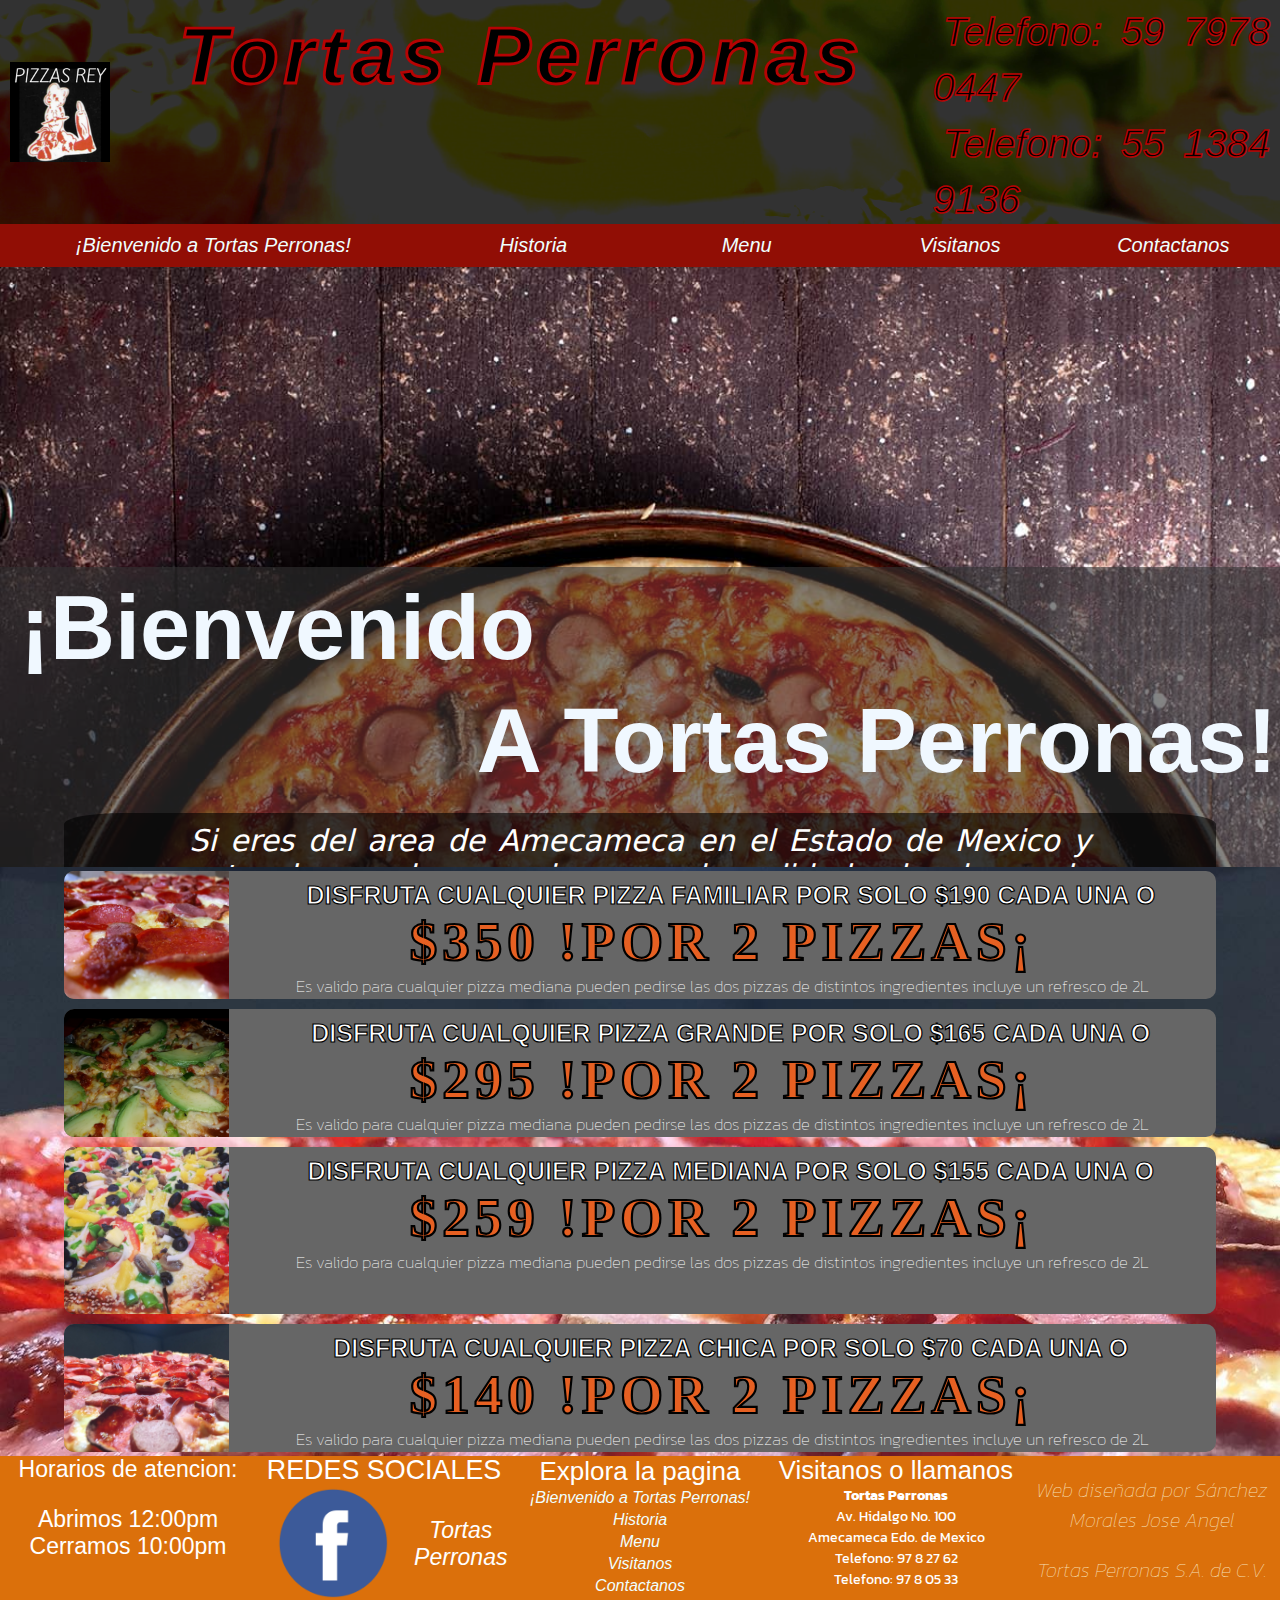
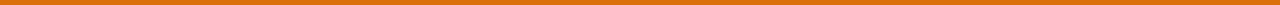
<file: index.html>
<!DOCTYPE html>
<html lang="es">
<head>
    <meta charset="UTF-8">
    <meta http-equiv="X-UA-Compatible" content="IE=edge">
    <meta name="viewport" content="width=device-width, initial-scale=1.0">
    <link rel="icon" href="imagenes/icono.ico">
    <meta name="description" content="Tortas Perronas tiene una mision crucial, satisfacer el apetito de nuestros
    comensales, nuestra prioridad es darte un festin de sabor y frescura, contamos con tantas Tortasque tuvimos que hacer 
    subpaginas para mostrarlas todas, nuestros precios son accesibles y nuestra velocidad de entrega es incomparable">
    <link rel="stylesheet" href="CSS/main.css"> 
    <link rel="preconnect" href="https://fonts.googleapis.com">
    <link rel="preconnect" href="https://fonts.gstatic.com" crossorigin>
    <link href="https://fonts.googleapis.com/css2?family=Kanit:wght@300&display=swap" rel="stylesheet">
    <title>Tortas Perronas</title>
</head>

<body>
    
    <header class="titulo">
        <img src="imagenes/icono.ico" width="100rem" alt="Tortas Perronas logo" title="Tortas Perronas" class="izq titulo_img">
        <h1 class="titulo_caja_texto_principal">
        <a class="Principal_link" href="index.html">    
            Tortas Perronas</h1></a>
        <div class="Phone_numbers">
            <h3 class="Phone_number_title">
                <a class="Phone_number__title_link" href="https://api.whatsapp.com/send?phone=5979780447">Telefono: 59 7978 0447 </a></h3>
            <h3 class="Phone_number_title">
                <a class="Phone_number__title_link" href="tel:5513849136">Telefono: 55 1384 9136</a></h3>
        </div>
        
    </header>

    <div class="Cabezera__nav">
        <nav class="Cabezera__menunavegacion contenedor">
            <a class="link_nav" href="index.html">¡Bienvenido a Tortas Perronas!</a>
            <a class="link_nav" href="Html/Historia.html">Historia</a>
            <a class="link_nav" href="Html/Menu.html">Menu</a>
            <a class="link_nav" href="Html/Visitanos.html">Visitanos</a>
            <a class="link_nav" href="Html/Contactanos.html">Contactanos</a>
        </nav>
    </div>



    <section class="Main_section">
                    <div class="Main_content">
                        <div id="Main_content__h2">
                        <h2 class="izq_h2" >¡Bienvenido </h2>
                        <h2 class="der_h2">A Tortas Perronas!</h2>
                    </div>

                    <div class="Main_content_text">
                        <p class="Simpletext">
                            Si eres del area de Amecameca en el Estado de Mexico y estas buscando una pizza con la calidad, el sabor y la frescura que mereces 
                            te alegrara saber que somos tu mejor opcion, Tortas Perronas ofrece las mejores pizzas desde 1992 no busques mas y atrevete a probar nuestra 
                            deliciosa comida
                        </p>
                    </div>
    </section>



    <section class=Main_section_2 load="lazy">
        <div class="Main_section_2_ofertas">

            <section class="Main_section_2_oferta1">

                <div  class="Main_section_2_oferta_imagen"><img src="imagenes/pizza-peperoni.jpg" class="pizza_oferta1" title="Pizza rebanada" alt="Pizza rebanada de queso"></div>
                <div class="Main_section2_oferta1_titulo">
                <h2 class="pizza_oferta1_titulo"> DISFRUTA CUALQUIER PIZZA FAMILIAR POR SOLO $190 CADA UNA O</h2>
                <h1 class="pizza_oferta_precio">$350 !POR 2 PIZZAS¡</h1>
                <p class="pizza_oferta1_texto"> Es valido para cualquier pizza mediana pueden pedirse las dos pizzas de distintos ingredientes incluye un refresco de 2L</p>
                </div>
            </section>

            
            <section class="Main_section_2_oferta2">

                <p class="Main_section_2_oferta_imagen"><img src="imagenes/Pizza-mex.png" class="pizza_oferta1" title="Pizza rebanada" alt="Pizza rebanada de queso"> </p>
                <div class="Main_section2_oferta1_titulo">
                <h2 class="pizza_oferta1_titulo"> DISFRUTA CUALQUIER PIZZA GRANDE POR SOLO $165 CADA UNA O</h2>
                <h1 class="pizza_oferta_precio">$295 !POR 2 PIZZAS¡</h1>
                <p class="pizza_oferta1_texto"> Es valido para cualquier pizza mediana pueden pedirse las dos pizzas de distintos ingredientes incluye un refresco de 2L</p>
                </div>
            </section>

            
            <section class="Main_section_2_oferta3">

                <p class="Main_section_2_oferta_imagen"><img src="imagenes/pizza-veg.jpg" class="pizza_oferta1" title="Pizza rebanada" alt="Pizza rebanada de queso"> </p>
                
                <div class="Main_section2_oferta1_titulo">
                <h2 class="pizza_oferta1_titulo"> DISFRUTA CUALQUIER PIZZA MEDIANA POR SOLO $155 CADA UNA O</h2>
                <h1 class="pizza_oferta_precio">$259 !POR 2 PIZZAS¡</h1>
                <p class="pizza_oferta1_texto"> Es valido para cualquier pizza mediana pueden pedirse las dos pizzas de distintos ingredientes incluye un refresco de 2L</p>
                </div>
            </section>

            <section class="Main_section_2_oferta4">

                <p class="Main_section_2_oferta_imagen"><img src="imagenes/pizza-peperoni-2.jpg" class="pizza_oferta1" title="Pizza rebanada" alt="Pizza rebanada de queso"> </p>
                <div class="Main_section2_oferta1_titulo">
                <h2 class="pizza_oferta1_titulo"> DISFRUTA CUALQUIER PIZZA CHICA POR SOLO $70 CADA UNA O</h2>
                <h1 class="pizza_oferta_precio">$140 !POR 2 PIZZAS¡</h1>
                <p class="pizza_oferta1_texto"> Es valido para cualquier pizza mediana pueden pedirse las dos pizzas de distintos ingredientes incluye un refresco de 2L</p>
                </div>
            </section>


        </div>
    </section>

    <footer class="footer_universal">
        <div class=footer_sections>
            <div class="footer_horarios">
                <h2 class="footer_horarios_title">Horarios de atencion:</h2>
                <p>
                    Abrimos 12:00pm <br>
                    Cerramos 10:00pm
                </p>
            </div>

            <div class="footer_social">
                <h2 class="footer_social_title">REDES SOCIALES</h2>
                <p  class="footer_social_fb"><img src="imagenes/FACEBOOK.png" height="110rem" class="footer_img_fb"></p>
                <h3 class="footer_social_link"><a href="https://www.facebook.com/PizzasReyAmecameca"class="link_footer">Tortas Perronas</a></h3>
            </div>
            
            <div class="footer_menu">
                <h3 class="footer_menu_title"> Explora la pagina</h3>
            <a class="link_nav_footer" href="index.html">¡Bienvenido a Tortas Perronas!</a>
            <a class="link_nav_footer" href="Html/Historia.html">Historia</a>
            <a class="link_nav_footer" href="Html/Menu.html">Menu</a>
            <a class="link_nav_footer" href="Html/Visitanos.html">Visitanos</a>
            <a class="link_nav_footer" href="Html/Contactanos.html">Contactanos</a>
            </div>
            
            <div class="footer_data">
                <h3 class="footer_data_title">Visitanos o llamanos</h3>
                <p class="footer_data_text"> <b>Tortas Perronas</b><br>
                    Av. Hidalgo No. 100 <br>
                    Amecameca Edo. de Mexico <br>
                    Telefono: 97 8 27 62 <br>
                    Telefono: 97 8 05 33</p>
            </div>
            
            <div class="footer_credits_box">
                <div><h3 class="footer_credits">Web diseñada por Sánchez Morales Jose Angel</h3>
                     <h3 class="footer_credits">Tortas Perronas S.A. de C.V. </h3></div>
            </div>


        </div>
    </footer>
</body>
</html>
</file>
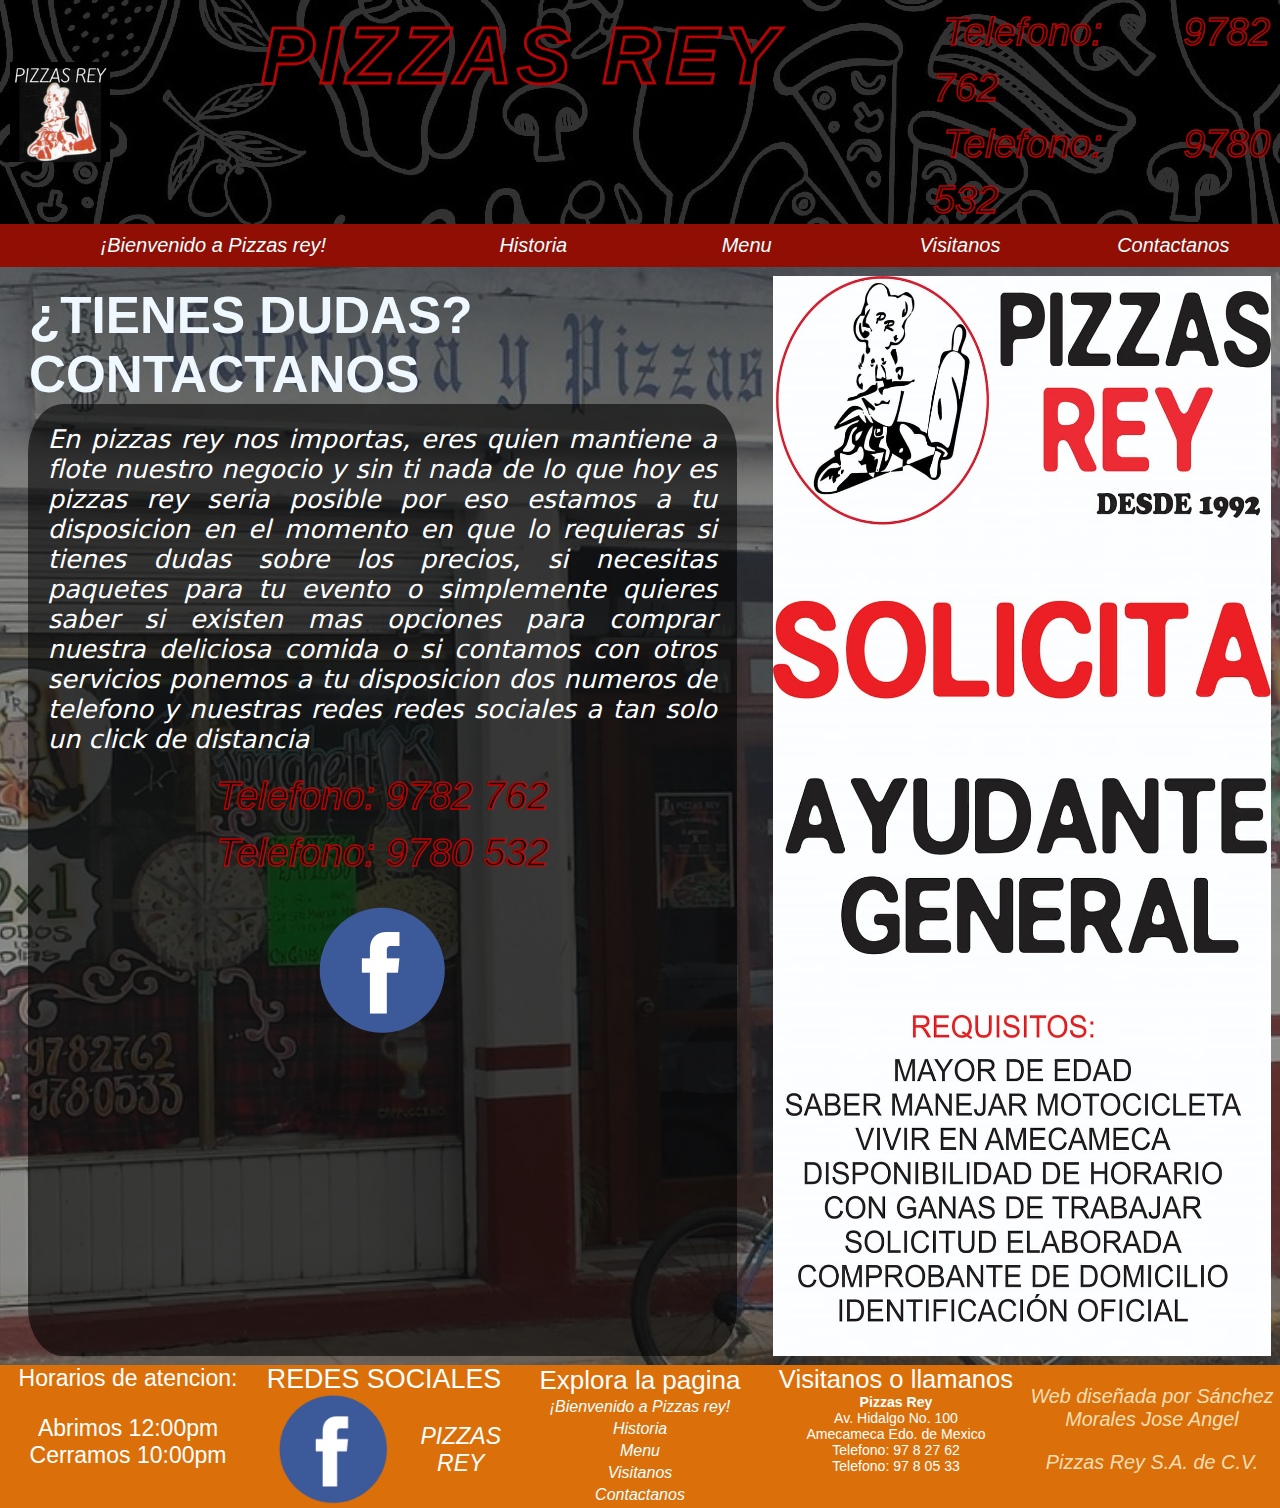
<file: Html/Contactanos.html>
<!DOCTYPE html>
<html lang="es">
<head>
    <meta charset="UTF-8">
    <meta http-equiv="X-UA-Compatible" content="IE=edge">
    <meta name="viewport" content="width=device-width, initial-scale=1.0">
    <link rel="icon" href="../imagenes/icono.ico">
    <meta name="description" content="Somos los unicos que hacen la mejor Pizza de Mexico atrevete a probarla">
    <link rel="stylesheet" href="../CSS/contactanos.css">
    <title>Pizzas Rey</title>
</head>
<body>
    
    <header class="titulo">
        <img src="../imagenes/icono.ico" width="100rem" alt="Pizzas rey logo" title="Pizzas rey" class="izq titulo_img">
        <h1 class="titulo_caja_texto_principal">
            <a class="Principal_link" href="../index.html">    
                PIZZAS REY</h1></a>
            <div class="Phone_numbers">
                <h3 class="Phone_number_title">
                    <a class="Phone_number__title_link" href="tel:5979782762">Telefono: 9782 762 </a></h3>
                <h3 class="Phone_number_title">
                    <a class="Phone_number__title_link" href="tel:5979780532">Telefono: 9780 532</a></h3>
            </div>
    </header>


    <div class="Cabezera__nav">
        <nav class="Cabezera__menunavegacion contenedor">
            <a class="link_nav" href="../index.html">¡Bienvenido a Pizzas rey!</a>
            <a class="link_nav" href="../Html/Historia.html">Historia</a>
            <a class="link_nav" href="../Html/Menu.html">Menu</a>
            <a class="link_nav" href="../Html/Visitanos.html">Visitanos</a>
            <a class="link_nav" href="../Html/Contactanos.html">Contactanos</a>
        </nav>
    </div>

    <section class="Main_section">
        <div class="Main_section_box">
         
       
                
            <div class="Main_content_side_L">
               <h2 class="izq_h2" >¿TIENES DUDAS? CONTACTANOS </h2>
                    <div class="Main_content_text">
                            <div class="Main_content_text_simple">
                                <p class="Simpletext">
                                    En pizzas rey nos importas, eres quien mantiene a flote nuestro
                                    negocio y sin ti nada de lo que hoy es pizzas rey seria posible
                                    por eso estamos a tu disposicion en el momento en que lo requieras
                                    si tienes dudas sobre los precios, si necesitas paquetes para tu
                                    evento o simplemente quieres saber si existen mas opciones para comprar
                                    nuestra deliciosa comida o si contamos con otros servicios
                                    ponemos a tu disposicion dos numeros de telefono y nuestras redes redes sociales
                                    a tan solo un click de distancia 
                                </p>
                            </div>


                            <div class="Phone_numbers" style="text-align:center;">
                               <h3 class="Phone_number_title" style="text-align: center;">
                                    <a class="Phone_number__title_link" href="tel:5979782762">Telefono: 9782 762 </a></h3>
                                <h3 class="Phone_number_title" style="text-align: center;">
                                    <a class="Phone_number__title_link" href="tel:5979780532">Telefono: 9780 532</a></h3>
                            </div>


                            <div class="Main_content_face">
                                <p class="Main_content_face_link_center">
                                <a class="Main_content_face_link" href="https://www.facebook.com/PizzasReyAmecameca">
                                    <img src="../imagenes/FACEBOOK.png" alt="Da click aqui para visitar el facebook de Pizzas rey" class="Main_content_face_img">
                                </a>
                                </p>
                            </div>               
            </div> 
        </div>







                <div class="Aviso_img_box">
                    <img src="../imagenes/AVISO.jpg" alt="Buscamos repartidores" class="Imagen_aviso">
                </div>
        
                      
           
        </div>
    </section>


    <footer class="footer_universal">
        <div class=footer_sections>
            <div class="footer_horarios">
                <h2 class="footer_horarios_title">Horarios de atencion:</h2>
                <p>
                    Abrimos 12:00pm <br>
                    Cerramos 10:00pm
                </p>
            </div>

            <div class="footer_social">
                <h2 class="footer_social_title">REDES SOCIALES</h2>
                <p  class="footer_social_fb"><img src="../imagenes/FACEBOOK.png" height="110rem" class="footer_img_fb"></p>
                <h3 class="footer_social_link"><a href="https://www.facebook.com/PizzasReyAmecameca"class="link_footer">PIZZAS REY</a></h3>
            </div>
            
            <div class="footer_menu">
                <h3 class="footer_menu_title"> Explora la pagina</h3>
            <a class="link_nav_footer" href="../index.html">¡Bienvenido a Pizzas rey!</a>
            <a class="link_nav_footer" href="../Html/Historia.html">Historia</a>
            <a class="link_nav_footer" href="../Html/Menu.html">Menu</a>
            <a class="link_nav_footer" href="../Html/Visitanos.html">Visitanos</a>
            <a class="link_nav_footer" href="../Html/Contactanos.html">Contactanos</a>
            </div>
            
            <div class="footer_data">
                <h3 class="footer_data_title">Visitanos o llamanos</h3>
                <p class="footer_data_text"> <b>Pizzas Rey</b><br>
                    Av. Hidalgo No. 100 <br>
                    Amecameca Edo. de Mexico <br>
                    Telefono: 97 8 27 62 <br>
                    Telefono: 97 8 05 33</p>
            </div>
            
            <div class="footer_credits_box">
                <div><h3 class="footer_credits">Web diseñada por Sánchez Morales Jose Angel</h3>
                     <h3 class="footer_credits">Pizzas Rey S.A. de C.V. </h3></div>
            </div>


        </div>
    </footer>
    
</body>
</html>
</file>
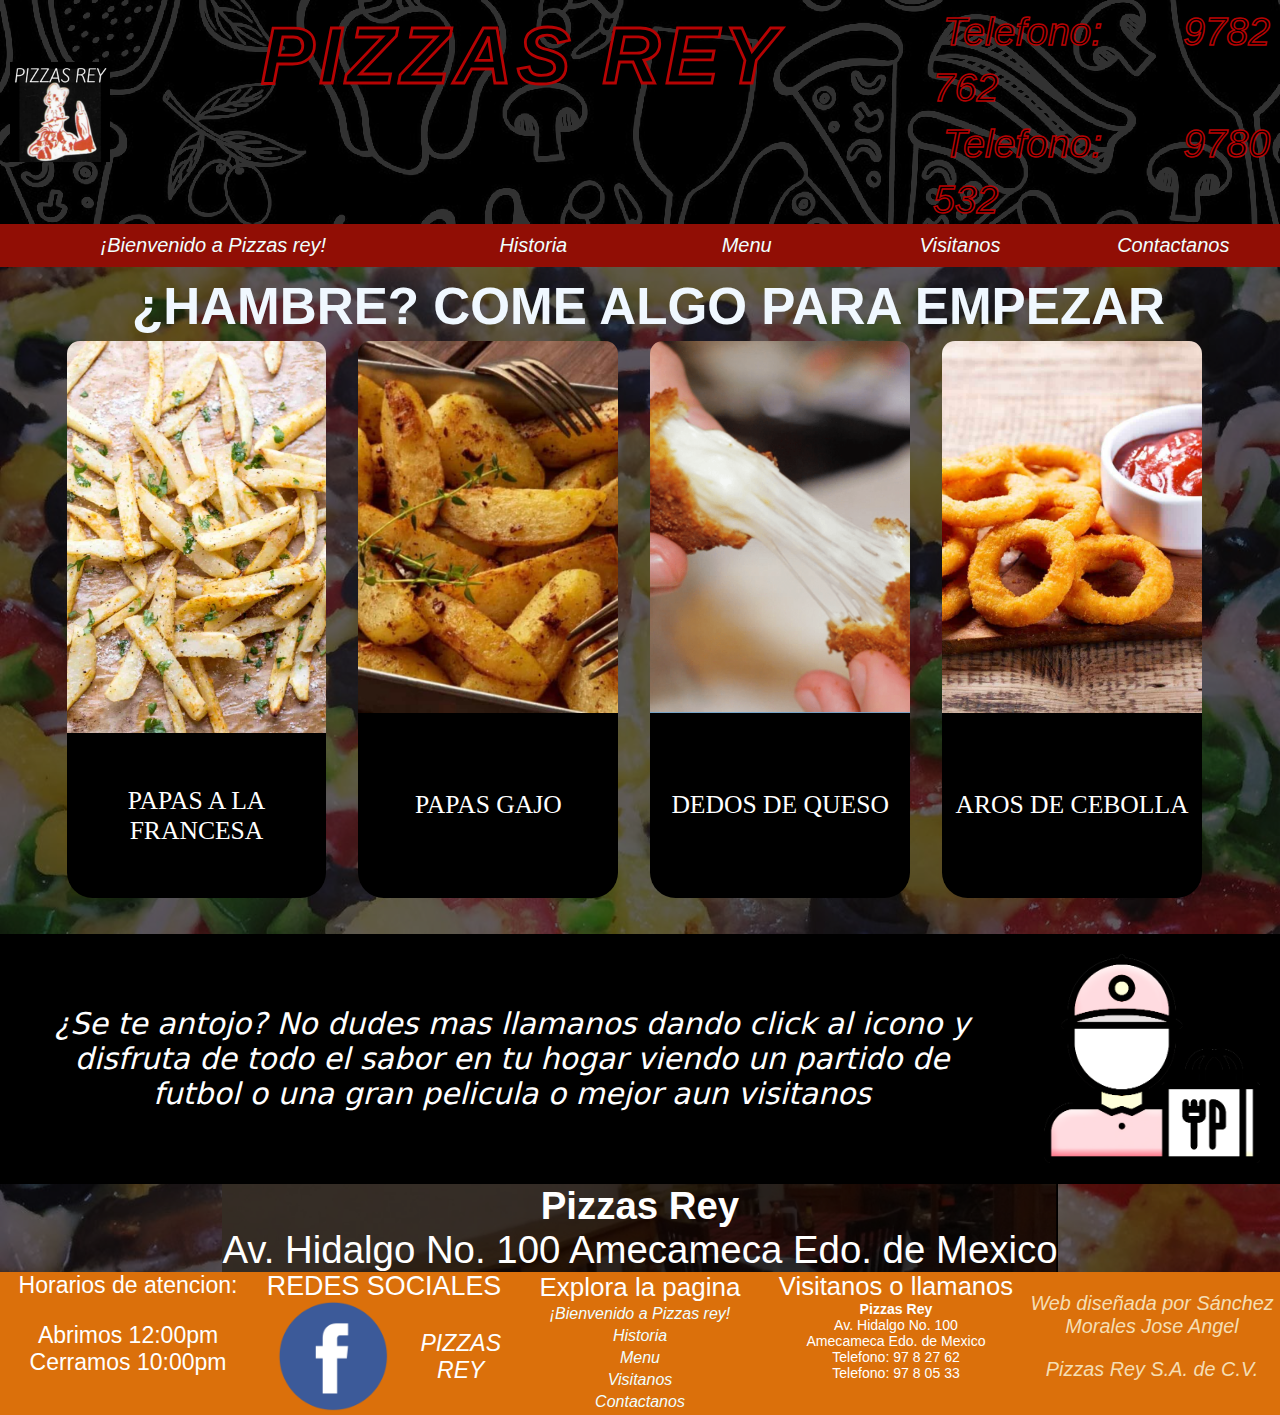
<file: Html/Entradas.html>
<!DOCTYPE html>
<html lang="es">
<head>
    <meta charset="UTF-8">
    <meta http-equiv="X-UA-Compatible" content="IE=edge">
    <meta name="viewport" content="width=device-width, initial-scale=1.0">
    <link rel="icon" href="../imagenes/icono.ico">
    <meta name="description" content="Somos los unicos que hacen la mejor Pizza de Mexico atrevete a probarla">
    <link rel="stylesheet" href="../CSS/menu_entradas.css">
    <title>Pizzas Rey</title>
</head>
<body>
    
    <header class="titulo">
        <img src="../imagenes/icono.ico" width="100rem" alt="Pizzas rey logo" title="Pizzas rey" class="izq titulo_img">
        <h1 class="titulo_caja_texto_principal">
            <a class="Principal_link" href="../index.html">    
                PIZZAS REY</h1></a>
            <div class="Phone_numbers">
                <h3 class="Phone_number_title">
                    <a class="Phone_number__title_link" href="tel:5979782762">Telefono: 9782 762 </a></h3>
                <h3 class="Phone_number_title">
                    <a class="Phone_number__title_link" href="tel:5979780532">Telefono: 9780 532</a></h3>
            </div>
    </header>


    <div class="Cabezera__nav">
        <nav class="Cabezera__menunavegacion contenedor">
            <a class="link_nav" href="../index.html">¡Bienvenido a Pizzas rey!</a>
            <a class="link_nav" href="../Html/Historia.html">Historia</a>
            <a class="link_nav" href="../Html/Menu.html">Menu</a>
            <a class="link_nav" href="../Html/Visitanos.html">Visitanos</a>
            <a class="link_nav" href="../Html/Contactanos.html">Contactanos</a>
        </nav>
    </div>

    <section class="Main_section">
     <div class="Main_section_box">
        <div class="Main_content">
            
            <h2 class="izq_h2" >¿HAMBRE? COME ALGO PARA EMPEZAR</h2>

                <div class="Main_content_menu">
                        <div class="Main_menu_opcion">
                            <div >
                                <picture class="Main_menu_img">
                                    <source media="(min-width:650px)" srcset="../imagenes/papas-fritas-1.jpg" class="Main_menu_img">
                                    <img src="../imagenes/papas-fritas-1.jpg" alt="Haz click aqui para ver las pizzas" class="Main_menu_img">
                                </picture>
                            </div>
                            <div class="Main_menu_texto">
                                <p class="Main_menu_texto_titulo">
                                    PAPAS A LA FRANCESA
                                </p>
                            </div>
                        </div>
                    
                        <div class="Main_menu_opcion">
                            <div >
                                <picture class="Main_menu_img">
                                    <source media="(min-width:650px)" srcset="../imagenes/papas-gajo.jpg" class="Main_menu_img">
                                    <img src="../imagenes/papas-gajo.jpg" alt="Haz click aqui para ver las entradas" class="Main_menu_img">
                                </picture>
                            </div>
                            <div class="Main_menu_texto">
                                <p class="Main_menu_texto_titulo">
                                    PAPAS GAJO
                                </p>
                            </div>
                        </div>    
                    
                    <div class="Main_menu_opcion">
                        <div >
                            <picture class="Main_menu_img">
                                <source media="(min-width:650px)" srcset="../imagenes/dedos_de_queso.png" class="Main_menu_img">
                                <img src="../imagenes/dedos_de_queso.png" alt="Pelo de angel delicioso dulce" class="Main_menu_img">
                            </picture>
                        </div>
                        <div class="Main_menu_texto">
                            <p class="Main_menu_texto_titulo">
                                DEDOS DE QUESO
                            </p>
                        </div>
                    </div>

                    <div class="Main_menu_opcion">
                        <div >
                            <picture class="Main_menu_img">
                                <source media="(min-width:650px)" srcset="../imagenes/aros-de-cebolla.jpg" class="Main_menu_img">
                                <img src="../imagenes/aros-de-cebolla.jpg" alt="Disfruta de unas leciciosas piñas con crema" class="Main_menu_img">
                            </picture>
                        </div>
                        <div class="Main_menu_texto">
                            <p class="Main_menu_texto_titulo">
                                AROS DE CEBOLLA
                            </p>
                        </div>
                    </div>

                </div>  
                
        <!--    ZONA FUERA DE LA CAJA SE PUEDE COLOCAR LO QUE SEA DA IGUAL--> 
        <!--       
            
        -->
            
        <div class="Main_content_text">
            <p class="Simpletext">
                ¿Se te antojo? No dudes mas llamanos dando click al icono    
                y disfruta de todo el sabor en tu hogar viendo un partido
                de futbol o una gran pelicula o mejor aun visitanos
               
            </p>
            <div class="Main_content_repartidor">
                <a class="Main_content_phone_number" href="tel:5979782762">
                    <img src="../imagenes/Repartidor.png" alt="Da click aqui para marcar a Pizzas rey" class="Main_content_repartidor">
                </a>
            </div>
        </div> 
        <div class="Direccion_box">
            <p class="Direccion"> <b>Pizzas Rey</b><br>
                Av. Hidalgo No. 100 
                Amecameca Edo. de Mexico <br>
            </p>  
        </div>
             
        </div>
     </div>
     <!--    ZONA FUERA DE LA CAJA SE PUEDE COLOCAR LO QUE SEA DA IGUAL--> 
        <!--       
            <h2 class="izq_h2">
        dsfjsdofjisdjfoisjdjfojdosfjisofjiosdjfjosd
        dsfsdfdsfsfdsfdsfdsfsdfdfs <br> asdadasdasda
        dsadsadaaaaaaaaaaaaaaaaaaaaaaaaaaaaadasdsdsad
     </h2>
        -->
    </section>


    <footer class="footer_universal">
        <div class=footer_sections>
            <div class="footer_horarios">
                <h2 class="footer_horarios_title">Horarios de atencion:</h2>
                <p>
                    Abrimos 12:00pm <br>
                    Cerramos 10:00pm
                </p>
            </div>

            <div class="footer_social">
                <h2 class="footer_social_title">REDES SOCIALES</h2>
                <p  class="footer_social_fb"><img src="../imagenes/FACEBOOK.png" height="110rem" class="footer_img_fb"></p>
                <h3 class="footer_social_link"><a href="https://www.facebook.com/PizzasReyAmecameca"class="link_footer">PIZZAS REY</a></h3>
            </div>
            
            <div class="footer_menu">
                <h3 class="footer_menu_title"> Explora la pagina</h3>
            <a class="link_nav_footer" href="../index.html">¡Bienvenido a Pizzas rey!</a>
            <a class="link_nav_footer" href="../Html/Historia.html">Historia</a>
            <a class="link_nav_footer" href="../Html/Menu.html">Menu</a>
            <a class="link_nav_footer" href="../Html/Visitanos.html">Visitanos</a>
            <a class="link_nav_footer" href="../Html/Contactanos.html">Contactanos</a>
            </div>
            
            <div class="footer_data">
                <h3 class="footer_data_title">Visitanos o llamanos</h3>
                <p class="footer_data_text"> <b>Pizzas Rey</b><br>
                    Av. Hidalgo No. 100 <br>
                    Amecameca Edo. de Mexico <br>
                    Telefono: 97 8 27 62 <br>
                    Telefono: 97 8 05 33</p>
            </div>
            
            <div class="footer_credits_box">
                <div><h3 class="footer_credits">Web diseñada por Sánchez Morales Jose Angel</h3>
                     <h3 class="footer_credits">Pizzas Rey S.A. de C.V. </h3></div>
            </div>


        </div>
    </footer>
    
</body>
</html>
</file>
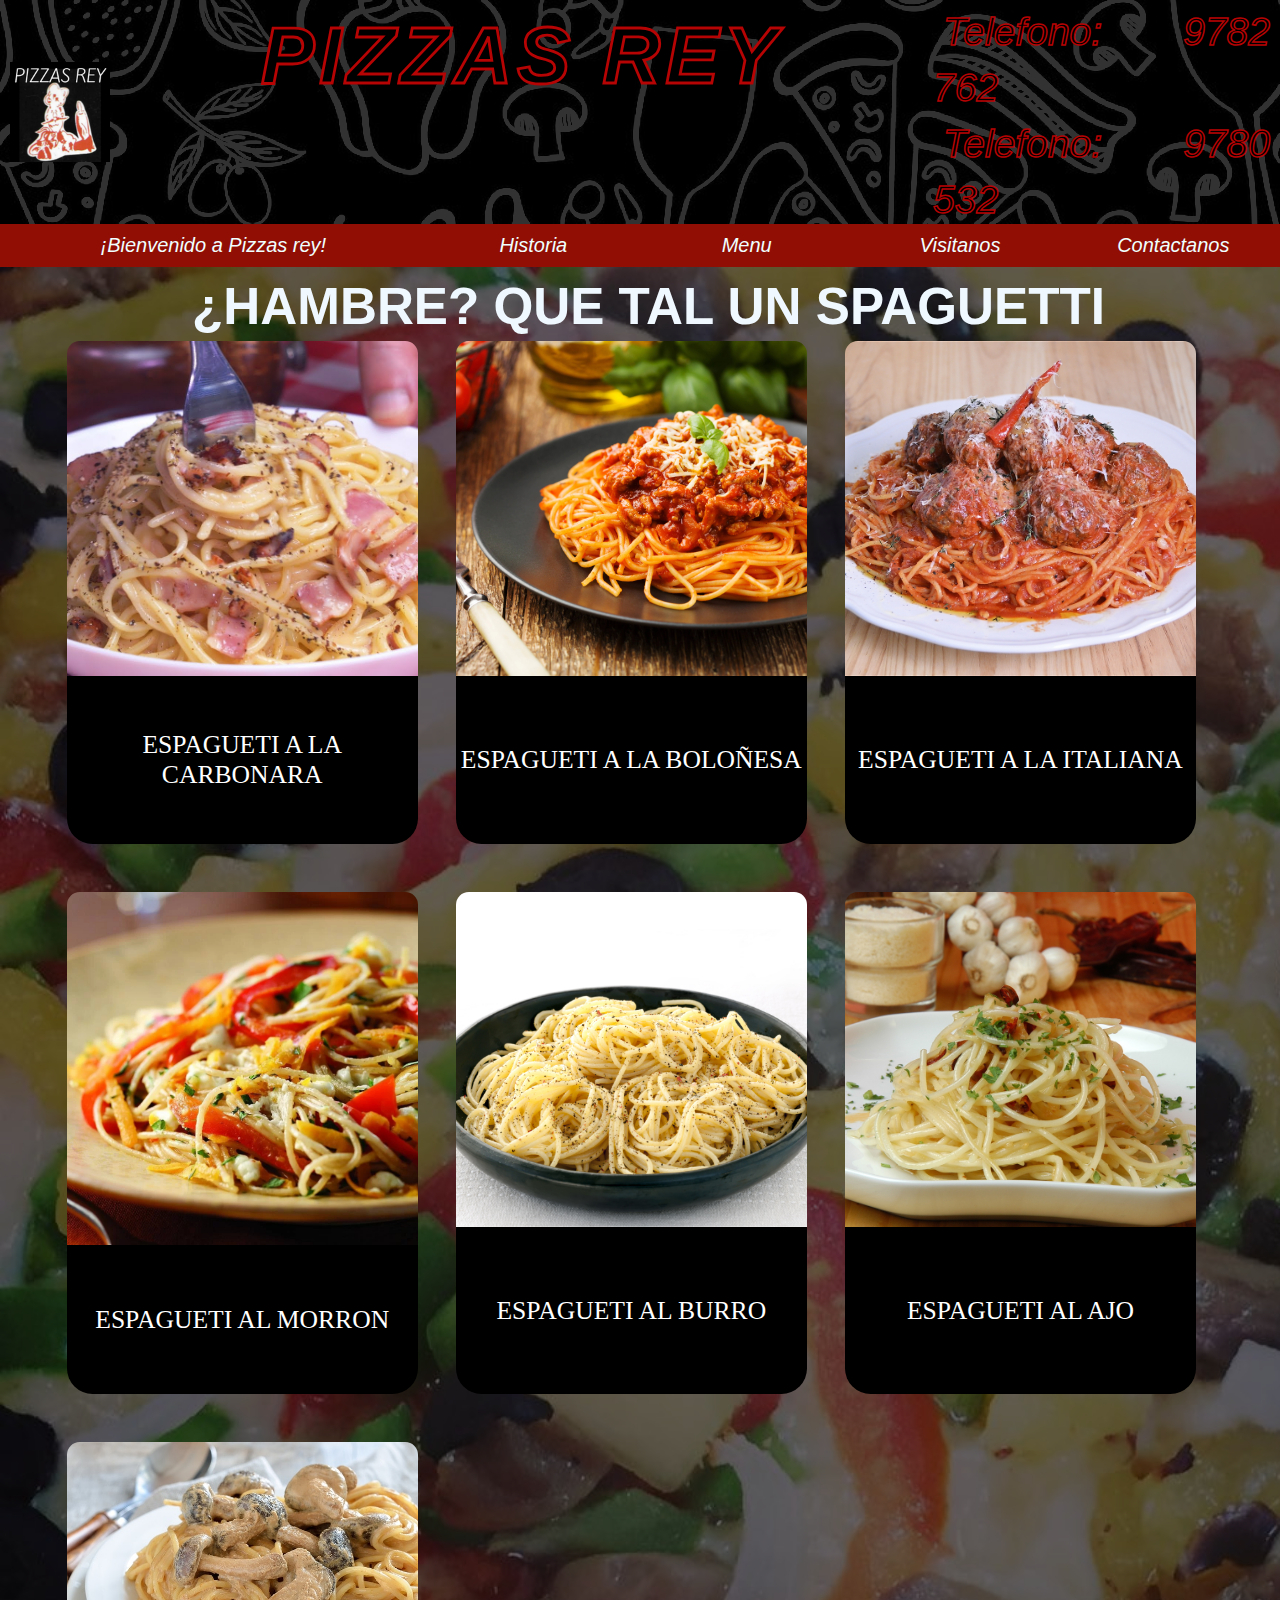
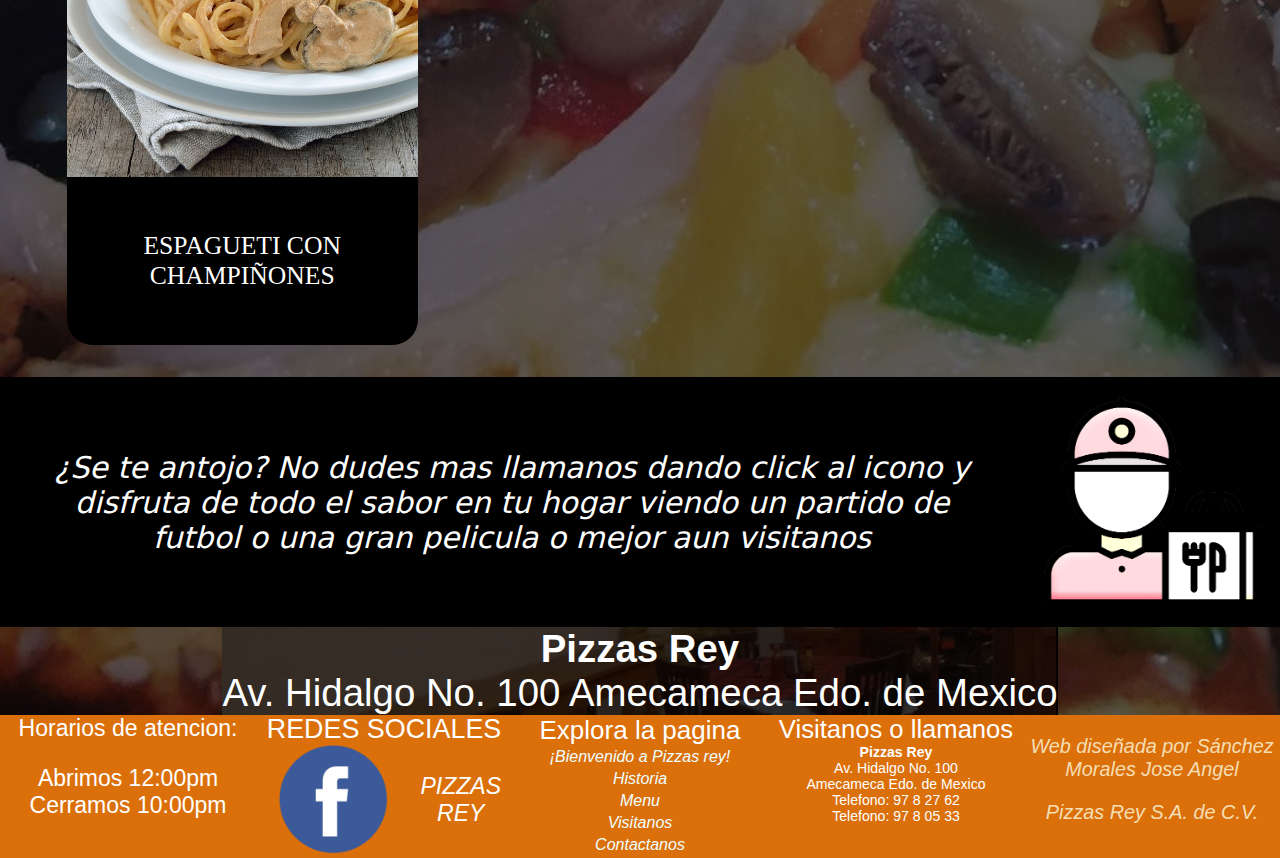
<file: Html/Espaguetis.html>
<!DOCTYPE html>
<html lang="es">
<head>
    <meta charset="UTF-8">
    <meta http-equiv="X-UA-Compatible" content="IE=edge">
    <meta name="viewport" content="width=device-width, initial-scale=1.0">
    <link rel="icon" href="../imagenes/icono.ico">
    <meta name="description" content="Somos los unicos que hacen la mejor Pizza de Mexico atrevete a probarla">
    <link rel="stylesheet" href="../CSS/menu_espaguetti.css">
    <title>Pizzas Rey</title>
</head>
<body>
    
    <header class="titulo">
        <img src="../imagenes/icono.ico" width="100rem" alt="Pizzas rey logo" title="Pizzas rey" class="izq titulo_img">
        <h1 class="titulo_caja_texto_principal">
            <a class="Principal_link" href="../index.html">    
                PIZZAS REY</h1></a>
            <div class="Phone_numbers">
                <h3 class="Phone_number_title">
                    <a class="Phone_number__title_link" href="tel:5979782762">Telefono: 9782 762 </a></h3>
                <h3 class="Phone_number_title">
                    <a class="Phone_number__title_link" href="tel:5979780532">Telefono: 9780 532</a></h3>
            </div>
    </header>


    <div class="Cabezera__nav">
        <nav class="Cabezera__menunavegacion contenedor">
            <a class="link_nav" href="../index.html">¡Bienvenido a Pizzas rey!</a>
            <a class="link_nav" href="../Html/Historia.html">Historia</a>
            <a class="link_nav" href="../Html/Menu.html">Menu</a>
            <a class="link_nav" href="../Html/Visitanos.html">Visitanos</a>
            <a class="link_nav" href="../Html/Contactanos.html">Contactanos</a>
        </nav>
    </div>

    <section class="Main_section">
     <div class="Main_section_box">
        <div class="Main_content">
            
            <h2 class="izq_h2" >¿HAMBRE? QUE TAL UN SPAGUETTI</h2>

                <div class="Main_content_menu">

                    <div class="Main_menu_opcion">
                        <div >
                            <picture class="Main_menu_img">
                                <source media="(min-width:650px)" srcset="../imagenes/Carbonara.jpg" class="Main_menu_img">
                                <img src="../imagenes/Espaguetis-Carbonara-1.jpg" alt="Haz click aqui para ver las pizzas" class="Main_menu_img">
                            </picture>
                        </div>
                        <div class="Main_menu_texto">
                            <p class="Main_menu_texto_titulo">
                                ESPAGUETI A LA CARBONARA
                            </p>
                        </div>
                    </div>

                    <div class="Main_menu_opcion">
                        <div >
                            <picture class="Main_menu_img">
                                <source media="(min-width:650px)" srcset="../imagenes/boloñesa.webp" class="Main_menu_img">
                                <img src="../imagenes/espagueti_boloñesa.jpg" alt="Haz click aqui para ver las pizzas" class="Main_menu_img">
                            </picture>
                        </div>
                        <div class="Main_menu_texto">
                            <p class="Main_menu_texto_titulo">
                                ESPAGUETI A LA BOLOÑESA
                            </p>
                        </div>
                    </div>

                    <div class="Main_menu_opcion">
                        <div >
                            <picture class="Main_menu_img">
                                <source media="(min-width:650px)" srcset="../imagenes/espagueti-a-la-italiana.jpg" class="Main_menu_img">
                                <img src="../imagenes/espagueti-a-la-italiana.jpg" alt="Haz click aqui para ver las pizzas" class="Main_menu_img">
                            </picture>
                        </div>
                        <div class="Main_menu_texto">
                            <p class="Main_menu_texto_titulo">
                                ESPAGUETI A LA ITALIANA
                            </p>
                        </div>
                    </div>

                    
                    <div class="Main_menu_opcion">
                        <div >
                            <picture class="Main_menu_img">
                                <source media="(min-width:650px)" srcset="../imagenes/espaguetti-pimientos.webp" class="Main_menu_img">
                                <img src="../imagenes/espaguetis-con-ajo-pimientos.jpg" alt="Haz click aqui para ver las pizzas" class="Main_menu_img">
                            </picture>
                        </div>
                        <div class="Main_menu_texto">
                            <p class="Main_menu_texto_titulo">
                                ESPAGUETI AL MORRON
                            </p>
                        </div>
                    </div>

                    <div class="Main_menu_opcion">
                        <div >
                            <picture class="Main_menu_img">
                                <source media="(min-width:650px)" srcset="../imagenes/spaghetti-al-burro.jpg" class="Main_menu_img">
                                <img src="../imagenes/spaghetti-al-burro.jpg" alt="Haz click aqui para ver las pizzas" class="Main_menu_img">
                            </picture>
                        </div>
                        <div class="Main_menu_texto">
                            <p class="Main_menu_texto_titulo">
                                ESPAGUETI AL BURRO
                            </p>
                        </div>
                    </div>

                        <div class="Main_menu_opcion">
                            <div >
                                <picture class="Main_menu_img">
                                    <source media="(min-width:650px)" srcset="../imagenes/espaguetis-con-ajo-y-guindilla.jpg" class="Main_menu_img">
                                    <img src="../imagenes/espaguetis-con-ajo-y-guindilla.jpg" alt="Haz click aqui para ver las pizzas" class="Main_menu_img">
                                </picture>
                            </div>
                            <div class="Main_menu_texto">
                                <p class="Main_menu_texto_titulo">
                                    ESPAGUETI AL AJO
                                </p>
                            </div>
                        </div>
                    
                        <div class="Main_menu_opcion">
                            <div >
                                <picture class="Main_menu_img">
                                    <source media="(min-width:650px)" srcset="../imagenes/Espagueti-champiñon.jpg" class="Main_menu_img">
                                    <img src="../imagenes/Espagueti-champiñon.jpg" alt="Haz click aqui para ver las entradas" class="Main_menu_img">
                                </picture>
                            </div>
                            <div class="Main_menu_texto">
                                <p class="Main_menu_texto_titulo">
                                    ESPAGUETI CON CHAMPIÑONES
                                </p>
                            </div>
                        </div>    
                        
                        <div class="mapa">
                            <iframe src="https://www.google.com/maps/embed?pb=!1m14!1m8!1m3!1d15078.770811335207!2d-98.7718442!3d19.1211324!3m2!1i1024!2i768!4f13.1!3m3!1m2!1s0x0%3A0xfb371716e2910899!2sPizzas%20Rey!5e0!3m2!1ses-419!2smx!4v1668902370387!5m2!1ses-419!2smx" width="100%" height="100%" style="border:0;" allowfullscreen="" loading="lazy" referrerpolicy="no-referrer-when-downgrade" class="mapa_map"></iframe>
                        </div>

                </div>  
                
        <!--    ZONA FUERA DE LA CAJA SE PUEDE COLOCAR LO QUE SEA DA IGUAL--> 
        <!--       
            
        -->
            
        <div class="Main_content_text">
            <p class="Simpletext">
                ¿Se te antojo? No dudes mas llamanos dando click al icono    
                y disfruta de todo el sabor en tu hogar viendo un partido
                de futbol o una gran pelicula o mejor aun visitanos
               
            </p>
            <div class="Main_content_repartidor">
                <a class="Main_content_phone_number" href="tel:5979782762">
                    <img src="../imagenes/Repartidor.png" alt="Da click aqui para marcar a Pizzas rey" class="Main_content_repartidor">
                </a>
            </div>
        </div> 
        <div class="Direccion_box">
            <p class="Direccion"> <b>Pizzas Rey</b><br>
                Av. Hidalgo No. 100 
                Amecameca Edo. de Mexico <br>
            </p>  
        </div>
             
        </div>
     </div>
     <!--    ZONA FUERA DE LA CAJA SE PUEDE COLOCAR LO QUE SEA DA IGUAL--> 
        <!--       
            <h2 class="izq_h2">
        dsfjsdofjisdjfoisjdjfojdosfjisofjiosdjfjosd
        dsfsdfdsfsfdsfdsfdsfsdfdfs <br> asdadasdasda
        dsadsadaaaaaaaaaaaaaaaaaaaaaaaaaaaaadasdsdsad
     </h2>
        -->
    </section>


    <footer class="footer_universal">
        <div class=footer_sections>
            <div class="footer_horarios">
                <h2 class="footer_horarios_title">Horarios de atencion:</h2>
                <p>
                    Abrimos 12:00pm <br>
                    Cerramos 10:00pm
                </p>
            </div>

            <div class="footer_social">
                <h2 class="footer_social_title">REDES SOCIALES</h2>
                <p  class="footer_social_fb"><img src="../imagenes/FACEBOOK.png" height="110rem" class="footer_img_fb"></p>
                <h3 class="footer_social_link"><a href="https://www.facebook.com/PizzasReyAmecameca"class="link_footer">PIZZAS REY</a></h3>
            </div>
            
            <div class="footer_menu">
                <h3 class="footer_menu_title"> Explora la pagina</h3>
            <a class="link_nav_footer" href="../index.html">¡Bienvenido a Pizzas rey!</a>
            <a class="link_nav_footer" href="../Html/Historia.html">Historia</a>
            <a class="link_nav_footer" href="../Html/Menu.html">Menu</a>
            <a class="link_nav_footer" href="../Html/Visitanos.html">Visitanos</a>
            <a class="link_nav_footer" href="../Html/Contactanos.html">Contactanos</a>
            </div>
            
            <div class="footer_data">
                <h3 class="footer_data_title">Visitanos o llamanos</h3>
                <p class="footer_data_text"> <b>Pizzas Rey</b><br>
                    Av. Hidalgo No. 100 <br>
                    Amecameca Edo. de Mexico <br>
                    Telefono: 97 8 27 62 <br>
                    Telefono: 97 8 05 33</p>
            </div>
            
            <div class="footer_credits_box">
                <div><h3 class="footer_credits">Web diseñada por Sánchez Morales Jose Angel</h3>
                     <h3 class="footer_credits">Pizzas Rey S.A. de C.V. </h3></div>
            </div>


        </div>
    </footer>
    
</body>
</html>
</file>
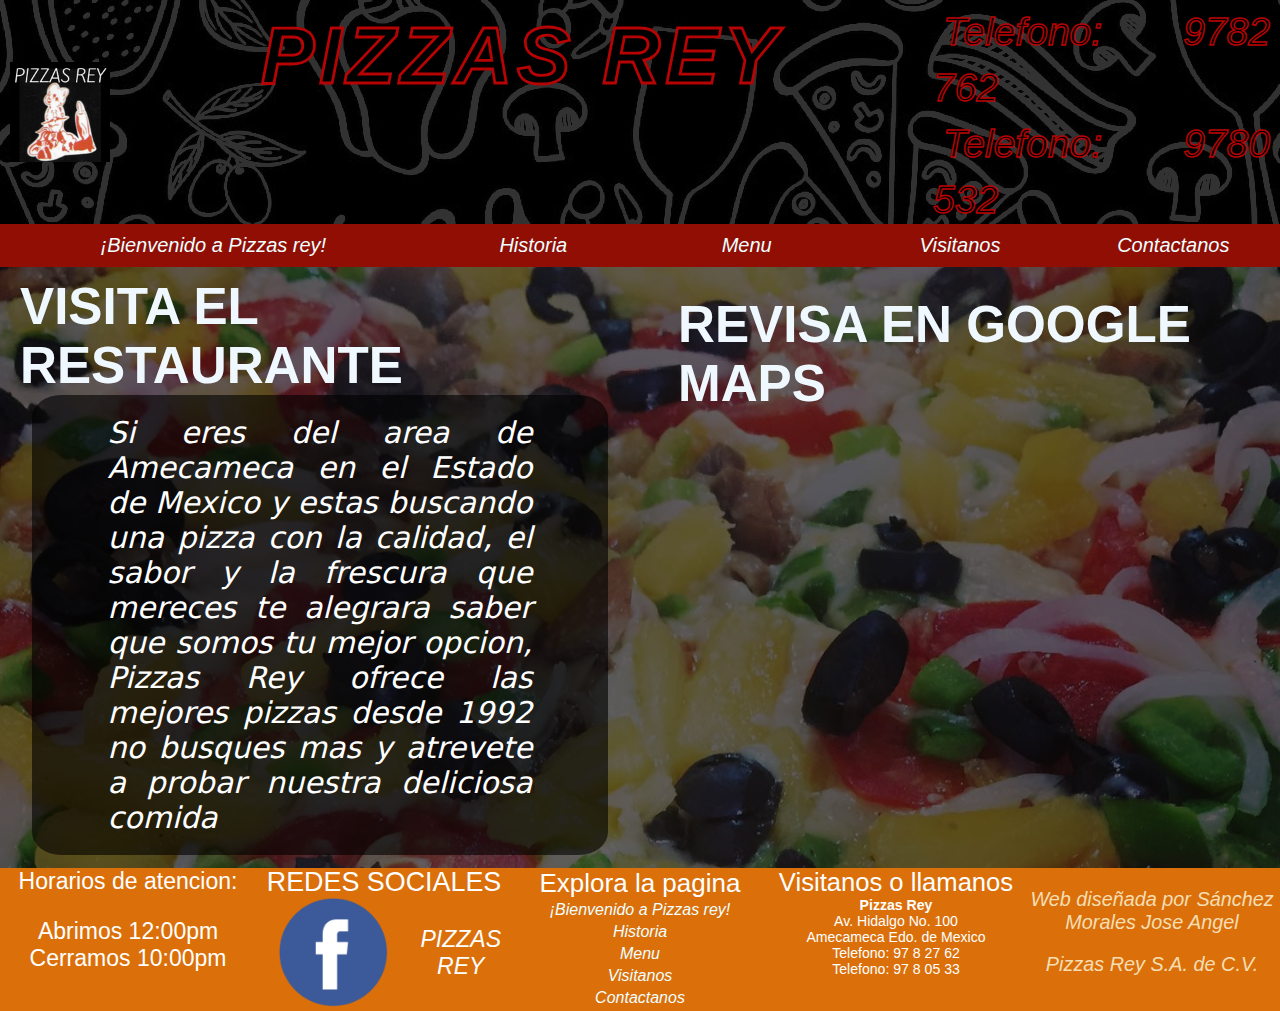
<file: Html/Historia.html>
<!DOCTYPE html>
<html lang="es">
<head>
    <meta charset="UTF-8">
    <meta http-equiv="X-UA-Compatible" content="IE=edge">
    <meta name="viewport" content="width=device-width, initial-scale=1.0">
    <link rel="icon" href="../imagenes/icono.ico">
    <meta name="description" content="Somos los unicos que hacen la mejor Pizza de Mexico atrevete a probarla">
    <link rel="stylesheet" href="../CSS/historia.css">
    <title>Pizzas Rey</title>
</head>
<body>
    
    <header class="titulo">
        <img src="../imagenes/icono.ico" width="100rem" alt="Pizzas rey logo" title="Pizzas rey" class="izq titulo_img">
        <h1 class="titulo_caja_texto_principal">
            <a class="Principal_link" href="../index.html">    
                PIZZAS REY</h1></a>
            <div class="Phone_numbers">
                <h3 class="Phone_number_title">
                    <a class="Phone_number__title_link" href="tel:5979782762">Telefono: 9782 762 </a></h3>
                <h3 class="Phone_number_title">
                    <a class="Phone_number__title_link" href="tel:5979780532">Telefono: 9780 532</a></h3>
            </div>
    </header>


    <div class="Cabezera__nav">
        <nav class="Cabezera__menunavegacion contenedor">
            <a class="link_nav" href="../index.html">¡Bienvenido a Pizzas rey!</a>
            <a class="link_nav" href="../Html/Historia.html">Historia</a>
            <a class="link_nav" href="../Html/Menu.html">Menu</a>
            <a class="link_nav" href="../Html/Visitanos.html">Visitanos</a>
            <a class="link_nav" href="../Html/Contactanos.html">Contactanos</a>
        </nav>
    </div>

    <section class="Main_section">
     <div class="Main_section_box">
        <div class="Main_content">
            <div class="Main_content_side_L">
            <h2 class="izq_h2" >VISITA EL RESTAURANTE </h2>
            <div class="Main_content_text">
                <p class="Simpletext">
                    Si eres del area de Amecameca en el Estado de Mexico y estas buscando una pizza con la calidad, el sabor y la frescura que mereces 
                    te alegrara saber que somos tu mejor opcion, Pizzas Rey ofrece las mejores pizzas desde 1992 no busques mas y atrevete a probar nuestra 
                    deliciosa comida
                </p>
            </div> 
            </div>
               
        <!--    ZONA FUERA DE LA CAJA SE PUEDE COLOCAR LO QUE SEA DA IGUAL--> 
        <!--       
            
        -->
        <div class="mapa">
            <h2 class="izq_h2 nomp" >REVISA EN GOOGLE MAPS </h2>
            <iframe src="https://www.google.com/maps/embed?pb=!1m14!1m8!1m3!1d15078.770811335207!2d-98.7718442!3d19.1211324!3m2!1i1024!2i768!4f13.1!3m3!1m2!1s0x0%3A0xfb371716e2910899!2sPizzas%20Rey!5e0!3m2!1ses-419!2smx!4v1668902370387!5m2!1ses-419!2smx" style="border:0;" allowfullscreen=""  referrerpolicy="no-referrer-when-downgrade" class="mapa_map"></iframe>
        </div>


              
        </div>
     </div>
     <!--    ZONA FUERA DE LA CAJA SE PUEDE COLOCAR LO QUE SEA DA IGUAL--> 
        <!--       
            <h2 class="izq_h2">
        dsfjsdofjisdjfoisjdjfojdosfjisofjiosdjfjosd
        dsfsdfdsfsfdsfdsfdsfsdfdfs <br> asdadasdasda
        dsadsadaaaaaaaaaaaaaaaaaaaaaaaaaaaaadasdsdsad
     </h2>
        -->
    </section>


    <footer class="footer_universal">
        <div class=footer_sections>
            <div class="footer_horarios">
                <h2 class="footer_horarios_title">Horarios de atencion:</h2>
                <p>
                    Abrimos 12:00pm <br>
                    Cerramos 10:00pm
                </p>
            </div>

            <div class="footer_social">
                <h2 class="footer_social_title">REDES SOCIALES</h2>
                <p  class="footer_social_fb"><img src="../imagenes/FACEBOOK.png" height="110rem" class="footer_img_fb"></p>
                <h3 class="footer_social_link"><a href="https://www.facebook.com/PizzasReyAmecameca"class="link_footer">PIZZAS REY</a></h3>
            </div>
            
            <div class="footer_menu">
                <h3 class="footer_menu_title"> Explora la pagina</h3>
            <a class="link_nav_footer" href="../index.html">¡Bienvenido a Pizzas rey!</a>
            <a class="link_nav_footer" href="../Html/Historia.html">Historia</a>
            <a class="link_nav_footer" href="../Html/Menu.html">Menu</a>
            <a class="link_nav_footer" href="../Html/Visitanos.html">Visitanos</a>
            <a class="link_nav_footer" href="../Html/Contactanos.html">Contactanos</a>
            </div>
            
            <div class="footer_data">
                <h3 class="footer_data_title">Visitanos o llamanos</h3>
                <p class="footer_data_text"> <b>Pizzas Rey</b><br>
                    Av. Hidalgo No. 100 <br>
                    Amecameca Edo. de Mexico <br>
                    Telefono: 97 8 27 62 <br>
                    Telefono: 97 8 05 33</p>
            </div>
            
            <div class="footer_credits_box">
                <div><h3 class="footer_credits">Web diseñada por Sánchez Morales Jose Angel</h3>
                     <h3 class="footer_credits">Pizzas Rey S.A. de C.V. </h3></div>
            </div>


        </div>
    </footer>
    
</body>
</html>
</file>
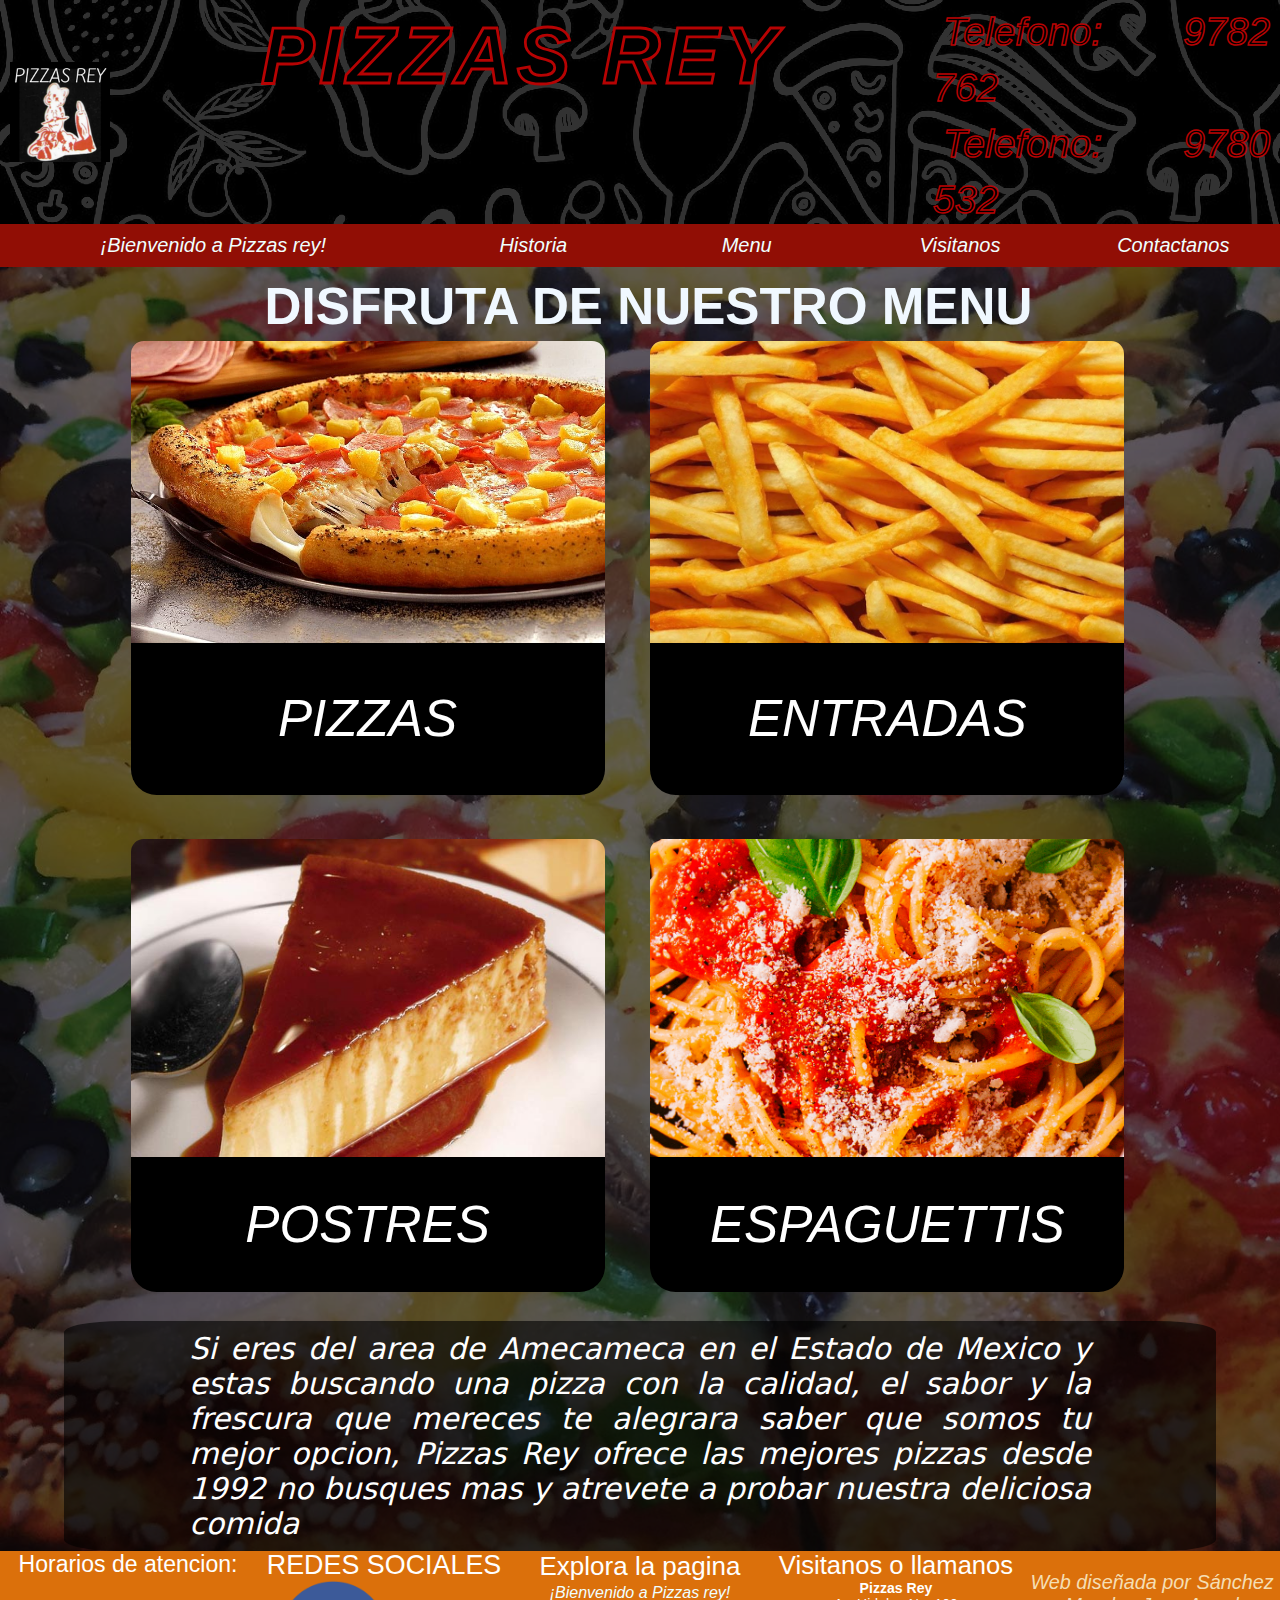
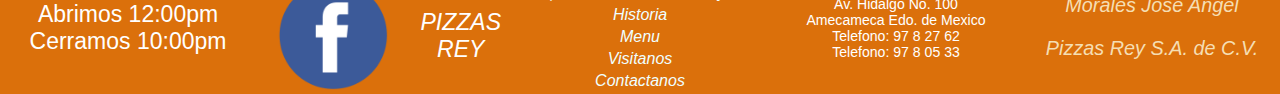
<file: Html/Menu.html>
<!DOCTYPE html>
<html lang="es">
<head>
    <meta charset="UTF-8">
    <meta http-equiv="X-UA-Compatible" content="IE=edge">
    <meta name="viewport" content="width=device-width, initial-scale=1.0">
    <link rel="icon" href="../imagenes/icono.ico">
    <meta name="description" content="Somos los unicos que hacen la mejor Pizza de Mexico atrevete a probarla">
    <link rel="stylesheet" href="../CSS/menu.css">
    <title>Pizzas Rey</title>
</head>
<body>
    
    <header class="titulo">
        <img src="../imagenes/icono.ico" width="100rem" alt="Pizzas rey logo" title="Pizzas rey" class="izq titulo_img">
        <h1 class="titulo_caja_texto_principal">
            <a class="Principal_link" href="../index.html">    
                PIZZAS REY</h1></a>
            <div class="Phone_numbers">
                <h3 class="Phone_number_title">
                    <a class="Phone_number__title_link" href="tel:5979782762">Telefono: 9782 762 </a></h3>
                <h3 class="Phone_number_title">
                    <a class="Phone_number__title_link" href="tel:5979780532">Telefono: 9780 532</a></h3>
            </div>
    </header>


    <div class="Cabezera__nav">
        <nav class="Cabezera__menunavegacion contenedor">
            <a class="link_nav" href="../index.html">¡Bienvenido a Pizzas rey!</a>
            <a class="link_nav" href="../Html/Historia.html">Historia</a>
            <a class="link_nav" href="../Html/Menu.html">Menu</a>
            <a class="link_nav" href="../Html/Visitanos.html">Visitanos</a>
            <a class="link_nav" href="../Html/Contactanos.html">Contactanos</a>
        </nav>
    </div>

    <section class="Main_section">
     <div class="Main_section_box">
        <div class="Main_content">
            
            <h2 class="izq_h2" >DISFRUTA DE NUESTRO MENU </h2>

                <div class="Main_content_menu">
                    <a href="../Html/Pizzas.html" class="Main_menu_link">
                        <div class="Main_menu_opcion">
                            <div >
                                <picture class="Main_menu_img">
                                    <source media="(min-width:650px)" srcset="../imagenes/pizza-menu.jpg" class="Main_menu_img">
                                    <img src="../imagenes/pizza-menu.jpg" alt="Haz click aqui para ver las pizzas" class="Main_menu_img">
                                </picture>
                            </div>
                            <div class="Main_menu_texto">
                                <p class="Main_menu_texto_titulo">
                                    PIZZAS
                                </p>
                            </div>
                        </div>
                    </a>
                    
                    <a href="../Html/Entradas.html" class="Main_menu_link">
                        <div class="Main_menu_opcion">
                            <div >
                                <picture class="Main_menu_img">
                                    <source media="(min-width:650px)" srcset="../imagenes/Papas_fran_menu.jpg" class="Main_menu_img">
                                    <img src="../imagenes/Papas_fran_menu.jpg" alt="Haz click aqui para ver las entradas" class="Main_menu_img">
                                </picture>
                            </div>
                            <div class="Main_menu_texto">
                                <p class="Main_menu_texto_titulo">
                                    ENTRADAS
                                </p>
                            </div>
                        </div>    
                    </a>
                    
                    <a href="../Html/Postres.html" class="Main_menu_link">
                    <div class="Main_menu_opcion">
                        <div >
                            <picture class="Main_menu_img">
                                <source media="(min-width:650px)" srcset="../imagenes/flan-menu.jpg" class="Main_menu_img">
                                <img src="../imagenes/flan-menu.jpg" alt="Mira nuestros postres" class="Main_menu_img">
                            </picture>
                        </div>
                        <div class="Main_menu_texto">
                            <p class="Main_menu_texto_titulo">
                                POSTRES
                            </p>
                        </div>
                    </div>
                    </a>

                    <a href="../Html/Espaguetis.html" class="Main_menu_link">
                    <div class="Main_menu_opcion">
                        <div >
                            <picture class="Main_menu_img">
                                <source media="(min-width:650px)" srcset="../imagenes/spagetti-menu.png" class="Main_menu_img">
                                <img src="../imagenes/spagetti-menu.png" alt="Mira nuestras entradas" class="Main_menu_img">
                            </picture>
                        </div>
                        <div class="Main_menu_texto">
                            <p class="Main_menu_texto_titulo">
                                ESPAGUETTIS
                            </p>
                        </div>
                    </div>
                    </a>

                </div>  
                
        <!--    ZONA FUERA DE LA CAJA SE PUEDE COLOCAR LO QUE SEA DA IGUAL--> 
        <!--       
            
        -->
            
        <div class="Main_content_text">
            <p class="Simpletext">
                Si eres del area de Amecameca en el Estado de Mexico y estas buscando una pizza con la calidad, el sabor y la frescura que mereces 
                te alegrara saber que somos tu mejor opcion, Pizzas Rey ofrece las mejores pizzas desde 1992 no busques mas y atrevete a probar nuestra 
                deliciosa comida
            </p>
        </div>        
        </div>
     </div>
     <!--    ZONA FUERA DE LA CAJA SE PUEDE COLOCAR LO QUE SEA DA IGUAL--> 
        <!--       
            <h2 class="izq_h2">
        dsfjsdofjisdjfoisjdjfojdosfjisofjiosdjfjosd
        dsfsdfdsfsfdsfdsfdsfsdfdfs <br> asdadasdasda
        dsadsadaaaaaaaaaaaaaaaaaaaaaaaaaaaaadasdsdsad
     </h2>
        -->
    </section>


    <footer class="footer_universal">
        <div class=footer_sections>
            <div class="footer_horarios">
                <h2 class="footer_horarios_title">Horarios de atencion:</h2>
                <p>
                    Abrimos 12:00pm <br>
                    Cerramos 10:00pm
                </p>
            </div>

            <div class="footer_social">
                <h2 class="footer_social_title">REDES SOCIALES</h2>
                <p  class="footer_social_fb"><img src="../imagenes/FACEBOOK.png" height="110rem" class="footer_img_fb"></p>
                <h3 class="footer_social_link"><a href="https://www.facebook.com/PizzasReyAmecameca"class="link_footer">PIZZAS REY</a></h3>
            </div>
            
            <div class="footer_menu">
                <h3 class="footer_menu_title"> Explora la pagina</h3>
            <a class="link_nav_footer" href="../index.html">¡Bienvenido a Pizzas rey!</a>
            <a class="link_nav_footer" href="../Html/Historia.html">Historia</a>
            <a class="link_nav_footer" href="../Html/Menu.html">Menu</a>
            <a class="link_nav_footer" href="../Html/Visitanos.html">Visitanos</a>
            <a class="link_nav_footer" href="../Html/Contactanos.html">Contactanos</a>
            </div>
            
            <div class="footer_data">
                <h3 class="footer_data_title">Visitanos o llamanos</h3>
                <p class="footer_data_text"> <b>Pizzas Rey</b><br>
                    Av. Hidalgo No. 100 <br>
                    Amecameca Edo. de Mexico <br>
                    Telefono: 97 8 27 62 <br>
                    Telefono: 97 8 05 33</p>
            </div>
            
            <div class="footer_credits_box">
                <div><h3 class="footer_credits">Web diseñada por Sánchez Morales Jose Angel</h3>
                     <h3 class="footer_credits">Pizzas Rey S.A. de C.V. </h3></div>
            </div>


        </div>
    </footer>
    
</body>
</html>
</file>
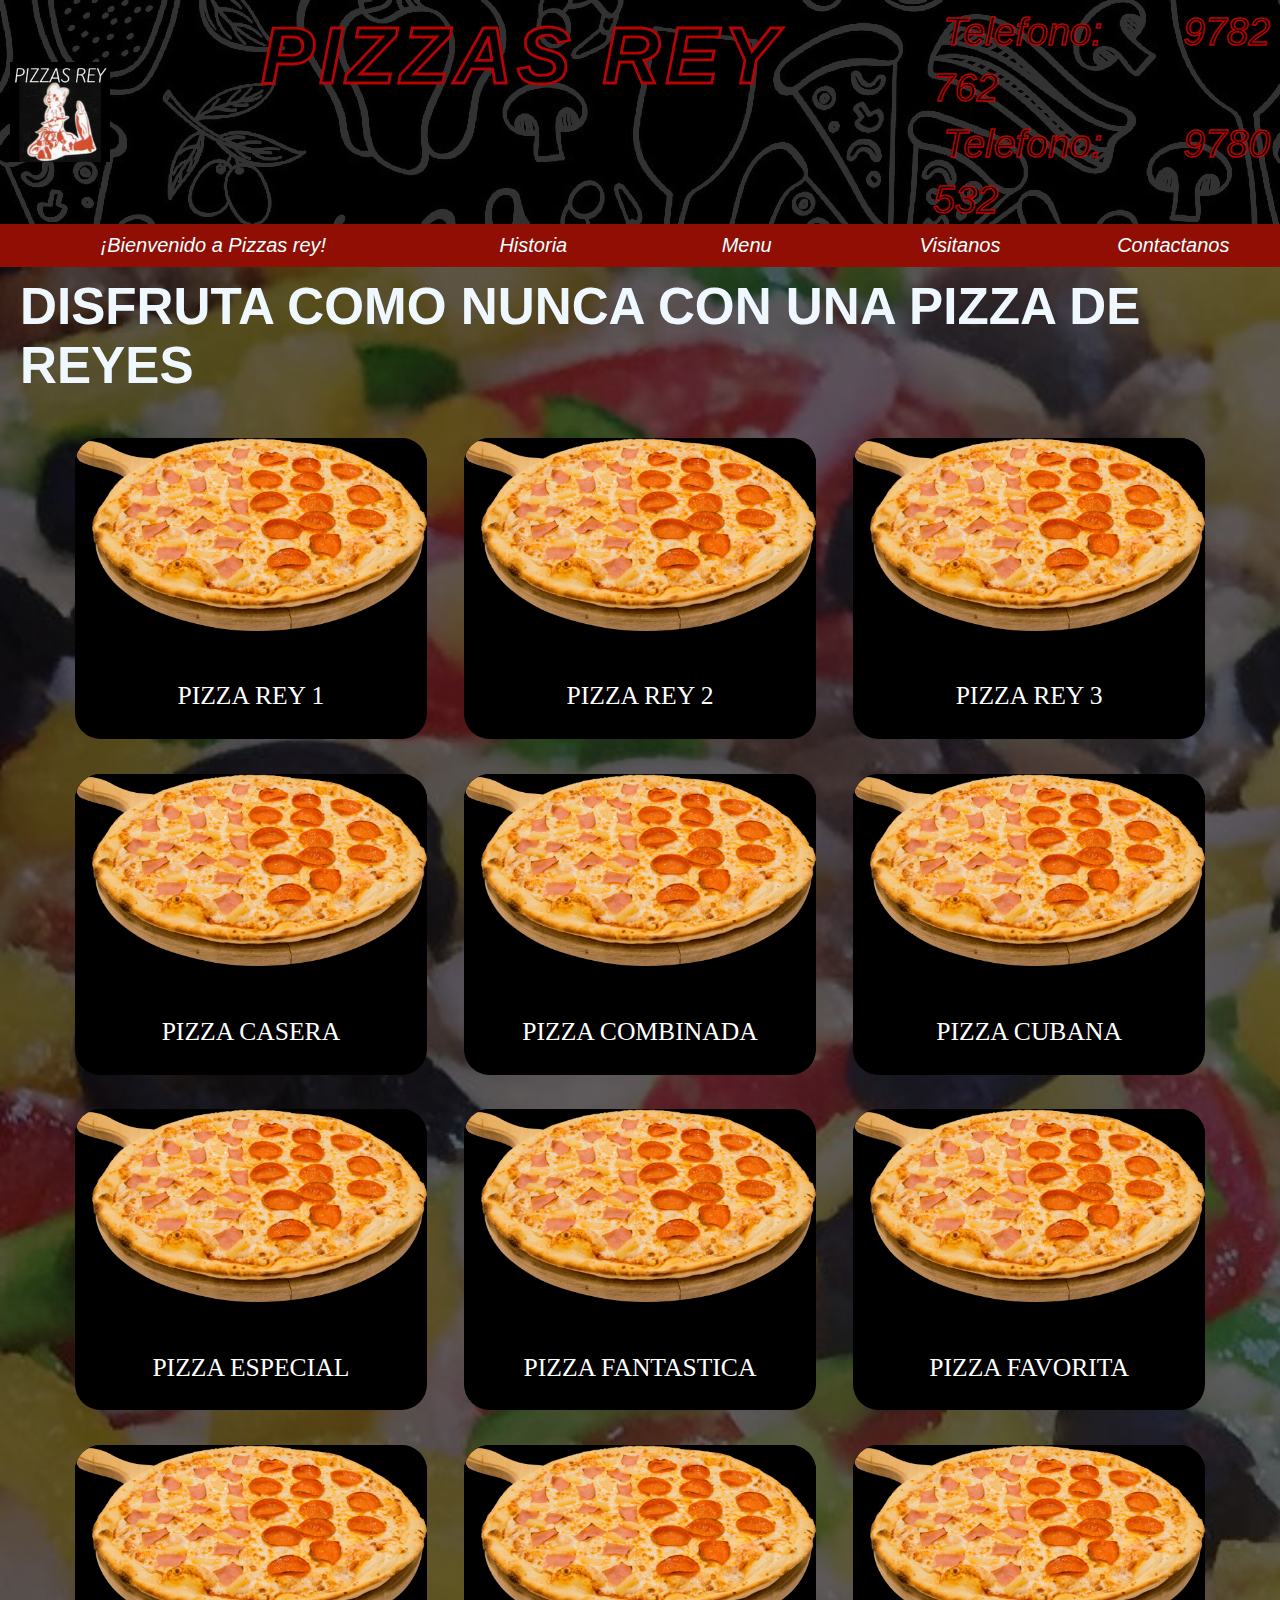
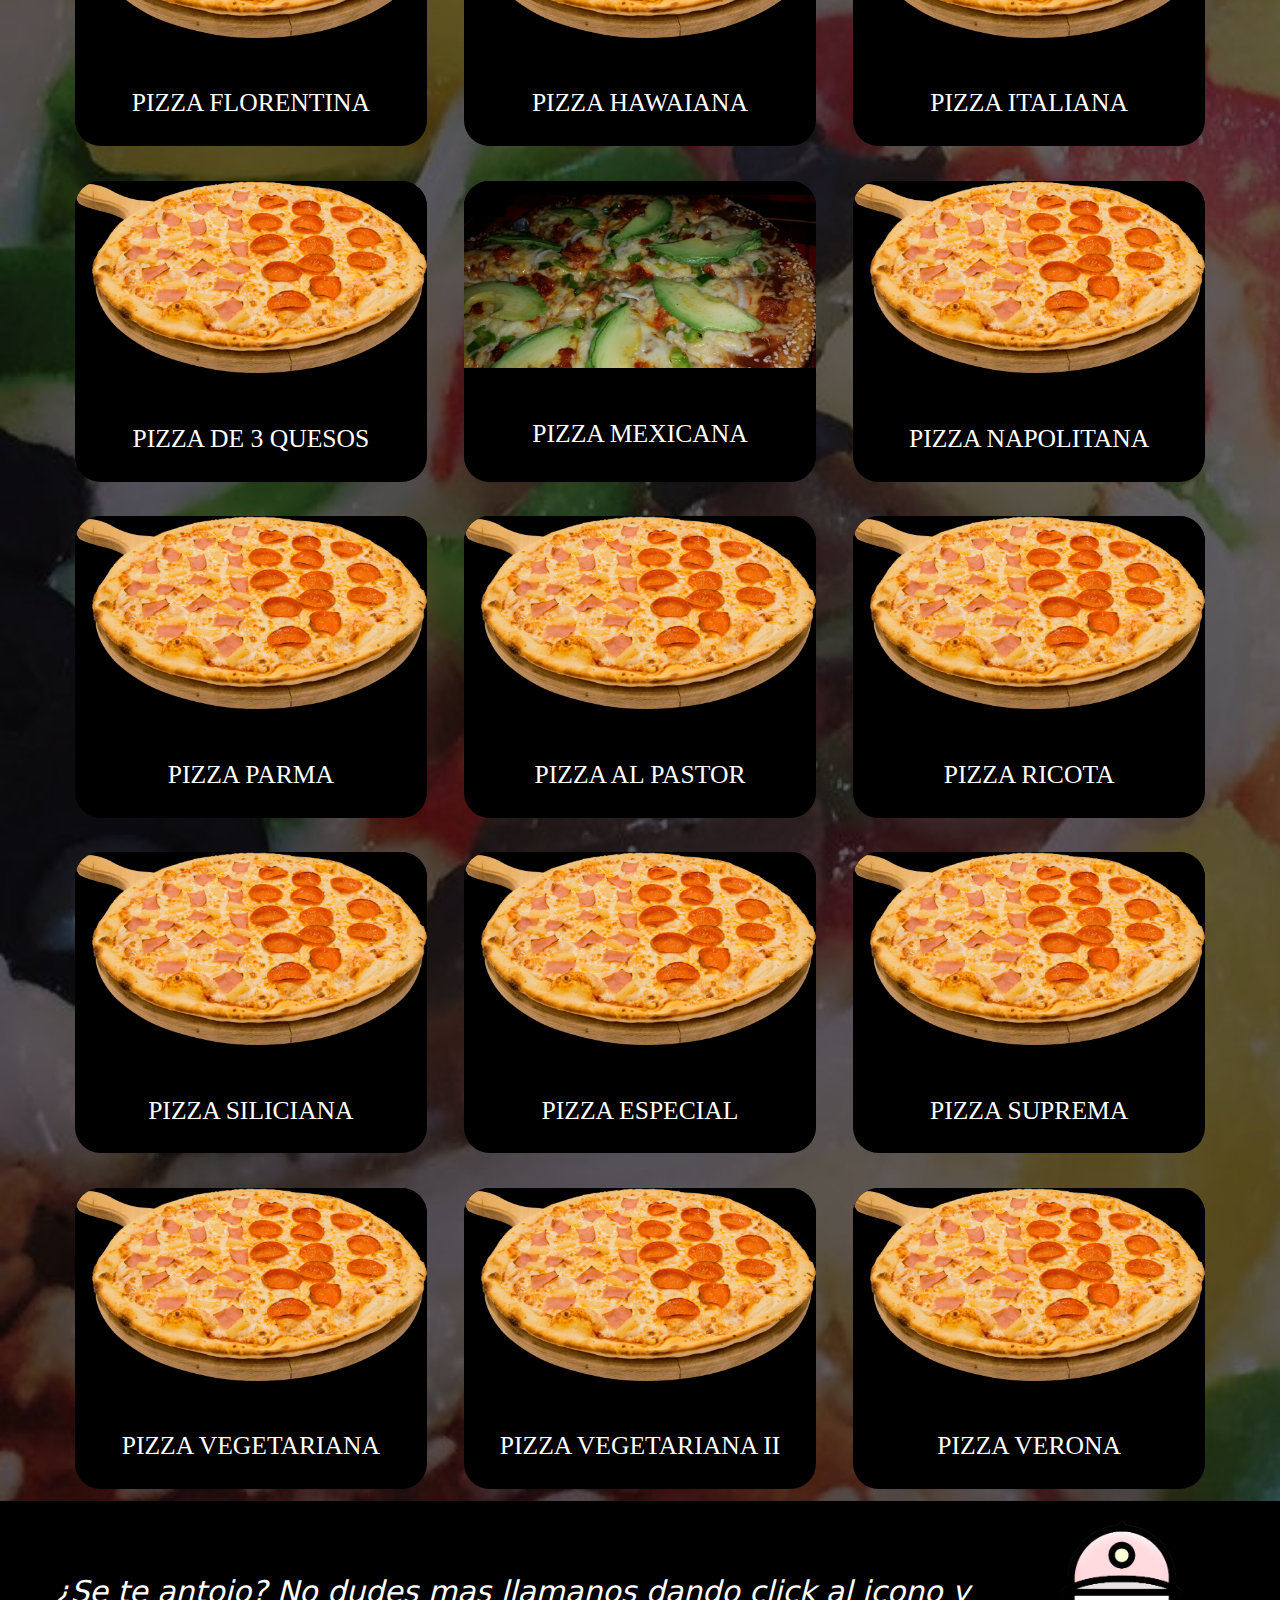
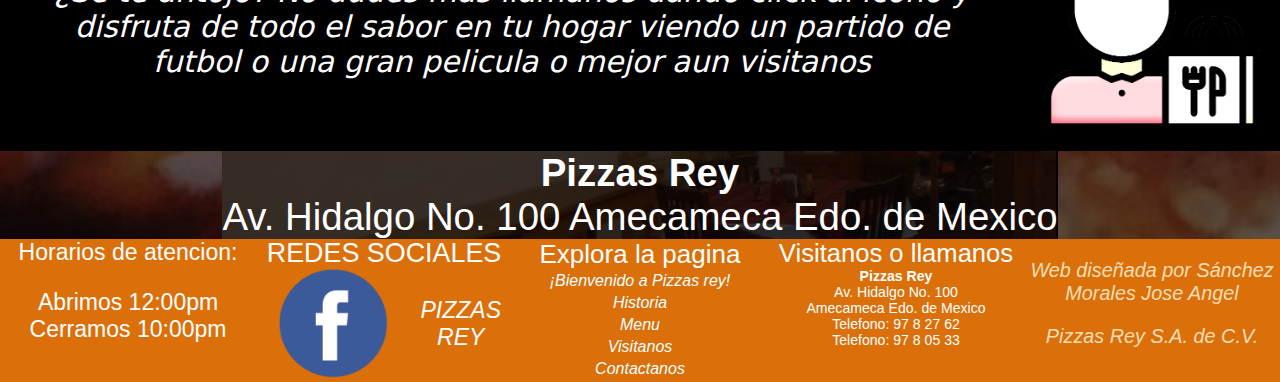
<file: Html/Pizzas.html>
<!DOCTYPE html>
<html lang="es">
<head>
    <meta charset="UTF-8">
    <meta http-equiv="X-UA-Compatible" content="IE=edge">
    <meta name="viewport" content="width=device-width, initial-scale=1.0">
    <link rel="icon" href="../imagenes/icono.ico">
    <meta name="description" content="Somos los unicos que hacen la mejor Pizza de Mexico atrevete a probarla">
    <link rel="stylesheet" href="../CSS/menu_pizzas.css">
    <title>Pizzas Rey</title>
</head>
<body>
    
    <header class="titulo">
        <img src="../imagenes/icono.ico" width="100rem" alt="Pizzas rey logo" title="Pizzas rey" class="izq titulo_img">
        <h1 class="titulo_caja_texto_principal">
            <a class="Principal_link" href="../index.html">    
                PIZZAS REY</h1></a>
            <div class="Phone_numbers">
                <h3 class="Phone_number_title">
                    <a class="Phone_number__title_link" href="tel:5979782762">Telefono: 9782 762 </a></h3>
                <h3 class="Phone_number_title">
                    <a class="Phone_number__title_link" href="tel:5979780532">Telefono: 9780 532</a></h3>
            </div>
    </header>


    <div class="Cabezera__nav">
        <nav class="Cabezera__menunavegacion contenedor">
            <a class="link_nav" href="../index.html">¡Bienvenido a Pizzas rey!</a>
            <a class="link_nav" href="../Html/Historia.html">Historia</a>
            <a class="link_nav" href="../Html/Menu.html">Menu</a>
            <a class="link_nav" href="../Html/Visitanos.html">Visitanos</a>
            <a class="link_nav" href="../Html/Contactanos.html">Contactanos</a>
        </nav>
    </div>

    <section class="Main_section">
     <div class="Main_section_box">
        <div class="Main_content">
            
            <h2 class="izq_h2" >DISFRUTA COMO NUNCA CON UNA PIZZA DE REYES</h2>

                <div class="Main_content_menu">

                    <div class="Main_menu_opcion">
                        <!--1-->
                        <div class="Overlay_Container_Main_menu_opcion">
                            <div class="OverlayBox">
                                <picture class="Overlay_Main_menu_img">
                                    <source media="(min-width:650px)" srcset="../imagenes/Pizza-mitades.png" class="Overlay_Main_menu_img">
                                    <img src="../imagenes/Pizza-mitades.png" alt="Haz click aqui para ver las entradas" class="Overlay_Main_menu_img">
                                </picture>
                            
                            <div class="Overlay_Main_menu_texto">
                                <p class="Main_menu_texto_titulo">
                                    Chuleta Ahumada Piña Pimiento Morrón, Cerezas.
                        </div>
                            </div>
                        </div> 
                    <!--2-->
                        <div class="Main_menu_texto">
                            <p class="Main_menu_texto_titulo">
                                PIZZA REY 1
                            </p>
                        </div>
                    </div> 

                    <div class="Main_menu_opcion">
                        <div class="Overlay_Container_Main_menu_opcion">
                            <div class="OverlayBox">
                                <picture class="Overlay_Main_menu_img">
                                    <source media="(min-width:650px)" srcset="../imagenes/Pizza-mitades.png" class="Overlay_Main_menu_img">
                                    <img src="../imagenes/Pizza-mitades.png" alt="Haz click aqui para ver las entradas" class="Overlay_Main_menu_img">
                                </picture>
                            
                            <div class="Overlay_Main_menu_texto">
                                <p class="Main_menu_texto_titulo">
                                    Jamón. Salami, Salchicha, Chorizo Champiñones
                                    Pimiento Morrón,
                                    Jalapeño Cebolla.
                        </div>
                            </div>
                        </div> 

                        <div class="Main_menu_texto">
                            <p class="Main_menu_texto_titulo">
                                PIZZA REY 2
                            </p>
                        </div>
                    </div> 
                    <!--3-->
                    <div class="Main_menu_opcion">
                        <div class="Overlay_Container_Main_menu_opcion">
                            <div class="OverlayBox">
                                <picture class="Overlay_Main_menu_img">
                                    <source media="(min-width:650px)" srcset="../imagenes/Pizza-mitades.png" class="Overlay_Main_menu_img">
                                    <img src="../imagenes/Pizza-mitades.png" alt="Haz click aqui para ver las entradas" class="Overlay_Main_menu_img">
                                </picture>
                            
                            <div class="Overlay_Main_menu_texto">
                                <p class="Main_menu_texto_titulo">
                                    Jamón Peperoni Champiñones 
                                    Pimiento Morrón,
                                     Piña, Cebolla.
                        </div>
                            </div>
                        </div> 

                        <div class="Main_menu_texto">
                            <p class="Main_menu_texto_titulo">
                                PIZZA REY 3
                            </p>
                        </div>
                    </div> 

                    <!--4-->
                    <div class="Main_menu_opcion">
                        <div class="Overlay_Container_Main_menu_opcion">
                            <div class="OverlayBox">
                                <picture class="Overlay_Main_menu_img">
                                    <source media="(min-width:650px)" srcset="../imagenes/Pizza-mitades.png" class="Overlay_Main_menu_img">
                                    <img src="../imagenes/Pizza-mitades.png" alt="Haz click aqui para ver las entradas" class="Overlay_Main_menu_img">
                                </picture>
                            
                            <div class="Overlay_Main_menu_texto">
                                <p class="Main_menu_texto_titulo">
                                    Frijoles, Chorizo, Tocino,
                                    Chipotle y Cebolla.
                                </p>
                            </div>
                            </div>
                        </div> 

                        <div class="Main_menu_texto">
                            <p class="Main_menu_texto_titulo">
                                PIZZA CASERA
                            </p>
                        </div>
                    </div> 

                    <!--5-->
                    <div class="Main_menu_opcion">
                        <div class="Overlay_Container_Main_menu_opcion">
                            <div class="OverlayBox">
                                <picture class="Overlay_Main_menu_img">
                                    <source media="(min-width:650px)" srcset="../imagenes/Pizza-mitades.png" class="Overlay_Main_menu_img">
                                    <img src="../imagenes/Pizza-mitades.png" alt="Haz click aqui para ver las entradas" class="Overlay_Main_menu_img">
                                </picture>
                            
                            <div class="Overlay_Main_menu_texto">
                                <p class="Main_menu_texto_titulo">
                                    Jamón, Salami, Champiñones, Chorizo, Cebolla,
                                    y Pimiento Molida.
                        </div>
                            </div>
                        </div> 

                        <div class="Main_menu_texto">
                            <p class="Main_menu_texto_titulo">
                                PIZZA COMBINADA
                            </p>
                        </div>
                    </div> 
                    <!--6-->
                    <div class="Main_menu_opcion">
                        <div class="Overlay_Container_Main_menu_opcion">
                            <div class="OverlayBox">
                                <picture class="Overlay_Main_menu_img">
                                    <source media="(min-width:650px)" srcset="../imagenes/Pizza-mitades.png" class="Overlay_Main_menu_img">
                                    <img src="../imagenes/Pizza-mitades.png" alt="Haz click aqui para ver las entradas" class="Overlay_Main_menu_img">
                                </picture>
                            
                            <div class="Overlay_Main_menu_texto">
                                <p class="Main_menu_texto_titulo">
                                    Atún, Tocino, Jalapeño y Aguacate.
                                </p>
                            </div>
                            </div>
                        </div> 

                        <div class="Main_menu_texto">
                            <p class="Main_menu_texto_titulo">
                                PIZZA CUBANA
                            </p>
                        </div>
                    </div> 
                    <!--7-->
                        <div class="Main_menu_opcion">
                            <div class="Overlay_Container_Main_menu_opcion">
                                <div class="OverlayBox">
                                    <picture class="Overlay_Main_menu_img">
                                        <source media="(min-width:650px)" srcset="../imagenes/Pizza-mitades.png" class="Overlay_Main_menu_img">
                                        <img src="../imagenes/Pizza-mitades.png" alt="Haz click aqui para ver las entradas" class="Overlay_Main_menu_img">
                                    </picture>
                                
                                <div class="Overlay_Main_menu_texto">
                                    <p class="Main_menu_texto_titulo">
                                        Pierna, Champiñones, Cebolla y 
                                        Aguacate.
                                    </p>
                                </div>
                                </div>
                            </div> 
    
                            <div class="Main_menu_texto">
                                <p class="Main_menu_texto_titulo">
                                    PIZZA ESPECIAL
                                </p>
                            </div>
                        </div>    
                        <!--8-->
                        <div class="Main_menu_opcion">
                            <div class="Overlay_Container_Main_menu_opcion">
                                <div class="OverlayBox">
                                    <picture class="Overlay_Main_menu_img">
                                        <source media="(min-width:650px)" srcset="../imagenes/Pizza-mitades.png" class="Overlay_Main_menu_img">
                                        <img src="../imagenes/Pizza-mitades.png" alt="Haz click aqui para ver las entradas" class="Overlay_Main_menu_img">
                                    </picture>
                                
                                <div class="Overlay_Main_menu_texto">
                                    <p class="Main_menu_texto_titulo">
                                        Peperoni, Jalapeño, Champiñones
                                        y Carne Molida.
                                    </p>
                                </div>
                                </div>
                            </div> 
    
                            <div class="Main_menu_texto">
                                <p class="Main_menu_texto_titulo">
                                    PIZZA FANTASTICA
                                </p>
                            </div>
                        </div> 


                        <!--9-->
                        <div class="Main_menu_opcion">
                            <div class="Overlay_Container_Main_menu_opcion">
                                <div class="OverlayBox">
                                    <picture class="Overlay_Main_menu_img">
                                        <source media="(min-width:650px)" srcset="../imagenes/Pizza-mitades.png" class="Overlay_Main_menu_img">
                                        <img src="../imagenes/Pizza-mitades.png" alt="Haz click aqui para ver las entradas" class="Overlay_Main_menu_img">
                                    </picture>
                                
                                <div class="Overlay_Main_menu_texto">
                                    <p class="Main_menu_texto_titulo">
                                        Champiñones, Salchicha, Jalapeño, Chorizo y Aguacate.
                                    </p>
                                </div>
                                </div>
                            </div> 
    
                            <div class="Main_menu_texto">
                                <p class="Main_menu_texto_titulo">
                                    PIZZA FAVORITA
                                </p>
                            </div>
                        </div>  
                        <!--10-->
                        <div class="Main_menu_opcion">
                            <div class="Overlay_Container_Main_menu_opcion">
                                <div class="OverlayBox">
                                    <picture class="Overlay_Main_menu_img">
                                        <source media="(min-width:650px)" srcset="../imagenes/Pizza-mitades.png" class="Overlay_Main_menu_img">
                                        <img src="../imagenes/Pizza-mitades.png" alt="Haz click aqui para ver las entradas" class="Overlay_Main_menu_img">
                                    </picture>
                                
                                <div class="Overlay_Main_menu_texto">
                                    <p class="Main_menu_texto_titulo">
                                        Peperoni, Champiñones, Salchicha, Jalapeño, Cebolla.
                                    </p>
                                </div>
                                </div>
                            </div> 
    
                            <div class="Main_menu_texto">
                                <p class="Main_menu_texto_titulo">
                                    PIZZA FLORENTINA
                                </p>
                            </div>
                        </div> 
                        <!--11-->
                        <div class="Main_menu_opcion">
                            <div class="Overlay_Container_Main_menu_opcion">
                                <div class="OverlayBox">
                                    <picture class="Overlay_Main_menu_img">
                                        <source media="(min-width:650px)" srcset="../imagenes/Pizza-mitades.png" class="Overlay_Main_menu_img">
                                        <img src="../imagenes/Pizza-mitades.png" alt="Haz click aqui para ver las entradas" class="Overlay_Main_menu_img">
                                    </picture>
                                
                                <div class="Overlay_Main_menu_texto">
                                    <p class="Main_menu_texto_titulo">
                                        Jamón, Piña y Tocino.
                                    </p>
                                </div>
                                </div>
                            </div> 
    
                            <div class="Main_menu_texto">
                                <p class="Main_menu_texto_titulo">
                                    PIZZA HAWAIANA
                                </p>
                            </div>
                        </div> 
                        <!--12-->
                        <div class="Main_menu_opcion">
                            <div class="Overlay_Container_Main_menu_opcion">
                                <div class="OverlayBox">
                                    <picture class="Overlay_Main_menu_img">
                                        <source media="(min-width:650px)" srcset="../imagenes/Pizza-mitades.png" class="Overlay_Main_menu_img">
                                        <img src="../imagenes/Pizza-mitades.png" alt="Haz click aqui para ver las entradas" class="Overlay_Main_menu_img">
                                    </picture>
                                
                                <div class="Overlay_Main_menu_texto">
                                    <p class="Main_menu_texto_titulo">
                                        Salami, Pierna, Carne Molida y Cebolla.
                                    </p>
                                </div>
                                </div>
                            </div> 
    
                            <div class="Main_menu_texto">
                                <p class="Main_menu_texto_titulo">
                                    PIZZA ITALIANA
                                </p>
                            </div>
                        </div>  
                        <!--13-->
                        <div class="Main_menu_opcion">
                            <div class="Overlay_Container_Main_menu_opcion">
                                <div class="OverlayBox">
                                    <picture class="Overlay_Main_menu_img">
                                        <source media="(min-width:650px)" srcset="../imagenes/Pizza-mitades.png" class="Overlay_Main_menu_img">
                                        <img src="../imagenes/Pizza-mitades.png" alt="Haz click aqui para ver las entradas" class="Overlay_Main_menu_img">
                                    </picture>
                                
                                <div class="Overlay_Main_menu_texto">
                                    <p class="Main_menu_texto_titulo">
                                        Manchego, Chihuahua y Oaxaca.
                                    </p>
                                </div>
                                </div>
                            </div> 
    
                            <div class="Main_menu_texto">
                                <p class="Main_menu_texto_titulo">
                                    PIZZA DE 3 QUESOS
                                </p>
                            </div>
                        </div> 
                        <!--14-->
                        <div class="Main_menu_opcion">
                            <div class="Overlay_Container_Main_menu_opcion">
                                <div class="OverlayBox">
                                    <picture class="Overlay_Main_menu_img">
                                        <source media="(min-width:650px)" srcset="../imagenes/Pizza-mex.png" class="Overlay_Main_menu_img">
                                        <img src="../imagenes/Pizza-mex.png" alt="Haz click aqui para ver las entradas" class="Overlay_Main_menu_img">
                                    </picture>
                                
                                <div class="Overlay_Main_menu_texto">
                                    <p class="Main_menu_texto_titulo">
                                        Frijoles, Chorizo Pimiento Morrón,
                                         Cebolla y Aguacate.
                    </div>
                                </div>
                            </div> 
    
                            <div class="Main_menu_texto">
                                <p class="Main_menu_texto_titulo">
                                    PIZZA MEXICANA
                                </p>
                            </div>
                        </div>  
                        <!--15-->
                        <div class="Main_menu_opcion">
                            <div class="Overlay_Container_Main_menu_opcion">
                                <div class="OverlayBox">
                                    <picture class="Overlay_Main_menu_img">
                                        <source media="(min-width:650px)" srcset="../imagenes/Pizza-mitades.png" class="Overlay_Main_menu_img">
                                        <img src="../imagenes/Pizza-mitades.png" alt="Haz click aqui para ver las entradas" class="Overlay_Main_menu_img">
                                    </picture>
                                
                                <div class="Overlay_Main_menu_texto">
                                    <p class="Main_menu_texto_titulo">
                                        Champiñones. Salami, Pimiento Morrón,
                                         y Cebolla.
                    </div>
                                </div>
                            </div> 
    
                            <div class="Main_menu_texto">
                                <p class="Main_menu_texto_titulo">
                                    PIZZA NAPOLITANA
                                </p>
                            </div>
                        </div> 
                        <!--16-->
                        <div class="Main_menu_opcion">
                            <div class="Overlay_Container_Main_menu_opcion">
                                <div class="OverlayBox">
                                    <picture class="Overlay_Main_menu_img">
                                        <source media="(min-width:650px)" srcset="../imagenes/Pizza-mitades.png" class="Overlay_Main_menu_img">
                                        <img src="../imagenes/Pizza-mitades.png" alt="Haz click aqui para ver las entradas" class="Overlay_Main_menu_img">
                                    </picture>
                                
                                <div class="Overlay_Main_menu_texto">
                                    <p class="Main_menu_texto_titulo">
                                        Salami, Peperoni, Champiñones y Jalapeño.
                                    </p>
                                </div>
                                </div>
                            </div> 
    
                            <div class="Main_menu_texto">
                                <p class="Main_menu_texto_titulo">
                                    PIZZA PARMA
                                </p>
                            </div>
                        </div>  
                        <!--17-->
                        <div class="Main_menu_opcion">
                            <div class="Overlay_Container_Main_menu_opcion">
                                <div class="OverlayBox">
                                    <picture class="Overlay_Main_menu_img">
                                        <source media="(min-width:650px)" srcset="../imagenes/Pizza-mitades.png" class="Overlay_Main_menu_img">
                                        <img src="../imagenes/Pizza-mitades.png" alt="Haz click aqui para ver las entradas" class="Overlay_Main_menu_img">
                                    </picture>
                                
                                <div class="Overlay_Main_menu_texto">
                                    <p class="Main_menu_texto_titulo">
                                        Pierna, Tocino, Piña y Cebolla.
                                    </p>
                                </div>
                                </div>
                            </div> 
    
                            <div class="Main_menu_texto">
                                <p class="Main_menu_texto_titulo">
                                    PIZZA AL PASTOR
                                </p>
                            </div>
                        </div> 
                        <!--18-->
                        <div class="Main_menu_opcion">
                            <div class="Overlay_Container_Main_menu_opcion">
                                <div class="OverlayBox">
                                    <picture class="Overlay_Main_menu_img">
                                        <source media="(min-width:650px)" srcset="../imagenes/Pizza-mitades.png" class="Overlay_Main_menu_img">
                                        <img src="../imagenes/Pizza-mitades.png" alt="Haz click aqui para ver las entradas" class="Overlay_Main_menu_img">
                                    </picture>
                                
                                <div class="Overlay_Main_menu_texto">
                                    <p class="Main_menu_texto_titulo">
                                        Jamón, Salami, Peperoni y Champiñones.
                                    </p>
                                </div>
                                </div>
                            </div> 
    
                            <div class="Main_menu_texto">
                                <p class="Main_menu_texto_titulo">
                                    PIZZA RICOTA
                                </p>
                            </div>
                        </div> 
                        <!--19-->
                        <div class="Main_menu_opcion">
                            <div class="Overlay_Container_Main_menu_opcion">
                                <div class="OverlayBox">
                                    <picture class="Overlay_Main_menu_img">
                                        <source media="(min-width:650px)" srcset="../imagenes/Pizza-mitades.png" class="Overlay_Main_menu_img">
                                        <img src="../imagenes/Pizza-mitades.png" alt="Haz click aqui para ver las entradas" class="Overlay_Main_menu_img">
                                    </picture>
                                
                                <div class="Overlay_Main_menu_texto">
                                    <p class="Main_menu_texto_titulo">
                                        Salami, Pierna, Salchicha, Aceituna, 
                                        Cebolla y Jalapeño.
                                    </p>
                                </div>
                                </div>
                            </div> 
    
                            <div class="Main_menu_texto">
                                <p class="Main_menu_texto_titulo">
                                    PIZZA SILICIANA
                                </p>
                            </div>
                        </div> 
                        <!--20-->
                        <div class="Main_menu_opcion">
                            <div class="Overlay_Container_Main_menu_opcion">
                                <div class="OverlayBox">
                                    <picture class="Overlay_Main_menu_img">
                                        <source media="(min-width:650px)" srcset="../imagenes/Pizza-mitades.png" class="Overlay_Main_menu_img">
                                        <img src="../imagenes/Pizza-mitades.png" alt="Haz click aqui para ver las entradas" class="Overlay_Main_menu_img">
                                    </picture>
                                
                                <div class="Overlay_Main_menu_texto">
                                    <p class="Main_menu_texto_titulo">
                                        Jamón, Salami, Salchicha, Chorizo, Pierna y 
                                        Aguacate.
                                    </p>
                                </div>
                                </div>
                            </div> 
    
                            <div class="Main_menu_texto">
                                <p class="Main_menu_texto_titulo">
                                    PIZZA ESPECIAL
                                </p>
                            </div>
                        </div> 
                        <!--21-->
                        <div class="Main_menu_opcion">
                            <div class="Overlay_Container_Main_menu_opcion">
                                <div class="OverlayBox">
                                    <picture class="Overlay_Main_menu_img">
                                        <source media="(min-width:650px)" srcset="../imagenes/Pizza-mitades.png" class="Overlay_Main_menu_img">
                                        <img src="../imagenes/Pizza-mitades.png" alt="Haz click aqui para ver las entradas" class="Overlay_Main_menu_img">
                                    </picture>
                                
                                <div class="Overlay_Main_menu_texto">
                                    <p class="Main_menu_texto_titulo">
                                        Peperoni, Champiñones, Atún, Aceituna
                                        y Jalapeño.
                                    </p>
                                </div>
                                </div>
                            </div> 
    
                            <div class="Main_menu_texto">
                                <p class="Main_menu_texto_titulo">
                                    PIZZA SUPREMA
                                </p>
                            </div>
                        </div> 

                        <div class="Main_menu_opcion">
                            <div class="Overlay_Container_Main_menu_opcion">
                                <div class="OverlayBox">
                                    <picture class="Overlay_Main_menu_img">
                                        <source media="(min-width:650px)" srcset="../imagenes/Pizza-mitades.png" class="Overlay_Main_menu_img">
                                        <img src="../imagenes/Pizza-mitades.png" alt="Haz click aqui para ver las entradas" class="Overlay_Main_menu_img">
                                    </picture>
                                
                                <div class="Overlay_Main_menu_texto">
                                    <p class="Main_menu_texto_titulo">
                                        Champiñones, Aceituna, Piña, Pimiento Morrón,
                                        Cebolla, Aguacate y Jitomate.
                                    </p>
                                </div>
                                </div>
                            </div> 
    
                            <div class="Main_menu_texto">
                                <p class="Main_menu_texto_titulo">
                                    PIZZA VEGETARIANA
                                </p>
                            </div>
                        </div>  

                        <div class="Main_menu_opcion">
                            <div class="Overlay_Container_Main_menu_opcion">
                                <div class="OverlayBox">
                                    <picture class="Overlay_Main_menu_img">
                                        <source media="(min-width:650px)" srcset="../imagenes/Pizza-mitades.png" class="Overlay_Main_menu_img">
                                        <img src="../imagenes/Pizza-mitades.png" alt="Haz click aqui para ver las entradas" class="Overlay_Main_menu_img">
                                    </picture>
                                
                                <div class="Overlay_Main_menu_texto">
                                    <p class="Main_menu_texto_titulo">
                                        Champiñones, Aceituna, Pimiento Morrón,
                                        Cebolla, Aguacate y Jitomate.
                                    </p>
                                </div>
                                </div>
                            </div> 
    
                            <div class="Main_menu_texto">
                                <p class="Main_menu_texto_titulo">
                                    PIZZA VEGETARIANA II
                                </p>
                            </div>
                        </div> 


<!--       PRUEBA EFECTO OVERLAY NO CONFUNDIR CON EL RESTO DE OPCIONES                             -->
                        <div class="Main_menu_opcion">
                            <div class="Overlay_Container_Main_menu_opcion">
                                <div class="OverlayBox">
                                    <picture class="Overlay_Main_menu_img">
                                        <source media="(min-width:650px)" srcset="../imagenes/Pizza-mitades.png" class="Overlay_Main_menu_img">
                                        <img src="../imagenes/Pizza-mitades.png" alt="Haz click aqui para ver las entradas" class="Overlay_Main_menu_img">
                                    </picture>
                                
                                <div class="Overlay_Main_menu_texto">
                                    <p class="Main_menu_texto_titulo">
                                        Salami, Jalapeño, Cebolla, Atún, Aceituna y Aguacate.
                                    </p>
                                </div>
                                </div>
                            </div> 

                            <div class="Main_menu_texto">
                                <p class="Main_menu_texto_titulo">
                                    PIZZA VERONA
                                </p>
                            </div>
                        </div> 

<!--  FIN DE LA CAJA PARA OPCIONES      FIN DE LA PRUEBA OVERLAY                                                               -->
                </div>  
                
        <!--    ZONA FUERA DE LA CAJA SE PUEDE COLOCAR LO QUE SEA DA IGUAL--> 
        <!--       
            
        -->
            
        <div class="Main_content_text">
            <p class="Simpletext">
                ¿Se te antojo? No dudes mas llamanos dando click al icono    
                y disfruta de todo el sabor en tu hogar viendo un partido
                de futbol o una gran pelicula o mejor aun visitanos
               
            </p>
            <div class="Main_content_repartidor">
                <a class="Main_content_phone_number" href="tel:5979782762">
                    <img src="../imagenes/Repartidor.png" alt="Da click aqui para marcar a Pizzas rey" class="Main_content_repartidor">
                </a>
            </div>
        </div> 
        <div class="Direccion_box">
            <p class="Direccion"> <b>Pizzas Rey</b><br>
                Av. Hidalgo No. 100 
                Amecameca Edo. de Mexico <br>
            </p>  
        </div>
             
        </div>
     </div>
     <!--    ZONA FUERA DE LA CAJA SE PUEDE COLOCAR LO QUE SEA DA IGUAL--> 
        <!--       
            <h2 class="izq_h2">
        dsfjsdofjisdjfoisjdjfojdosfjisofjiosdjfjosd
        dsfsdfdsfsfdsfdsfdsfsdfdfs <br> asdadasdasda
        dsadsadaaaaaaaaaaaaaaaaaaaaaaaaaaaaadasdsdsad
     </h2>
        -->
    </section>


    <footer class="footer_universal">
        <div class=footer_sections>
            <div class="footer_horarios">
                <h2 class="footer_horarios_title">Horarios de atencion:</h2>
                <p>
                    Abrimos 12:00pm <br>
                    Cerramos 10:00pm
                </p>
            </div>

            <div class="footer_social">
                <h2 class="footer_social_title">REDES SOCIALES</h2>
                <p  class="footer_social_fb"><img src="../imagenes/FACEBOOK.png" height="110rem" class="footer_img_fb"></p>
                <h3 class="footer_social_link"><a href="https://www.facebook.com/PizzasReyAmecameca"class="link_footer">PIZZAS REY</a></h3>
            </div>
            
            <div class="footer_menu">
                <h3 class="footer_menu_title"> Explora la pagina</h3>
            <a class="link_nav_footer" href="../index.html">¡Bienvenido a Pizzas rey!</a>
            <a class="link_nav_footer" href="../Html/Historia.html">Historia</a>
            <a class="link_nav_footer" href="../Html/Menu.html">Menu</a>
            <a class="link_nav_footer" href="../Html/Visitanos.html">Visitanos</a>
            <a class="link_nav_footer" href="../Html/Contactanos.html">Contactanos</a>
            </div>
            
            <div class="footer_data">
                <h3 class="footer_data_title">Visitanos o llamanos</h3>
                <p class="footer_data_text"> <b>Pizzas Rey</b><br>
                    Av. Hidalgo No. 100 <br>
                    Amecameca Edo. de Mexico <br>
                    Telefono: 97 8 27 62 <br>
                    Telefono: 97 8 05 33</p>
            </div>
            
            <div class="footer_credits_box">
                <div><h3 class="footer_credits">Web diseñada por Sánchez Morales Jose Angel</h3>
                     <h3 class="footer_credits">Pizzas Rey S.A. de C.V. </h3></div>
            </div>


        </div>
    </footer>
    
</body>
</html>
</file>
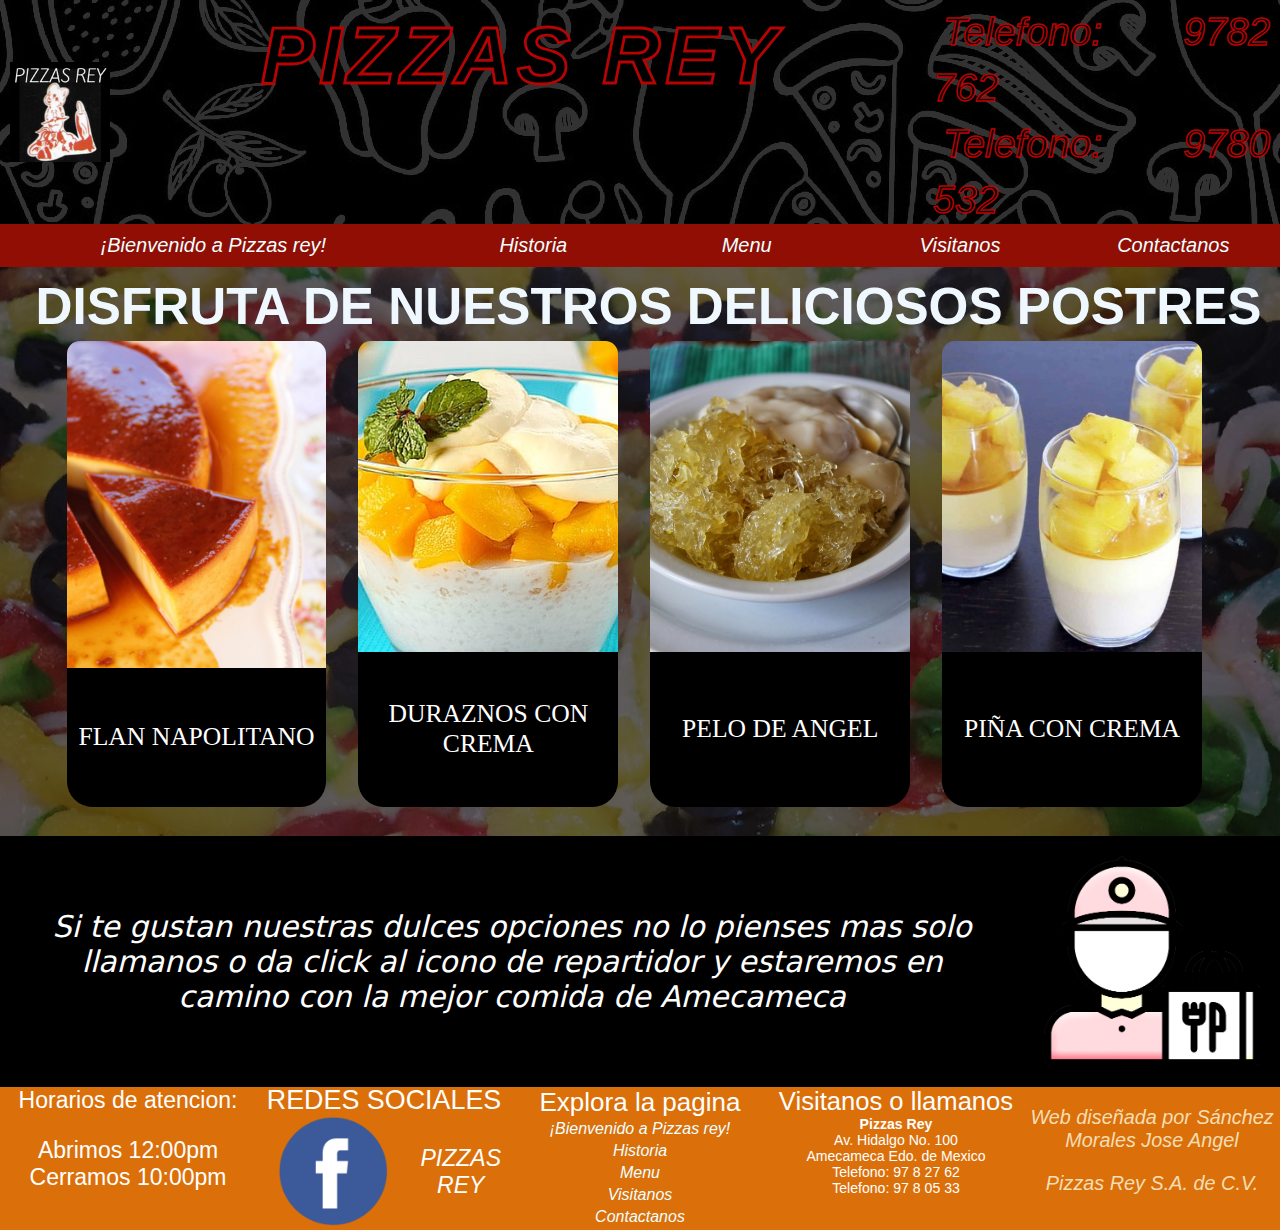
<file: Html/Postres.html>
<!DOCTYPE html>
<html lang="es">
<head>
    <meta charset="UTF-8">
    <meta http-equiv="X-UA-Compatible" content="IE=edge">
    <meta name="viewport" content="width=device-width, initial-scale=1.0">
    <link rel="icon" href="../imagenes/icono.ico">
    <meta name="description" content="Somos los unicos que hacen la mejor Pizza de Mexico atrevete a probarla">
    <link rel="stylesheet" href="../CSS/menu_postres.css">
    <title>Pizzas Rey</title>
</head>
<body>
    
    <header class="titulo">
        <img src="../imagenes/icono.ico" width="100rem" alt="Pizzas rey logo" title="Pizzas rey" class="izq titulo_img">
        <h1 class="titulo_caja_texto_principal">
            <a class="Principal_link" href="../index.html">    
                PIZZAS REY</h1></a>
            <div class="Phone_numbers">
                <h3 class="Phone_number_title">
                    <a class="Phone_number__title_link" href="tel:5979782762">Telefono: 9782 762 </a></h3>
                <h3 class="Phone_number_title">
                    <a class="Phone_number__title_link" href="tel:5979780532">Telefono: 9780 532</a></h3>
            </div>
    </header>


    <div class="Cabezera__nav">
        <nav class="Cabezera__menunavegacion contenedor">
            <a class="link_nav" href="../index.html">¡Bienvenido a Pizzas rey!</a>
            <a class="link_nav" href="../Html/Historia.html">Historia</a>
            <a class="link_nav" href="../Html/Menu.html">Menu</a>
            <a class="link_nav" href="../Html/Visitanos.html">Visitanos</a>
            <a class="link_nav" href="../Html/Contactanos.html">Contactanos</a>
        </nav>
    </div>

    <section class="Main_section">
     <div class="Main_section_box">
        <div class="Main_content">
            
            <h2 class="izq_h2" >DISFRUTA DE NUESTROS DELICIOSOS POSTRES</h2>

                <div class="Main_content_menu">
                        <div class="Main_menu_opcion">
                            <div >
                                <picture class="Main_menu_img">
                                    <source media="(min-width:650px)" srcset="../imagenes/Flan_rebanada.jpg" class="Main_menu_img">
                                    <img src="../imagenes/Flan_rebanada.jpg" alt="Haz click aqui para ver las pizzas" class="Main_menu_img">
                                </picture>
                            </div>
                            <div class="Main_menu_texto">
                                <p class="Main_menu_texto_titulo">
                                    FLAN NAPOLITANO
                                </p>
                            </div>
                        </div>
                    
                        <div class="Main_menu_opcion">
                            <div >
                                <picture class="Main_menu_img">
                                    <source media="(min-width:650px)" srcset="../imagenes/duraznos.jpg" class="Main_menu_img">
                                    <img src="../imagenes/duraznos.jpg" alt="Haz click aqui para ver las entradas" class="Main_menu_img">
                                </picture>
                            </div>
                            <div class="Main_menu_texto">
                                <p class="Main_menu_texto_titulo">
                                    DURAZNOS CON CREMA
                                </p>
                            </div>
                        </div>    
                    
                    <div class="Main_menu_opcion">
                        <div >
                            <picture class="Main_menu_img">
                                <source media="(min-width:650px)" srcset="../imagenes/pelo de angel.jpg" class="Main_menu_img">
                                <img src="../imagenes/pelo de angel.jpeg" alt="Pelo de angel delicioso dulce" class="Main_menu_img">
                            </picture>
                        </div>
                        <div class="Main_menu_texto">
                            <p class="Main_menu_texto_titulo">
                                PELO DE ANGEL
                            </p>
                        </div>
                    </div>

                    <div class="Main_menu_opcion">
                        <div >
                            <picture class="Main_menu_img">
                                <source media="(min-width:650px)" srcset="../imagenes/piña_crema.jpg" class="Main_menu_img">
                                <img src="../imagenes/piña_crema.jpg" alt="Disfruta de unas leciciosas piñas con crema" class="Main_menu_img">
                            </picture>
                        </div>
                        <div class="Main_menu_texto">
                            <p class="Main_menu_texto_titulo">
                                PIÑA CON CREMA
                            </p>
                        </div>
                    </div>

                </div>  
                
        <!--    ZONA FUERA DE LA CAJA SE PUEDE COLOCAR LO QUE SEA DA IGUAL--> 
        <!--       
            
        -->
            
        <div class="Main_content_text">
            <p class="Simpletext">
                Si te gustan nuestras dulces opciones no lo pienses mas 
                solo llamanos o da click al icono de repartidor y estaremos 
                en camino con la mejor comida de Amecameca
            </p>
            <div class="Main_content_repartidor">
                <a class="Main_content_phone_number" href="tel:5979782762">
                    <img src="../imagenes/Repartidor.png" alt="Da click aqui para marcar a Pizzas rey" class="Main_content_repartidor">
                </a>
            </div>
        </div>        
        </div>
     </div>
     <!--    ZONA FUERA DE LA CAJA SE PUEDE COLOCAR LO QUE SEA DA IGUAL--> 
        <!--       
            <h2 class="izq_h2">
        dsfjsdofjisdjfoisjdjfojdosfjisofjiosdjfjosd
        dsfsdfdsfsfdsfdsfdsfsdfdfs <br> asdadasdasda
        dsadsadaaaaaaaaaaaaaaaaaaaaaaaaaaaaadasdsdsad
     </h2>
        -->
    </section>


    <footer class="footer_universal">
        <div class=footer_sections>
            <div class="footer_horarios">
                <h2 class="footer_horarios_title">Horarios de atencion:</h2>
                <p>
                    Abrimos 12:00pm <br>
                    Cerramos 10:00pm
                </p>
            </div>

            <div class="footer_social">
                <h2 class="footer_social_title">REDES SOCIALES</h2>
                <p  class="footer_social_fb"><img src="../imagenes/FACEBOOK.png" height="110rem" class="footer_img_fb"></p>
                <h3 class="footer_social_link"><a href="https://www.facebook.com/PizzasReyAmecameca"class="link_footer">PIZZAS REY</a></h3>
            </div>
            
            <div class="footer_menu">
                <h3 class="footer_menu_title"> Explora la pagina</h3>
            <a class="link_nav_footer" href="../index.html">¡Bienvenido a Pizzas rey!</a>
            <a class="link_nav_footer" href="../Html/Historia.html">Historia</a>
            <a class="link_nav_footer" href="../Html/Menu.html">Menu</a>
            <a class="link_nav_footer" href="../Html/Visitanos.html">Visitanos</a>
            <a class="link_nav_footer" href="../Html/Contactanos.html">Contactanos</a>
            </div>
            
            <div class="footer_data">
                <h3 class="footer_data_title">Visitanos o llamanos</h3>
                <p class="footer_data_text"> <b>Pizzas Rey</b><br>
                    Av. Hidalgo No. 100 <br>
                    Amecameca Edo. de Mexico <br>
                    Telefono: 97 8 27 62 <br>
                    Telefono: 97 8 05 33</p>
            </div>
            
            <div class="footer_credits_box">
                <div><h3 class="footer_credits">Web diseñada por Sánchez Morales Jose Angel</h3>
                     <h3 class="footer_credits">Pizzas Rey S.A. de C.V. </h3></div>
            </div>


        </div>
    </footer>
    
</body>
</html>
</file>
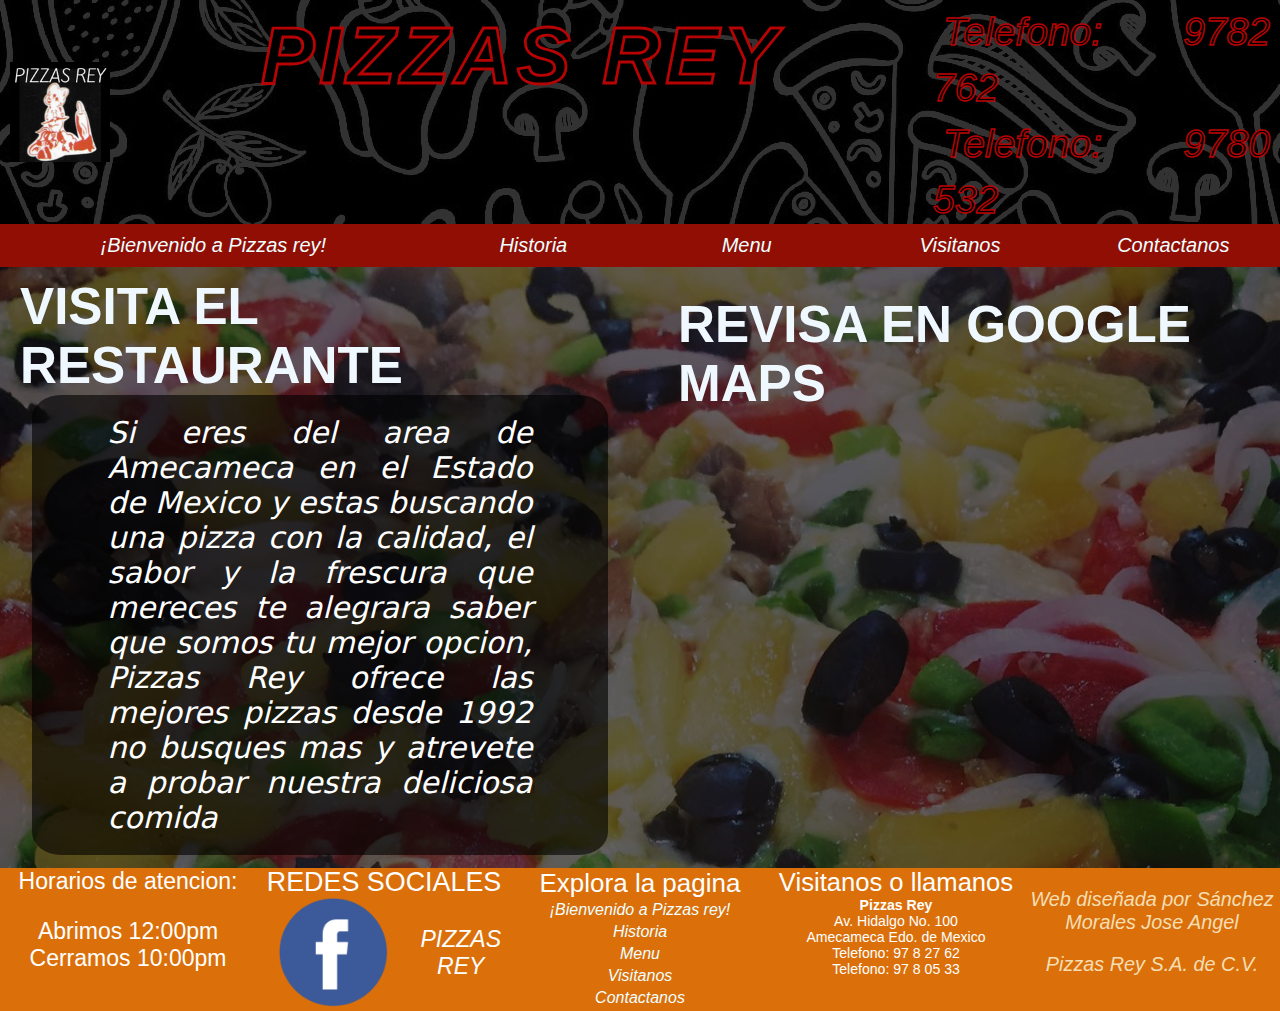
<file: Html/Visitanos.html>
<!DOCTYPE html>
<html lang="es">
<head>
    <meta charset="UTF-8">
    <meta http-equiv="X-UA-Compatible" content="IE=edge">
    <meta name="viewport" content="width=device-width, initial-scale=1.0">
    <link rel="icon" href="../imagenes/icono.ico">
    <meta name="description" content="Somos los unicos que hacen la mejor Pizza de Mexico atrevete a probarla">
    <link rel="stylesheet" href="../CSS/visitanos.css">
    <title>Pizzas Rey</title>
</head>
<body>
    
    <header class="titulo">
        <img src="../imagenes/icono.ico" width="100rem" alt="Pizzas rey logo" title="Pizzas rey" class="izq titulo_img">
        <h1 class="titulo_caja_texto_principal">
            <a class="Principal_link" href="../index.html">    
                PIZZAS REY</h1></a>
            <div class="Phone_numbers">
                <h3 class="Phone_number_title">
                    <a class="Phone_number__title_link" href="tel:5979782762">Telefono: 9782 762 </a></h3>
                <h3 class="Phone_number_title">
                    <a class="Phone_number__title_link" href="tel:5979780532">Telefono: 9780 532</a></h3>
            </div>
    </header>


    <div class="Cabezera__nav">
        <nav class="Cabezera__menunavegacion contenedor">
            <a class="link_nav" href="../index.html">¡Bienvenido a Pizzas rey!</a>
            <a class="link_nav" href="../Html/Historia.html">Historia</a>
            <a class="link_nav" href="../Html/Menu.html">Menu</a>
            <a class="link_nav" href="../Html/Visitanos.html">Visitanos</a>
            <a class="link_nav" href="../Html/Contactanos.html">Contactanos</a>
        </nav>
    </div>

    <section class="Main_section">
     <div class="Main_section_box">
        <div class="Main_content">
            <div class="Main_content_side_L">
            <h2 class="izq_h2" >VISITA EL RESTAURANTE </h2>
            <div class="Main_content_text">
                <p class="Simpletext">
                    Si eres del area de Amecameca en el Estado de Mexico y estas buscando una pizza con la calidad, el sabor y la frescura que mereces 
                    te alegrara saber que somos tu mejor opcion, Pizzas Rey ofrece las mejores pizzas desde 1992 no busques mas y atrevete a probar nuestra 
                    deliciosa comida
                </p>
            </div> 
            </div>
               
        <!--    ZONA FUERA DE LA CAJA SE PUEDE COLOCAR LO QUE SEA DA IGUAL--> 
        <!--       
            
        -->
        <div class="mapa">
            <h2 class="izq_h2 nomp" >REVISA EN GOOGLE MAPS </h2>
            <iframe src="https://www.google.com/maps/embed?pb=!1m14!1m8!1m3!1d15078.770811335207!2d-98.7718442!3d19.1211324!3m2!1i1024!2i768!4f13.1!3m3!1m2!1s0x0%3A0xfb371716e2910899!2sPizzas%20Rey!5e0!3m2!1ses-419!2smx!4v1668902370387!5m2!1ses-419!2smx" style="border:0;" allowfullscreen=""  referrerpolicy="no-referrer-when-downgrade" class="mapa_map"></iframe>
        </div>


              
        </div>
     </div>
     <!--    ZONA FUERA DE LA CAJA SE PUEDE COLOCAR LO QUE SEA DA IGUAL--> 
        <!--       
            <h2 class="izq_h2">
        dsfjsdofjisdjfoisjdjfojdosfjisofjiosdjfjosd
        dsfsdfdsfsfdsfdsfdsfsdfdfs <br> asdadasdasda
        dsadsadaaaaaaaaaaaaaaaaaaaaaaaaaaaaadasdsdsad
     </h2>
        -->
    </section>


    <footer class="footer_universal">
        <div class=footer_sections>
            <div class="footer_horarios">
                <h2 class="footer_horarios_title">Horarios de atencion:</h2>
                <p>
                    Abrimos 12:00pm <br>
                    Cerramos 10:00pm
                </p>
            </div>

            <div class="footer_social">
                <h2 class="footer_social_title">REDES SOCIALES</h2>
                <p  class="footer_social_fb"><img src="../imagenes/FACEBOOK.png" height="110rem" class="footer_img_fb"></p>
                <h3 class="footer_social_link"><a href="https://www.facebook.com/PizzasReyAmecameca"class="link_footer">PIZZAS REY</a></h3>
            </div>
            
            <div class="footer_menu">
                <h3 class="footer_menu_title"> Explora la pagina</h3>
            <a class="link_nav_footer" href="../index.html">¡Bienvenido a Pizzas rey!</a>
            <a class="link_nav_footer" href="../Html/Historia.html">Historia</a>
            <a class="link_nav_footer" href="../Html/Menu.html">Menu</a>
            <a class="link_nav_footer" href="../Html/Visitanos.html">Visitanos</a>
            <a class="link_nav_footer" href="../Html/Contactanos.html">Contactanos</a>
            </div>
            
            <div class="footer_data">
                <h3 class="footer_data_title">Visitanos o llamanos</h3>
                <p class="footer_data_text"> <b>Pizzas Rey</b><br>
                    Av. Hidalgo No. 100 <br>
                    Amecameca Edo. de Mexico <br>
                    Telefono: 97 8 27 62 <br>
                    Telefono: 97 8 05 33</p>
            </div>
            
            <div class="footer_credits_box">
                <div><h3 class="footer_credits">Web diseñada por Sánchez Morales Jose Angel</h3>
                     <h3 class="footer_credits">Pizzas Rey S.A. de C.V. </h3></div>
            </div>


        </div>
    </footer>
    
</body>
</html>
</file>
<file: CSS/main.css>
:root{
    --kanitfuente: 'Kanit', sans-serif;
}

html{
    box-sizing: border-box;
    font-size: 62.5%;
}
*, *:after, *:before{
    box-sizing: inherit;
}


.titulo{    
    background-image: url(../imagenes/boloñesa.webp);
    background-color: rgb(50,50,50);
        background-blend-mode:darken;
        background-size: cover;
        border-image-width: auto;
        background-repeat: no-repeat;
        background-attachment: fixed;
    font-size: 4rem;
    font-family: Impact, Haettenschweiler, 'Arial Narrow Bold', sans-serif;
    font-style: oblique;
    margin: 0 0;
    padding: 0 0;
    display: grid;
    grid-template-columns: 1fr 9fr 4fr;
}

.titulo_img{
    margin: auto 1rem;
    padding: auto 1rem;
}

h1{
    text-align: center;
    color: azure;
    letter-spacing: .5rem;
    padding: 1rem;
    margin: 0 auto;
    -webkit-text-stroke: .28rem rgb(182, 3, 3);
    color: black; 

}
a{
    font-family: 'Lucida Sans', 'Lucida Sans Regular', 'Lucida Grande', 'Lucida Sans Unicode', Geneva, Verdana, sans-serif;
    font-weight: 1rem;
    font-style: oblique;
    padding-top: 1rem;
    padding-bottom: 1rem;
    text-decoration: none;
    color: azure;
}

a:hover{
    background-color: blue;
    transition: background-color .6s;
    text-decoration: none;

}

a:visited{
    font-family: 'Lucida Sans', 'Lucida Sans Regular', 'Lucida Grande', 'Lucida Sans Unicode', Geneva, Verdana, sans-serif;
    font-weight: 2rem;
    font-style: oblique;
    padding-top: 1rem;
    padding-bottom: 1rem;
    color: white;
    font-style: normal;
    text-decoration: none;

}

a.Principal_link:hover{
    
    font-size: 9rem;
    transform: translateY(30%);
    transition: all 2s ease;
    background-color: transparent;
    text-decoration: none;

}
a.Principal_link:link{
    text-align: center;
    color: azure;
    letter-spacing: .5rem;
    padding: 1rem;
    margin: 0 auto;
    -webkit-text-stroke: .28rem rgb(182, 3, 3);
    color: black;  
    text-decoration: none;
  
}
a.Principal_link:active{
    text-align: center;
    color: azure;
    letter-spacing: .5rem;
    padding: 1rem;
    margin: 0 auto;
    -webkit-text-stroke: .28rem rgb(182, 3, 3);
    color: black;   
    text-decoration: none;
 
}
a.Principal_link:visited{
    text-align: center;
    color: azure;
    letter-spacing: .5rem;
    padding: 1rem;
    margin: 0 auto;
    -webkit-text-stroke: .28rem rgb(182, 3, 3);
    color: black;    
    text-decoration: none;

}
.Phone_numbers{
    display: grid;
    grid-template-columns: 1fr;
    grid-template-rows: 1fr 1fr;
}

.Phone_number_title{
    font-size: 4.9rem;
    font-weight: 400;
    margin: auto 1rem;
    padding: auto 1rem;
    -webkit-text-stroke: .15rem rgb(182, 3, 3);
    color: black; 
    text-align: justify;
}


a.Phone_number__title_link:hover{
    background-color: transparent;
    font-size: 4.2rem;
    font-weight: 400;
    margin: auto 1rem;
    padding: auto 1rem;
    -webkit-text-stroke: .15rem rgb(182, 3, 3);
    color: black; 
    text-align: justify;
    font-family: Impact, Haettenschweiler, 'Arial Narrow Bold', sans-serif;

}

a.Phone_number__title_link{
    background-color: transparent;
    font-size: 3.9rem;
    font-weight: 400;
    margin: auto 1rem;
    padding: auto 1rem;
    -webkit-text-stroke: .15rem rgb(182, 3, 3);
    color: black; 
    text-align: justify;
    font-family: Impact, Haettenschweiler, 'Arial Narrow Bold', sans-serif;
}

body{
    background-color: black;
    color: brown;
    margin: 0 0 0 0;
}

.Cabezera__nav{
    background-color: rgb(145, 14, 5);
}

.contenedor{
    margin: 0 auto;
    justify-content: center;
    text-align: center;
    align-content: center;
    margin: 0 0;
    font-size: 2rem;
    
}

.Cabezera__menunavegacion{
color: antiquewhite;
text-align: center;
justify-content: center;
align-content: center;
display: grid;
grid-template-columns: 4fr 2fr 2fr 2fr 2fr;
}

h2{
    margin: 0% 0%;
}




.Main_section{
    background-image: url("../imagenes/pizza.jpg");
    background-size: cover;
    width: 100%;
    height: 60rem;
    margin: 0 auto;
    padding-top: 0%;
    position: relative;
    align-content: center;
    overflow: hidden;
}
.Main_content{
    background-color: rgb(50,50,50, 60%);
    position: absolute;
    width: 100%;
    height: 100%;
    text-align: center;
}

h2{
    font-family: Impact, Haettenschweiler, 'Arial Narrow Bold', sans-serif;
    font-size: 9rem;
    text-shadow: 4rem;
    color: aliceblue;
    padding: 1rem .3rem 0rem 2rem;
}
.izq_h2{
    text-align: left;  
    position: relative;
    animation: movex 3s forwards;
}

@keyframes movex {

    0%{
        opacity: 5%;
    }

    100%{
        transform: translate(3rem);
        opacity: 100%;
    }
    
}

.der{
    position: relative;
    padding-top: 0;
    text-align: right;
}

.der_h2{
    text-align:right;  
    animation: move-x 3s forwards;
    margin-bottom: 2rem;
}

@keyframes move-x {

    0%{
        opacity: 5%;
    }

    100%{
        transform: translate(-3rem);
        opacity: 100%;
    }
    
}
.Main_content_text{
    background-color: rgb(0,0,0, 60%);
    width: 90%;
    margin: 0 auto;
    border-radius: 5%;
}
.Simpletext{
    padding: 1rem 1rem;
    width: 80%;
    color: white;
    text-align: justify;
    margin: 0 auto;
    font-style: italic;
    font-size: 3rem;
    font-family: system-ui, -apple-system, BlinkMacSystemFont, 'Segoe UI', Roboto, Oxygen, Ubuntu, Cantarell, 'Open Sans', 'Helvetica Neue', sans-serif;
    font-weight: 400;
    opacity: 100%;
}

.Main_section_2{
    box-sizing: border-box;
    background-image: url(../imagenes/pizza-peperoni-2.jpg);
    background-size: cover;
    background-repeat: no-repeat;
    height:fit-content;
    width: 100%;
    padding: 0 0;
    margin: 0 0;
    justify-content: center;
    align-items: center;
}

.Main_section_2_ofertas{
    position:static;
    display: grid;
    grid-auto-flow: row;
    width: 90%;
    grid-gap: 1rem;
    justify-content: center;
    justify-items: center;
    margin: 0 auto;
    padding-top: .4rem;
    padding-bottom: .4rem;
    grid-template-rows: calc(1fr 1fr 1fr 1fr);
}

/*.Main_section_2_ofertas{
    display: flex;
    flex-direction: column;
    width: 90%;
    row-gap: 1rem;
    justify-content: center;
    justify-items: center;
    margin: 0 auto;
    margin-top: 2rem;
 
}
.Main_section_2_oferta1,
.Main_section_2_oferta2,
.Main_section_2_oferta3{
    height: 12rem;
}*/
.Main_section_2_oferta1{
    background-color: rgba(102, 102, 102);
    border-radius: 1rem;
    margin: 0;
    padding: 0;
    display: grid;
    grid-template-columns: 1fr 6fr;

}

.Main_section_2_oferta2{

    background-color: rgba(102, 102, 102);
    border-radius: 1rem;
    margin: 0;
    padding: 0;
    display: grid;
    grid-template-columns: 1fr 6fr;


}

.Main_section_2_oferta3{

    background-color: rgba(102, 102, 102);
    border-radius: 1rem;
    margin: 0;
    padding: 0;
    display: grid;
    grid-template-columns: 1fr 6fr;

}
.Main_section_2_oferta4{

    background-color: rgba(102, 102, 102);
    border-radius: 1rem;
    margin: 0;
    padding: 0;
    display: grid;
    grid-template-columns: 1fr 6fr;

}

img.pizza_oferta1{
    object-fit: cover;
    height: 100%;
    width: 100%;
    padding: 0 0;
    margin: 0 0;
    border-radius: 1rem 0rem 0rem 1rem ;
}

.Main_section_2_oferta_imagen{
    padding: 0;
    margin: 0;
    border-radius: 1rem 0rem 0rem 1rem ;
}

h2.pizza_oferta1_titulo{
    text-align: center;
    font-size: 2.5rem;
    color: rgb(255, 255, 255);
    -webkit-text-stroke: .12rem rgb(0, 0, 0);
  

}

h1.pizza_oferta_precio{
    color: rgb(245, 62, 62);
    font-size: 5.5rem;
    margin: 0 0;
    padding: 0 0;
    color: rgb(230, 96, 34);
    -webkit-text-stroke: .22rem rgb(0, 0, 0);

}

p.pizza_oferta1_texto{
    text-align: center;
    padding: 0 0;
    margin: 0 0;
    font-weight: 100;
    font-size: 1.7rem;
    color: rgb(255, 255, 255);
    font-family: var(--kanitfuente);
    letter-spacing: 10%;
}

/*//////////////////////////////////////////////////////////////////////////////////////
///////////////////////////////////////////////////////////////////////////////////////
///////////////////////////////////////////////////////////////////////////////////////
/////////////////////////////////////////////////////////////////////////////////////////
/*FOOTERS*/
.footer_sections{
    height: fit-content;
    width: 100%;
    background-color: rgb(219, 112, 11);
    display: grid;
    grid-template-columns: 2fr 2fr 2fr 2fr 2fr;
    box-sizing: border-box;
    gap: 0;
}

.footer_horarios{
    font-size: 2.3rem;
    font-family:Impact, Haettenschweiler, 'Arial Narrow Bold', sans-serif;
    display: flex;
    display: inline;
    color: white;
    font-weight: 100;
    align-self: center;
    justify-self: center;
    text-align: center;
    width: 100%;
    height: 100%;
}

h2.footer_horarios_title{
    font-size: 1.8vw;
    font-weight: 200;
    color: white;
    margin: 0 0;
    padding: 0 0;
    align-self: center;
    justify-self: center;
    text-align: center;
}

.footer_social{
    display: grid;
    grid-template-columns: 60% 38%;
    grid-template-rows: 20% 77%;
    grid-gap: 1%;
    height: auto;
}
.footer_social_link{
    box-sizing: border-box;
    padding: 0 0;
    margin: 0 0;
    font-size: 1.8vw;
    font-weight: 200;
    color: white;
    font-family: 'Franklin Gothic Medium', 'Arial Narrow', Arial, sans-serif;
    text-align: center;
    align-self: center;
    justify-self: center;
}
h2.footer_social_title{
    padding: 0 0;
    margin: 0 0;
    grid-column: 1/4;
    grid-row: 1/2;
    font-size: 2.1vw;
    font-weight: 200;
    text-align: center;
    color: white;
    align-self: center;
    justify-self: center;
}
.footer_social_fb{
    margin: 0 0;
    padding: 0 0;
    align-self: center;
    justify-self: center;
}
a.link_footer{
    background-color: none;
    color: white;
    font-family: Impact, Haettenschweiler, 'Arial Narrow Bold', sans-serif;
    font-weight: 100;
    height: 100%;
    width: 100%;
    text-align: center;
}

a.link_footer:hover{
    background-color: transparent;
    cursor: pointer;
    font-size: 2.4rem;
    transition: font-size .5s ;
}
a.link_nav_footer{
    text-align: center;
    font-size: 1.6rem;
}

a.link_nav_footer:hover{
    background-color: transparent;
    color: white;
    font-family: Impact, Haettenschweiler, 'Arial Narrow Bold', sans-serif;
    font-weight: 100;
}

.footer_menu{
    display:flex;
    flex-direction: column;
    padding: 0 0;
    margin: 0 0;
    height: 1fr 1fr 1fr 1fr 1fr 1fr;

}

h3.footer_menu_title{
    padding: 0 0;
    margin: 0 0;
    font-size: 2.6rem;
    font-weight: 100;
    font-family: Impact, Haettenschweiler, 'Arial Narrow Bold', sans-serif;
    color: white;
    text-align: center;
}

a.link_nav_footer{
    margin: .1rem 0;
    padding: .1rem 0;
}

.footer_data{
    display: block;
    padding: 0;
    margin: 0;
    height: 1fr 4fr;
}

h3.footer_data_title{
    font-family:Impact, Haettenschweiler, 'Arial Narrow Bold', sans-serif;
    font-size: 2vw;
    font-weight: 100;
    color: white;
    align-self: center;
    justify-self: center;
    text-align: center;
    padding: 0 0;
    margin: 0 0;
}

p.footer_data_text{
    font-family: var(--kanitfuente);
    font-size: 1.1vw;
    color: white;
    align-self: center;
    justify-self: center;
    text-align: center;
    padding: 0;
    margin: 0;
}

h3.footer_credits{
    font-family: var(--kanitfuente);
    font-style: oblique;
    font-weight: 100;
    font-size: 1.55vw;
    text-align: center;
    color: wheat;
    margin: 2rem rem 2rem 2rem 2rem;
    margin: 2rem rem 2rem 2rem 2rem;

}
/******************************************/
/*****************************************/
/******************************************/
/******************************************/
/*****************************************/
/******************************************/
/******************************************/
/*****************************************/
/******************************************/
@media only screen and (min-width:701px) and (max-width:1192px){
    .Main_section{
        height: 70rem;
     }   
 .h1{
    font-size: 3rem;
 }

.titulo{
    grid-template-columns: 2fr 8fr;
    grid-template-rows: 1fr fr;
    font-size:9vw;
}

h1.titulo_caja_texto_principal{
    color: blue;
    font-size:10vw
}

a.Principal_link:link{
    color: white;
    font-size:9vw
    
}
a.Principal_link:visited{
    font-size: 10vw;
}
.Principal_link{
    font-size:10vw;
    color: white;
}
a.Principal_link::after{
    font-size: 11vw;
    color: white;
}

a.Principal_link:hover{
    font-size: 11vw;
    transform: translateY(80%);
    transition: all 1s ease;
    background-color: transparent;
    color: white;
}


.contenedor{
    margin: 0 auto;
    justify-content: center;
    text-align: center;
    align-content: center;
    margin: 0 0;
    font-size: 2rem;
    
}
.Phone_numbers{
    grid-column: 1/3;
    display: grid;
    grid-template-columns: 1fr 1fr;
    grid-template-rows: 1fr;
    grid-auto-flow: column;
    text-align: center;
    justify-content: center;
    justify-items: center;
}
a.Phone_number__title_link{
    font-size: 68%;
   
    
}
a.Phone_number__title_link:hover{
    font-size: 65%;
}
.Phone_number_title{
   margin: 0 0;
   padding: 0 0;
}

h3.Phone_number_title{
    margin: 0 0;
    padding: 0 0;
}

/*//////////////////////////////////////////////////////////////////////////////////
///////////////////////////////////////////////////////////////////////////////////*/
.footer_sections{
    height: fit-content;
    width: 100%;
    background-color: rgb(219, 112, 11);
    display: grid;
    grid-template-columns: 2fr 2fr 2fr 2fr 1fr;
    box-sizing: border-box;
    gap: 0;
}

.footer_horarios{
    font-size: 2rem;
    font-family:Impact, Haettenschweiler, 'Arial Narrow Bold', sans-serif;
    display: flex;
    display: inline;
    color: white;
    font-weight: 100;
    align-self: center;
    justify-self: center;
    text-align: center;
    width: 100%;
    height: 100%;
}

h2.footer_horarios_title{
    font-size: 2.5rem;
    font-weight: 200;
    color: white;
    margin: 0 0;
    padding: 0 0;
    align-self: center;
    justify-self: center;
    text-align: center;
}

.footer_social{
    display: grid;
    grid-template-columns: 58% 38%;
    grid-template-rows: 20% 77%;
    grid-gap: 1%;
    height: auto;
}
.footer_social_link{
    box-sizing: border-box;
    padding: 0 0;
    margin: 0 0;
    font-size:2.32rem;
    font-weight: 200;
    color: white;
    font-family: 'Franklin Gothic Medium', 'Arial Narrow', Arial, sans-serif;
    text-align: center;
    align-self: center;
    justify-self: center;
}
h2.footer_social_title{
    padding: 0 0;
    margin: 0 0;
    grid-column: 1/4;
    grid-row: 1/2;
    font-size: 1.85rem;
    font-weight: 200;
    text-align: center;
    color: white;
    align-self: center;
    justify-self: center;
}
.footer_social_fb{
    margin: 0 0;
    padding: 0 0;
    align-self: center;
    justify-self: center;
}
img.footer_img_fb{
    margin: 0 0;
    padding:0 0 ;
    height: 9vw;
    align-self: center;
    justify-self: center;
}
a.link_footer{
    background-color: none;
    color: white;
    font-family: Impact, Haettenschweiler, 'Arial Narrow Bold', sans-serif;
    font-weight: 100;
    height: 100%;
    width: 100%;
    text-align: center;
}
a.link_footer:hover{
    background-color: transparent;
    cursor: pointer;
    font-size: 2.42rem;
    transition: font-size .5s ;
    padding-right: 5px;
}
a.link_nav_footer{
    text-align: center;
}

a.link_nav_footer:hover{
    background-color: transparent;
    color: white;
    font-family: Impact, Haettenschweiler, 'Arial Narrow Bold', sans-serif;
    font-weight: 100;
}

.footer_menu{
    display:flex;
    flex-direction: column;
    padding: 0 0;
    margin: 0 0;
    height: 1fr 1fr 1fr 1fr 1fr 1fr;

}

h3.footer_menu_title{
    padding: 0 0;
    margin: 0 0;
    font-size: 2.1rem;
    font-weight: 100;
    font-family: Impact, Haettenschweiler, 'Arial Narrow Bold', sans-serif;
    color: white;
    text-align: center;
}

a.link_nav_footer{
    font-size: 1.5rem;
    margin: .02rem 0;
    padding: .02rem 0;
}

.footer_data{
    display: block;
    height: 1fr 4fr;
}

h3.footer_data_title{
    font-family:Impact, Haettenschweiler, 'Arial Narrow Bold', sans-serif;
    font-size: 2.1rem;
    font-weight: 100;
    color: white;
    align-self: center;
    justify-self: center;
    text-align: center;
    padding: 0 0;
    margin: 0 0;
}

p.footer_data_text{
    font-family:'Lucida Sans', 'Lucida Sans Regular', 'Lucida Grande', 'Lucida Sans Unicode', Geneva, Verdana, sans-serif;
    font-size: 1.2rem;
    color: white;
    font-weight: 40;
    align-self: justify;
    justify-self: center;
    text-align: center;

}

h3.footer_credits{
    font-family: Impact, Haettenschweiler, 'Arial Narrow Bold', sans-serif;
    font-style: normal;
    font-weight: 400;
    font-size: 1.2rem;
    text-align: center;
    color: wheat;
    margin: .3rem;

}


}




/***************************************************************************************************
*******************************************************************************************************
***********************************************************************************************************
***********************************************************************************************************
***********************************************************************************************************
***********************************************************************************************************
***********************************************************************************************************
***********************************************************************************************************
***********************************************************************************************************
***********************************************************************************************************
***********************************************************************************************************
***********************************************************************************************************
***********************************************************************************************************
***********************************************************************************************************
***********************************************************************************************************
***********************************************************************************************************
***********************************************************************************************************/









@media only screen and (max-width:700px){
        
    html{
        box-sizing: content-box;
        overflow-x: hidden;
    }

    body{
        background-color: black;
        color: brown;
        margin: 0 0 0 0;
        width: 100%;
        box-sizing: border-box;
    }

    
 
    .titulo{    
        height: fit-content;
        background-image: url(../imagenes/pizza-bg-1.jpg);
        background-color: rgb(50,50,50);
            background-blend-mode:darken;
            background-size: cover;
            border-image-width: auto;
            background-repeat: no-repeat;
            background-attachment: fixed;

        font-size: 1.5rem;
        font-family: Impact, Haettenschweiler, 'Arial Narrow Bold', sans-serif;
        font-style: oblique;
        margin: 0 0;
        padding: 0 0;
        display: grid;
        grid-template-columns: 1fr 9fr 3fr;       

        overflow-y: hidden;
    }
    
    .titulo_img{
        margin: auto .2rem;
        padding: auto .2rem;
    }

    .titulo_caja_texto_principal{
        grid-column: 2/4;
        justify-content: center;
        justify-items: center;
        align-items: center;
    }
    
    h1{
        font-size: 4.3rem;
        text-align: center;
        color: azure;
        letter-spacing: .5rem;
        padding: auto 0.2rem;
        margin: 0 auto;
        -webkit-text-stroke: .28rem rgb(182, 3, 3);
        color: black; 
    
    }
    a{
        font-family: 'Lucida Sans', 'Lucida Sans Regular', 'Lucida Grande', 'Lucida Sans Unicode', Geneva, Verdana, sans-serif;
        font-weight: 1rem;
        font-style: oblique;
        padding-top: 1rem;
        padding-bottom: 1rem;
    }
    
    a:hover{
        background-color: blue;
        transition: background-color .6s;
    }
    a.Principal_link::before{
        font-size: 7vw;
    }
    a.Principal_link:link{
        font-size: 11vw;
    }
    a.Principal_link:hover{
        
        font-size: 105%;
        transform: translateY(45%);
        transition: all 2s ease;
        background-color: transparent;
    
    }

    .Phone_numbers{
        padding-top: .3rem;
        margin: 1rem 0rem .2rem 0rem;
        grid-column: 1/4;
        text-align: center;
    }
    .Phone_number_title{
        text-align: center;
        font-size: 1.5rem;
    }

    a.Phone_number__title_link{
        font-size: 3rem;
    }
    a.Phone_number__title_link:hover{
        font-size: 3.5rem;
    }
    .Cabezera__nav{
        background-color: rgb(145, 14, 5);
    }
    
    .contenedor{
        margin: 0 auto;
        justify-content: center;
        text-align: center;
        align-content: center;
        margin: 0 0;
        font-size: 1.5rem;
    }
    
    .Cabezera__menunavegacion{
        color: antiquewhite;
        text-align: center;
        display: grid;
        grid-template-columns: 2fr;
        grid-template-rows: 1fr  1fr 1fr 1fr 1fr ;
    }
    
    h2{
        margin: 0% 0%;
    }
    
    .Main_section{
        background-image: url("../imagenes/pizza.jpg");
        background-size: cover;
        width: 100%;
        height: 30rem;
        margin: 0 auto;
        padding-top: 0%;
        position: relative;
        align-content: center;
        overflow: hidden;
    }

    .Main_content{
        background-color: rgb(50,50,50, 60%);
        position: absolute;
        width: 100%;
        height: 100%;
        text-align: center;
    }
    
    h2{
        font-family: Impact, Haettenschweiler, 'Arial Narrow Bold', sans-serif;
        font-size: 3rem;
        text-shadow: 2rem;
        color: aliceblue;
        padding: 1rem .3rem 0rem 2rem;
    }
    .izq_h2{
        
        text-align: left;  
        position: relative;
        animation: movex 3s forwards;
    }
    
    @keyframes movex {
    
        0%{
            opacity: 5%;
        }
    
        100%{
            transform: translate(3rem);
            opacity: 100%;
        }
        
    }
    
    .der{
        position: relative;
        padding-top: 0;
        text-align: right;
    }
    
    .der_h2{
        text-align:right;  
        animation: move-x 3s forwards;
        margin-bottom: 2rem;
    }
    
    @keyframes move-x {
    
        0%{
            opacity: 5%;
        }
    
        100%{
            transform: translate(-3rem);
            opacity: 100%;
        }
        
    }
    .Main_content_text{
        background-color: rgb(0,0,0, 60%);
        width: 90%;
        margin: 0 auto;
        border-radius: 5%;
    }
    .Simpletext{
        padding: 1rem 1rem;
        width: 80%;
        color: white;
        text-align: justify;
        margin: 0 auto;
        font-style: italic;
        font-size: 1rem;
        font-family: system-ui, -apple-system, BlinkMacSystemFont, 'Segoe UI', Roboto, Oxygen, Ubuntu, Cantarell, 'Open Sans', 'Helvetica Neue', sans-serif;
        font-weight: 400;
        opacity: 100%;
    }
/*///////////////////////////////////////////////////////////////////////////////////////////
//////////////////////////////////////////////////////////////////////////////////////////////
//////////////////////////////////////////////////////////////////////////////////////////////
//////////////////////////////////////////////////////////////////////////////////////////////*
.Main_section_2{
    background-image: url(../imagenes/Pizza-mex.png);
    background-size: cover;
    background-repeat: no-repeat;
    height: 52rem;
    width: 100%;
    padding: 0 0;
    margin: 0 0;
    justify-content: center;
    align-items: center;
}

.Main_section_2_ofertas{
    display: grid;
    grid-auto-flow: row;
    width: 90%;
    grid-gap: 1rem;
    justify-content: center;
    justify-items: center;
    margin: 0 auto;
    margin-top: 2rem;
    grid-template-rows: 22% 22% 22% 22%;
}

/*.Main_section_2_ofertas{
    display: flex;
    flex-direction: column;
    width: 90%;
    row-gap: 1rem;
    justify-content: center;
    justify-items: center;
    margin: 0 auto;
    margin-top: 2rem;
 
}
.Main_section_2_oferta1,
.Main_section_2_oferta2,
.Main_section_2_oferta3{
    height: 12rem;
}*


.Main_section_2{
    box-sizing: border-box;
    background-image: url(../imagenes/pizza-peperoni-2.jpg);
    background-size: cover;
    background-repeat: no-repeat;
    height:fit-content;
    width: 100%;
    padding: 0 0;
    margin: 0 0;
    justify-content: center;
    align-items: center;
}

.Main_section_2_ofertas{
    position:static;
    display: grid;
    grid-auto-flow: row;
    width: 90%;
    grid-gap: 1rem;
    justify-content: center;
    justify-items: center;
    margin: 0 auto;
    padding-top: .4rem;
    padding-bottom: .4rem;
    grid-template-rows: calc(1fr 1fr 1fr 1fr);
}

/*.Main_section_2_ofertas{
    display: flex;
    flex-direction: column;
    width: 90%;
    row-gap: 1rem;
    justify-content: center;
    justify-items: center;
    margin: 0 auto;
    margin-top: 2rem;
 
}
.Main_section_2_oferta1,
.Main_section_2_oferta2,
.Main_section_2_oferta3{
    height: 12rem;
}*/
.Main_section_2_oferta1{
    background-color: rgba(102, 102, 102);
    border-radius: 1rem;
    margin: 0;
    padding: 0;
    display: grid;
    grid-template-columns: 1fr 6fr;

}

.Main_section_2_oferta2{

    background-color: rgba(102, 102, 102);
    border-radius: 1rem;
    margin: 0;
    padding: 0;
    display: grid;
    grid-template-columns: 1fr 6fr;


}

.Main_section_2_oferta3{

    background-color: rgba(102, 102, 102);
    border-radius: 1rem;
    margin: 0;
    padding: 0;
    display: grid;
    grid-template-columns: 1fr 6fr;

}
.Main_section_2_oferta4{

    background-color: rgba(102, 102, 102);
    border-radius: 1rem;
    margin: 0;
    padding: 0;
    display: grid;
    grid-template-columns: 1fr 6fr;

}

img.pizza_oferta1{
    object-fit: cover;
    height: 100%;
    width: 100%;
    padding: 0 0;
    margin: 0 0;
    border-radius: 1rem 0rem 0rem 1rem ;
}

.Main_section_2_oferta_imagen{
    padding: 0;
    margin: 0;
    border-radius: 1rem 0rem 0rem 1rem ;
}

h2.pizza_oferta1_titulo{
    text-align: center;
    font-size: 2.2rem;
    color: rgb(255, 255, 255);
    -webkit-text-stroke: .12rem rgb(0, 0, 0);
  

}

h1.pizza_oferta_precio{
    color: rgb(245, 62, 62);
    font-size: 3.5rem;
    margin: 0 0;
    padding: 0 0;
    color: rgb(230, 96, 34);
    -webkit-text-stroke: .22rem rgb(0, 0, 0);

}

p.pizza_oferta1_texto{
    text-align: center;
    padding: 0 0;
    margin: 0 0;
    font-weight: 100;
    font-size: 1.2rem;
    color: rgb(255, 255, 255);
    font-family: var(--kanitfuente);
    letter-spacing: 10%;
}

 /**-/////////////////////////////////////////////////////////////////////////////////
///////////////////////////////////////////////////////////////////////////////////*/

.footer_sections{
    height: fit-content;
    width: 100%;
    background-color: rgb(0, 0, 0);
    display: grid;
    grid-template-rows: 2fr 2fr 2fr 2fr 1fr;
    grid-template-columns: 1fr;
    box-sizing: border-box;
    gap: 0;
}

.footer_horarios{
    font-size: .9rem;
    font-family:Impact, Haettenschweiler, 'Arial Narrow Bold', sans-serif;
    display: flex;
    display: inline;
    color: white;
    font-weight: 100;
    align-self: center;
    justify-self: center;
    text-align: center;
    width: 100%;
    height: 100%;
}

h2.footer_horarios_title{
    font-size: 1.1rem;
    font-weight: 200;
    color: white;
    margin: 0 0;
    padding: 0 0;
    align-self: center;
    justify-self: center;
    text-align: center;
}

.footer_social{
    display: grid;
    grid-template-columns: 100%;
    grid-template-rows: 25% 43% 30%;
    grid-gap: 1%;
    height: auto;
}
.footer_social_link{
    grid-row: 3/4;
    box-sizing: border-box;
    padding: 0 0;
    margin: 0 0;
    font-size:1.1rem;
    font-weight: 200;
    color: white;
    font-family: 'Franklin Gothic Medium', 'Arial Narrow', Arial, sans-serif;
    text-align: center;
    align-self: center;
    justify-self: center;
}
h2.footer_social_title{
    padding: 0 0;
    margin: 0 0;
    grid-column: 1/2;
    grid-row: 1/2;
    font-size: 1.25rem;
    font-weight: 200;
    text-align: center;
    color: white;
    align-self: center;
    justify-self: center;
}
.footer_social_fb{
    margin: 0 0;
    padding: 0 0;
    align-self: center;
    justify-self: center;
}
img.footer_img_fb{
    grid-row: 2/3;
    margin: 0 0;
    padding:0 0 ;
    height: 3rem;
    align-self: center;
    justify-self: center;
}
a.link_footer{
    background-color: none;
    color: white;
    font-family: Impact, Haettenschweiler, 'Arial Narrow Bold', sans-serif;
    font-weight: 100;
    height: 100%;
    width: 100%;
    text-align: center;
    font-size: 1rem;
}
a.link_footer:hover{
    background-color: transparent;
    cursor: pointer;
    font-size: 1.22rem;
    transition: font-size .5s ;
    padding-right: 5px;
}
a.link_nav_footer{
    text-align: center;
}

a.link_nav_footer:hover{
    background-color: transparent;
    color: white;
    font-family: Impact, Haettenschweiler, 'Arial Narrow Bold', sans-serif;
    font-weight: 100;
}

.footer_menu{
    display:flex;
    flex-direction: column;
    padding: 0 0;
    margin: 0 0;
    height: 1fr 1fr 1fr 1fr 1fr 1fr;

}

h3.footer_menu_title{
    padding: 0 0;
    margin: 0 0;
    font-size: .90rem;
    font-weight: 100;
    font-family: Impact, Haettenschweiler, 'Arial Narrow Bold', sans-serif;
    color: white;
    text-align: center;
}

a.link_nav_footer{
    margin: .02rem 0;
    padding: .02rem 0;
    font-size: 1rem;
}

a.link_nav_footer{
    font-size: .85rem;
    margin: .02rem 0;
    padding: .02rem 0;
}

.footer_data{
    display: block;
    height: 1fr 4fr;
}

h3.footer_data_title{
    font-family:Impact, Haettenschweiler, 'Arial Narrow Bold', sans-serif;
    font-size: .95rem;
    font-weight: 100;
    color: white;
    align-self: center;
    justify-self: center;
    text-align: center;
    padding: 0 0;
    margin: 0 0;
    padding-top: .2rem;

}

p.footer_data_text{
    font-family:'Lucida Sans', 'Lucida Sans Regular', 'Lucida Grande', 'Lucida Sans Unicode', Geneva, Verdana, sans-serif;
    font-size: .8rem;
    color: white;
    font-weight: 40;
    align-self: justify;
    justify-self: center;
    text-align: center;
    padding: 0 0;
    margin: 0 0;

}

h3.footer_credits{
    font-family: Impact, Haettenschweiler, 'Arial Narrow Bold', sans-serif;
    font-style: normal;
    font-weight: 400;
    font-size: .85rem;
    text-align: center;
    color:white;
    margin: .3rem;

}    
        /*.Cabezera__menunavegacion{
            color: antiquewhite;
            text-align: center;
            display: grid;
            grid-template-columns: 2fr;
            grid-template-rows: 1fr  1fr 1fr 1fr 1fr ;
            }

            .Cabezera__nav{
                background-color: rgb(145, 0, 0);
            }
/*
            .Main_section{
                background-image: url("../imagenes/pizza.jpg");
                background-size: cover;
                width: 100%;
                height: 20rem;
                margin: 0 auto;
                padding-top: 0%;
                position: relative;
            }
            */

}
</file>
<file: CSS/contactanos.css>
:root{
    --kanitfuente: 'Kanit', sans-serif;
}

html{
    box-sizing: border-box;
    font-size: 62.5%;
}
*, *:after, *:before{
    box-sizing: inherit;
}



.titulo{    
    background-image: url(../imagenes/pizza-bg-1.jpg);
    background-color: rgb(50,50,50);
        background-blend-mode:darken;
        background-size: cover;
        border-image-width: auto;
        background-repeat: no-repeat;
        background-attachment: fixed;
    font-size: 4rem;
    font-family: Impact, Haettenschweiler, 'Arial Narrow Bold', sans-serif;
    font-style: oblique;
    margin: 0 0;
    padding: 0 0;
    display: grid;
    grid-template-columns: 1fr 9fr 4fr;
}

.titulo_img{
    margin: auto 1rem;
    padding: auto 1rem;
}

h1{
    text-align: center;
    color: azure;
    letter-spacing: .5rem;
    padding: 1rem;
    margin: 0 auto;
    -webkit-text-stroke: .28rem rgb(182, 3, 3);
    color: black; 

}
a{
    font-family: 'Lucida Sans', 'Lucida Sans Regular', 'Lucida Grande', 'Lucida Sans Unicode', Geneva, Verdana, sans-serif;
    font-weight: 1rem;
    font-style: oblique;
    padding-top: 1rem;
    padding-bottom: 1rem;
    text-decoration: none;
    color: azure;
}

a:hover{
    background-color: blue;
    transition: background-color .6s;
    text-decoration: none;

}

a:visited{
    font-family: 'Lucida Sans', 'Lucida Sans Regular', 'Lucida Grande', 'Lucida Sans Unicode', Geneva, Verdana, sans-serif;
    font-weight: 2rem;
    font-style: oblique;
    padding-top: 1rem;
    padding-bottom: 1rem;
    color: white;
    font-style: normal;
    text-decoration: none;

}

a.Principal_link:hover{
    
    font-size: 9rem;
    transform: translateY(30%);
    transition: all 2s ease;
    background-color: transparent;
    text-decoration: none;

}
a.Principal_link:link{
    text-align: center;
    color: azure;
    letter-spacing: .5rem;
    padding: 1rem;
    margin: 0 auto;
    -webkit-text-stroke: .28rem rgb(182, 3, 3);
    color: black;  
    text-decoration: none;
  
}
a.Principal_link:active{
    text-align: center;
    color: azure;
    letter-spacing: .5rem;
    padding: 1rem;
    margin: 0 auto;
    -webkit-text-stroke: .28rem rgb(182, 3, 3);
    color: black;   
    text-decoration: none;
 
}
a.Principal_link:visited{
    text-align: center;
    color: azure;
    letter-spacing: .5rem;
    padding: 1rem;
    margin: 0 auto;
    -webkit-text-stroke: .28rem rgb(182, 3, 3);
    color: black;    
    text-decoration: none;

}
.Phone_numbers{
    display: grid;
    grid-template-columns: 1fr;
    grid-template-rows: 1fr 1fr;
}

.Phone_number_title{
    font-size: 4.9rem;
    font-weight: 400;
    margin: auto 1rem;
    padding: auto 1rem;
    -webkit-text-stroke: .15rem rgb(182, 3, 3);
    color: black; 
    text-align: justify;
}


a.Phone_number__title_link:hover{
    background-color: transparent;
    font-size: 4.2rem;
    font-weight: 400;
    margin: auto 1rem;
    padding: auto 1rem;
    -webkit-text-stroke: .15rem rgb(182, 3, 3);
    color: black; 
    text-align: justify;
    font-family: Impact, Haettenschweiler, 'Arial Narrow Bold', sans-serif;

}

a.Phone_number__title_link{
    background-color: transparent;
    font-size: 3.9rem;
    font-weight: 400;
    margin: auto 1rem;
    padding: auto 1rem;
    -webkit-text-stroke: .15rem rgb(182, 3, 3);
    color: black; 
    text-align: justify;
    font-family: Impact, Haettenschweiler, 'Arial Narrow Bold', sans-serif;
}

body{
    background-color: black;
    color: brown;
    margin: 0 0 0 0;
}

.Cabezera__nav{
    background-color: rgb(145, 14, 5);
}

.contenedor{
    margin: 0 auto;
    justify-content: center;
    text-align: center;
    align-content: center;
    margin: 0 0;
    font-size: 2rem;
    
}

.Cabezera__menunavegacion{
color: antiquewhite;
text-align: center;
justify-content: center;
align-content: center;
display: grid;
grid-template-columns: 4fr 2fr 2fr 2fr 2fr;
}

h2{
    margin: 0% 0%;
}


/*//////////////////////////////////////////////////////////////////////////////////////////
///////////////////////////////////////////////////////////////////////////////////////////
//////////////////////////////////////////////////////////////////////////////////////////
///////////////////////////////////////////////////////////////////////////////////////////////
////////////////////////////////////////////////////////////////////////////////////////////////
//////////////////////////////////////////////////////////////////////////////////////////////*/

.Main_section{
    height: fit-content;
    background-image: url("../imagenes/Puerta_Pr.jpg");
    background-position: center;
    background-repeat: no-repeat;
    background-size: cover;
}

.Main_section_box{
    position: static;
    height: 122vh;
    display: grid;
    grid-auto-flow: column;
    grid-template-columns: 3fr 2fr;
    grid-template-rows: 100%;
    gap: 2vh;
    padding: 0 2vh;
    background-color: rgba(17, 16, 16, 0.418);
    padding: 1vh;
    box-sizing: border-box;
}

.Aviso_img_box{
    background-color: rgb(33, 33, 44);
    margin: 0;
    height: 100%;

}

img.Imagen_aviso{
    width: 100%;
    height: 100%;
    object-fit: fill;
}


.Main_content_side_L{
    height: 100%;
    display: grid;
    grid-template-rows: 1fr 12fr;
}
.Main_content_text{
    background-color: rgb(0,0,0, 60%);
    width: 95%;
    height: inherit;
    margin: 1rem;
    padding: 1rem;
    margin: 0 auto;
    border-radius: 5%;
}
.Simpletext{
    padding: 1rem 1rem;
    margin: 1rem;
    color: white;
    text-align: justify;
    margin: 0 auto;
    font-style: italic;
    font-size: 2vw;
    font-family: system-ui, -apple-system, BlinkMacSystemFont, 'Segoe UI', Roboto, Oxygen, Ubuntu, Cantarell, 'Open Sans', 'Helvetica Neue', sans-serif;
    font-weight: 400;
    opacity: 100%;
}
.Main_content_face_link_center{
    text-align: center;
    width: 100%;
}
.Main_content_face{
    padding: 0 auto;
    transition: all 2s ease;
    height: fit-content;
    padding: 2vh;
}

.Main_content_face:hover{
    background-color: transparent;
    transform:scale(1.05);
}

.Main_content_face_img{
    width: 10vw;
    height: auto;
}


.Main_content_face_img::before{
    transition: all 2s ease;
}

.Main_content_face_img:hover{
    background-color: transparent;
    transform:scale(1.05);
}

.Main_content_face_link::before{
    transition: all 2s ease;
}

.Main_content_face_link:hover{
    background-color: transparent;
    transform:scale(1.05);
}




h2{
    font-family: Impact, Haettenschweiler, 'Arial Narrow Bold', sans-serif;
    font-size: 4vw;
    text-shadow: 4rem;
    color: aliceblue;
    padding: 1rem .3rem 0rem 2rem;
}


.izq_h2{
    text-align: left;  
    position: relative;
    animation: movex 3s forwards;
}

@keyframes movex {

    0%{
        opacity: 5%;
    }

    100%{
        transform: translate(3rem);
        opacity: 100%;
    }
    
}

.der{
    position: relative;
    padding-top: 0;
    text-align: right;
}

.der_h2{
    text-align:right;  
    animation: move-x 3s forwards;
    margin-bottom: 2rem;
}

@keyframes move-x {

    0%{
        opacity: 5%;
    }

    100%{
        transform: translate(-3rem);
        opacity: 100%;
    }
    
}

/*//////////////////////////////////////////////////////////////////////////////////////
///////////////////////////////////////////////////////////////////////////////////////
///////////////////////////////////////////////////////////////////////////////////////
/////////////////////////////////////////////////////////////////////////////////////////
/*FOOTERS*/
.footer_sections{
    height: fit-content;
    width: 100%;
    background-color: rgb(219, 112, 11);
    display: grid;
    grid-template-columns: 2fr 2fr 2fr 2fr 2fr;
    box-sizing: border-box;
    gap: 0;
}

.footer_horarios{
    font-size: 2.3rem;
    font-family:Impact, Haettenschweiler, 'Arial Narrow Bold', sans-serif;
    display: flex;
    display: inline;
    color: white;
    font-weight: 100;
    align-self: center;
    justify-self: center;
    text-align: center;
    width: 100%;
    height: 100%;
}

h2.footer_horarios_title{
    font-size: 1.8vw;
    font-weight: 200;
    color: white;
    margin: 0 0;
    padding: 0 0;
    align-self: center;
    justify-self: center;
    text-align: center;
}

.footer_social{
    display: grid;
    grid-template-columns: 60% 38%;
    grid-template-rows: 20% 77%;
    grid-gap: 1%;
    height: auto;
}
.footer_social_link{
    box-sizing: border-box;
    padding: 0 0;
    margin: 0 0;
    font-size: 1.8vw;
    font-weight: 200;
    color: white;
    font-family: 'Franklin Gothic Medium', 'Arial Narrow', Arial, sans-serif;
    text-align: center;
    align-self: center;
    justify-self: center;
}
h2.footer_social_title{
    padding: 0 0;
    margin: 0 0;
    grid-column: 1/4;
    grid-row: 1/2;
    font-size: 2.1vw;
    font-weight: 200;
    text-align: center;
    color: white;
    align-self: center;
    justify-self: center;
}
.footer_social_fb{
    margin: 0 0;
    padding: 0 0;
    align-self: center;
    justify-self: center;
}
a.link_footer{
    background-color: none;
    color: white;
    font-family: Impact, Haettenschweiler, 'Arial Narrow Bold', sans-serif;
    font-weight: 100;
    height: 100%;
    width: 100%;
    text-align: center;
}

a.link_footer:hover{
    background-color: transparent;
    cursor: pointer;
    font-size: 2.4rem;
    transition: font-size .5s ;
}
a.link_nav_footer{
    text-align: center;
    font-size: 1.6rem;
}

a.link_nav_footer:hover{
    background-color: transparent;
    color: white;
    font-family: Impact, Haettenschweiler, 'Arial Narrow Bold', sans-serif;
    font-weight: 100;
}

.footer_menu{
    display:flex;
    flex-direction: column;
    padding: 0 0;
    margin: 0 0;
    height: 1fr 1fr 1fr 1fr 1fr 1fr;

}

h3.footer_menu_title{
    padding: 0 0;
    margin: 0 0;
    font-size: 2.6rem;
    font-weight: 100;
    font-family: Impact, Haettenschweiler, 'Arial Narrow Bold', sans-serif;
    color: white;
    text-align: center;
}

a.link_nav_footer{
    margin: .1rem 0;
    padding: .1rem 0;
}

.footer_data{
    display: block;
    padding: 0;
    margin: 0;
    height: 1fr 4fr;
}

h3.footer_data_title{
    font-family:Impact, Haettenschweiler, 'Arial Narrow Bold', sans-serif;
    font-size: 2vw;
    font-weight: 100;
    color: white;
    align-self: center;
    justify-self: center;
    text-align: center;
    padding: 0 0;
    margin: 0 0;
}

p.footer_data_text{
    font-family: var(--kanitfuente);
    font-size: 1.1vw;
    color: white;
    align-self: center;
    justify-self: center;
    text-align: center;
    padding: 0;
    margin: 0;
}

h3.footer_credits{
    font-family: var(--kanitfuente);
    font-style: oblique;
    font-weight: 100;
    font-size: 1.55vw;
    text-align: center;
    color: wheat;
    margin: 2rem rem 2rem 2rem 2rem;
    margin: 2rem rem 2rem 2rem 2rem;

}

/******************************************/
/*****************************************/
/******************************************/
/******************************************/
/*****************************************/
/******************************************/
/******************************************/
/*****************************************/
/******************************************/
@media only screen and (min-width:701px) and (max-width:1192px){
   

.titulo{
    grid-template-columns: 2fr 8fr;
    grid-template-rows: 1fr fr;
    font-size:9vw;
}

h1.titulo_caja_texto_principal{
    color: blue;
    font-size:10vw
}

a.Principal_link:link{
    color: white;
    font-size:9vw
    
}
a.Principal_link:visited{
    font-size: 10vw;
}
.Principal_link{
    font-size:10vw;
    color: white;
}
a.Principal_link::after{
    font-size: 11vw;
    color: white;
}

a.Principal_link:hover{
    font-size: 11vw;
    transform: translateY(80%);
    transition: all 1s ease;
    background-color: transparent;
    color: white;
}


.contenedor{
    margin: 0 auto;
    justify-content: center;
    text-align: center;
    align-content: center;
    margin: 0 0;
    font-size: 2rem;
    
}
.Phone_numbers{
    grid-column: 1/3;
    display: grid;
    grid-template-columns: 1fr 1fr;
    grid-template-rows: 1fr;
    grid-auto-flow: column;
    text-align: center;
    justify-content: center;
    justify-items: center;
}
a.Phone_number__title_link{
    font-size: 68%;
   
    
}
a.Phone_number__title_link:hover{
    font-size: 65%;
}
.Phone_number_title{
   margin: 0 0;
   padding: 0 0;
}

h3.Phone_number_title{
    margin: 0 0;
    padding: 0 0;
}

.Main_content_side_L{
    height: 100%;
    display: grid;
    grid-template-rows: 1fr 15fr;
}

.Main_section_box{
    height: 72vh;

}
/*//////////////////////////////////////////////////////////////////////////////////
///////////////////////////////////////////////////////////////////////////////////*/
.footer_sections{
    height: fit-content;
    width: 100%;
    background-color: rgb(219, 112, 11);
    display: grid;
    grid-template-columns: 2fr 2fr 2fr 2fr 1fr;
    box-sizing: border-box;
    gap: 0;
}

.footer_horarios{
    font-size: 2rem;
    font-family:Impact, Haettenschweiler, 'Arial Narrow Bold', sans-serif;
    display: flex;
    display: inline;
    color: white;
    font-weight: 100;
    align-self: center;
    justify-self: center;
    text-align: center;
    width: 100%;
    height: 100%;
}

h2.footer_horarios_title{
    font-size: 2.5rem;
    font-weight: 200;
    color: white;
    margin: 0 0;
    padding: 0 0;
    align-self: center;
    justify-self: center;
    text-align: center;
}

.footer_social{
    display: grid;
    grid-template-columns: 58% 38%;
    grid-template-rows: 20% 77%;
    grid-gap: 1%;
    height: auto;
}
.footer_social_link{
    box-sizing: border-box;
    padding: 0 0;
    margin: 0 0;
    font-size:2.32rem;
    font-weight: 200;
    color: white;
    font-family: 'Franklin Gothic Medium', 'Arial Narrow', Arial, sans-serif;
    text-align: center;
    align-self: center;
    justify-self: center;
}
h2.footer_social_title{
    padding: 0 0;
    margin: 0 0;
    grid-column: 1/4;
    grid-row: 1/2;
    font-size: 1.85rem;
    font-weight: 200;
    text-align: center;
    color: white;
    align-self: center;
    justify-self: center;
}
.footer_social_fb{
    margin: 0 0;
    padding: 0 0;
    align-self: center;
    justify-self: center;
}
img.footer_img_fb{
    margin: 0 0;
    padding:0 0 ;
    height: 9vw;
    align-self: center;
    justify-self: center;
}
a.link_footer{
    background-color: none;
    color: white;
    font-family: Impact, Haettenschweiler, 'Arial Narrow Bold', sans-serif;
    font-weight: 100;
    height: 100%;
    width: 100%;
    text-align: center;
}
a.link_footer:hover{
    background-color: transparent;
    cursor: pointer;
    font-size: 2.42rem;
    transition: font-size .5s ;
    padding-right: 5px;
}
a.link_nav_footer{
    text-align: center;
}

a.link_nav_footer:hover{
    background-color: transparent;
    color: white;
    font-family: Impact, Haettenschweiler, 'Arial Narrow Bold', sans-serif;
    font-weight: 100;
}

.footer_menu{
    display:flex;
    flex-direction: column;
    padding: 0 0;
    margin: 0 0;
    height: 1fr 1fr 1fr 1fr 1fr 1fr;

}

h3.footer_menu_title{
    padding: 0 0;
    margin: 0 0;
    font-size: 2.1rem;
    font-weight: 100;
    font-family: Impact, Haettenschweiler, 'Arial Narrow Bold', sans-serif;
    color: white;
    text-align: center;
}

a.link_nav_footer{
    font-size: 1.5rem;
    margin: .02rem 0;
    padding: .02rem 0;
}

.footer_data{
    display: block;
    height: 1fr 4fr;
}

h3.footer_data_title{
    font-family:Impact, Haettenschweiler, 'Arial Narrow Bold', sans-serif;
    font-size: 2.1rem;
    font-weight: 100;
    color: white;
    align-self: center;
    justify-self: center;
    text-align: center;
    padding: 0 0;
    margin: 0 0;
}

p.footer_data_text{
    font-family:'Lucida Sans', 'Lucida Sans Regular', 'Lucida Grande', 'Lucida Sans Unicode', Geneva, Verdana, sans-serif;
    font-size: 1.2rem;
    color: white;
    font-weight: 40;
    align-self: justify;
    justify-self: center;
    text-align: center;

}

h3.footer_credits{
    font-family: Impact, Haettenschweiler, 'Arial Narrow Bold', sans-serif;
    font-style: normal;
    font-weight: 400;
    font-size: 1.2rem;
    text-align: center;
    color: wheat;
    margin: .3rem;

}


}




/***************************************************************************************************
*******************************************************************************************************
***********************************************************************************************************
***********************************************************************************************************
***********************************************************************************************************
***********************************************************************************************************
***********************************************************************************************************
***********************************************************************************************************
***********************************************************************************************************
***********************************************************************************************************
***********************************************************************************************************
***********************************************************************************************************
***********************************************************************************************************
***********************************************************************************************************
***********************************************************************************************************
***********************************************************************************************************
***********************************************************************************************************/









@media only screen and (max-width:700px){
        
    html{
        box-sizing: content-box;
        overflow-x: hidden;
    }

    body{
        background-color: black;
        color: brown;
        margin: 0 0 0 0;
        width: 100%;
        box-sizing: border-box;
    }

    
 
    .titulo{    
        height: fit-content;
        background-image: url(../imagenes/pizza-bg-1.jpg);
        background-color: rgb(50,50,50);
            background-blend-mode:darken;
            background-size: cover;
            border-image-width: auto;
            background-repeat: no-repeat;
            background-attachment: fixed;

        font-size: 1.5rem;
        font-family: Impact, Haettenschweiler, 'Arial Narrow Bold', sans-serif;
        font-style: oblique;
        margin: 0 0;
        padding: 0 0;
        display: grid;
        grid-template-columns: 1fr 9fr 3fr;       

        overflow-y: hidden;
    }
    
    .titulo_img{
        margin: auto .2rem;
        padding: auto .2rem;
    }

    .titulo_caja_texto_principal{
        grid-column: 2/4;
        justify-content: center;
        justify-items: center;
        align-items: center;
    }
    
    
    a{
        font-family: 'Lucida Sans', 'Lucida Sans Regular', 'Lucida Grande', 'Lucida Sans Unicode', Geneva, Verdana, sans-serif;
        font-weight: 1rem;
        font-style: oblique;
        padding-top: 1rem;
        padding-bottom: 1rem;
    }
    
    a:hover{
        background-color: blue;
        transition: background-color .6s;
    }
    a.Principal_link::before{
        font-size: 7vw;
    }
    a.Principal_link:link{
        font-size: 11vw;
    }
    a.Principal_link:hover{
        
        font-size: 105%;
        transform: translateY(45%);
        transition: all 2s ease;
        background-color: transparent;
    
    }

    .Phone_numbers{
        padding-top: .3rem;
        margin: 1rem 0rem .2rem 0rem;
        grid-column: 1/4;
        text-align: center;
    }
    .Phone_number_title{
        text-align: center;
        font-size: 1.5rem;
    }

    a.Phone_number__title_link{
        font-size: 3rem;
    }
    a.Phone_number__title_link:hover{
        font-size: 3.5rem;
    }
    .Cabezera__nav{
        background-color: rgb(145, 14, 5);
    }
    
    .contenedor{
        margin: 0 auto;
        justify-content: center;
        text-align: center;
        align-content: center;
        margin: 0 0;
        font-size: 1.5rem;
    }
    
    .Cabezera__menunavegacion{
        color: antiquewhite;
        text-align: center;
        display: grid;
        grid-template-columns: 2fr;
        grid-template-rows: 1fr  1fr 1fr 1fr 1fr ;
    }
    
    h2{
        margin: 0% 0%;
    }
    
   
    .izq_h2{
        
        text-align: left;  
        position: relative;
        animation: movex 3s forwards;
    }
    
    @keyframes movex {
    
        0%{
            opacity: 5%;
        }
    
        100%{
            transform: translate(3rem);
            opacity: 100%;
        }
        
    }
    
    .der{
        position: relative;
        padding-top: 0;
        text-align: right;
    }
    
    .der_h2{
        text-align:right;  
        animation: move-x 3s forwards;
        margin-bottom: 2rem;
    }
    
    @keyframes move-x {
    
        0%{
            opacity: 5%;
        }
    
        100%{
            transform: translate(-3rem);
            opacity: 100%;
        }
        
    }



.Main_section_box{
    position: static;
    height: fit-content;
    display: grid;
    grid-auto-flow: row;
    grid-template-columns: 100%;
    grid-template-rows: 1fr 4fr;
    gap: 2vh;
    padding: 0 2vh;
    background-color: rgba(17, 16, 16, 0.418);
    padding: 1vh;
    box-sizing: border-box;
}


.Main_content_side_L{
    height: fit-content;
    display: grid;
    grid-template-rows: 1fr;
}
.Simpletext{
   
    font-size: 3.5vw;
    
}

.Main_content_face_img{
    width: 19vw;
    height: auto;
}

h2{
    font-family: Impact, Haettenschweiler, 'Arial Narrow Bold', sans-serif;
    font-size: 6vw;
    text-shadow: 4rem;
    color: aliceblue;
    padding: 1rem .3rem 0rem 2rem;
}


 /**-/////////////////////////////////////////////////////////////////////////////////
///////////////////////////////////////////////////////////////////////////////////*/

.footer_sections{
    height: 30rem;
    width: 100%;
    background-color: rgb(0, 0, 0);
    display: grid;
    grid-template-rows: 2fr 2fr 2fr 2fr 1fr;
    grid-template-columns: 1fr;
    box-sizing: border-box;
    gap: 0;
}

.footer_horarios{
    font-size: .9rem;
    font-family:Impact, Haettenschweiler, 'Arial Narrow Bold', sans-serif;
    display: flex;
    display: inline;
    color: white;
    font-weight: 100;
    align-self: center;
    justify-self: center;
    text-align: center;
    width: 100%;
    height: 100%;
}

h2.footer_horarios_title{
    font-size: 4vw;
    font-weight: 200;
    color: white;
    margin: 0 0;
    padding: 0 0;
    align-self: center;
    justify-self: center;
    text-align: center;
}

.footer_social{
    display: grid;
    grid-template-columns: 100%;
    grid-template-rows: 25% 43% 30%;
    grid-gap: 1%;
    height: auto;
}
.footer_social_link{
    grid-row: 3/4;
    box-sizing: border-box;
    padding: 0 0;
    margin: 0 0;
    font-size:1.1rem;
    font-weight: 200;
    color: white;
    font-family: 'Franklin Gothic Medium', 'Arial Narrow', Arial, sans-serif;
    text-align: center;
    align-self: center;
    justify-self: center;
}
h2.footer_social_title{
    padding: 0 0;
    margin: 0 0;
    grid-column: 1/2;
    grid-row: 1/2;
    font-size: 3.2vw;
    font-weight: 200;
    text-align: center;
    color: white;
    align-self: center;
    justify-self: center;
}
.footer_social_fb{
    margin: 0 0;
    padding: 0 0;
    align-self: center;
    justify-self: center;
}
img.footer_img_fb{
    grid-row: 2/3;
    margin: 0 0;
    padding:0 0 ;
    height: 3rem;
    align-self: center;
    justify-self: center;
}
a.link_footer{
    background-color: none;
    color: white;
    font-family: Impact, Haettenschweiler, 'Arial Narrow Bold', sans-serif;
    font-weight: 100;
    height: 100%;
    width: 100%;
    text-align: center;
    font-size: 1rem;
}
a.link_footer:hover{
    background-color: transparent;
    cursor: pointer;
    font-size: 1.22rem;
    transition: font-size .5s ;
    padding-right: 5px;
}
a.link_nav_footer{
    text-align: center;
}

a.link_nav_footer:hover{
    background-color: transparent;
    color: white;
    font-family: Impact, Haettenschweiler, 'Arial Narrow Bold', sans-serif;
    font-weight: 100;
}

.footer_menu{
    display:flex;
    flex-direction: column;
    padding: 0 0;
    margin: 0 0;
    height: 1fr 1fr 1fr 1fr 1fr 1fr;

}

h3.footer_menu_title{
    padding: 0 0;
    margin: 0 0;
    font-size: .90rem;
    font-weight: 100;
    font-family: Impact, Haettenschweiler, 'Arial Narrow Bold', sans-serif;
    color: white;
    text-align: center;
}

a.link_nav_footer{
    margin: .02rem 0;
    padding: .02rem 0;
    font-size: 1rem;
}

a.link_nav_footer{
    font-size: .85rem;
    margin: .02rem 0;
    padding: .02rem 0;
}

.footer_data{
    display: block;
    height: 1fr 4fr;
}

h3.footer_data_title{
    font-family:Impact, Haettenschweiler, 'Arial Narrow Bold', sans-serif;
    font-size: .95rem;
    font-weight: 100;
    color: white;
    align-self: center;
    justify-self: center;
    text-align: center;
    padding: 0 0;
    margin: 0 0;
    padding-top: .2rem;

}

p.footer_data_text{
    font-family:'Lucida Sans', 'Lucida Sans Regular', 'Lucida Grande', 'Lucida Sans Unicode', Geneva, Verdana, sans-serif;
    font-size: .8rem;
    color: white;
    font-weight: 40;
    align-self: justify;
    justify-self: center;
    text-align: center;
    padding: 0 0;
    margin: 0 0;

}

h3.footer_credits{
    font-family: Impact, Haettenschweiler, 'Arial Narrow Bold', sans-serif;
    font-style: normal;
    font-weight: 400;
    font-size: .85rem;
    text-align: center;
    color:white;
    margin: .3rem;

}    

}
</file>
<file: CSS/menu_entradas.css>
:root{
    --kanitfuente: 'Kanit', sans-serif;
}

html{
    box-sizing: border-box;
    font-size: 62.5%;
}

*, *:after, *:before{
    box-sizing: inherit;
}



.titulo{    
    background-image: url(../imagenes/pizza-bg-1.jpg);
    background-color: rgb(50,50,50);
        background-blend-mode:darken;
        background-size: cover;
        border-image-width: auto;
        background-repeat: no-repeat;
        background-attachment: fixed;
    font-size: 4rem;
    font-family: Impact, Haettenschweiler, 'Arial Narrow Bold', sans-serif;
    font-style: oblique;
    margin: 0 0;
    padding: 0 0;
    display: grid;
    grid-template-columns: 1fr 9fr 4fr;
}

.titulo_img{
    margin: auto 1rem;
    padding: auto 1rem;
}

h1{
    text-align: center;
    color: azure;
    letter-spacing: .5rem;
    padding: 1rem;
    margin: 0 auto;
    -webkit-text-stroke: .28rem rgb(182, 3, 3);
    color: black; 

}
a{
    font-family: 'Lucida Sans', 'Lucida Sans Regular', 'Lucida Grande', 'Lucida Sans Unicode', Geneva, Verdana, sans-serif;
    font-weight: 1rem;
    font-style: oblique;
    padding-top: 1rem;
    padding-bottom: 1rem;
    text-decoration: none;
    color: azure;
}

a:hover{
    background-color: blue;
    transition: background-color .6s;
    text-decoration: none;

}

a:visited{
    font-family: 'Lucida Sans', 'Lucida Sans Regular', 'Lucida Grande', 'Lucida Sans Unicode', Geneva, Verdana, sans-serif;
    font-weight: 2rem;
    font-style: oblique;
    padding-top: 1rem;
    padding-bottom: 1rem;
    color: white;
    font-style: normal;
    text-decoration: none;

}

a.Principal_link:hover{
    
    font-size: 9rem;
    transform: translateY(30%);
    transition: all 2s ease;
    background-color: transparent;
    text-decoration: none;

}
a.Principal_link:link{
    text-align: center;
    color: azure;
    letter-spacing: .5rem;
    padding: 1rem;
    margin: 0 auto;
    -webkit-text-stroke: .28rem rgb(182, 3, 3);
    color: black;  
    text-decoration: none;
  
}
a.Principal_link:active{
    text-align: center;
    color: azure;
    letter-spacing: .5rem;
    padding: 1rem;
    margin: 0 auto;
    -webkit-text-stroke: .28rem rgb(182, 3, 3);
    color: black;   
    text-decoration: none;
    background-color: transparent;
}

a.Principal_link:focus{
    background-color: transparent;
}


a.Principal_link:visited{
    text-align: center;
    color: azure;
    letter-spacing: .5rem;
    padding: 1rem;
    margin: 0 auto;
    -webkit-text-stroke: .28rem rgb(182, 3, 3);
    color: black;    
    text-decoration: none;

}
.Phone_numbers{
    display: grid;
    grid-template-columns: 1fr;
    grid-template-rows: 1fr 1fr;
}

.Phone_number_title{
    font-size: 4.9rem;
    font-weight: 400;
    margin: auto 1rem;
    padding: auto 1rem;
    -webkit-text-stroke: .15rem rgb(182, 3, 3);
    color: black; 
    text-align: justify;
}


a.Phone_number__title_link:hover{
    background-color: transparent;
    font-size: 4.2rem;
    font-weight: 400;
    margin: auto 1rem;
    padding: auto 1rem;
    -webkit-text-stroke: .15rem rgb(182, 3, 3);
    color: black; 
    text-align: justify;
    font-family: Impact, Haettenschweiler, 'Arial Narrow Bold', sans-serif;

}

a.Phone_number__title_link{
    background-color: transparent;
    font-size: 3.9rem;
    font-weight: 400;
    margin: auto 1rem;
    padding: auto 1rem;
    -webkit-text-stroke: .15rem rgb(182, 3, 3);
    color: black; 
    text-align: justify;
    font-family: Impact, Haettenschweiler, 'Arial Narrow Bold', sans-serif;
}

body{
    background-color: black;
    color: brown;
    margin: 0 0 0 0;
}

.Cabezera__nav{
    background-color: rgb(145, 14, 5);
}

.contenedor{
    margin: 0 auto;
    justify-content: center;
    text-align: center;
    align-content: center;
    margin: 0 0;
    font-size: 2rem;
    
}

.Cabezera__menunavegacion{
color: antiquewhite;
text-align: center;
justify-content: center;
align-content: center;
display: grid;
grid-template-columns: 4fr 2fr 2fr 2fr 2fr;
}

h2{
    margin: 0% 0%;
}


/*//////////////////////////////////////////////////////////////////////////////////////////
///////////////////////////////////////////////////////////////////////////////////////////
//////////////////////////////////////////////////////////////////////////////////////////
///////////////////////////////////////////////////////////////////////////////////////////////
////////////////////////////////////////////////////////////////////////////////////////////////
//////////////////////////////////////////////////////////////////////////////////////////////*/

.Main_section{
    height: fit-content;
    position: static;
}

.Main_section_box{
    background-image: url("../imagenes/pizza-veg.jpg");
    background-size: cover;
    width: 100%;
    height: fit-content;
    margin: 0 auto;
    padding-top: 0%;
    position: static;
    align-content: center;
    overflow: hidden;
}
.Main_content{
    background-color: rgba(0, 0, 0, 0.6);
    position: static;
    width: 100%;
    height: fit-content;
    text-align: center;
    justify-content: center;
    justify-items: center;
    padding: 0 auto;
}

.Main_content_menu{
    grid-auto-flow: column;
    cursor: pointer;
    position: static;
    width: 90%;
    display: grid;
    grid-template-columns: 1fr 1fr 1fr 1fr;
    grid-template-rows: 1fr;
    grid-gap: 1.2vw;
    margin: .2vw auto;
    padding: .2vw auto;
}



a.Main_menu_link{
    padding: 0;
    margin: 0;
    width: 100%;
    height: 100%;
}
a.Main_menu_link:hover{
    background-color: transparent;
   
}
.Main_menu_opcion{

    margin: .2vw;
    width: 94%;
    height: 94%;
    background-color: black;
    display: grid;
    grid-template-columns: 1fr;
    grid-template-rows: 4fr 2fr;
    border-radius: 2vw;
    transition: all .5s;
}
.Main_menu_opcion:hover{
    background-color: black;
    display: grid;
    grid-template-columns: 1fr;
    grid-template-rows: 4fr 2fr;
    border-radius: 2vw;
    transform: scale(1.12);
}

.Main_menu_img{
    object-fit: cover;
    border-radius: 1vw 1vw 0 0;
    width: 100%;
    height: 100%;
}
.Main_menu_texto{
    padding: 3vw 0;
    justify-content: center;
    justify-items: center;
    align-items: center;
    align-content: center;
}
.Main_menu_texto_titulo{
    color: white;
    font-size: 2vw;
    margin: 0;
    font-family: fantasy;
    padding: 0;
    justify-content: center;
    justify-items: center;
    align-items: center;
    align-content: center;
}
.Direccion_box{
    background-image: url("../imagenes/restaurante.png");
    background-size: cover;
    background-position: center;
}
p.Direccion{
    text-align: center;
    font-size: 3vw;
    font-weight: 400;
    background-color: rgba(0, 0, 0, 0.733);
    font-family:'Lucida Sans', 'Lucida Sans Regular', 'Lucida Grande', 'Lucida Sans Unicode', Geneva, Verdana, sans-serif;
    color: white;
    margin: 0;

}
h2{
    font-family: Impact, Haettenschweiler, 'Arial Narrow Bold', sans-serif;
    font-size: 4vw;
    text-shadow: 4rem;
    color: aliceblue;
    padding: 1rem .3rem 0rem 2rem;
}


.izq_h2{
    text-align: left;  
    position: relative;
    animation: movex 3s forwards;
}

@keyframes movex {

    0%{
        opacity: 5%;
    }

    100%{
        transform: translate(3rem);
        opacity: 100%;
    }
    
}

.der{
    position: relative;
    padding-top: 0;
    text-align: right;
}

.der_h2{
    text-align:right;  
    animation: move-x 3s forwards;
    margin-bottom: 2rem;
}

@keyframes move-x {

    0%{
        opacity: 5%;
    }

    100%{
        transform: translate(-3rem);
        opacity: 100%;
    }
    
}

.Main_content_text{
    background-color: rgb(0,0,0, 100%);
    width: 100%;
    margin: 0 auto;
    display: grid;
    grid-template-columns: 4fr 1fr;
}
.Simpletext{
    padding: 1rem 1rem;
    width: 95%;
    color: white;
    text-align: justify;
    margin: 0 auto;
    font-style: italic;
    font-size: 3rem;
    font-family: system-ui, -apple-system, BlinkMacSystemFont, 'Segoe UI', Roboto, Oxygen, Ubuntu, Cantarell, 'Open Sans', 'Helvetica Neue', sans-serif;
    font-weight: 400;
    opacity: 100%;
    text-align: center;
    justify-content: center;
    align-items: center;
    align-self: center;
}
.Main_content_repartidor{
    object-fit: cover;
    width: 100%;
    height: 100%;
}
.Main_content_repartidor::before{
    object-fit: cover;
    width: 100%;
    height: 100%;
    transition: all 1s ease;
}
.Main_content_repartidor:hover{
    object-fit: cover;
    width: 100%;
    height: 100%;
    transform: scale(1.05);
    cursor: pointer;
}


a.Main_content_phone_number:link{
    background-color: transparent;

}
a.Main_content_phone_number:hover{
    background-color: transparent;
  
}



.Main_section_2{
    box-sizing: border-box;
    background-image: url(../imagenes/pizza-peperoni-2.jpg);
    background-size: cover;
    background-repeat: no-repeat;
    height:fit-content;
    width: 100%;
    padding: 0 0;
    margin: 0 0;
    justify-content: center;
    align-items: center;
}

.Main_section_2_ofertas{
    position:static;
    display: grid;
    grid-auto-flow: row;
    width: 90%;
    grid-gap: 1rem;
    justify-content: center;
    justify-items: center;
    margin: 0 auto;
    padding-top: .4rem;
    padding-bottom: .4rem;
    grid-template-rows: calc(1fr 1fr 1fr 1fr);
}

/*.Main_section_2_ofertas{
    display: flex;
    flex-direction: column;
    width: 90%;
    row-gap: 1rem;
    justify-content: center;
    justify-items: center;
    margin: 0 auto;
    margin-top: 2rem;
 
}
.Main_section_2_oferta1,
.Main_section_2_oferta2,
.Main_section_2_oferta3{
    height: 12rem;
}*/
.Main_section_2_oferta1{
    background-color: rgba(102, 102, 102);
    border-radius: 1rem;
    margin: 0;
    padding: 0;
    display: grid;
    grid-template-columns: 1fr 6fr;

}

.Main_section_2_oferta2{

    background-color: rgba(102, 102, 102);
    border-radius: 1rem;
    margin: 0;
    padding: 0;
    display: grid;
    grid-template-columns: 1fr 6fr;


}

.Main_section_2_oferta3{

    background-color: rgba(102, 102, 102);
    border-radius: 1rem;
    margin: 0;
    padding: 0;
    display: grid;
    grid-template-columns: 1fr 6fr;

}
.Main_section_2_oferta4{

    background-color: rgba(102, 102, 102);
    border-radius: 1rem;
    margin: 0;
    padding: 0;
    display: grid;
    grid-template-columns: 1fr 6fr;

}

img.pizza_oferta1{
    object-fit: cover;
    height: 100%;
    width: 100%;
    padding: 0 0;
    margin: 0 0;
    border-radius: 1rem 0rem 0rem 1rem ;
}

.Main_section_2_oferta_imagen{
    padding: 0;
    margin: 0;
    border-radius: 1rem 0rem 0rem 1rem ;
}

h2.pizza_oferta1_titulo{
    text-align: center;
    font-size: 2.5rem;
    color: rgb(255, 255, 255);
    -webkit-text-stroke: .12rem rgb(0, 0, 0);
  

}

h1.pizza_oferta_precio{
    color: rgb(245, 62, 62);
    font-size: 5.5rem;
    margin: 0 0;
    padding: 0 0;
    color: rgb(230, 96, 34);
    -webkit-text-stroke: .22rem rgb(0, 0, 0);

}

p.pizza_oferta1_texto{
    text-align: center;
    padding: 0 0;
    margin: 0 0;
    font-weight: 100;
    font-size: 1.7rem;
    color: rgb(255, 255, 255);
    font-family: var(--kanitfuente);
    letter-spacing: 10%;
}

/*//////////////////////////////////////////////////////////////////////////////////////
///////////////////////////////////////////////////////////////////////////////////////
///////////////////////////////////////////////////////////////////////////////////////
/////////////////////////////////////////////////////////////////////////////////////////
/*FOOTERS*/
.footer_sections{
    height: fit-content;
    width: 100%;
    background-color: rgb(219, 112, 11);
    display: grid;
    grid-template-columns: 2fr 2fr 2fr 2fr 2fr;
    box-sizing: border-box;
    gap: 0;
}

.footer_horarios{
    font-size: 2.3rem;
    font-family:Impact, Haettenschweiler, 'Arial Narrow Bold', sans-serif;
    display: flex;
    display: inline;
    color: white;
    font-weight: 100;
    align-self: center;
    justify-self: center;
    text-align: center;
    width: 100%;
    height: 100%;
}

h2.footer_horarios_title{
    font-size: 1.8vw;
    font-weight: 200;
    color: white;
    margin: 0 0;
    padding: 0 0;
    align-self: center;
    justify-self: center;
    text-align: center;
}

.footer_social{
    display: grid;
    grid-template-columns: 60% 38%;
    grid-template-rows: 20% 77%;
    grid-gap: 1%;
    height: auto;
}
.footer_social_link{
    box-sizing: border-box;
    padding: 0 0;
    margin: 0 0;
    font-size: 1.8vw;
    font-weight: 200;
    color: white;
    font-family: 'Franklin Gothic Medium', 'Arial Narrow', Arial, sans-serif;
    text-align: center;
    align-self: center;
    justify-self: center;
}
h2.footer_social_title{
    padding: 0 0;
    margin: 0 0;
    grid-column: 1/4;
    grid-row: 1/2;
    font-size: 2.1vw;
    font-weight: 200;
    text-align: center;
    color: white;
    align-self: center;
    justify-self: center;
}
.footer_social_fb{
    margin: 0 0;
    padding: 0 0;
    align-self: center;
    justify-self: center;
}
a.link_footer{
    background-color: none;
    color: white;
    font-family: Impact, Haettenschweiler, 'Arial Narrow Bold', sans-serif;
    font-weight: 100;
    height: 100%;
    width: 100%;
    text-align: center;
}

a.link_footer:hover{
    background-color: transparent;
    cursor: pointer;
    font-size: 2.4rem;
    transition: font-size .5s ;
}
a.link_nav_footer{
    text-align: center;
    font-size: 1.6rem;
}

a.link_nav_footer:hover{
    background-color: transparent;
    color: white;
    font-family: Impact, Haettenschweiler, 'Arial Narrow Bold', sans-serif;
    font-weight: 100;
}

.footer_menu{
    display:flex;
    flex-direction: column;
    padding: 0 0;
    margin: 0 0;
    height: 1fr 1fr 1fr 1fr 1fr 1fr;

}

h3.footer_menu_title{
    padding: 0 0;
    margin: 0 0;
    font-size: 2.6rem;
    font-weight: 100;
    font-family: Impact, Haettenschweiler, 'Arial Narrow Bold', sans-serif;
    color: white;
    text-align: center;
}

a.link_nav_footer{
    margin: .1rem 0;
    padding: .1rem 0;
}

.footer_data{
    display: block;
    padding: 0;
    margin: 0;
    height: 1fr 4fr;
}

h3.footer_data_title{
    font-family:Impact, Haettenschweiler, 'Arial Narrow Bold', sans-serif;
    font-size: 2vw;
    font-weight: 100;
    color: white;
    align-self: center;
    justify-self: center;
    text-align: center;
    padding: 0 0;
    margin: 0 0;
}

p.footer_data_text{
    font-family: var(--kanitfuente);
    font-size: 1.1vw;
    color: white;
    align-self: center;
    justify-self: center;
    text-align: center;
    padding: 0;
    margin: 0;
}

h3.footer_credits{
    font-family: var(--kanitfuente);
    font-style: oblique;
    font-weight: 100;
    font-size: 1.55vw;
    text-align: center;
    color: wheat;
    margin: 2rem rem 2rem 2rem 2rem;
    margin: 2rem rem 2rem 2rem 2rem;

}

/******************************************/
/*****************************************/
/******************************************/
/******************************************/
/*****************************************/
/******************************************/
/******************************************/
/*****************************************/
/******************************************/
@media only screen and (min-width:701px) and (max-width:1192px){
   

.titulo{
    grid-template-columns: 2fr 8fr;
    grid-template-rows: 1fr fr;
    font-size:9vw;
}

h1.titulo_caja_texto_principal{
    color: blue;
    font-size:10vw
}

a.Principal_link:link{
    color: white;
    font-size:9vw
    
}
a.Principal_link:visited{
    font-size: 10vw;
}
.Principal_link{
    font-size:10vw;
    color: white;
}
a.Principal_link::after{
    font-size: 11vw;
    color: white;
}

a.Principal_link:hover{
    font-size: 11vw;
    transform: translateY(80%);
    transition: all 1s ease;
    background-color: transparent;
    color: white;
}


.contenedor{
    margin: 0 auto;
    justify-content: center;
    text-align: center;
    align-content: center;
    margin: 0 0;
    font-size: 2rem;
    
}
.Phone_numbers{
    grid-column: 1/3;
    display: grid;
    grid-template-columns: 1fr 1fr;
    grid-template-rows: 1fr;
    grid-auto-flow: column;
    text-align: center;
    justify-content: center;
    justify-items: center;
}
a.Phone_number__title_link{
    font-size: 68%;
   
    
}
a.Phone_number__title_link:hover{
    font-size: 65%;
}
.Phone_number_title{
   margin: 0 0;
   padding: 0 0;
}

h3.Phone_number_title{
    margin: 0 0;
    padding: 0 0;
}
.Main_content_menu{
    grid-auto-flow: column;
    cursor: pointer;
    position: static;
    width: 90%;
    display: grid;
    grid-template-columns: 1fr 1fr 1fr 1fr;
    grid-template-rows: 1fr;
    grid-gap: 1.2vw;
    margin: .2vw auto;
    padding: .2vw auto;
}

/*//////////////////////////////////////////////////////////////////////////////////
///////////////////////////////////////////////////////////////////////////////////*/
.footer_sections{
    height: fit-content;
    width: 100%;
    background-color: rgb(219, 112, 11);
    display: grid;
    grid-template-columns: 2fr 2fr 2fr 2fr 1fr;
    box-sizing: border-box;
    gap: 0;
}

.footer_horarios{
    font-size: 2rem;
    font-family:Impact, Haettenschweiler, 'Arial Narrow Bold', sans-serif;
    display: flex;
    display: inline;
    color: white;
    font-weight: 100;
    align-self: center;
    justify-self: center;
    text-align: center;
    width: 100%;
    height: 100%;
}

h2.footer_horarios_title{
    font-size: 2.5rem;
    font-weight: 200;
    color: white;
    margin: 0 0;
    padding: 0 0;
    align-self: center;
    justify-self: center;
    text-align: center;
}

.footer_social{
    display: grid;
    grid-template-columns: 58% 38%;
    grid-template-rows: 20% 77%;
    grid-gap: 1%;
    height: auto;
}
.footer_social_link{
    box-sizing: border-box;
    padding: 0 0;
    margin: 0 0;
    font-size:2.32rem;
    font-weight: 200;
    color: white;
    font-family: 'Franklin Gothic Medium', 'Arial Narrow', Arial, sans-serif;
    text-align: center;
    align-self: center;
    justify-self: center;
}
h2.footer_social_title{
    padding: 0 0;
    margin: 0 0;
    grid-column: 1/4;
    grid-row: 1/2;
    font-size: 1.85rem;
    font-weight: 200;
    text-align: center;
    color: white;
    align-self: center;
    justify-self: center;
}
.footer_social_fb{
    margin: 0 0;
    padding: 0 0;
    align-self: center;
    justify-self: center;
}
img.footer_img_fb{
    margin: 0 0;
    padding:0 0 ;
    height: 9vw;
    align-self: center;
    justify-self: center;
}
a.link_footer{
    background-color: none;
    color: white;
    font-family: Impact, Haettenschweiler, 'Arial Narrow Bold', sans-serif;
    font-weight: 100;
    height: 100%;
    width: 100%;
    text-align: center;
}
a.link_footer:hover{
    background-color: transparent;
    cursor: pointer;
    font-size: 2.42rem;
    transition: font-size .5s ;
    padding-right: 5px;
}
a.link_nav_footer{
    text-align: center;
}

a.link_nav_footer:hover{
    background-color: transparent;
    color: white;
    font-family: Impact, Haettenschweiler, 'Arial Narrow Bold', sans-serif;
    font-weight: 100;
}

.footer_menu{
    display:flex;
    flex-direction: column;
    padding: 0 0;
    margin: 0 0;
    height: 1fr 1fr 1fr 1fr 1fr 1fr;

}

h3.footer_menu_title{
    padding: 0 0;
    margin: 0 0;
    font-size: 2.1rem;
    font-weight: 100;
    font-family: Impact, Haettenschweiler, 'Arial Narrow Bold', sans-serif;
    color: white;
    text-align: center;
}

a.link_nav_footer{
    font-size: 1.5rem;
    margin: .02rem 0;
    padding: .02rem 0;
}

.footer_data{
    display: block;
    height: 1fr 4fr;
}

h3.footer_data_title{
    font-family:Impact, Haettenschweiler, 'Arial Narrow Bold', sans-serif;
    font-size: 2.1rem;
    font-weight: 100;
    color: white;
    align-self: center;
    justify-self: center;
    text-align: center;
    padding: 0 0;
    margin: 0 0;
}

p.footer_data_text{
    font-family:'Lucida Sans', 'Lucida Sans Regular', 'Lucida Grande', 'Lucida Sans Unicode', Geneva, Verdana, sans-serif;
    font-size: 1.2rem;
    color: white;
    font-weight: 40;
    align-self: justify;
    justify-self: center;
    text-align: center;

}

h3.footer_credits{
    font-family: Impact, Haettenschweiler, 'Arial Narrow Bold', sans-serif;
    font-style: normal;
    font-weight: 400;
    font-size: 1.2rem;
    text-align: center;
    color: wheat;
    margin: .3rem;

}


}




/***************************************************************************************************
*******************************************************************************************************
***********************************************************************************************************
***********************************************************************************************************
***********************************************************************************************************
***********************************************************************************************************
***********************************************************************************************************
***********************************************************************************************************
***********************************************************************************************************
***********************************************************************************************************
***********************************************************************************************************
***********************************************************************************************************
***********************************************************************************************************
***********************************************************************************************************
***********************************************************************************************************
***********************************************************************************************************
***********************************************************************************************************/









@media only screen and (max-width:700px){
        
    html{
        box-sizing: content-box;
        overflow-x: hidden;
    }

    body{
        background-color: black;
        color: brown;
        margin: 0 0 0 0;
        width: 100%;
        box-sizing: border-box;
    }

    
 
    .titulo{    
        height: fit-content;
        background-image: url(../imagenes/pizza-bg-1.jpg);
        background-color: rgb(50,50,50);
            background-blend-mode:darken;
            background-size: cover;
            border-image-width: auto;
            background-repeat: no-repeat;
            background-attachment: fixed;

        font-size: 1.5rem;
        font-family: Impact, Haettenschweiler, 'Arial Narrow Bold', sans-serif;
        font-style: oblique;
        margin: 0 0;
        padding: 0 0;
        display: grid;
        grid-template-columns: 1fr 9fr 3fr;       

        overflow-y: hidden;
    }
    
    .titulo_img{
        margin: auto .2rem;
        padding: auto .2rem;
    }

    .titulo_caja_texto_principal{
        grid-column: 2/4;
        justify-content: center;
        justify-items: center;
        align-items: center;
    }
    
    
    a{
        font-family: 'Lucida Sans', 'Lucida Sans Regular', 'Lucida Grande', 'Lucida Sans Unicode', Geneva, Verdana, sans-serif;
        font-weight: 1rem;
        font-style: oblique;
        padding-top: 1rem;
        padding-bottom: 1rem;
    }
    
    a:hover{
        background-color: blue;
        transition: background-color .6s;
    }
    a.Principal_link::before{
        font-size: 7vw;
    }
    a.Principal_link:link{
        font-size: 11vw;
    }
    a.Principal_link:hover{
        
        font-size: 105%;
        transform: translateY(45%);
        transition: all 2s ease;
        background-color: transparent;
    
    }

    .Phone_numbers{
        padding-top: .3rem;
        margin: 1rem 0rem .2rem 0rem;
        grid-column: 1/4;
        text-align: center;
    }
    .Phone_number_title{
        text-align: center;
        font-size: 1.5rem;
    }

    a.Phone_number__title_link{
        font-size: 3rem;
    }
    a.Phone_number__title_link:hover{
        font-size: 3.5rem;
    }
    .Cabezera__nav{
        background-color: rgb(145, 14, 5);
    }
    
    .contenedor{
        margin: 0 auto;
        justify-content: center;
        text-align: center;
        align-content: center;
        margin: 0 0;
        font-size: 1.5rem;
    }
    
    .Cabezera__menunavegacion{
        color: antiquewhite;
        text-align: center;
        display: grid;
        grid-template-columns: 2fr;
        grid-template-rows: 1fr  1fr 1fr 1fr 1fr ;
    }
    
    h2{
        margin: 0% 0%;
    }
    
   
    .izq_h2{
        
        text-align: left;  
        position: relative;
        animation: movex 3s forwards;
    }
    
    @keyframes movex {
    
        0%{
            opacity: 5%;
        }
    
        100%{
            transform: translate(1vw);
            opacity: 100%;
        }
        
    }
    
    .der{
        position: relative;
        padding-top: 0;
        text-align: right;
    }
    
    .der_h2{
        text-align:right;  
        animation: move-x 3s forwards;
        margin-bottom: 2rem;
    }
    
    @keyframes move-x {
    
        0%{
            opacity: 5%;
        }
    
        100%{
            transform: translate(-3rem);
            opacity: 100%;
        }
        
    }
    .Main_content_menu{
        grid-auto-flow: row;
        cursor: pointer;
        position: static;
        width: 90%;
        display: grid;
        grid-template-rows: 1fr 1fr 1fr 1fr;
        grid-template-columns: 1fr;
        grid-gap: 1.2vw;
        margin: .2vw auto;
        padding: .2vw auto;
        align-items: center;
        align-self: center;
        justify-content: center;
        justify-items: center;
    }


    .Main_content_text{
        background-color: rgb(0,0,0, 60%);
        width: 90%;
        margin: 0 auto;
        border-radius: 5%;
    }

    .Main_menu_opcion{
        margin: .2vw;
        width: 100;
        height: 94%;
        background-color: black;
        display: grid;
        grid-template-columns: 1fr;
        grid-template-rows: 15vh 8vh;
        border-radius: 2vw;
        transition: all .5s ease;
    }
    .Main_menu_opcion:hover{
        background-color: black;
        display: grid;
        border-radius: 5vh;
        transform: scale(1.04);
        margin: .2vw;
        width: 100;
        height: 94%;
        background-color: black;
        display: grid;
        grid-template-columns: 1fr;
        grid-template-rows: 15vh 8vh;
    }
    
  
    .Main_menu_img{
        object-fit: cover;
        border-radius: 1vw 1vw 0 0;
        width: 100%;
        height: 100%;
        border-radius: inherit inherit 0 0;
    }
    .Main_menu_texto{
        padding: 3vw 0;
        justify-content: center;
        justify-items: center;
        align-items: center;
        align-content: center;
    }
    .Main_menu_texto_titulo{
        color: white;
        font-size: 4vw;
        margin: 0;
        font-family:monospace;
        padding: 0;
        justify-content: center;
        justify-items: center;
        align-items: center;
        align-content: center;
    }

    .Main_content_text{
        width: 100%;
        background-color: rgb(56, 4, 4);
        border-radius: 0;
    }
    .Simpletext{
        padding: 1rem 1rem;
        width: 90%;
        color: white;
        text-align: justify;
        margin: 0 auto;
        font-style: italic;
        font-size: 3vw;
        font-family: system-ui, -apple-system, BlinkMacSystemFont, 'Segoe UI', Roboto, Oxygen, Ubuntu, Cantarell, 'Open Sans', 'Helvetica Neue', sans-serif;
        font-weight: 400;
        opacity: 100%;
    }
/*///////////////////////////////////////////////////////////////////////////////////////////
//////////////////////////////////////////////////////////////////////////////////////////////
//////////////////////////////////////////////////////////////////////////////////////////////
//////////////////////////////////////////////////////////////////////////////////////////////*
.Main_section_2{
    background-image: url(../imagenes/Pizza-mex.png);
    background-size: cover;
    background-repeat: no-repeat;
    height: 52rem;
    width: 100%;
    padding: 0 0;
    margin: 0 0;
    justify-content: center;
    align-items: center;
}

.Main_section_2_ofertas{
    display: grid;
    grid-auto-flow: row;
    width: 90%;
    grid-gap: 1rem;
    justify-content: center;
    justify-items: center;
    margin: 0 auto;
    margin-top: 2rem;
    grid-template-rows: 22% 22% 22% 22%;
}

/*.Main_section_2_ofertas{
    display: flex;
    flex-direction: column;
    width: 90%;
    row-gap: 1rem;
    justify-content: center;
    justify-items: center;
    margin: 0 auto;
    margin-top: 2rem;
 
}
.Main_section_2_oferta1,
.Main_section_2_oferta2,
.Main_section_2_oferta3{
    height: 12rem;
}*


.Main_section_2{
    box-sizing: border-box;
    background-image: url(../imagenes/pizza-peperoni-2.jpg);
    background-size: cover;
    background-repeat: no-repeat;
    height:fit-content;
    width: 100%;
    padding: 0 0;
    margin: 0 0;
    justify-content: center;
    align-items: center;
}

.Main_section_2_ofertas{
    position:static;
    display: grid;
    grid-auto-flow: row;
    width: 90%;
    grid-gap: 1rem;
    justify-content: center;
    justify-items: center;
    margin: 0 auto;
    padding-top: .4rem;
    padding-bottom: .4rem;
    grid-template-rows: calc(1fr 1fr 1fr 1fr);
}

/*.Main_section_2_ofertas{
    display: flex;
    flex-direction: column;
    width: 90%;
    row-gap: 1rem;
    justify-content: center;
    justify-items: center;
    margin: 0 auto;
    margin-top: 2rem;
 
}
.Main_section_2_oferta1,
.Main_section_2_oferta2,
.Main_section_2_oferta3{
    height: 12rem;
}*/
.Main_section_2_oferta1{
    background-color: rgba(102, 102, 102);
    border-radius: 1rem;
    margin: 0;
    padding: 0;
    display: grid;
    grid-template-columns: 1fr 6fr;

}

.Main_section_2_oferta2{

    background-color: rgba(102, 102, 102);
    border-radius: 1rem;
    margin: 0;
    padding: 0;
    display: grid;
    grid-template-columns: 1fr 6fr;


}

.Main_section_2_oferta3{

    background-color: rgba(102, 102, 102);
    border-radius: 1rem;
    margin: 0;
    padding: 0;
    display: grid;
    grid-template-columns: 1fr 6fr;

}
.Main_section_2_oferta4{

    background-color: rgba(102, 102, 102);
    border-radius: 1rem;
    margin: 0;
    padding: 0;
    display: grid;
    grid-template-columns: 1fr 6fr;

}

img.pizza_oferta1{
    object-fit: cover;
    height: 100%;
    width: 100%;
    padding: 0 0;
    margin: 0 0;
    border-radius: 1rem 0rem 0rem 1rem ;
}

.Main_section_2_oferta_imagen{
    padding: 0;
    margin: 0;
    border-radius: 1rem 0rem 0rem 1rem ;
}

h2.pizza_oferta1_titulo{
    text-align: center;
    font-size: 2.2rem;
    color: rgb(255, 255, 255);
    -webkit-text-stroke: .12rem rgb(0, 0, 0);
  

}

h1.pizza_oferta_precio{
    color: rgb(245, 62, 62);
    font-size: 3.5rem;
    margin: 0 0;
    padding: 0 0;
    color: rgb(230, 96, 34);
    -webkit-text-stroke: .22rem rgb(0, 0, 0);

}

p.pizza_oferta1_texto{
    text-align: center;
    padding: 0 0;
    margin: 0 0;
    font-weight: 100;
    font-size: 1.2rem;
    color: rgb(255, 255, 255);
    font-family: var(--kanitfuente);
    letter-spacing: 10%;
}

 /**-/////////////////////////////////////////////////////////////////////////////////
///////////////////////////////////////////////////////////////////////////////////*/

.footer_sections{
    height: 30rem;
    width: 100%;
    background-color: rgb(0, 0, 0);
    display: grid;
    grid-template-rows: 2fr 2fr 2fr 2fr 1fr;
    grid-template-columns: 1fr;
    box-sizing: border-box;
    gap: 0;
}

.footer_horarios{
    font-size: .9rem;
    font-family:Impact, Haettenschweiler, 'Arial Narrow Bold', sans-serif;
    display: flex;
    display: inline;
    color: white;
    font-weight: 100;
    align-self: center;
    justify-self: center;
    text-align: center;
    width: 100%;
    height: 100%;
}

h2.footer_horarios_title{
    font-size: 4vw;
    font-weight: 200;
    color: white;
    margin: 0 0;
    padding: 0 0;
    align-self: center;
    justify-self: center;
    text-align: center;
}

.footer_social{
    display: grid;
    grid-template-columns: 100%;
    grid-template-rows: 25% 43% 30%;
    grid-gap: 1%;
    height: auto;
}
.footer_social_link{
    grid-row: 3/4;
    box-sizing: border-box;
    padding: 0 0;
    margin: 0 0;
    font-size:1.1rem;
    font-weight: 200;
    color: white;
    font-family: 'Franklin Gothic Medium', 'Arial Narrow', Arial, sans-serif;
    text-align: center;
    align-self: center;
    justify-self: center;
}
h2.footer_social_title{
    padding: 0 0;
    margin: 0 0;
    grid-column: 1/2;
    grid-row: 1/2;
    font-size: 3.2vw;
    font-weight: 200;
    text-align: center;
    color: white;
    align-self: center;
    justify-self: center;
}
.footer_social_fb{
    margin: 0 0;
    padding: 0 0;
    align-self: center;
    justify-self: center;
}
img.footer_img_fb{
    grid-row: 2/3;
    margin: 0 0;
    padding:0 0 ;
    height: 3rem;
    align-self: center;
    justify-self: center;
}
a.link_footer{
    background-color: none;
    color: white;
    font-family: Impact, Haettenschweiler, 'Arial Narrow Bold', sans-serif;
    font-weight: 100;
    height: 100%;
    width: 100%;
    text-align: center;
    font-size: 1rem;
}
a.link_footer:hover{
    background-color: transparent;
    cursor: pointer;
    font-size: 1.22rem;
    transition: font-size .5s ;
    padding-right: 5px;
}
a.link_nav_footer{
    text-align: center;
}

a.link_nav_footer:hover{
    background-color: transparent;
    color: white;
    font-family: Impact, Haettenschweiler, 'Arial Narrow Bold', sans-serif;
    font-weight: 100;
}

.footer_menu{
    display:flex;
    flex-direction: column;
    padding: 0 0;
    margin: 0 0;
    height: 1fr 1fr 1fr 1fr 1fr 1fr;

}

h3.footer_menu_title{
    padding: 0 0;
    margin: 0 0;
    font-size: .90rem;
    font-weight: 100;
    font-family: Impact, Haettenschweiler, 'Arial Narrow Bold', sans-serif;
    color: white;
    text-align: center;
}

a.link_nav_footer{
    margin: .02rem 0;
    padding: .02rem 0;
    font-size: 1rem;
}

a.link_nav_footer{
    font-size: .85rem;
    margin: .02rem 0;
    padding: .02rem 0;
}

.footer_data{
    display: block;
    height: 1fr 4fr;
}

h3.footer_data_title{
    font-family:Impact, Haettenschweiler, 'Arial Narrow Bold', sans-serif;
    font-size: .95rem;
    font-weight: 100;
    color: white;
    align-self: center;
    justify-self: center;
    text-align: center;
    padding: 0 0;
    margin: 0 0;
    padding-top: .2rem;

}

p.footer_data_text{
    font-family:'Lucida Sans', 'Lucida Sans Regular', 'Lucida Grande', 'Lucida Sans Unicode', Geneva, Verdana, sans-serif;
    font-size: .8rem;
    color: white;
    font-weight: 40;
    align-self: justify;
    justify-self: center;
    text-align: center;
    padding: 0 0;
    margin: 0 0;

}

h3.footer_credits{
    font-family: Impact, Haettenschweiler, 'Arial Narrow Bold', sans-serif;
    font-style: normal;
    font-weight: 400;
    font-size: .85rem;
    text-align: center;
    color:white;
    margin: .3rem;

}    
        /*.Cabezera__menunavegacion{
            color: antiquewhite;
            text-align: center;
            display: grid;
            grid-template-columns: 2fr;
            grid-template-rows: 1fr  1fr 1fr 1fr 1fr ;
            }

            .Cabezera__nav{
                background-color: rgb(145, 0, 0);
            }
/*
            .Main_section{
                background-image: url("../imagenes/pizza.jpg");
                background-size: cover;
                width: 100%;
                height: 20rem;
                margin: 0 auto;
                padding-top: 0%;
                position: relative;
            }
            */

}
</file>
<file: CSS/menu_espaguetti.css>
:root{
    --kanitfuente: 'Kanit', sans-serif;
}

html{
    box-sizing: border-box;
    font-size: 62.5%;
}

*, *:after, *:before{
    box-sizing: inherit;
}



.titulo{    
    background-image: url(../imagenes/pizza-bg-1.jpg);
    background-color: rgb(50,50,50);
        background-blend-mode:darken;
        background-size: cover;
        border-image-width: auto;
        background-repeat: no-repeat;
        background-attachment: fixed;
    font-size: 4rem;
    font-family: Impact, Haettenschweiler, 'Arial Narrow Bold', sans-serif;
    font-style: oblique;
    margin: 0 0;
    padding: 0 0;
    display: grid;
    grid-template-columns: 1fr 9fr 4fr;
}

.titulo_img{
    margin: auto 1rem;
    padding: auto 1rem;
}

h1{
    text-align: center;
    color: azure;
    letter-spacing: .5rem;
    padding: 1rem;
    margin: 0 auto;
    -webkit-text-stroke: .28rem rgb(182, 3, 3);
    color: black; 

}
a{
    font-family: 'Lucida Sans', 'Lucida Sans Regular', 'Lucida Grande', 'Lucida Sans Unicode', Geneva, Verdana, sans-serif;
    font-weight: 1rem;
    font-style: oblique;
    padding-top: 1rem;
    padding-bottom: 1rem;
    text-decoration: none;
    color: azure;
}

a:hover{
    background-color: blue;
    transition: background-color .6s;
    text-decoration: none;

}

a:visited{
    font-family: 'Lucida Sans', 'Lucida Sans Regular', 'Lucida Grande', 'Lucida Sans Unicode', Geneva, Verdana, sans-serif;
    font-weight: 2rem;
    font-style: oblique;
    padding-top: 1rem;
    padding-bottom: 1rem;
    color: white;
    font-style: normal;
    text-decoration: none;

}

a.Principal_link:hover{
    
    font-size: 9rem;
    transform: translateY(30%);
    transition: all 2s ease;
    background-color: transparent;
    text-decoration: none;

}
a.Principal_link:link{
    text-align: center;
    color: azure;
    letter-spacing: .5rem;
    padding: 1rem;
    margin: 0 auto;
    -webkit-text-stroke: .28rem rgb(182, 3, 3);
    color: black;  
    text-decoration: none;
  
}
a.Principal_link:active{
    text-align: center;
    color: azure;
    letter-spacing: .5rem;
    padding: 1rem;
    margin: 0 auto;
    -webkit-text-stroke: .28rem rgb(182, 3, 3);
    color: black;   
    text-decoration: none;
    background-color: transparent;
}

a.Principal_link:focus{
    background-color: transparent;
}


a.Principal_link:visited{
    text-align: center;
    color: azure;
    letter-spacing: .5rem;
    padding: 1rem;
    margin: 0 auto;
    -webkit-text-stroke: .28rem rgb(182, 3, 3);
    color: black;    
    text-decoration: none;

}
.Phone_numbers{
    display: grid;
    grid-template-columns: 1fr;
    grid-template-rows: 1fr 1fr;
}

.Phone_number_title{
    font-size: 4.9rem;
    font-weight: 400;
    margin: auto 1rem;
    padding: auto 1rem;
    -webkit-text-stroke: .15rem rgb(182, 3, 3);
    color: black; 
    text-align: justify;
}


a.Phone_number__title_link:hover{
    background-color: transparent;
    font-size: 4.2rem;
    font-weight: 400;
    margin: auto 1rem;
    padding: auto 1rem;
    -webkit-text-stroke: .15rem rgb(182, 3, 3);
    color: black; 
    text-align: justify;
    font-family: Impact, Haettenschweiler, 'Arial Narrow Bold', sans-serif;

}

a.Phone_number__title_link{
    background-color: transparent;
    font-size: 3.9rem;
    font-weight: 400;
    margin: auto 1rem;
    padding: auto 1rem;
    -webkit-text-stroke: .15rem rgb(182, 3, 3);
    color: black; 
    text-align: justify;
    font-family: Impact, Haettenschweiler, 'Arial Narrow Bold', sans-serif;
}

body{
    background-color: black;
    color: brown;
    margin: 0 0 0 0;
}

.Cabezera__nav{
    background-color: rgb(145, 14, 5);
}

.contenedor{
    margin: 0 auto;
    justify-content: center;
    text-align: center;
    align-content: center;
    margin: 0 0;
    font-size: 2rem;
    
}

.Cabezera__menunavegacion{
color: antiquewhite;
text-align: center;
justify-content: center;
align-content: center;
display: grid;
grid-template-columns: 4fr 2fr 2fr 2fr 2fr;
}

h2{
    margin: 0% 0%;
}


/*//////////////////////////////////////////////////////////////////////////////////////////
///////////////////////////////////////////////////////////////////////////////////////////
//////////////////////////////////////////////////////////////////////////////////////////
///////////////////////////////////////////////////////////////////////////////////////////////
////////////////////////////////////////////////////////////////////////////////////////////////
//////////////////////////////////////////////////////////////////////////////////////////////*/

.Main_section{
    height: fit-content;
    position: static;
}

.Main_section_box{
    background-image: url("../imagenes/pizza-veg.jpg");
    background-size: cover;
    width: 100%;
    height: fit-content;
    margin: 0 auto;
    padding-top: 0%;
    position: static;
    align-content: center;
    overflow: hidden;
}
.Main_content{
    background-color: rgba(0, 0, 0, 0.6);
    position: static;
    width: 100%;
    height: fit-content;
    text-align: center;
    justify-content: center;
    justify-items: center;
    padding: 0 auto;
}

.Main_content_menu{
    grid-auto-flow: row;
    cursor: pointer;
    position: static;
    width: 90%;
    display: grid;
    grid-template-rows: 1fr 1fr 1fr;
    grid-template-columns: 1fr 1fr 1fr;
    grid-gap: 1.2vw;
    margin: .2vw auto;
    padding: .2vw auto;
}



a.Main_menu_link{
    padding: 0;
    margin: 0;
    width: 100%;
    height: 100%;
}
a.Main_menu_link:hover{
    background-color: transparent;
   
}
.Main_menu_opcion{
    justify-content: center;
    margin: .2vw;
    width: 94%;
    height: 94%;
    background-color: black;
    display: grid;
    grid-template-columns: 1fr;
    grid-template-rows: 4fr 2fr;
    border-radius: 2vw;
    transition: all .5s;
}
.Main_menu_opcion:hover{
    background-color: black;
    display: grid;
    grid-template-columns: 1fr;
    grid-template-rows: 4fr 2fr;
    border-radius: 2vw;
    transform: scale(1.12);
}

.Main_menu_img{
    object-fit: cover;
    border-radius: 1vw 1vw 0 0;
    width: 100%;
    height: 100%;
}
.Main_menu_texto{
    padding: 3vw 0;
    justify-content: center;
    justify-items: center;
    align-items: center;
    align-content: center;
}
.Main_menu_texto_titulo{
    color: white;
    font-size: 2vw;
    margin: 0;
    font-family: fantasy;
    padding: 0;
    justify-content: center;
    justify-items: center;
    align-items: center;
    align-content: center;
}
.Direccion_box{
    background-image: url("../imagenes/restaurante.png");
    background-size: cover;
    background-position: center;
}
p.Direccion{
    text-align: center;
    font-size: 3vw;
    font-weight: 400;
    background-color: rgba(0, 0, 0, 0.733);
    font-family:'Lucida Sans', 'Lucida Sans Regular', 'Lucida Grande', 'Lucida Sans Unicode', Geneva, Verdana, sans-serif;
    color: white;
    margin: 0;

}
h2{
    font-family: Impact, Haettenschweiler, 'Arial Narrow Bold', sans-serif;
    font-size: 4vw;
    text-shadow: 4rem;
    color: aliceblue;
    padding: 1rem .3rem 0rem 2rem;
}


.izq_h2{
    text-align: left;  
    position: relative;
    animation: movex 3s forwards;
}

@keyframes movex {

    0%{
        opacity: 5%;
    }

    100%{
        transform: translate(3rem);
        opacity: 100%;
    }
    
}

.der{
    position: relative;
    padding-top: 0;
    text-align: right;
}

.der_h2{
    text-align:right;  
    animation: move-x 3s forwards;
    margin-bottom: 2rem;
}

@keyframes move-x {

    0%{
        opacity: 5%;
    }

    100%{
        transform: translate(-3rem);
        opacity: 100%;
    }
    
}

.Main_content_text{
    background-color: rgb(0,0,0, 100%);
    width: 100%;
    margin: 0 auto;
    display: grid;
    grid-template-columns: 4fr 1fr;
}
.Simpletext{
    padding: 1rem 1rem;
    width: 95%;
    color: white;
    text-align: justify;
    margin: 0 auto;
    font-style: italic;
    font-size: 3rem;
    font-family: system-ui, -apple-system, BlinkMacSystemFont, 'Segoe UI', Roboto, Oxygen, Ubuntu, Cantarell, 'Open Sans', 'Helvetica Neue', sans-serif;
    font-weight: 400;
    opacity: 100%;
    text-align: center;
    justify-content: center;
    align-items: center;
    align-self: center;
}
.Main_content_repartidor{
    object-fit: cover;
    width: 100%;
    height: 100%;
}
.Main_content_repartidor::before{
    object-fit: cover;
    width: 100%;
    height: 100%;
    transition: all 1s ease;
}
.Main_content_repartidor:hover{
    object-fit: cover;
    width: 100%;
    height: 100%;
    transform: scale(1.05);
    cursor: pointer;
}
a.Main_content_phone_number:link{
    background-color: transparent;

}
a.Main_content_phone_number:hover{
    background-color: transparent;
  
}



.Main_section_2{
    box-sizing: border-box;
    background-image: url(../imagenes/pizza-peperoni-2.jpg);
    background-size: cover;
    background-repeat: no-repeat;
    height:fit-content;
    width: 100%;
    padding: 0 0;
    margin: 0 0;
    justify-content: center;
    align-items: center;
}

.Main_section_2_ofertas{
    position:static;
    display: grid;
    grid-auto-flow: row;
    width: 90%;
    grid-gap: 1rem;
    justify-content: center;
    justify-items: center;
    margin: 0 auto;
    padding-top: .4rem;
    padding-bottom: .4rem;
    grid-template-rows: calc(1fr 1fr 1fr 1fr);
}

/*.Main_section_2_ofertas{
    display: flex;
    flex-direction: column;
    width: 90%;
    row-gap: 1rem;
    justify-content: center;
    justify-items: center;
    margin: 0 auto;
    margin-top: 2rem;
 
}
.Main_section_2_oferta1,
.Main_section_2_oferta2,
.Main_section_2_oferta3{
    height: 12rem;
}*/
.Main_section_2_oferta1{
    background-color: rgba(102, 102, 102);
    border-radius: 1rem;
    margin: 0;
    padding: 0;
    display: grid;
    grid-template-columns: 1fr 6fr;

}

.Main_section_2_oferta2{

    background-color: rgba(102, 102, 102);
    border-radius: 1rem;
    margin: 0;
    padding: 0;
    display: grid;
    grid-template-columns: 1fr 6fr;


}

.Main_section_2_oferta3{

    background-color: rgba(102, 102, 102);
    border-radius: 1rem;
    margin: 0;
    padding: 0;
    display: grid;
    grid-template-columns: 1fr 6fr;

}
.Main_section_2_oferta4{

    background-color: rgba(102, 102, 102);
    border-radius: 1rem;
    margin: 0;
    padding: 0;
    display: grid;
    grid-template-columns: 1fr 6fr;

}

img.pizza_oferta1{
    object-fit: cover;
    height: 100%;
    width: 100%;
    padding: 0 0;
    margin: 0 0;
    border-radius: 1rem 0rem 0rem 1rem ;
}

.Main_section_2_oferta_imagen{
    padding: 0;
    margin: 0;
    border-radius: 1rem 0rem 0rem 1rem ;
}

h2.pizza_oferta1_titulo{
    text-align: center;
    font-size: 2.5rem;
    color: rgb(255, 255, 255);
    -webkit-text-stroke: .12rem rgb(0, 0, 0);
  

}

h1.pizza_oferta_precio{
    color: rgb(245, 62, 62);
    font-size: 5.5rem;
    margin: 0 0;
    padding: 0 0;
    color: rgb(230, 96, 34);
    -webkit-text-stroke: .22rem rgb(0, 0, 0);

}

p.pizza_oferta1_texto{
    text-align: center;
    padding: 0 0;
    margin: 0 0;
    font-weight: 100;
    font-size: 1.7rem;
    color: rgb(255, 255, 255);
    font-family: var(--kanitfuente);
    letter-spacing: 10%;
}

.mapa{
    grid-column: 2/4;
    object-fit: cover;
    width: 97%;
    height: 94%;
    border-radius: 5vw;
}

.mapa_map{
    border-radius: 3vw;
}

/*//////////////////////////////////////////////////////////////////////////////////////
///////////////////////////////////////////////////////////////////////////////////////
///////////////////////////////////////////////////////////////////////////////////////
/////////////////////////////////////////////////////////////////////////////////////////
/*FOOTERS*/
.footer_sections{
    height: fit-content;
    width: 100%;
    background-color: rgb(219, 112, 11);
    display: grid;
    grid-template-columns: 2fr 2fr 2fr 2fr 2fr;
    box-sizing: border-box;
    gap: 0;
}

.footer_horarios{
    font-size: 2.3rem;
    font-family:Impact, Haettenschweiler, 'Arial Narrow Bold', sans-serif;
    display: flex;
    display: inline;
    color: white;
    font-weight: 100;
    align-self: center;
    justify-self: center;
    text-align: center;
    width: 100%;
    height: 100%;
}

h2.footer_horarios_title{
    font-size: 1.8vw;
    font-weight: 200;
    color: white;
    margin: 0 0;
    padding: 0 0;
    align-self: center;
    justify-self: center;
    text-align: center;
}

.footer_social{
    display: grid;
    grid-template-columns: 60% 38%;
    grid-template-rows: 20% 77%;
    grid-gap: 1%;
    height: auto;
}
.footer_social_link{
    box-sizing: border-box;
    padding: 0 0;
    margin: 0 0;
    font-size: 1.8vw;
    font-weight: 200;
    color: white;
    font-family: 'Franklin Gothic Medium', 'Arial Narrow', Arial, sans-serif;
    text-align: center;
    align-self: center;
    justify-self: center;
}
h2.footer_social_title{
    padding: 0 0;
    margin: 0 0;
    grid-column: 1/4;
    grid-row: 1/2;
    font-size: 2.1vw;
    font-weight: 200;
    text-align: center;
    color: white;
    align-self: center;
    justify-self: center;
}
.footer_social_fb{
    margin: 0 0;
    padding: 0 0;
    align-self: center;
    justify-self: center;
}
a.link_footer{
    background-color: none;
    color: white;
    font-family: Impact, Haettenschweiler, 'Arial Narrow Bold', sans-serif;
    font-weight: 100;
    height: 100%;
    width: 100%;
    text-align: center;
}

a.link_footer:hover{
    background-color: transparent;
    cursor: pointer;
    font-size: 2.4rem;
    transition: font-size .5s ;
}
a.link_nav_footer{
    text-align: center;
    font-size: 1.6rem;
}

a.link_nav_footer:hover{
    background-color: transparent;
    color: white;
    font-family: Impact, Haettenschweiler, 'Arial Narrow Bold', sans-serif;
    font-weight: 100;
}

.footer_menu{
    display:flex;
    flex-direction: column;
    padding: 0 0;
    margin: 0 0;
    height: 1fr 1fr 1fr 1fr 1fr 1fr;

}

h3.footer_menu_title{
    padding: 0 0;
    margin: 0 0;
    font-size: 2.6rem;
    font-weight: 100;
    font-family: Impact, Haettenschweiler, 'Arial Narrow Bold', sans-serif;
    color: white;
    text-align: center;
}

a.link_nav_footer{
    margin: .1rem 0;
    padding: .1rem 0;
}

.footer_data{
    display: block;
    padding: 0;
    margin: 0;
    height: 1fr 4fr;
}

h3.footer_data_title{
    font-family:Impact, Haettenschweiler, 'Arial Narrow Bold', sans-serif;
    font-size: 2vw;
    font-weight: 100;
    color: white;
    align-self: center;
    justify-self: center;
    text-align: center;
    padding: 0 0;
    margin: 0 0;
}

p.footer_data_text{
    font-family: var(--kanitfuente);
    font-size: 1.1vw;
    color: white;
    align-self: center;
    justify-self: center;
    text-align: center;
    padding: 0;
    margin: 0;
}

h3.footer_credits{
    font-family: var(--kanitfuente);
    font-style: oblique;
    font-weight: 100;
    font-size: 1.55vw;
    text-align: center;
    color: wheat;
    margin: 2rem rem 2rem 2rem 2rem;
    margin: 2rem rem 2rem 2rem 2rem;

}

/******************************************/
/*****************************************/
/******************************************/
/******************************************/
/*****************************************/
/******************************************/
/******************************************/
/*****************************************/
/******************************************/
@media only screen and (min-width:701px) and (max-width:1192px){
   

.titulo{
    grid-template-columns: 2fr 8fr;
    grid-template-rows: 1fr fr;
    font-size:9vw;
}

h1.titulo_caja_texto_principal{
    color: blue;
    font-size:10vw
}

a.Principal_link:link{
    color: white;
    font-size:9vw
    
}
a.Principal_link:visited{
    font-size: 10vw;
}
.Principal_link{
    font-size:10vw;
    color: white;
}
a.Principal_link::after{
    font-size: 11vw;
    color: white;
}

a.Principal_link:hover{
    font-size: 11vw;
    transform: translateY(80%);
    transition: all 1s ease;
    background-color: transparent;
    color: white;
}


.contenedor{
    margin: 0 auto;
    justify-content: center;
    text-align: center;
    align-content: center;
    margin: 0 0;
    font-size: 2rem;
    
}
.Phone_numbers{
    grid-column: 1/3;
    display: grid;
    grid-template-columns: 1fr 1fr;
    grid-template-rows: 1fr;
    grid-auto-flow: column;
    text-align: center;
    justify-content: center;
    justify-items: center;
}
a.Phone_number__title_link{
    font-size: 68%;
   
    
}
a.Phone_number__title_link:hover{
    font-size: 65%;
}
.Phone_number_title{
   margin: 0 0;
   padding: 0 0;
}

h3.Phone_number_title{
    margin: 0 0;
    padding: 0 0;
}
.Main_content_menu{
    grid-auto-flow: column;
    cursor: pointer;
    position: static;
    width: 95%;
    display: grid;
    grid-auto-flow: row;
    grid-template-columns: 1fr 1fr 1fr;
    grid-template-rows: 1fr 1fr 1fr;
    grid-gap: 1.2vw;
    margin: .2vw auto;
    padding: .2vw auto;
}

.mapa{
    grid-column: 2/4;
    object-fit: cover;
    width: 97%;
    height: 94%;
    border-radius: 5vw;
}

.mapa_map{
    border-radius: 3vw;
}




/*//////////////////////////////////////////////////////////////////////////////////
///////////////////////////////////////////////////////////////////////////////////*/
.footer_sections{
    height: fit-content;
    width: 100%;
    background-color: rgb(219, 112, 11);
    display: grid;
    grid-template-columns: 2fr 2fr 2fr 2fr 1fr;
    box-sizing: border-box;
    gap: 0;
}

.footer_horarios{
    font-size: 2rem;
    font-family:Impact, Haettenschweiler, 'Arial Narrow Bold', sans-serif;
    display: flex;
    display: inline;
    color: white;
    font-weight: 100;
    align-self: center;
    justify-self: center;
    text-align: center;
    width: 100%;
    height: 100%;
}

h2.footer_horarios_title{
    font-size: 2.5rem;
    font-weight: 200;
    color: white;
    margin: 0 0;
    padding: 0 0;
    align-self: center;
    justify-self: center;
    text-align: center;
}

.footer_social{
    display: grid;
    grid-template-columns: 58% 38%;
    grid-template-rows: 20% 77%;
    grid-gap: 1%;
    height: auto;
}
.footer_social_link{
    box-sizing: border-box;
    padding: 0 0;
    margin: 0 0;
    font-size:2.32rem;
    font-weight: 200;
    color: white;
    font-family: 'Franklin Gothic Medium', 'Arial Narrow', Arial, sans-serif;
    text-align: center;
    align-self: center;
    justify-self: center;
}
h2.footer_social_title{
    padding: 0 0;
    margin: 0 0;
    grid-column: 1/4;
    grid-row: 1/2;
    font-size: 1.85rem;
    font-weight: 200;
    text-align: center;
    color: white;
    align-self: center;
    justify-self: center;
}
.footer_social_fb{
    margin: 0 0;
    padding: 0 0;
    align-self: center;
    justify-self: center;
}
img.footer_img_fb{
    margin: 0 0;
    padding:0 0 ;
    height: 9vw;
    align-self: center;
    justify-self: center;
}
a.link_footer{
    background-color: none;
    color: white;
    font-family: Impact, Haettenschweiler, 'Arial Narrow Bold', sans-serif;
    font-weight: 100;
    height: 100%;
    width: 100%;
    text-align: center;
}
a.link_footer:hover{
    background-color: transparent;
    cursor: pointer;
    font-size: 2.42rem;
    transition: font-size .5s ;
    padding-right: 5px;
}
a.link_nav_footer{
    text-align: center;
}

a.link_nav_footer:hover{
    background-color: transparent;
    color: white;
    font-family: Impact, Haettenschweiler, 'Arial Narrow Bold', sans-serif;
    font-weight: 100;
}

.footer_menu{
    display:flex;
    flex-direction: column;
    padding: 0 0;
    margin: 0 0;
    height: 1fr 1fr 1fr 1fr 1fr 1fr;

}

h3.footer_menu_title{
    padding: 0 0;
    margin: 0 0;
    font-size: 2.1rem;
    font-weight: 100;
    font-family: Impact, Haettenschweiler, 'Arial Narrow Bold', sans-serif;
    color: white;
    text-align: center;
}

a.link_nav_footer{
    font-size: 1.5rem;
    margin: .02rem 0;
    padding: .02rem 0;
}

.footer_data{
    display: block;
    height: 1fr 4fr;
}

h3.footer_data_title{
    font-family:Impact, Haettenschweiler, 'Arial Narrow Bold', sans-serif;
    font-size: 2.1rem;
    font-weight: 100;
    color: white;
    align-self: center;
    justify-self: center;
    text-align: center;
    padding: 0 0;
    margin: 0 0;
}

p.footer_data_text{
    font-family:'Lucida Sans', 'Lucida Sans Regular', 'Lucida Grande', 'Lucida Sans Unicode', Geneva, Verdana, sans-serif;
    font-size: 1.2rem;
    color: white;
    font-weight: 40;
    align-self: justify;
    justify-self: center;
    text-align: center;

}

h3.footer_credits{
    font-family: Impact, Haettenschweiler, 'Arial Narrow Bold', sans-serif;
    font-style: normal;
    font-weight: 400;
    font-size: 1.2rem;
    text-align: center;
    color: wheat;
    margin: .3rem;

}


}




/***************************************************************************************************
*******************************************************************************************************
***********************************************************************************************************
***********************************************************************************************************
***********************************************************************************************************
***********************************************************************************************************
***********************************************************************************************************
***********************************************************************************************************
***********************************************************************************************************
***********************************************************************************************************
***********************************************************************************************************
***********************************************************************************************************
***********************************************************************************************************
***********************************************************************************************************
***********************************************************************************************************
***********************************************************************************************************
***********************************************************************************************************/









@media only screen and (max-width:700px){
        
    html{
        box-sizing: content-box;
        overflow-x: hidden;
    }

    body{
        background-color: black;
        color: brown;
        margin: 0 0 0 0;
        width: 100%;
        box-sizing: border-box;
    }

    
 
    .titulo{    
        height: fit-content;
        background-image: url(../imagenes/pizza-bg-1.jpg);
        background-color: rgb(50,50,50);
            background-blend-mode:darken;
            background-size: cover;
            border-image-width: auto;
            background-repeat: no-repeat;
            background-attachment: fixed;

        font-size: 1.5rem;
        font-family: Impact, Haettenschweiler, 'Arial Narrow Bold', sans-serif;
        font-style: oblique;
        margin: 0 0;
        padding: 0 0;
        display: grid;
        grid-template-columns: 1fr 9fr 3fr;       

        overflow-y: hidden;
    }
    
    .titulo_img{
        margin: auto .2rem;
        padding: auto .2rem;
    }

    .titulo_caja_texto_principal{
        grid-column: 2/4;
        justify-content: center;
        justify-items: center;
        align-items: center;
    }
    
    
    a{
        font-family: 'Lucida Sans', 'Lucida Sans Regular', 'Lucida Grande', 'Lucida Sans Unicode', Geneva, Verdana, sans-serif;
        font-weight: 1rem;
        font-style: oblique;
        padding-top: 1rem;
        padding-bottom: 1rem;
    }
    
    a:hover{
        background-color: blue;
        transition: background-color .6s;
    }
    a.Principal_link::before{
        font-size: 7vw;
    }
    a.Principal_link:link{
        font-size: 11vw;
    }
    a.Principal_link:hover{
        
        font-size: 105%;
        transform: translateY(45%);
        transition: all 2s ease;
        background-color: transparent;
    
    }

    .Phone_numbers{
        padding-top: .3rem;
        margin: 1rem 0rem .2rem 0rem;
        grid-column: 1/4;
        text-align: center;
    }
    .Phone_number_title{
        text-align: center;
        font-size: 1.5rem;
    }

    a.Phone_number__title_link{
        font-size: 3rem;
    }
    a.Phone_number__title_link:hover{
        font-size: 3.5rem;
    }
    .Cabezera__nav{
        background-color: rgb(145, 14, 5);
    }
    
    .contenedor{
        margin: 0 auto;
        justify-content: center;
        text-align: center;
        align-content: center;
        margin: 0 0;
        font-size: 1.5rem;
    }
    
    .Cabezera__menunavegacion{
        color: antiquewhite;
        text-align: center;
        display: grid;
        grid-template-columns: 2fr;
        grid-template-rows: 1fr  1fr 1fr 1fr 1fr ;
    }
    
    h2{
        margin: 0% 0%;
    }
    
   
    .izq_h2{
        
        text-align: left;  
        position: relative;
        animation: movex 3s forwards;
    }
    
    @keyframes movex {
    
        0%{
            opacity: 5%;
        }
    
        100%{
            transform: translate(1vw);
            opacity: 100%;
        }
        
    }
    
    .der{
        position: relative;
        padding-top: 0;
        text-align: right;
    }
    
    .der_h2{
        text-align:right;  
        animation: move-x 3s forwards;
        margin-bottom: 2rem;
    }
    
    @keyframes move-x {
    
        0%{
            opacity: 5%;
        }
    
        100%{
            transform: translate(-3rem);
            opacity: 100%;
        }
        
    }
    .Main_content_menu{
        grid-auto-flow: row;
        cursor: pointer;
        position: static;
        width: 90%;
        display: grid;
        grid-template-rows: 1fr 1fr 1fr 1fr 1fr 1fr 1fr;
        grid-template-columns: 1fr;
        grid-gap: 1.2vw;
        margin: .2vw auto;
        padding: .2vw auto;
        align-items: center;
        align-self: center;
        justify-content: center;
        justify-items: center;
    }


    .Main_content_text{
        background-color: rgb(0,0,0, 60%);
        width: 90%;
        margin: 0 auto;
        border-radius: 5%;
    }

    .Main_menu_opcion{
        margin: .2vw;
        width: 100;
        height: 94%;
        background-color: black;
        display: grid;
        grid-template-columns: 1fr;
        grid-template-rows: 15vh 8vh;
        border-radius: 2vw;
        transition: all .5s ease;
    }
    .Main_menu_opcion:hover{
        background-color: black;
        display: grid;
        border-radius: 5vh;
        transform: scale(1.04);
        margin: .2vw;
        width: 100;
        height: 94%;
        background-color: black;
        display: grid;
        grid-template-columns: 1fr;
        grid-template-rows: 15vh 8vh;
    }
    
  
    .Main_menu_img{
        object-fit: cover;
        border-radius: 1vw 1vw 0 0;
        width: 100%;
        height: 100%;
        border-radius: inherit inherit 0 0;
    }
    .Main_menu_texto{
        padding: 3vw 0;
        justify-content: center;
        justify-items: center;
        align-items: center;
        align-content: center;
    }
    .Main_menu_texto_titulo{
        color: white;
        font-size: 4vw;
        margin: 0;
        font-family:monospace;
        padding: 0;
        justify-content: center;
        justify-items: center;
        align-items: center;
        align-content: center;
    }

    .Main_content_text{
        width: 100%;
        background-color: rgb(56, 4, 4);
        border-radius: 0;
    }
    .Simpletext{
        padding: 1rem 1rem;
        width: 90%;
        color: white;
        text-align: justify;
        margin: 0 auto;
        font-style: italic;
        font-size: 3vw;
        font-family: system-ui, -apple-system, BlinkMacSystemFont, 'Segoe UI', Roboto, Oxygen, Ubuntu, Cantarell, 'Open Sans', 'Helvetica Neue', sans-serif;
        font-weight: 400;
        opacity: 100%;
    }

    .mapa{
        grid-column: 1/2;
        grid-row: 8/9;
    }
/*///////////////////////////////////////////////////////////////////////////////////////////
//////////////////////////////////////////////////////////////////////////////////////////////
//////////////////////////////////////////////////////////////////////////////////////////////
//////////////////////////////////////////////////////////////////////////////////////////////*
.Main_section_2{
    background-image: url(../imagenes/Pizza-mex.png);
    background-size: cover;
    background-repeat: no-repeat;
    height: 52rem;
    width: 100%;
    padding: 0 0;
    margin: 0 0;
    justify-content: center;
    align-items: center;
}

.Main_section_2_ofertas{
    display: grid;
    grid-auto-flow: row;
    width: 90%;
    grid-gap: 1rem;
    justify-content: center;
    justify-items: center;
    margin: 0 auto;
    margin-top: 2rem;
    grid-template-rows: 22% 22% 22% 22%;
}

/*.Main_section_2_ofertas{
    display: flex;
    flex-direction: column;
    width: 90%;
    row-gap: 1rem;
    justify-content: center;
    justify-items: center;
    margin: 0 auto;
    margin-top: 2rem;
 
}
.Main_section_2_oferta1,
.Main_section_2_oferta2,
.Main_section_2_oferta3{
    height: 12rem;
}*


.Main_section_2{
    box-sizing: border-box;
    background-image: url(../imagenes/pizza-peperoni-2.jpg);
    background-size: cover;
    background-repeat: no-repeat;
    height:fit-content;
    width: 100%;
    padding: 0 0;
    margin: 0 0;
    justify-content: center;
    align-items: center;
}

.Main_section_2_ofertas{
    position:static;
    display: grid;
    grid-auto-flow: row;
    width: 90%;
    grid-gap: 1rem;
    justify-content: center;
    justify-items: center;
    margin: 0 auto;
    padding-top: .4rem;
    padding-bottom: .4rem;
    grid-template-rows: calc(1fr 1fr 1fr 1fr);
}

/*.Main_section_2_ofertas{
    display: flex;
    flex-direction: column;
    width: 90%;
    row-gap: 1rem;
    justify-content: center;
    justify-items: center;
    margin: 0 auto;
    margin-top: 2rem;
 
}
.Main_section_2_oferta1,
.Main_section_2_oferta2,
.Main_section_2_oferta3{
    height: 12rem;
}*/
.Main_section_2_oferta1{
    background-color: rgba(102, 102, 102);
    border-radius: 1rem;
    margin: 0;
    padding: 0;
    display: grid;
    grid-template-columns: 1fr 6fr;

}

.Main_section_2_oferta2{

    background-color: rgba(102, 102, 102);
    border-radius: 1rem;
    margin: 0;
    padding: 0;
    display: grid;
    grid-template-columns: 1fr 6fr;


}

.Main_section_2_oferta3{

    background-color: rgba(102, 102, 102);
    border-radius: 1rem;
    margin: 0;
    padding: 0;
    display: grid;
    grid-template-columns: 1fr 6fr;

}
.Main_section_2_oferta4{

    background-color: rgba(102, 102, 102);
    border-radius: 1rem;
    margin: 0;
    padding: 0;
    display: grid;
    grid-template-columns: 1fr 6fr;

}

img.pizza_oferta1{
    object-fit: cover;
    height: 100%;
    width: 100%;
    padding: 0 0;
    margin: 0 0;
    border-radius: 1rem 0rem 0rem 1rem ;
}

.Main_section_2_oferta_imagen{
    padding: 0;
    margin: 0;
    border-radius: 1rem 0rem 0rem 1rem ;
}

h2.pizza_oferta1_titulo{
    text-align: center;
    font-size: 2.2rem;
    color: rgb(255, 255, 255);
    -webkit-text-stroke: .12rem rgb(0, 0, 0);
  

}

h1.pizza_oferta_precio{
    color: rgb(245, 62, 62);
    font-size: 3.5rem;
    margin: 0 0;
    padding: 0 0;
    color: rgb(230, 96, 34);
    -webkit-text-stroke: .22rem rgb(0, 0, 0);

}

p.pizza_oferta1_texto{
    text-align: center;
    padding: 0 0;
    margin: 0 0;
    font-weight: 100;
    font-size: 1.2rem;
    color: rgb(255, 255, 255);
    font-family: var(--kanitfuente);
    letter-spacing: 10%;
}

 /**-/////////////////////////////////////////////////////////////////////////////////
///////////////////////////////////////////////////////////////////////////////////*/

.footer_sections{
    height: 30rem;
    width: 100%;
    background-color: rgb(0, 0, 0);
    display: grid;
    grid-template-rows: 2fr 2fr 2fr 2fr 1fr;
    grid-template-columns: 1fr;
    box-sizing: border-box;
    gap: 0;
}

.footer_horarios{
    font-size: .9rem;
    font-family:Impact, Haettenschweiler, 'Arial Narrow Bold', sans-serif;
    display: flex;
    display: inline;
    color: white;
    font-weight: 100;
    align-self: center;
    justify-self: center;
    text-align: center;
    width: 100%;
    height: 100%;
}

h2.footer_horarios_title{
    font-size: 4vw;
    font-weight: 200;
    color: white;
    margin: 0 0;
    padding: 0 0;
    align-self: center;
    justify-self: center;
    text-align: center;
}

.footer_social{
    display: grid;
    grid-template-columns: 100%;
    grid-template-rows: 25% 43% 30%;
    grid-gap: 1%;
    height: auto;
}
.footer_social_link{
    grid-row: 3/4;
    box-sizing: border-box;
    padding: 0 0;
    margin: 0 0;
    font-size:1.1rem;
    font-weight: 200;
    color: white;
    font-family: 'Franklin Gothic Medium', 'Arial Narrow', Arial, sans-serif;
    text-align: center;
    align-self: center;
    justify-self: center;
}
h2.footer_social_title{
    padding: 0 0;
    margin: 0 0;
    grid-column: 1/2;
    grid-row: 1/2;
    font-size: 3.2vw;
    font-weight: 200;
    text-align: center;
    color: white;
    align-self: center;
    justify-self: center;
}
.footer_social_fb{
    margin: 0 0;
    padding: 0 0;
    align-self: center;
    justify-self: center;
}
img.footer_img_fb{
    grid-row: 2/3;
    margin: 0 0;
    padding:0 0 ;
    height: 3rem;
    align-self: center;
    justify-self: center;
}
a.link_footer{
    background-color: none;
    color: white;
    font-family: Impact, Haettenschweiler, 'Arial Narrow Bold', sans-serif;
    font-weight: 100;
    height: 100%;
    width: 100%;
    text-align: center;
    font-size: 1rem;
}
a.link_footer:hover{
    background-color: transparent;
    cursor: pointer;
    font-size: 1.22rem;
    transition: font-size .5s ;
    padding-right: 5px;
}
a.link_nav_footer{
    text-align: center;
}

a.link_nav_footer:hover{
    background-color: transparent;
    color: white;
    font-family: Impact, Haettenschweiler, 'Arial Narrow Bold', sans-serif;
    font-weight: 100;
}

.footer_menu{
    display:flex;
    flex-direction: column;
    padding: 0 0;
    margin: 0 0;
    height: 1fr 1fr 1fr 1fr 1fr 1fr;

}

h3.footer_menu_title{
    padding: 0 0;
    margin: 0 0;
    font-size: .90rem;
    font-weight: 100;
    font-family: Impact, Haettenschweiler, 'Arial Narrow Bold', sans-serif;
    color: white;
    text-align: center;
}

a.link_nav_footer{
    margin: .02rem 0;
    padding: .02rem 0;
    font-size: 1rem;
}

a.link_nav_footer{
    font-size: .85rem;
    margin: .02rem 0;
    padding: .02rem 0;
}

.footer_data{
    display: block;
    height: 1fr 4fr;
}

h3.footer_data_title{
    font-family:Impact, Haettenschweiler, 'Arial Narrow Bold', sans-serif;
    font-size: .95rem;
    font-weight: 100;
    color: white;
    align-self: center;
    justify-self: center;
    text-align: center;
    padding: 0 0;
    margin: 0 0;
    padding-top: .2rem;

}

p.footer_data_text{
    font-family:'Lucida Sans', 'Lucida Sans Regular', 'Lucida Grande', 'Lucida Sans Unicode', Geneva, Verdana, sans-serif;
    font-size: .8rem;
    color: white;
    font-weight: 40;
    align-self: justify;
    justify-self: center;
    text-align: center;
    padding: 0 0;
    margin: 0 0;

}

h3.footer_credits{
    font-family: Impact, Haettenschweiler, 'Arial Narrow Bold', sans-serif;
    font-style: normal;
    font-weight: 400;
    font-size: .85rem;
    text-align: center;
    color:white;
    margin: .3rem;

}    
        /*.Cabezera__menunavegacion{
            color: antiquewhite;
            text-align: center;
            display: grid;
            grid-template-columns: 2fr;
            grid-template-rows: 1fr  1fr 1fr 1fr 1fr ;
            }

            .Cabezera__nav{
                background-color: rgb(145, 0, 0);
            }
/*
            .Main_section{
                background-image: url("../imagenes/pizza.jpg");
                background-size: cover;
                width: 100%;
                height: 20rem;
                margin: 0 auto;
                padding-top: 0%;
                position: relative;
            }
            */

}
</file>
<file: CSS/historia.css>
:root{
    --kanitfuente: 'Kanit', sans-serif;
}

html{
    box-sizing: border-box;
    font-size: 62.5%;
}
*, *:after, *:before{
    box-sizing: inherit;
}



.titulo{    
    background-image: url(../imagenes/pizza-bg-1.jpg);
    background-color: rgb(50,50,50);
        background-blend-mode:darken;
        background-size: cover;
        border-image-width: auto;
        background-repeat: no-repeat;
        background-attachment: fixed;
    font-size: 4rem;
    font-family: Impact, Haettenschweiler, 'Arial Narrow Bold', sans-serif;
    font-style: oblique;
    margin: 0 0;
    padding: 0 0;
    display: grid;
    grid-template-columns: 1fr 9fr 4fr;
}

.titulo_img{
    margin: auto 1rem;
    padding: auto 1rem;
}

h1{
    text-align: center;
    color: azure;
    letter-spacing: .5rem;
    padding: 1rem;
    margin: 0 auto;
    -webkit-text-stroke: .28rem rgb(182, 3, 3);
    color: black; 

}
a{
    font-family: 'Lucida Sans', 'Lucida Sans Regular', 'Lucida Grande', 'Lucida Sans Unicode', Geneva, Verdana, sans-serif;
    font-weight: 1rem;
    font-style: oblique;
    padding-top: 1rem;
    padding-bottom: 1rem;
    text-decoration: none;
    color: azure;
}

a:hover{
    background-color: blue;
    transition: background-color .6s;
    text-decoration: none;

}

a:visited{
    font-family: 'Lucida Sans', 'Lucida Sans Regular', 'Lucida Grande', 'Lucida Sans Unicode', Geneva, Verdana, sans-serif;
    font-weight: 2rem;
    font-style: oblique;
    padding-top: 1rem;
    padding-bottom: 1rem;
    color: white;
    font-style: normal;
    text-decoration: none;

}

a.Principal_link:hover{
    
    font-size: 9rem;
    transform: translateY(30%);
    transition: all 2s ease;
    background-color: transparent;
    text-decoration: none;

}
a.Principal_link:link{
    text-align: center;
    color: azure;
    letter-spacing: .5rem;
    padding: 1rem;
    margin: 0 auto;
    -webkit-text-stroke: .28rem rgb(182, 3, 3);
    color: black;  
    text-decoration: none;
  
}
a.Principal_link:active{
    text-align: center;
    color: azure;
    letter-spacing: .5rem;
    padding: 1rem;
    margin: 0 auto;
    -webkit-text-stroke: .28rem rgb(182, 3, 3);
    color: black;   
    text-decoration: none;
 
}
a.Principal_link:visited{
    text-align: center;
    color: azure;
    letter-spacing: .5rem;
    padding: 1rem;
    margin: 0 auto;
    -webkit-text-stroke: .28rem rgb(182, 3, 3);
    color: black;    
    text-decoration: none;

}
.Phone_numbers{
    display: grid;
    grid-template-columns: 1fr;
    grid-template-rows: 1fr 1fr;
}

.Phone_number_title{
    font-size: 4.9rem;
    font-weight: 400;
    margin: auto 1rem;
    padding: auto 1rem;
    -webkit-text-stroke: .15rem rgb(182, 3, 3);
    color: black; 
    text-align: justify;
}


a.Phone_number__title_link:hover{
    background-color: transparent;
    font-size: 4.2rem;
    font-weight: 400;
    margin: auto 1rem;
    padding: auto 1rem;
    -webkit-text-stroke: .15rem rgb(182, 3, 3);
    color: black; 
    text-align: justify;
    font-family: Impact, Haettenschweiler, 'Arial Narrow Bold', sans-serif;

}

a.Phone_number__title_link{
    background-color: transparent;
    font-size: 3.9rem;
    font-weight: 400;
    margin: auto 1rem;
    padding: auto 1rem;
    -webkit-text-stroke: .15rem rgb(182, 3, 3);
    color: black; 
    text-align: justify;
    font-family: Impact, Haettenschweiler, 'Arial Narrow Bold', sans-serif;
}

body{
    background-color: black;
    color: brown;
    margin: 0 0 0 0;
}

.Cabezera__nav{
    background-color: rgb(145, 14, 5);
}

.contenedor{
    margin: 0 auto;
    justify-content: center;
    text-align: center;
    align-content: center;
    margin: 0 0;
    font-size: 2rem;
    
}

.Cabezera__menunavegacion{
color: antiquewhite;
text-align: center;
justify-content: center;
align-content: center;
display: grid;
grid-template-columns: 4fr 2fr 2fr 2fr 2fr;
}

h2{
    margin: 0% 0%;
}


/*//////////////////////////////////////////////////////////////////////////////////////////
///////////////////////////////////////////////////////////////////////////////////////////
//////////////////////////////////////////////////////////////////////////////////////////
///////////////////////////////////////////////////////////////////////////////////////////////
////////////////////////////////////////////////////////////////////////////////////////////////
//////////////////////////////////////////////////////////////////////////////////////////////*/

.Main_section{
    height: fit-content;
    position: static;
    }

.Main_section_box{
    background-image: url("../imagenes/pizza-veg.jpg");
    background-size: cover;
    width: 100%;
    height: fit-content;
    margin: 0 auto;
    padding-top: 0%;
    position: static;
    align-content: center;
    overflow: hidden;
}
.Main_content{
    background-color: rgba(0, 0, 0, 0.6);
    position: static;
    width: 100%;
    height: fit-content;
    text-align: center;
    justify-content: center;
    justify-items: center;
    display: grid;
    grid-template-columns: 2fr 2fr ;
}


.mapa_map{
    width: 100%;
    height: 100%;
  
}
.mapa{
  
    grid-column: 2/3;
    padding: 2vh;
    width: 100%;
    height: 80%;
    object-fit: cover;}




.Main_menu_texto{
    padding: 3vw 0;
    justify-content: center;
    justify-items: center;
    align-items: center;
    align-content: center;
    
}
.Main_menu_texto_titulo{
    color: white;
    font-size: 4vw;
    margin: 0;
    padding: 0;
    justify-content: center;
    justify-items: center;
    align-items: center;
    align-content: center;
}
h2{
    font-family: Impact, Haettenschweiler, 'Arial Narrow Bold', sans-serif;
    font-size: 4vw;
    text-shadow: 4rem;
    color: aliceblue;
    padding: 1rem .3rem 0rem 2rem;
}


.izq_h2{
    text-align: left;  
    position: relative;
    animation: movex 3s forwards;
}

@keyframes movex {

    0%{
        opacity: 5%;
    }

    100%{
        transform: translate(3rem);
        opacity: 100%;
    }
    
}

.der{
    position: relative;
    padding-top: 0;
    text-align: right;
}

.der_h2{
    text-align:right;  
    animation: move-x 3s forwards;
    margin-bottom: 2rem;
}

@keyframes move-x {

    0%{
        opacity: 5%;
    }

    100%{
        transform: translate(-3rem);
        opacity: 100%;
    }
    
}
.Main_content_side_L{
    height: fit-content;
    padding-bottom: 1vw;
}
.Main_content_text{
    background-color: rgb(0,0,0, 60%);
    width: 90%;
    height: fit-content;
    margin: 1rem;
    padding: 1rem;
    margin: 0 auto;
    border-radius: 5%;
}
.Simpletext{
    padding: 1rem 1rem;
    margin: 1rem;
    height: 90%;
    width: 80%;
    color: white;
    text-align: justify;
    margin: 0 auto;
    font-style: italic;
    font-size: 3rem;
    font-family: system-ui, -apple-system, BlinkMacSystemFont, 'Segoe UI', Roboto, Oxygen, Ubuntu, Cantarell, 'Open Sans', 'Helvetica Neue', sans-serif;
    font-weight: 400;
    opacity: 100%;
}

/*//////////////////////////////////////////////////////////////////////////////////////
///////////////////////////////////////////////////////////////////////////////////////
///////////////////////////////////////////////////////////////////////////////////////
/////////////////////////////////////////////////////////////////////////////////////////
/*FOOTERS*/
.footer_sections{
    height: fit-content;
    width: 100%;
    background-color: rgb(219, 112, 11);
    display: grid;
    grid-template-columns: 2fr 2fr 2fr 2fr 2fr;
    box-sizing: border-box;
    gap: 0;
}

.footer_horarios{
    font-size: 2.3rem;
    font-family:Impact, Haettenschweiler, 'Arial Narrow Bold', sans-serif;
    display: flex;
    display: inline;
    color: white;
    font-weight: 100;
    align-self: center;
    justify-self: center;
    text-align: center;
    width: 100%;
    height: 100%;
}

h2.footer_horarios_title{
    font-size: 1.8vw;
    font-weight: 200;
    color: white;
    margin: 0 0;
    padding: 0 0;
    align-self: center;
    justify-self: center;
    text-align: center;
}

.footer_social{
    display: grid;
    grid-template-columns: 60% 38%;
    grid-template-rows: 20% 77%;
    grid-gap: 1%;
    height: auto;
}
.footer_social_link{
    box-sizing: border-box;
    padding: 0 0;
    margin: 0 0;
    font-size: 1.8vw;
    font-weight: 200;
    color: white;
    font-family: 'Franklin Gothic Medium', 'Arial Narrow', Arial, sans-serif;
    text-align: center;
    align-self: center;
    justify-self: center;
}
h2.footer_social_title{
    padding: 0 0;
    margin: 0 0;
    grid-column: 1/4;
    grid-row: 1/2;
    font-size: 2.1vw;
    font-weight: 200;
    text-align: center;
    color: white;
    align-self: center;
    justify-self: center;
}
.footer_social_fb{
    margin: 0 0;
    padding: 0 0;
    align-self: center;
    justify-self: center;
}
a.link_footer{
    background-color: none;
    color: white;
    font-family: Impact, Haettenschweiler, 'Arial Narrow Bold', sans-serif;
    font-weight: 100;
    height: 100%;
    width: 100%;
    text-align: center;
}

a.link_footer:hover{
    background-color: transparent;
    cursor: pointer;
    font-size: 2.4rem;
    transition: font-size .5s ;
}
a.link_nav_footer{
    text-align: center;
    font-size: 1.6rem;
}

a.link_nav_footer:hover{
    background-color: transparent;
    color: white;
    font-family: Impact, Haettenschweiler, 'Arial Narrow Bold', sans-serif;
    font-weight: 100;
}

.footer_menu{
    display:flex;
    flex-direction: column;
    padding: 0 0;
    margin: 0 0;
    height: 1fr 1fr 1fr 1fr 1fr 1fr;

}

h3.footer_menu_title{
    padding: 0 0;
    margin: 0 0;
    font-size: 2.6rem;
    font-weight: 100;
    font-family: Impact, Haettenschweiler, 'Arial Narrow Bold', sans-serif;
    color: white;
    text-align: center;
}

a.link_nav_footer{
    margin: .1rem 0;
    padding: .1rem 0;
}

.footer_data{
    display: block;
    padding: 0;
    margin: 0;
    height: 1fr 4fr;
}

h3.footer_data_title{
    font-family:Impact, Haettenschweiler, 'Arial Narrow Bold', sans-serif;
    font-size: 2vw;
    font-weight: 100;
    color: white;
    align-self: center;
    justify-self: center;
    text-align: center;
    padding: 0 0;
    margin: 0 0;
}

p.footer_data_text{
    font-family: var(--kanitfuente);
    font-size: 1.1vw;
    color: white;
    align-self: center;
    justify-self: center;
    text-align: center;
    padding: 0;
    margin: 0;
}

h3.footer_credits{
    font-family: var(--kanitfuente);
    font-style: oblique;
    font-weight: 100;
    font-size: 1.55vw;
    text-align: center;
    color: wheat;
    margin: 2rem rem 2rem 2rem 2rem;
    margin: 2rem rem 2rem 2rem 2rem;

}

/******************************************/
/*****************************************/
/******************************************/
/******************************************/
/*****************************************/
/******************************************/
/******************************************/
/*****************************************/
/******************************************/
@media only screen and (min-width:701px) and (max-width:1192px){
   

.titulo{
    grid-template-columns: 2fr 8fr;
    grid-template-rows: 1fr fr;
    font-size:9vw;
}

h1.titulo_caja_texto_principal{
    color: blue;
    font-size:10vw
}

a.Principal_link:link{
    color: white;
    font-size:9vw
    
}
a.Principal_link:visited{
    font-size: 10vw;
}
.Principal_link{
    font-size:10vw;
    color: white;
}
a.Principal_link::after{
    font-size: 11vw;
    color: white;
}

a.Principal_link:hover{
    font-size: 11vw;
    transform: translateY(80%);
    transition: all 1s ease;
    background-color: transparent;
    color: white;
}


.contenedor{
    margin: 0 auto;
    justify-content: center;
    text-align: center;
    align-content: center;
    margin: 0 0;
    font-size: 2rem;
    
}
.Phone_numbers{
    grid-column: 1/3;
    display: grid;
    grid-template-columns: 1fr 1fr;
    grid-template-rows: 1fr;
    grid-auto-flow: column;
    text-align: center;
    justify-content: center;
    justify-items: center;
}
a.Phone_number__title_link{
    font-size: 68%;
   
    
}
a.Phone_number__title_link:hover{
    font-size: 65%;
}
.Phone_number_title{
   margin: 0 0;
   padding: 0 0;
}

h3.Phone_number_title{
    margin: 0 0;
    padding: 0 0;
}

/*//////////////////////////////////////////////////////////////////////////////////
///////////////////////////////////////////////////////////////////////////////////*/
.footer_sections{
    height: fit-content;
    width: 100%;
    background-color: rgb(219, 112, 11);
    display: grid;
    grid-template-columns: 2fr 2fr 2fr 2fr 1fr;
    box-sizing: border-box;
    gap: 0;
}

.footer_horarios{
    font-size: 2rem;
    font-family:Impact, Haettenschweiler, 'Arial Narrow Bold', sans-serif;
    display: flex;
    display: inline;
    color: white;
    font-weight: 100;
    align-self: center;
    justify-self: center;
    text-align: center;
    width: 100%;
    height: 100%;
}

h2.footer_horarios_title{
    font-size: 2.5rem;
    font-weight: 200;
    color: white;
    margin: 0 0;
    padding: 0 0;
    align-self: center;
    justify-self: center;
    text-align: center;
}

.footer_social{
    display: grid;
    grid-template-columns: 58% 38%;
    grid-template-rows: 20% 77%;
    grid-gap: 1%;
    height: auto;
}
.footer_social_link{
    box-sizing: border-box;
    padding: 0 0;
    margin: 0 0;
    font-size:2.32rem;
    font-weight: 200;
    color: white;
    font-family: 'Franklin Gothic Medium', 'Arial Narrow', Arial, sans-serif;
    text-align: center;
    align-self: center;
    justify-self: center;
}
h2.footer_social_title{
    padding: 0 0;
    margin: 0 0;
    grid-column: 1/4;
    grid-row: 1/2;
    font-size: 1.85rem;
    font-weight: 200;
    text-align: center;
    color: white;
    align-self: center;
    justify-self: center;
}
.footer_social_fb{
    margin: 0 0;
    padding: 0 0;
    align-self: center;
    justify-self: center;
}
img.footer_img_fb{
    margin: 0 0;
    padding:0 0 ;
    height: 9vw;
    align-self: center;
    justify-self: center;
}
a.link_footer{
    background-color: none;
    color: white;
    font-family: Impact, Haettenschweiler, 'Arial Narrow Bold', sans-serif;
    font-weight: 100;
    height: 100%;
    width: 100%;
    text-align: center;
}
a.link_footer:hover{
    background-color: transparent;
    cursor: pointer;
    font-size: 2.42rem;
    transition: font-size .5s ;
    padding-right: 5px;
}
a.link_nav_footer{
    text-align: center;
}

a.link_nav_footer:hover{
    background-color: transparent;
    color: white;
    font-family: Impact, Haettenschweiler, 'Arial Narrow Bold', sans-serif;
    font-weight: 100;
}

.footer_menu{
    display:flex;
    flex-direction: column;
    padding: 0 0;
    margin: 0 0;
    height: 1fr 1fr 1fr 1fr 1fr 1fr;

}

h3.footer_menu_title{
    padding: 0 0;
    margin: 0 0;
    font-size: 2.1rem;
    font-weight: 100;
    font-family: Impact, Haettenschweiler, 'Arial Narrow Bold', sans-serif;
    color: white;
    text-align: center;
}

a.link_nav_footer{
    font-size: 1.5rem;
    margin: .02rem 0;
    padding: .02rem 0;
}

.footer_data{
    display: block;
    height: 1fr 4fr;
}

h3.footer_data_title{
    font-family:Impact, Haettenschweiler, 'Arial Narrow Bold', sans-serif;
    font-size: 2.1rem;
    font-weight: 100;
    color: white;
    align-self: center;
    justify-self: center;
    text-align: center;
    padding: 0 0;
    margin: 0 0;
}

p.footer_data_text{
    font-family:'Lucida Sans', 'Lucida Sans Regular', 'Lucida Grande', 'Lucida Sans Unicode', Geneva, Verdana, sans-serif;
    font-size: 1.2rem;
    color: white;
    font-weight: 40;
    align-self: justify;
    justify-self: center;
    text-align: center;

}

h3.footer_credits{
    font-family: Impact, Haettenschweiler, 'Arial Narrow Bold', sans-serif;
    font-style: normal;
    font-weight: 400;
    font-size: 1.2rem;
    text-align: center;
    color: wheat;
    margin: .3rem;

}


}




/***************************************************************************************************
*******************************************************************************************************
***********************************************************************************************************
***********************************************************************************************************
***********************************************************************************************************
***********************************************************************************************************
***********************************************************************************************************
***********************************************************************************************************
***********************************************************************************************************
***********************************************************************************************************
***********************************************************************************************************
***********************************************************************************************************
***********************************************************************************************************
***********************************************************************************************************
***********************************************************************************************************
***********************************************************************************************************
***********************************************************************************************************/









@media only screen and (max-width:700px){
        
    html{
        box-sizing: content-box;
        overflow-x: hidden;
    }

    body{
        background-color: black;
        color: brown;
        margin: 0 0 0 0;
        width: 100%;
        box-sizing: border-box;
    }

    
 
    .titulo{    
        height: fit-content;
        background-image: url(../imagenes/pizza-bg-1.jpg);
        background-color: rgb(50,50,50);
            background-blend-mode:darken;
            background-size: cover;
            border-image-width: auto;
            background-repeat: no-repeat;
            background-attachment: fixed;

        font-size: 1.5rem;
        font-family: Impact, Haettenschweiler, 'Arial Narrow Bold', sans-serif;
        font-style: oblique;
        margin: 0 0;
        padding: 0 0;
        display: grid;
        grid-template-columns: 1fr 9fr 3fr;       

        overflow-y: hidden;
    }
    
    .titulo_img{
        margin: auto .2rem;
        padding: auto .2rem;
    }

    .titulo_caja_texto_principal{
        grid-column: 2/4;
        justify-content: center;
        justify-items: center;
        align-items: center;
    }
    
    
    a{
        font-family: 'Lucida Sans', 'Lucida Sans Regular', 'Lucida Grande', 'Lucida Sans Unicode', Geneva, Verdana, sans-serif;
        font-weight: 1rem;
        font-style: oblique;
        padding-top: 1rem;
        padding-bottom: 1rem;
    }
    
    a:hover{
        background-color: blue;
        transition: background-color .6s;
    }
    a.Principal_link::before{
        font-size: 7vw;
    }
    a.Principal_link:link{
        font-size: 11vw;
    }
    a.Principal_link:hover{
        
        font-size: 105%;
        transform: translateY(45%);
        transition: all 2s ease;
        background-color: transparent;
    
    }

    .Phone_numbers{
        padding-top: .3rem;
        margin: 1rem 0rem .2rem 0rem;
        grid-column: 1/4;
        text-align: center;
    }
    .Phone_number_title{
        text-align: center;
        font-size: 1.5rem;
    }

    a.Phone_number__title_link{
        font-size: 3rem;
    }
    a.Phone_number__title_link:hover{
        font-size: 3.5rem;
    }
    .Cabezera__nav{
        background-color: rgb(145, 14, 5);
    }
    
    .contenedor{
        margin: 0 auto;
        justify-content: center;
        text-align: center;
        align-content: center;
        margin: 0 0;
        font-size: 1.5rem;
    }
    
    .Cabezera__menunavegacion{
        color: antiquewhite;
        text-align: center;
        display: grid;
        grid-template-columns: 2fr;
        grid-template-rows: 1fr  1fr 1fr 1fr 1fr ;
    }
    
    h2{
        margin: 0% 0%;
    }
    
   
    .izq_h2{
        
        text-align: left;  
        position: relative;
        animation: movex 3s forwards;
    }
    
    @keyframes movex {
    
        0%{
            opacity: 5%;
        }
    
        100%{
            transform: translate(3rem);
            opacity: 100%;
        }
        
    }
    
    .der{
        position: relative;
        padding-top: 0;
        text-align: right;
    }
    
    .der_h2{
        text-align:right;  
        animation: move-x 3s forwards;
        margin-bottom: 2rem;
    }
    
    @keyframes move-x {
    
        0%{
            opacity: 5%;
        }
    
        100%{
            transform: translate(-3rem);
            opacity: 100%;
        }
        
    }
    .Main_content_text{
        background-color: rgb(0,0,0, 60%);
        width: 90%;
        margin: 0 auto;
        border-radius: 5%;
    }
    .Simpletext{
        padding: 1rem 1rem;
        width: 80%;
        color: white;
        text-align: justify;
        margin: 0 auto;
        font-style: italic;
        font-size: 1rem;
        font-family: system-ui, -apple-system, BlinkMacSystemFont, 'Segoe UI', Roboto, Oxygen, Ubuntu, Cantarell, 'Open Sans', 'Helvetica Neue', sans-serif;
        font-weight: 400;
        opacity: 100%;
    }
/*///////////////////////////////////////////////////////////////////////////////////////////
//////////////////////////////////////////////////////////////////////////////////////////////
//////////////////////////////////////////////////////////////////////////////////////////////
//////////////////////////////////////////////////////////////////////////////////////////////*
.Main_section_2{
    background-image: url(../imagenes/Pizza-mex.png);
    background-size: cover;
    background-repeat: no-repeat;
    height: 52rem;
    width: 100%;
    padding: 0 0;
    margin: 0 0;
    justify-content: center;
    align-items: center;
}

.Main_section_2_ofertas{
    display: grid;
    grid-auto-flow: row;
    width: 90%;
    grid-gap: 1rem;
    justify-content: center;
    justify-items: center;
    margin: 0 auto;
    margin-top: 2rem;
    grid-template-rows: 22% 22% 22% 22%;
}

/*.Main_section_2_ofertas{
    display: flex;
    flex-direction: column;
    width: 90%;
    row-gap: 1rem;
    justify-content: center;
    justify-items: center;
    margin: 0 auto;
    margin-top: 2rem;
 
}
.Main_section_2_oferta1,
.Main_section_2_oferta2,
.Main_section_2_oferta3{
    height: 12rem;
}*


.Main_section_2{
    box-sizing: border-box;
    background-image: url(../imagenes/pizza-peperoni-2.jpg);
    background-size: cover;
    background-repeat: no-repeat;
    height:fit-content;
    width: 100%;
    padding: 0 0;
    margin: 0 0;
    justify-content: center;
    align-items: center;
}

.Main_section_2_ofertas{
    position:static;
    display: grid;
    grid-auto-flow: row;
    width: 90%;
    grid-gap: 1rem;
    justify-content: center;
    justify-items: center;
    margin: 0 auto;
    padding-top: .4rem;
    padding-bottom: .4rem;
    grid-template-rows: calc(1fr 1fr 1fr 1fr);
}

/*.Main_section_2_ofertas{
    display: flex;
    flex-direction: column;
    width: 90%;
    row-gap: 1rem;
    justify-content: center;
    justify-items: center;
    margin: 0 auto;
    margin-top: 2rem;
 
}
.Main_section_2_oferta1,
.Main_section_2_oferta2,
.Main_section_2_oferta3{
    height: 12rem;
}*/
.Main_section_2_oferta1{
    background-color: rgba(102, 102, 102);
    border-radius: 1rem;
    margin: 0;
    padding: 0;
    display: grid;
    grid-template-columns: 1fr 6fr;

}

.Main_section_2_oferta2{

    background-color: rgba(102, 102, 102);
    border-radius: 1rem;
    margin: 0;
    padding: 0;
    display: grid;
    grid-template-columns: 1fr 6fr;


}

.Main_section_2_oferta3{

    background-color: rgba(102, 102, 102);
    border-radius: 1rem;
    margin: 0;
    padding: 0;
    display: grid;
    grid-template-columns: 1fr 6fr;

}
.Main_section_2_oferta4{

    background-color: rgba(102, 102, 102);
    border-radius: 1rem;
    margin: 0;
    padding: 0;
    display: grid;
    grid-template-columns: 1fr 6fr;

}

img.pizza_oferta1{
    object-fit: cover;
    height: 100%;
    width: 100%;
    padding: 0 0;
    margin: 0 0;
    border-radius: 1rem 0rem 0rem 1rem ;
}

.Main_section_2_oferta_imagen{
    padding: 0;
    margin: 0;
    border-radius: 1rem 0rem 0rem 1rem ;
}

h2.pizza_oferta1_titulo{
    text-align: center;
    font-size: 2.2rem;
    color: rgb(255, 255, 255);
    -webkit-text-stroke: .12rem rgb(0, 0, 0);
  

}

h1.pizza_oferta_precio{
    color: rgb(245, 62, 62);
    font-size: 3.5rem;
    margin: 0 0;
    padding: 0 0;
    color: rgb(230, 96, 34);
    -webkit-text-stroke: .22rem rgb(0, 0, 0);

}

p.pizza_oferta1_texto{
    text-align: center;
    padding: 0 0;
    margin: 0 0;
    font-weight: 100;
    font-size: 1.2rem;
    color: rgb(255, 255, 255);
    font-family: var(--kanitfuente);
    letter-spacing: 10%;
}

 /**-/////////////////////////////////////////////////////////////////////////////////
///////////////////////////////////////////////////////////////////////////////////*/

.footer_sections{
    height: 30rem;
    width: 100%;
    background-color: rgb(0, 0, 0);
    display: grid;
    grid-template-rows: 2fr 2fr 2fr 2fr 1fr;
    grid-template-columns: 1fr;
    box-sizing: border-box;
    gap: 0;
}

.footer_horarios{
    font-size: .9rem;
    font-family:Impact, Haettenschweiler, 'Arial Narrow Bold', sans-serif;
    display: flex;
    display: inline;
    color: white;
    font-weight: 100;
    align-self: center;
    justify-self: center;
    text-align: center;
    width: 100%;
    height: 100%;
}

h2.footer_horarios_title{
    font-size: 1.1rem;
    font-weight: 200;
    color: white;
    margin: 0 0;
    padding: 0 0;
    align-self: center;
    justify-self: center;
    text-align: center;
}

.footer_social{
    display: grid;
    grid-template-columns: 100%;
    grid-template-rows: 25% 43% 30%;
    grid-gap: 1%;
    height: auto;
}
.footer_social_link{
    grid-row: 3/4;
    box-sizing: border-box;
    padding: 0 0;
    margin: 0 0;
    font-size:1.1rem;
    font-weight: 200;
    color: white;
    font-family: 'Franklin Gothic Medium', 'Arial Narrow', Arial, sans-serif;
    text-align: center;
    align-self: center;
    justify-self: center;
}
h2.footer_social_title{
    padding: 0 0;
    margin: 0 0;
    grid-column: 1/2;
    grid-row: 1/2;
    font-size: 1.2vw;
    font-weight: 200;
    text-align: center;
    color: white;
    align-self: center;
    justify-self: center;
}
.footer_social_fb{
    margin: 0 0;
    padding: 0 0;
    align-self: center;
    justify-self: center;
}
img.footer_img_fb{
    grid-row: 2/3;
    margin: 0 0;
    padding:0 0 ;
    height: 3rem;
    align-self: center;
    justify-self: center;
}
a.link_footer{
    background-color: none;
    color: white;
    font-family: Impact, Haettenschweiler, 'Arial Narrow Bold', sans-serif;
    font-weight: 100;
    height: 100%;
    width: 100%;
    text-align: center;
    font-size: 1rem;
}
a.link_footer:hover{
    background-color: transparent;
    cursor: pointer;
    font-size: 1.22rem;
    transition: font-size .5s ;
    padding-right: 5px;
}
a.link_nav_footer{
    text-align: center;
}

a.link_nav_footer:hover{
    background-color: transparent;
    color: white;
    font-family: Impact, Haettenschweiler, 'Arial Narrow Bold', sans-serif;
    font-weight: 100;
}

.footer_menu{
    display:flex;
    flex-direction: column;
    padding: 0 0;
    margin: 0 0;
    height: 1fr 1fr 1fr 1fr 1fr 1fr;

}

h3.footer_menu_title{
    padding: 0 0;
    margin: 0 0;
    font-size: .90rem;
    font-weight: 100;
    font-family: Impact, Haettenschweiler, 'Arial Narrow Bold', sans-serif;
    color: white;
    text-align: center;
}

a.link_nav_footer{
    margin: .02rem 0;
    padding: .02rem 0;
    font-size: 1rem;
}

a.link_nav_footer{
    font-size: .85rem;
    margin: .02rem 0;
    padding: .02rem 0;
}

.footer_data{
    display: block;
    height: 1fr 4fr;
}

h3.footer_data_title{
    font-family:Impact, Haettenschweiler, 'Arial Narrow Bold', sans-serif;
    font-size: .95rem;
    font-weight: 100;
    color: white;
    align-self: center;
    justify-self: center;
    text-align: center;
    padding: 0 0;
    margin: 0 0;
    padding-top: .2rem;

}

p.footer_data_text{
    font-family:'Lucida Sans', 'Lucida Sans Regular', 'Lucida Grande', 'Lucida Sans Unicode', Geneva, Verdana, sans-serif;
    font-size: .8rem;
    color: white;
    font-weight: 40;
    align-self: justify;
    justify-self: center;
    text-align: center;
    padding: 0 0;
    margin: 0 0;

}

h3.footer_credits{
    font-family: Impact, Haettenschweiler, 'Arial Narrow Bold', sans-serif;
    font-style: normal;
    font-weight: 400;
    font-size: .85rem;
    text-align: center;
    color:white;
    margin: .3rem;

}    
        /*.Cabezera__menunavegacion{
            color: antiquewhite;
            text-align: center;
            display: grid;
            grid-template-columns: 2fr;
            grid-template-rows: 1fr  1fr 1fr 1fr 1fr ;
            }

            .Cabezera__nav{
                background-color: rgb(145, 0, 0);
            }
/*
            .Main_section{
                background-image: url("../imagenes/pizza.jpg");
                background-size: cover;
                width: 100%;
                height: 20rem;
                margin: 0 auto;
                padding-top: 0%;
                position: relative;
            }
            */

}
</file>
<file: CSS/menu.css>
:root{
    --kanitfuente: 'Kanit', sans-serif;
}

html{
    box-sizing: border-box;
    font-size: 62.5%;
}
*, *:after, *:before{
    box-sizing: inherit;
}



.titulo{    
    background-image: url(../imagenes/pizza-bg-1.jpg);
    background-color: rgb(50,50,50);
        background-blend-mode:darken;
        background-size: cover;
        border-image-width: auto;
        background-repeat: no-repeat;
        background-attachment: fixed;
    font-size: 4rem;
    font-family: Impact, Haettenschweiler, 'Arial Narrow Bold', sans-serif;
    font-style: oblique;
    margin: 0 0;
    padding: 0 0;
    display: grid;
    grid-template-columns: 1fr 9fr 4fr;
}

.titulo_img{
    margin: auto 1rem;
    padding: auto 1rem;
}

h1{
    text-align: center;
    color: azure;
    letter-spacing: .5rem;
    padding: 1rem;
    margin: 0 auto;
    -webkit-text-stroke: .28rem rgb(182, 3, 3);
    color: black; 

}
a{
    font-family: 'Lucida Sans', 'Lucida Sans Regular', 'Lucida Grande', 'Lucida Sans Unicode', Geneva, Verdana, sans-serif;
    font-weight: 1rem;
    font-style: oblique;
    padding-top: 1rem;
    padding-bottom: 1rem;
    text-decoration: none;
    color: azure;
}

a:hover{
    background-color: blue;
    transition: background-color .6s;
    text-decoration: none;

}

a:visited{
    font-family: 'Lucida Sans', 'Lucida Sans Regular', 'Lucida Grande', 'Lucida Sans Unicode', Geneva, Verdana, sans-serif;
    font-weight: 2rem;
    font-style: oblique;
    padding-top: 1rem;
    padding-bottom: 1rem;
    color: white;
    font-style: normal;
    text-decoration: none;

}

a.Principal_link:hover{
    
    font-size: 9rem;
    transform: translateY(30%);
    transition: all 2s ease;
    background-color: transparent;
    text-decoration: none;

}
a.Principal_link:link{
    text-align: center;
    color: azure;
    letter-spacing: .5rem;
    padding: 1rem;
    margin: 0 auto;
    -webkit-text-stroke: .28rem rgb(182, 3, 3);
    color: black;  
    text-decoration: none;
  
}
a.Principal_link:active{
    text-align: center;
    color: azure;
    letter-spacing: .5rem;
    padding: 1rem;
    margin: 0 auto;
    -webkit-text-stroke: .28rem rgb(182, 3, 3);
    color: black;   
    text-decoration: none;
 
}
a.Principal_link:visited{
    text-align: center;
    color: azure;
    letter-spacing: .5rem;
    padding: 1rem;
    margin: 0 auto;
    -webkit-text-stroke: .28rem rgb(182, 3, 3);
    color: black;    
    text-decoration: none;

}
.Phone_numbers{
    display: grid;
    grid-template-columns: 1fr;
    grid-template-rows: 1fr 1fr;
}

.Phone_number_title{
    font-size: 4.9rem;
    font-weight: 400;
    margin: auto 1rem;
    padding: auto 1rem;
    -webkit-text-stroke: .15rem rgb(182, 3, 3);
    color: black; 
    text-align: justify;
}


a.Phone_number__title_link:hover{
    background-color: transparent;
    font-size: 4.2rem;
    font-weight: 400;
    margin: auto 1rem;
    padding: auto 1rem;
    -webkit-text-stroke: .15rem rgb(182, 3, 3);
    color: black; 
    text-align: justify;
    font-family: Impact, Haettenschweiler, 'Arial Narrow Bold', sans-serif;

}

a.Phone_number__title_link{
    background-color: transparent;
    font-size: 3.9rem;
    font-weight: 400;
    margin: auto 1rem;
    padding: auto 1rem;
    -webkit-text-stroke: .15rem rgb(182, 3, 3);
    color: black; 
    text-align: justify;
    font-family: Impact, Haettenschweiler, 'Arial Narrow Bold', sans-serif;
}

body{
    background-color: black;
    color: brown;
    margin: 0 0 0 0;
}

.Cabezera__nav{
    background-color: rgb(145, 14, 5);
}

.contenedor{
    margin: 0 auto;
    justify-content: center;
    text-align: center;
    align-content: center;
    margin: 0 0;
    font-size: 2rem;
    
}

.Cabezera__menunavegacion{
color: antiquewhite;
text-align: center;
justify-content: center;
align-content: center;
display: grid;
grid-template-columns: 4fr 2fr 2fr 2fr 2fr;
}

h2{
    margin: 0% 0%;
}


/*//////////////////////////////////////////////////////////////////////////////////////////
///////////////////////////////////////////////////////////////////////////////////////////
//////////////////////////////////////////////////////////////////////////////////////////
///////////////////////////////////////////////////////////////////////////////////////////////
////////////////////////////////////////////////////////////////////////////////////////////////
//////////////////////////////////////////////////////////////////////////////////////////////*/

.Main_section{
    height: fit-content;
    position: static;
}

.Main_section_box{
    background-image: url("../imagenes/pizza-veg.jpg");
    background-size: cover;
    width: 100%;
    height: fit-content;
    margin: 0 auto;
    padding-top: 0%;
    position: static;
    align-content: center;
    overflow: hidden;
}
.Main_content{
    background-color: rgba(0, 0, 0, 0.6);
    position: static;
    width: 100%;
    height: fit-content;
    text-align: center;
    justify-content: center;
    justify-items: center;
    padding: 0 auto;
}

.Main_content_menu{
    cursor: pointer;
    position: static;
    width: 80%;
    display: grid;
    grid-template-columns: 1fr 1fr;
    grid-template-rows: 1fr 1fr;
    grid-gap: 1.2vw;
    margin: .2vw auto;
    padding: .2vw auto;
}
a.Main_menu_link{
    padding: 0;
    margin: 0;
    width: 100%;
    height: 100%;
}
a.Main_menu_link:hover{
    background-color: transparent;
   
}
.Main_menu_opcion{

    margin: .2vw;
    width: 94%;
    height: 94%;
    background-color: black;
    display: grid;
    grid-template-columns: 1fr;
    grid-template-rows: 4fr 2fr;
    border-radius: 2vw;
    transition: all .5s;
}
.Main_menu_opcion:hover{
    background-color: black;
    display: grid;
    grid-template-columns: 1fr;
    grid-template-rows: 4fr 2fr;
    border-radius: 2vw;
    transform: scale(1.12);
}

.Main_menu_img{
    object-fit: cover;
    border-radius: 1vw 1vw 0 0;
    width: 100%;
    height: 100%;
}
.Main_menu_texto{
    padding: 3vw 0;
    justify-content: center;
    justify-items: center;
    align-items: center;
    align-content: center;
}
.Main_menu_texto_titulo{
    color: white;
    font-size: 4vw;
    margin: 0;
    padding: 0;
    justify-content: center;
    justify-items: center;
    align-items: center;
    align-content: center;
}
h2{
    font-family: Impact, Haettenschweiler, 'Arial Narrow Bold', sans-serif;
    font-size: 4vw;
    text-shadow: 4rem;
    color: aliceblue;
    padding: 1rem .3rem 0rem 2rem;
}


.izq_h2{
    text-align: left;  
    position: relative;
    animation: movex 3s forwards;
}

@keyframes movex {

    0%{
        opacity: 5%;
    }

    100%{
        transform: translate(3rem);
        opacity: 100%;
    }
    
}

.der{
    position: relative;
    padding-top: 0;
    text-align: right;
}

.der_h2{
    text-align:right;  
    animation: move-x 3s forwards;
    margin-bottom: 2rem;
}

@keyframes move-x {

    0%{
        opacity: 5%;
    }

    100%{
        transform: translate(-3rem);
        opacity: 100%;
    }
    
}

.Main_content_text{
    background-color: rgb(0,0,0, 60%);
    width: 90%;
    margin: 0 auto;
    border-radius: 5%;
}
.Simpletext{
    padding: 1rem 1rem;
    width: 80%;
    color: white;
    text-align: justify;
    margin: 0 auto;
    font-style: italic;
    font-size: 3rem;
    font-family: system-ui, -apple-system, BlinkMacSystemFont, 'Segoe UI', Roboto, Oxygen, Ubuntu, Cantarell, 'Open Sans', 'Helvetica Neue', sans-serif;
    font-weight: 400;
    opacity: 100%;
}

.Main_section_2{
    box-sizing: border-box;
    background-image: url(../imagenes/pizza-peperoni-2.jpg);
    background-size: cover;
    background-repeat: no-repeat;
    height:fit-content;
    width: 100%;
    padding: 0 0;
    margin: 0 0;
    justify-content: center;
    align-items: center;
}

.Main_section_2_ofertas{
    position:static;
    display: grid;
    grid-auto-flow: row;
    width: 90%;
    grid-gap: 1rem;
    justify-content: center;
    justify-items: center;
    margin: 0 auto;
    padding-top: .4rem;
    padding-bottom: .4rem;
    grid-template-rows: calc(1fr 1fr 1fr 1fr);
}

/*.Main_section_2_ofertas{
    display: flex;
    flex-direction: column;
    width: 90%;
    row-gap: 1rem;
    justify-content: center;
    justify-items: center;
    margin: 0 auto;
    margin-top: 2rem;
 
}
.Main_section_2_oferta1,
.Main_section_2_oferta2,
.Main_section_2_oferta3{
    height: 12rem;
}*/
.Main_section_2_oferta1{
    background-color: rgba(102, 102, 102);
    border-radius: 1rem;
    margin: 0;
    padding: 0;
    display: grid;
    grid-template-columns: 1fr 6fr;

}

.Main_section_2_oferta2{

    background-color: rgba(102, 102, 102);
    border-radius: 1rem;
    margin: 0;
    padding: 0;
    display: grid;
    grid-template-columns: 1fr 6fr;


}

.Main_section_2_oferta3{

    background-color: rgba(102, 102, 102);
    border-radius: 1rem;
    margin: 0;
    padding: 0;
    display: grid;
    grid-template-columns: 1fr 6fr;

}
.Main_section_2_oferta4{

    background-color: rgba(102, 102, 102);
    border-radius: 1rem;
    margin: 0;
    padding: 0;
    display: grid;
    grid-template-columns: 1fr 6fr;

}

img.pizza_oferta1{
    object-fit: cover;
    height: 100%;
    width: 100%;
    padding: 0 0;
    margin: 0 0;
    border-radius: 1rem 0rem 0rem 1rem ;
}

.Main_section_2_oferta_imagen{
    padding: 0;
    margin: 0;
    border-radius: 1rem 0rem 0rem 1rem ;
}

h2.pizza_oferta1_titulo{
    text-align: center;
    font-size: 2.5rem;
    color: rgb(255, 255, 255);
    -webkit-text-stroke: .12rem rgb(0, 0, 0);
  

}

h1.pizza_oferta_precio{
    color: rgb(245, 62, 62);
    font-size: 5.5rem;
    margin: 0 0;
    padding: 0 0;
    color: rgb(230, 96, 34);
    -webkit-text-stroke: .22rem rgb(0, 0, 0);

}

p.pizza_oferta1_texto{
    text-align: center;
    padding: 0 0;
    margin: 0 0;
    font-weight: 100;
    font-size: 1.7rem;
    color: rgb(255, 255, 255);
    font-family: var(--kanitfuente);
    letter-spacing: 10%;
}

/*//////////////////////////////////////////////////////////////////////////////////////
///////////////////////////////////////////////////////////////////////////////////////
///////////////////////////////////////////////////////////////////////////////////////
/////////////////////////////////////////////////////////////////////////////////////////
/*FOOTERS*/
.footer_sections{
    height: fit-content;
    width: 100%;
    background-color: rgb(219, 112, 11);
    display: grid;
    grid-template-columns: 2fr 2fr 2fr 2fr 2fr;
    box-sizing: border-box;
    gap: 0;
}

.footer_horarios{
    font-size: 2.3rem;
    font-family:Impact, Haettenschweiler, 'Arial Narrow Bold', sans-serif;
    display: flex;
    display: inline;
    color: white;
    font-weight: 100;
    align-self: center;
    justify-self: center;
    text-align: center;
    width: 100%;
    height: 100%;
}

h2.footer_horarios_title{
    font-size: 1.8vw;
    font-weight: 200;
    color: white;
    margin: 0 0;
    padding: 0 0;
    align-self: center;
    justify-self: center;
    text-align: center;
}

.footer_social{
    display: grid;
    grid-template-columns: 60% 38%;
    grid-template-rows: 20% 77%;
    grid-gap: 1%;
    height: auto;
}
.footer_social_link{
    box-sizing: border-box;
    padding: 0 0;
    margin: 0 0;
    font-size: 1.8vw;
    font-weight: 200;
    color: white;
    font-family: 'Franklin Gothic Medium', 'Arial Narrow', Arial, sans-serif;
    text-align: center;
    align-self: center;
    justify-self: center;
}
h2.footer_social_title{
    padding: 0 0;
    margin: 0 0;
    grid-column: 1/4;
    grid-row: 1/2;
    font-size: 2.1vw;
    font-weight: 200;
    text-align: center;
    color: white;
    align-self: center;
    justify-self: center;
}
.footer_social_fb{
    margin: 0 0;
    padding: 0 0;
    align-self: center;
    justify-self: center;
}
a.link_footer{
    background-color: none;
    color: white;
    font-family: Impact, Haettenschweiler, 'Arial Narrow Bold', sans-serif;
    font-weight: 100;
    height: 100%;
    width: 100%;
    text-align: center;
}

a.link_footer:hover{
    background-color: transparent;
    cursor: pointer;
    font-size: 2.4rem;
    transition: font-size .5s ;
}
a.link_nav_footer{
    text-align: center;
    font-size: 1.6rem;
}

a.link_nav_footer:hover{
    background-color: transparent;
    color: white;
    font-family: Impact, Haettenschweiler, 'Arial Narrow Bold', sans-serif;
    font-weight: 100;
}

.footer_menu{
    display:flex;
    flex-direction: column;
    padding: 0 0;
    margin: 0 0;
    height: 1fr 1fr 1fr 1fr 1fr 1fr;

}

h3.footer_menu_title{
    padding: 0 0;
    margin: 0 0;
    font-size: 2.6rem;
    font-weight: 100;
    font-family: Impact, Haettenschweiler, 'Arial Narrow Bold', sans-serif;
    color: white;
    text-align: center;
}

a.link_nav_footer{
    margin: .1rem 0;
    padding: .1rem 0;
}

.footer_data{
    display: block;
    padding: 0;
    margin: 0;
    height: 1fr 4fr;
}

h3.footer_data_title{
    font-family:Impact, Haettenschweiler, 'Arial Narrow Bold', sans-serif;
    font-size: 2vw;
    font-weight: 100;
    color: white;
    align-self: center;
    justify-self: center;
    text-align: center;
    padding: 0 0;
    margin: 0 0;
}

p.footer_data_text{
    font-family: var(--kanitfuente);
    font-size: 1.1vw;
    color: white;
    align-self: center;
    justify-self: center;
    text-align: center;
    padding: 0;
    margin: 0;
}

h3.footer_credits{
    font-family: var(--kanitfuente);
    font-style: oblique;
    font-weight: 100;
    font-size: 1.55vw;
    text-align: center;
    color: wheat;
    margin: 2rem rem 2rem 2rem 2rem;
    margin: 2rem rem 2rem 2rem 2rem;

}

/******************************************/
/*****************************************/
/******************************************/
/******************************************/
/*****************************************/
/******************************************/
/******************************************/
/*****************************************/
/******************************************/
@media only screen and (min-width:701px) and (max-width:1192px){
   

.titulo{
    grid-template-columns: 2fr 8fr;
    grid-template-rows: 1fr fr;
    font-size:9vw;
}

h1.titulo_caja_texto_principal{
    color: blue;
    font-size:10vw
}

a.Principal_link:link{
    color: white;
    font-size:9vw
    
}
a.Principal_link:visited{
    font-size: 10vw;
}
.Principal_link{
    font-size:10vw;
    color: white;
}
a.Principal_link::after{
    font-size: 11vw;
    color: white;
}

a.Principal_link:hover{
    font-size: 11vw;
    transform: translateY(80%);
    transition: all 1s ease;
    background-color: transparent;
    color: white;
}


.contenedor{
    margin: 0 auto;
    justify-content: center;
    text-align: center;
    align-content: center;
    margin: 0 0;
    font-size: 2rem;
    
}
.Phone_numbers{
    grid-column: 1/3;
    display: grid;
    grid-template-columns: 1fr 1fr;
    grid-template-rows: 1fr;
    grid-auto-flow: column;
    text-align: center;
    justify-content: center;
    justify-items: center;
}
a.Phone_number__title_link{
    font-size: 68%;
   
    
}
a.Phone_number__title_link:hover{
    font-size: 65%;
}
.Phone_number_title{
   margin: 0 0;
   padding: 0 0;
}

h3.Phone_number_title{
    margin: 0 0;
    padding: 0 0;
}

/*//////////////////////////////////////////////////////////////////////////////////
///////////////////////////////////////////////////////////////////////////////////*/
.footer_sections{
    height: fit-content;
    width: 100%;
    background-color: rgb(219, 112, 11);
    display: grid;
    grid-template-columns: 2fr 2fr 2fr 2fr 1fr;
    box-sizing: border-box;
    gap: 0;
}

.footer_horarios{
    font-size: 2rem;
    font-family:Impact, Haettenschweiler, 'Arial Narrow Bold', sans-serif;
    display: flex;
    display: inline;
    color: white;
    font-weight: 100;
    align-self: center;
    justify-self: center;
    text-align: center;
    width: 100%;
    height: 100%;
}

h2.footer_horarios_title{
    font-size: 2.5rem;
    font-weight: 200;
    color: white;
    margin: 0 0;
    padding: 0 0;
    align-self: center;
    justify-self: center;
    text-align: center;
}

.footer_social{
    display: grid;
    grid-template-columns: 58% 38%;
    grid-template-rows: 20% 77%;
    grid-gap: 1%;
    height: auto;
}
.footer_social_link{
    box-sizing: border-box;
    padding: 0 0;
    margin: 0 0;
    font-size:2.32rem;
    font-weight: 200;
    color: white;
    font-family: 'Franklin Gothic Medium', 'Arial Narrow', Arial, sans-serif;
    text-align: center;
    align-self: center;
    justify-self: center;
}
h2.footer_social_title{
    padding: 0 0;
    margin: 0 0;
    grid-column: 1/4;
    grid-row: 1/2;
    font-size: 1.85rem;
    font-weight: 200;
    text-align: center;
    color: white;
    align-self: center;
    justify-self: center;
}
.footer_social_fb{
    margin: 0 0;
    padding: 0 0;
    align-self: center;
    justify-self: center;
}
img.footer_img_fb{
    margin: 0 0;
    padding:0 0 ;
    height: 9vw;
    align-self: center;
    justify-self: center;
}
a.link_footer{
    background-color: none;
    color: white;
    font-family: Impact, Haettenschweiler, 'Arial Narrow Bold', sans-serif;
    font-weight: 100;
    height: 100%;
    width: 100%;
    text-align: center;
}
a.link_footer:hover{
    background-color: transparent;
    cursor: pointer;
    font-size: 2.42rem;
    transition: font-size .5s ;
    padding-right: 5px;
}
a.link_nav_footer{
    text-align: center;
}

a.link_nav_footer:hover{
    background-color: transparent;
    color: white;
    font-family: Impact, Haettenschweiler, 'Arial Narrow Bold', sans-serif;
    font-weight: 100;
}

.footer_menu{
    display:flex;
    flex-direction: column;
    padding: 0 0;
    margin: 0 0;
    height: 1fr 1fr 1fr 1fr 1fr 1fr;

}

h3.footer_menu_title{
    padding: 0 0;
    margin: 0 0;
    font-size: 2.1rem;
    font-weight: 100;
    font-family: Impact, Haettenschweiler, 'Arial Narrow Bold', sans-serif;
    color: white;
    text-align: center;
}

a.link_nav_footer{
    font-size: 1.5rem;
    margin: .02rem 0;
    padding: .02rem 0;
}

.footer_data{
    display: block;
    height: 1fr 4fr;
}

h3.footer_data_title{
    font-family:Impact, Haettenschweiler, 'Arial Narrow Bold', sans-serif;
    font-size: 2.1rem;
    font-weight: 100;
    color: white;
    align-self: center;
    justify-self: center;
    text-align: center;
    padding: 0 0;
    margin: 0 0;
}

p.footer_data_text{
    font-family:'Lucida Sans', 'Lucida Sans Regular', 'Lucida Grande', 'Lucida Sans Unicode', Geneva, Verdana, sans-serif;
    font-size: 1.2rem;
    color: white;
    font-weight: 40;
    align-self: justify;
    justify-self: center;
    text-align: center;

}

h3.footer_credits{
    font-family: Impact, Haettenschweiler, 'Arial Narrow Bold', sans-serif;
    font-style: normal;
    font-weight: 400;
    font-size: 1.2rem;
    text-align: center;
    color: wheat;
    margin: .3rem;

}


}




/***************************************************************************************************
*******************************************************************************************************
***********************************************************************************************************
***********************************************************************************************************
***********************************************************************************************************
***********************************************************************************************************
***********************************************************************************************************
***********************************************************************************************************
***********************************************************************************************************
***********************************************************************************************************
***********************************************************************************************************
***********************************************************************************************************
***********************************************************************************************************
***********************************************************************************************************
***********************************************************************************************************
***********************************************************************************************************
***********************************************************************************************************/









@media only screen and (max-width:700px){
        
    html{
        box-sizing: content-box;
        overflow-x: hidden;
    }

    body{
        background-color: black;
        color: brown;
        margin: 0 0 0 0;
        width: 100%;
        box-sizing: border-box;
    }

    
 
    .titulo{    
        height: fit-content;
        background-image: url(../imagenes/pizza-bg-1.jpg);
        background-color: rgb(50,50,50);
            background-blend-mode:darken;
            background-size: cover;
            border-image-width: auto;
            background-repeat: no-repeat;
            background-attachment: fixed;

        font-size: 1.5rem;
        font-family: Impact, Haettenschweiler, 'Arial Narrow Bold', sans-serif;
        font-style: oblique;
        margin: 0 0;
        padding: 0 0;
        display: grid;
        grid-template-columns: 1fr 9fr 3fr;       

        overflow-y: hidden;
    }
    
    .titulo_img{
        margin: auto .2rem;
        padding: auto .2rem;
    }

    .titulo_caja_texto_principal{
        grid-column: 2/4;
        justify-content: center;
        justify-items: center;
        align-items: center;
    }
    
    
    a{
        font-family: 'Lucida Sans', 'Lucida Sans Regular', 'Lucida Grande', 'Lucida Sans Unicode', Geneva, Verdana, sans-serif;
        font-weight: 1rem;
        font-style: oblique;
        padding-top: 1rem;
        padding-bottom: 1rem;
    }
    
    a:hover{
        background-color: blue;
        transition: background-color .6s;
    }
    a.Principal_link::before{
        font-size: 7vw;
    }
    a.Principal_link:link{
        font-size: 11vw;
    }
    a.Principal_link:hover{
        
        font-size: 105%;
        transform: translateY(45%);
        transition: all 2s ease;
        background-color: transparent;
    
    }

    .Phone_numbers{
        padding-top: .3rem;
        margin: 1rem 0rem .2rem 0rem;
        grid-column: 1/4;
        text-align: center;
    }
    .Phone_number_title{
        text-align: center;
        font-size: 1.5rem;
    }

    a.Phone_number__title_link{
        font-size: 3rem;
    }
    a.Phone_number__title_link:hover{
        font-size: 3.5rem;
    }
    .Cabezera__nav{
        background-color: rgb(145, 14, 5);
    }
    
    .contenedor{
        margin: 0 auto;
        justify-content: center;
        text-align: center;
        align-content: center;
        margin: 0 0;
        font-size: 1.5rem;
    }
    
    .Cabezera__menunavegacion{
        color: antiquewhite;
        text-align: center;
        display: grid;
        grid-template-columns: 2fr;
        grid-template-rows: 1fr  1fr 1fr 1fr 1fr ;
    }
    
    h2{
        margin: 0% 0%;
    }
    
   
    .izq_h2{
        
        text-align: left;  
        position: relative;
        animation: movex 3s forwards;
    }
    
    @keyframes movex {
    
        0%{
            opacity: 5%;
        }
    
        100%{
            transform: translate(3rem);
            opacity: 100%;
        }
        
    }
    
    .der{
        position: relative;
        padding-top: 0;
        text-align: right;
    }
    
    .der_h2{
        text-align:right;  
        animation: move-x 3s forwards;
        margin-bottom: 2rem;
    }
    
    @keyframes move-x {
    
        0%{
            opacity: 5%;
        }
    
        100%{
            transform: translate(-3rem);
            opacity: 100%;
        }
        
    }
    .Main_content_text{
        background-color: rgb(0,0,0, 60%);
        width: 90%;
        margin: 0 auto;
        border-radius: 5%;
    }
    .Simpletext{
        padding: 1rem 1rem;
        width: 80%;
        color: white;
        text-align: justify;
        margin: 0 auto;
        font-style: italic;
        font-size: 1rem;
        font-family: system-ui, -apple-system, BlinkMacSystemFont, 'Segoe UI', Roboto, Oxygen, Ubuntu, Cantarell, 'Open Sans', 'Helvetica Neue', sans-serif;
        font-weight: 400;
        opacity: 100%;
    }
/*///////////////////////////////////////////////////////////////////////////////////////////
//////////////////////////////////////////////////////////////////////////////////////////////
//////////////////////////////////////////////////////////////////////////////////////////////
//////////////////////////////////////////////////////////////////////////////////////////////*
.Main_section_2{
    background-image: url(../imagenes/Pizza-mex.png);
    background-size: cover;
    background-repeat: no-repeat;
    height: 52rem;
    width: 100%;
    padding: 0 0;
    margin: 0 0;
    justify-content: center;
    align-items: center;
}

.Main_section_2_ofertas{
    display: grid;
    grid-auto-flow: row;
    width: 90%;
    grid-gap: 1rem;
    justify-content: center;
    justify-items: center;
    margin: 0 auto;
    margin-top: 2rem;
    grid-template-rows: 22% 22% 22% 22%;
}

/*.Main_section_2_ofertas{
    display: flex;
    flex-direction: column;
    width: 90%;
    row-gap: 1rem;
    justify-content: center;
    justify-items: center;
    margin: 0 auto;
    margin-top: 2rem;
 
}
.Main_section_2_oferta1,
.Main_section_2_oferta2,
.Main_section_2_oferta3{
    height: 12rem;
}*


.Main_section_2{
    box-sizing: border-box;
    background-image: url(../imagenes/pizza-peperoni-2.jpg);
    background-size: cover;
    background-repeat: no-repeat;
    height:fit-content;
    width: 100%;
    padding: 0 0;
    margin: 0 0;
    justify-content: center;
    align-items: center;
}

.Main_section_2_ofertas{
    position:static;
    display: grid;
    grid-auto-flow: row;
    width: 90%;
    grid-gap: 1rem;
    justify-content: center;
    justify-items: center;
    margin: 0 auto;
    padding-top: .4rem;
    padding-bottom: .4rem;
    grid-template-rows: calc(1fr 1fr 1fr 1fr);
}

/*.Main_section_2_ofertas{
    display: flex;
    flex-direction: column;
    width: 90%;
    row-gap: 1rem;
    justify-content: center;
    justify-items: center;
    margin: 0 auto;
    margin-top: 2rem;
 
}
.Main_section_2_oferta1,
.Main_section_2_oferta2,
.Main_section_2_oferta3{
    height: 12rem;
}*/
.Main_section_2_oferta1{
    background-color: rgba(102, 102, 102);
    border-radius: 1rem;
    margin: 0;
    padding: 0;
    display: grid;
    grid-template-columns: 1fr 6fr;

}

.Main_section_2_oferta2{

    background-color: rgba(102, 102, 102);
    border-radius: 1rem;
    margin: 0;
    padding: 0;
    display: grid;
    grid-template-columns: 1fr 6fr;


}

.Main_section_2_oferta3{

    background-color: rgba(102, 102, 102);
    border-radius: 1rem;
    margin: 0;
    padding: 0;
    display: grid;
    grid-template-columns: 1fr 6fr;

}
.Main_section_2_oferta4{

    background-color: rgba(102, 102, 102);
    border-radius: 1rem;
    margin: 0;
    padding: 0;
    display: grid;
    grid-template-columns: 1fr 6fr;

}

img.pizza_oferta1{
    object-fit: cover;
    height: 100%;
    width: 100%;
    padding: 0 0;
    margin: 0 0;
    border-radius: 1rem 0rem 0rem 1rem ;
}

.Main_section_2_oferta_imagen{
    padding: 0;
    margin: 0;
    border-radius: 1rem 0rem 0rem 1rem ;
}

h2.pizza_oferta1_titulo{
    text-align: center;
    font-size: 2.2rem;
    color: rgb(255, 255, 255);
    -webkit-text-stroke: .12rem rgb(0, 0, 0);
  

}

h1.pizza_oferta_precio{
    color: rgb(245, 62, 62);
    font-size: 3.5rem;
    margin: 0 0;
    padding: 0 0;
    color: rgb(230, 96, 34);
    -webkit-text-stroke: .22rem rgb(0, 0, 0);

}

p.pizza_oferta1_texto{
    text-align: center;
    padding: 0 0;
    margin: 0 0;
    font-weight: 100;
    font-size: 1.2rem;
    color: rgb(255, 255, 255);
    font-family: var(--kanitfuente);
    letter-spacing: 10%;
}

 /**-/////////////////////////////////////////////////////////////////////////////////
///////////////////////////////////////////////////////////////////////////////////*/
.footer_sections{
    height: 30rem;
    width: 100%;
    background-color: rgb(0, 0, 0);
    display: grid;
    grid-template-rows: 2fr 2fr 2fr 2fr 1fr;
    grid-template-columns: 1fr;
    box-sizing: border-box;
    gap: 0;
}

.footer_horarios{
    font-size: .9rem;
    font-family:Impact, Haettenschweiler, 'Arial Narrow Bold', sans-serif;
    display: flex;
    display: inline;
    color: white;
    font-weight: 100;
    align-self: center;
    justify-self: center;
    text-align: center;
    width: 100%;
    height: 100%;
}

h2.footer_horarios_title{
    font-size: 4vw;
    font-weight: 200;
    color: white;
    margin: 0 0;
    padding: 0 0;
    align-self: center;
    justify-self: center;
    text-align: center;
}

.footer_social{
    display: grid;
    grid-template-columns: 100%;
    grid-template-rows: 25% 43% 30%;
    grid-gap: 1%;
    height: auto;
}
.footer_social_link{
    grid-row: 3/4;
    box-sizing: border-box;
    padding: 0 0;
    margin: 0 0;
    font-size:1.1rem;
    font-weight: 200;
    color: white;
    font-family: 'Franklin Gothic Medium', 'Arial Narrow', Arial, sans-serif;
    text-align: center;
    align-self: center;
    justify-self: center;
}
h2.footer_social_title{
    padding: 0 0;
    margin: 0 0;
    grid-column: 1/2;
    grid-row: 1/2;
    font-size: 3.2vw;
    font-weight: 200;
    text-align: center;
    color: white;
    align-self: center;
    justify-self: center;
}
.footer_social_fb{
    margin: 0 0;
    padding: 0 0;
    align-self: center;
    justify-self: center;
}
img.footer_img_fb{
    grid-row: 2/3;
    margin: 0 0;
    padding:0 0 ;
    height: 3rem;
    align-self: center;
    justify-self: center;
}
a.link_footer{
    background-color: none;
    color: white;
    font-family: Impact, Haettenschweiler, 'Arial Narrow Bold', sans-serif;
    font-weight: 100;
    height: 100%;
    width: 100%;
    text-align: center;
    font-size: 1rem;
}
a.link_footer:hover{
    background-color: transparent;
    cursor: pointer;
    font-size: 1.22rem;
    transition: font-size .5s ;
    padding-right: 5px;
}
a.link_nav_footer{
    text-align: center;
}

a.link_nav_footer:hover{
    background-color: transparent;
    color: white;
    font-family: Impact, Haettenschweiler, 'Arial Narrow Bold', sans-serif;
    font-weight: 100;
}

.footer_menu{
    display:flex;
    flex-direction: column;
    padding: 0 0;
    margin: 0 0;
    height: 1fr 1fr 1fr 1fr 1fr 1fr;

}

h3.footer_menu_title{
    padding: 0 0;
    margin: 0 0;
    font-size: .90rem;
    font-weight: 100;
    font-family: Impact, Haettenschweiler, 'Arial Narrow Bold', sans-serif;
    color: white;
    text-align: center;
}

a.link_nav_footer{
    margin: .02rem 0;
    padding: .02rem 0;
    font-size: 1rem;
}

a.link_nav_footer{
    font-size: .85rem;
    margin: .02rem 0;
    padding: .02rem 0;
}

.footer_data{
    display: block;
    height: 1fr 4fr;
}

h3.footer_data_title{
    font-family:Impact, Haettenschweiler, 'Arial Narrow Bold', sans-serif;
    font-size: .95rem;
    font-weight: 100;
    color: white;
    align-self: center;
    justify-self: center;
    text-align: center;
    padding: 0 0;
    margin: 0 0;
    padding-top: .2rem;

}

p.footer_data_text{
    font-family:'Lucida Sans', 'Lucida Sans Regular', 'Lucida Grande', 'Lucida Sans Unicode', Geneva, Verdana, sans-serif;
    font-size: .8rem;
    color: white;
    font-weight: 40;
    align-self: justify;
    justify-self: center;
    text-align: center;
    padding: 0 0;
    margin: 0 0;

}

h3.footer_credits{
    font-family: Impact, Haettenschweiler, 'Arial Narrow Bold', sans-serif;
    font-style: normal;
    font-weight: 400;
    font-size: .85rem;
    text-align: center;
    color:white;
    margin: .3rem;

} 

}
</file>
<file: CSS/menu_pizzas.css>
:root{
    --kanitfuente: 'Kanit', sans-serif;
}

html{
    box-sizing: border-box;
    font-size: 62.5%;
}

*, *:after, *:before{
    box-sizing: inherit;
}



.titulo{    
    background-image: url(../imagenes/pizza-bg-1.jpg);
    background-color: rgb(50,50,50);
        background-blend-mode:darken;
        background-size: cover;
        border-image-width: auto;
        background-repeat: no-repeat;
        background-attachment: fixed;
    font-size: 4rem;
    font-family: Impact, Haettenschweiler, 'Arial Narrow Bold', sans-serif;
    font-style: oblique;
    margin: 0 0;
    padding: 0 0;
    display: grid;
    grid-template-columns: 1fr 9fr 4fr;
}

.titulo_img{
    margin: auto 1rem;
    padding: auto 1rem;
}

h1{
    text-align: center;
    color: azure;
    letter-spacing: .5rem;
    padding: 1rem;
    margin: 0 auto;
    -webkit-text-stroke: .28rem rgb(182, 3, 3);
    color: black; 

}
a{
    font-family: 'Lucida Sans', 'Lucida Sans Regular', 'Lucida Grande', 'Lucida Sans Unicode', Geneva, Verdana, sans-serif;
    font-weight: 1rem;
    font-style: oblique;
    padding-top: 1rem;
    padding-bottom: 1rem;
    text-decoration: none;
    color: azure;
}

a:hover{
    background-color: blue;
    transition: background-color .6s;
    text-decoration: none;

}

a:visited{
    font-family: 'Lucida Sans', 'Lucida Sans Regular', 'Lucida Grande', 'Lucida Sans Unicode', Geneva, Verdana, sans-serif;
    font-weight: 2rem;
    font-style: oblique;
    padding-top: 1rem;
    padding-bottom: 1rem;
    color: white;
    font-style: normal;
    text-decoration: none;

}

a.Principal_link:hover{
    
    font-size: 9rem;
    transform: translateY(30%);
    transition: all 2s ease;
    background-color: transparent;
    text-decoration: none;

}
a.Principal_link:link{
    text-align: center;
    color: azure;
    letter-spacing: .5rem;
    padding: 1rem;
    margin: 0 auto;
    -webkit-text-stroke: .28rem rgb(182, 3, 3);
    color: black;  
    text-decoration: none;
  
}
a.Principal_link:active{
    text-align: center;
    color: azure;
    letter-spacing: .5rem;
    padding: 1rem;
    margin: 0 auto;
    -webkit-text-stroke: .28rem rgb(182, 3, 3);
    color: black;   
    text-decoration: none;
    background-color: transparent;
}

a.Principal_link:focus{
    background-color: transparent;
}


a.Principal_link:visited{
    text-align: center;
    color: azure;
    letter-spacing: .5rem;
    padding: 1rem;
    margin: 0 auto;
    -webkit-text-stroke: .28rem rgb(182, 3, 3);
    color: black;    
    text-decoration: none;

}
.Phone_numbers{
    display: grid;
    grid-template-columns: 1fr;
    grid-template-rows: 1fr 1fr;
}

.Phone_number_title{
    font-size: 4.9rem;
    font-weight: 400;
    margin: auto 1rem;
    padding: auto 1rem;
    -webkit-text-stroke: .15rem rgb(182, 3, 3);
    color: black; 
    text-align: justify;
}


a.Phone_number__title_link:hover{
    background-color: transparent;
    font-size: 4.2rem;
    font-weight: 400;
    margin: auto 1rem;
    padding: auto 1rem;
    -webkit-text-stroke: .15rem rgb(182, 3, 3);
    color: black; 
    text-align: justify;
    font-family: Impact, Haettenschweiler, 'Arial Narrow Bold', sans-serif;

}

a.Phone_number__title_link{
    background-color: transparent;
    font-size: 3.9rem;
    font-weight: 400;
    margin: auto 1rem;
    padding: auto 1rem;
    -webkit-text-stroke: .15rem rgb(182, 3, 3);
    color: black; 
    text-align: justify;
    font-family: Impact, Haettenschweiler, 'Arial Narrow Bold', sans-serif;
}

body{
    background-color: black;
    color: brown;
    margin: 0 0 0 0;
}

.Cabezera__nav{
    background-color: rgb(145, 14, 5);
}

.contenedor{
    margin: 0 auto;
    justify-content: center;
    text-align: center;
    align-content: center;
    margin: 0 0;
    font-size: 2rem;
    
}

.Cabezera__menunavegacion{
color: antiquewhite;
text-align: center;
justify-content: center;
align-content: center;
display: grid;
grid-template-columns: 4fr 2fr 2fr 2fr 2fr;
}

h2{
    margin: 0% 0%;
}


/*//////////////////////////////////////////////////////////////////////////////////////////
///////////////////////////////////////////////////////////////////////////////////////////
//////////////////////////////////////////////////////////////////////////////////////////
///////////////////////////////////////////////////////////////////////////////////////////////
////////////////////////////////////////////////////////////////////////////////////////////////
//////////////////////////////////////////////////////////////////////////////////////////////*/

.Main_section{
    height: fit-content;
    position: static;
}

.Main_section_box{
    background-image: url("../imagenes/pizza-veg.jpg");
    background-size: cover;
    width: 100%;
    height: fit-content;
    margin: 0 auto;
    padding-top: 0%;
    position: static;
    align-content: center;
    overflow: hidden;
}
.Main_content{
    background-color: rgba(0, 0, 0, 0.6);
    position: static;
    width: 100%;
    height: fit-content;
    text-align: center;
    justify-content: center;
    justify-items: center;
    padding: 0 auto;
}

.Main_content_menu{
    grid-auto-flow: row;
    cursor: pointer;
    position: static;
    width: 90%;
    display: grid;
    grid-template-rows: 1fr 1fr 1fr;
    grid-template-columns: 1fr 1fr 1fr;
    grid-gap: 1.2vw;
    margin: .2vw auto;
    padding: .2vw auto;
    justify-content: center;
    align-items: center;
    justify-items: center;
    align-content: center;
}



a.Main_menu_link{
    padding: 0;
    margin: 0;
    width: 100%;
    height: 100%;
}
a.Main_menu_link:hover{
    background-color: transparent;
   
}
.Main_menu_opcion{
    justify-content: center;
    margin: .0vw;
    padding: auto;
    width: 94%;
    height: 94%;
    background-color: black;
    display: grid;
    grid-template-columns: 1fr;
    grid-template-rows: 4fr 2fr;
    border-radius: 2vw;
    transition: all .5s;
}
.Main_menu_opcion:hover{
    background-color: black;
    display: grid;
    grid-template-columns: 1fr;
    grid-template-rows: 4fr 2fr;
    border-radius: 2vw;
    transform: scale(1.12);
}

.Main_menu_img{
    object-fit: cover;
    border-radius: 1vw 1vw 0 0;
    width: 100%;
    height: 100%;
}
.Main_menu_texto{
    padding: 3vw 0;
    justify-content: center;
    justify-items: center;
    align-items: center;
    align-content: center;
}
.Main_menu_texto_titulo{
    color: white;
    font-size: 2vw;
    margin: 0;
    font-family: fantasy;
    padding: 0;
    justify-content: center;
    justify-items: center;
    align-items: center;
    align-content: center;
}
.Direccion_box{
    background-image: url("../imagenes/restaurante.png");
    background-size: cover;
    background-position: center;
}
p.Direccion{
    text-align: center;
    font-size: 3vw;
    font-weight: 400;
    background-color: rgba(0, 0, 0, 0.733);
    font-family:'Lucida Sans', 'Lucida Sans Regular', 'Lucida Grande', 'Lucida Sans Unicode', Geneva, Verdana, sans-serif;
    color: white;
    margin: 0;

}
h2{
    font-family: Impact, Haettenschweiler, 'Arial Narrow Bold', sans-serif;
    font-size: 4vw;
    text-shadow: 4rem;
    color: aliceblue;
    padding: 1rem .3rem 0rem 2rem;
}


.izq_h2{
    text-align: left;  
    position: relative;
    animation: movex 3s forwards;
    margin-bottom: 2.6vw;
}

@keyframes movex {

    0%{
        opacity: 5%;
    }

    100%{
        transform: translate(3rem);
        opacity: 100%;
    }
    
}

.der{
    position: relative;
    padding-top: 0;
    text-align: right;
}

.der_h2{
    text-align:right;  
    animation: move-x 3s forwards;
    margin-bottom: 2rem;
}

@keyframes move-x {

    0%{
        opacity: 5%;
    }

    100%{
        transform: translate(-3rem);
        opacity: 100%;
    }
    
}

.Main_content_text{
    background-color: rgb(0,0,0, 100%);
    width: 100%;
    margin: 0 auto;
    display: grid;
    grid-template-columns: 4fr 1fr;
}
.Simpletext{
    padding: 1rem 1rem;
    width: 95%;
    color: white;
    text-align: justify;
    margin: 0 auto;
    font-style: italic;
    font-size: 3rem;
    font-family: system-ui, -apple-system, BlinkMacSystemFont, 'Segoe UI', Roboto, Oxygen, Ubuntu, Cantarell, 'Open Sans', 'Helvetica Neue', sans-serif;
    font-weight: 400;
    opacity: 100%;
    text-align: center;
    justify-content: center;
    align-items: center;
    align-self: center;
}
.Main_content_repartidor{
    object-fit: cover;
    width: 100%;
    height: 100%;
}
.Main_content_repartidor::before{
    object-fit: cover;
    width: 100%;
    height: 100%;
    transition: all 1s ease;
}
.Main_content_repartidor:hover{
    object-fit: cover;
    width: 100%;
    height: 100%;
    transform: scale(1.05);
    cursor: pointer;
}
a.Main_content_phone_number:link{
    background-color: transparent;

}
a.Main_content_phone_number:hover{
    background-color: transparent;
  
}

.OverlayBox{
    position: relative;
    height: 100%;
    width: 100%;
    border-radius: 2vw;
    transition: all .5s;
}

.Overlay_Container_Main_menu_opcion{
    justify-content: center;
    margin: .0;
    padding: auto;
    width: 100%;
    height: 94%;
    background-color: black;
    border-radius: 2vw;
    position: static;
    border-radius: 2vw;
    transition: all .5s;
}

img.Overlay_Main_menu_img{
    width: 100%;
    height: 100%;
    object-fit: fill;
    border-radius: 2vw 2vw 0 0;
    transition: all .5s;
}
.Overlay_Main_menu_texto{
    border-radius: 2vw 2VW 0 0;
    margin: 0;
    padding: 0;
    transition: all .5s;
    position: absolute;
    top: 0;
    left: 0;
    width: 100%;
    height: 100%;
    background-color: rgba(0,0,0,0.8);
    display: flex;
    justify-content: center;
    align-items: center;
    align-self: center;
    transform: scale(0);
    transition: all .4s ease;
}
.OverlayBox:hover .Overlay_Main_menu_texto{
    transform: scale(1);
}

/*-*----------------------------------------*/


.mapa{
    grid-column: 2/4;
    object-fit: cover;
    width: 97%;
    height: 94%;
    border-radius: 5vw;
}

.mapa_map{
    border-radius: 3vw;
}

/*//////////////////////////////////////////////////////////////////////////////////////
///////////////////////////////////////////////////////////////////////////////////////
///////////////////////////////////////////////////////////////////////////////////////
/////////////////////////////////////////////////////////////////////////////////////////
/*FOOTERS*/
.footer_sections{
    height: fit-content;
    width: 100%;
    background-color: rgb(219, 112, 11);
    display: grid;
    grid-template-columns: 2fr 2fr 2fr 2fr 2fr;
    box-sizing: border-box;
    gap: 0;
}

.footer_horarios{
    font-size: 2.3rem;
    font-family:Impact, Haettenschweiler, 'Arial Narrow Bold', sans-serif;
    display: flex;
    display: inline;
    color: white;
    font-weight: 100;
    align-self: center;
    justify-self: center;
    text-align: center;
    width: 100%;
    height: 100%;
}

h2.footer_horarios_title{
    font-size: 1.8vw;
    font-weight: 200;
    color: white;
    margin: 0 0;
    padding: 0 0;
    align-self: center;
    justify-self: center;
    text-align: center;
}

.footer_social{
    display: grid;
    grid-template-columns: 60% 38%;
    grid-template-rows: 20% 77%;
    grid-gap: 1%;
    height: auto;
}
.footer_social_link{
    box-sizing: border-box;
    padding: 0 0;
    margin: 0 0;
    font-size: 1.8vw;
    font-weight: 200;
    color: white;
    font-family: 'Franklin Gothic Medium', 'Arial Narrow', Arial, sans-serif;
    text-align: center;
    align-self: center;
    justify-self: center;
}
h2.footer_social_title{
    padding: 0 0;
    margin: 0 0;
    grid-column: 1/4;
    grid-row: 1/2;
    font-size: 2.1vw;
    font-weight: 200;
    text-align: center;
    color: white;
    align-self: center;
    justify-self: center;
}
.footer_social_fb{
    margin: 0 0;
    padding: 0 0;
    align-self: center;
    justify-self: center;
}
a.link_footer{
    background-color: none;
    color: white;
    font-family: Impact, Haettenschweiler, 'Arial Narrow Bold', sans-serif;
    font-weight: 100;
    height: 100%;
    width: 100%;
    text-align: center;
}

a.link_footer:hover{
    background-color: transparent;
    cursor: pointer;
    font-size: 2.4rem;
    transition: font-size .5s ;
}
a.link_nav_footer{
    text-align: center;
    font-size: 1.6rem;
}

a.link_nav_footer:hover{
    background-color: transparent;
    color: white;
    font-family: Impact, Haettenschweiler, 'Arial Narrow Bold', sans-serif;
    font-weight: 100;
}

.footer_menu{
    display:flex;
    flex-direction: column;
    padding: 0 0;
    margin: 0 0;
    height: 1fr 1fr 1fr 1fr 1fr 1fr;

}

h3.footer_menu_title{
    padding: 0 0;
    margin: 0 0;
    font-size: 2.6rem;
    font-weight: 100;
    font-family: Impact, Haettenschweiler, 'Arial Narrow Bold', sans-serif;
    color: white;
    text-align: center;
}

a.link_nav_footer{
    margin: .1rem 0;
    padding: .1rem 0;
}

.footer_data{
    display: block;
    padding: 0;
    margin: 0;
    height: 1fr 4fr;
}

h3.footer_data_title{
    font-family:Impact, Haettenschweiler, 'Arial Narrow Bold', sans-serif;
    font-size: 2vw;
    font-weight: 100;
    color: white;
    align-self: center;
    justify-self: center;
    text-align: center;
    padding: 0 0;
    margin: 0 0;
}

p.footer_data_text{
    font-family: var(--kanitfuente);
    font-size: 1.1vw;
    color: white;
    align-self: center;
    justify-self: center;
    text-align: center;
    padding: 0;
    margin: 0;
}

h3.footer_credits{
    font-family: var(--kanitfuente);
    font-style: oblique;
    font-weight: 100;
    font-size: 1.55vw;
    text-align: center;
    color: wheat;
    margin: 2rem rem 2rem 2rem 2rem;
    margin: 2rem rem 2rem 2rem 2rem;

}

/******************************************/
/*****************************************/
/******************************************/
/******************************************/
/*****************************************/
/******************************************/
/******************************************/
/*****************************************/
/******************************************/
@media only screen and (min-width:701px) and (max-width:1192px){
   

.titulo{
    grid-template-columns: 2fr 8fr;
    grid-template-rows: 1fr fr;
    font-size:9vw;
}

h1.titulo_caja_texto_principal{
    color: blue;
    font-size:10vw
}

a.Principal_link:link{
    color: white;
    font-size:9vw
    
}
a.Principal_link:visited{
    font-size: 10vw;
}
.Principal_link{
    font-size:10vw;
    color: white;
}
a.Principal_link::after{
    font-size: 11vw;
    color: white;
}

a.Principal_link:hover{
    font-size: 11vw;
    transform: translateY(80%);
    transition: all 1s ease;
    background-color: transparent;
    color: white;
}


.contenedor{
    margin: 0 auto;
    justify-content: center;
    text-align: center;
    align-content: center;
    margin: 0 0;
    font-size: 2rem;
    
}
.Phone_numbers{
    grid-column: 1/3;
    display: grid;
    grid-template-columns: 1fr 1fr;
    grid-template-rows: 1fr;
    grid-auto-flow: column;
    text-align: center;
    justify-content: center;
    justify-items: center;
}
a.Phone_number__title_link{
    font-size: 68%;
   
    
}
a.Phone_number__title_link:hover{
    font-size: 65%;
}
.Phone_number_title{
   margin: 0 0;
   padding: 0 0;
}

h3.Phone_number_title{
    margin: 0 0;
    padding: 0 0;
}
.Main_content_menu{
    grid-auto-flow: column;
    cursor: pointer;
    position: static;
    width: 95%;
    display: grid;
    grid-auto-flow: row;
    grid-template-columns: 1fr 1fr 1fr;
    grid-template-rows: 1fr 1fr 1fr;
    grid-gap: 1.2vw;
    margin: .2vw auto;
    padding: .2vw auto;
}

.mapa{
    grid-column: 2/4;
    object-fit: cover;
    width: 97%;
    height: 94%;
    border-radius: 5vw;
}

.mapa_map{
    border-radius: 3vw;
}




/*//////////////////////////////////////////////////////////////////////////////////
///////////////////////////////////////////////////////////////////////////////////*/
.footer_sections{
    height: fit-content;
    width: 100%;
    background-color: rgb(219, 112, 11);
    display: grid;
    grid-template-columns: 2fr 2fr 2fr 2fr 1fr;
    box-sizing: border-box;
    gap: 0;
}

.footer_horarios{
    font-size: 2rem;
    font-family:Impact, Haettenschweiler, 'Arial Narrow Bold', sans-serif;
    display: flex;
    display: inline;
    color: white;
    font-weight: 100;
    align-self: center;
    justify-self: center;
    text-align: center;
    width: 100%;
    height: 100%;
}

h2.footer_horarios_title{
    font-size: 2.5rem;
    font-weight: 200;
    color: white;
    margin: 0 0;
    padding: 0 0;
    align-self: center;
    justify-self: center;
    text-align: center;
}

.footer_social{
    display: grid;
    grid-template-columns: 58% 38%;
    grid-template-rows: 20% 77%;
    grid-gap: 1%;
    height: auto;
}
.footer_social_link{
    box-sizing: border-box;
    padding: 0 0;
    margin: 0 0;
    font-size:2.32rem;
    font-weight: 200;
    color: white;
    font-family: 'Franklin Gothic Medium', 'Arial Narrow', Arial, sans-serif;
    text-align: center;
    align-self: center;
    justify-self: center;
}
h2.footer_social_title{
    padding: 0 0;
    margin: 0 0;
    grid-column: 1/4;
    grid-row: 1/2;
    font-size: 1.85rem;
    font-weight: 200;
    text-align: center;
    color: white;
    align-self: center;
    justify-self: center;
}
.footer_social_fb{
    margin: 0 0;
    padding: 0 0;
    align-self: center;
    justify-self: center;
}
img.footer_img_fb{
    margin: 0 0;
    padding:0 0 ;
    height: 9vw;
    align-self: center;
    justify-self: center;
}
a.link_footer{
    background-color: none;
    color: white;
    font-family: Impact, Haettenschweiler, 'Arial Narrow Bold', sans-serif;
    font-weight: 100;
    height: 100%;
    width: 100%;
    text-align: center;
}
a.link_footer:hover{
    background-color: transparent;
    cursor: pointer;
    font-size: 2.42rem;
    transition: font-size .5s ;
    padding-right: 5px;
}
a.link_nav_footer{
    text-align: center;
}

a.link_nav_footer:hover{
    background-color: transparent;
    color: white;
    font-family: Impact, Haettenschweiler, 'Arial Narrow Bold', sans-serif;
    font-weight: 100;
}

.footer_menu{
    display:flex;
    flex-direction: column;
    padding: 0 0;
    margin: 0 0;
    height: 1fr 1fr 1fr 1fr 1fr 1fr;

}

h3.footer_menu_title{
    padding: 0 0;
    margin: 0 0;
    font-size: 2.1rem;
    font-weight: 100;
    font-family: Impact, Haettenschweiler, 'Arial Narrow Bold', sans-serif;
    color: white;
    text-align: center;
}

a.link_nav_footer{
    font-size: 1.5rem;
    margin: .02rem 0;
    padding: .02rem 0;
}

.footer_data{
    display: block;
    height: 1fr 4fr;
}

h3.footer_data_title{
    font-family:Impact, Haettenschweiler, 'Arial Narrow Bold', sans-serif;
    font-size: 2.1rem;
    font-weight: 100;
    color: white;
    align-self: center;
    justify-self: center;
    text-align: center;
    padding: 0 0;
    margin: 0 0;
}

p.footer_data_text{
    font-family:'Lucida Sans', 'Lucida Sans Regular', 'Lucida Grande', 'Lucida Sans Unicode', Geneva, Verdana, sans-serif;
    font-size: 1.2rem;
    color: white;
    font-weight: 40;
    align-self: justify;
    justify-self: center;
    text-align: center;

}

h3.footer_credits{
    font-family: Impact, Haettenschweiler, 'Arial Narrow Bold', sans-serif;
    font-style: normal;
    font-weight: 400;
    font-size: 1.2rem;
    text-align: center;
    color: wheat;
    margin: .3rem;

}


}




/***************************************************************************************************
*******************************************************************************************************
***********************************************************************************************************
***********************************************************************************************************
***********************************************************************************************************
***********************************************************************************************************
***********************************************************************************************************
***********************************************************************************************************
***********************************************************************************************************
***********************************************************************************************************
***********************************************************************************************************
***********************************************************************************************************
***********************************************************************************************************
***********************************************************************************************************
***********************************************************************************************************
***********************************************************************************************************
***********************************************************************************************************/









@media only screen and (max-width:700px){
        
    html{
        box-sizing: content-box;
        overflow-x: hidden;
    }

    body{
        background-color: black;
        color: brown;
        margin: 0 0 0 0;
        width: 100%;
        box-sizing: border-box;
    }

    
 
    .titulo{    
        height: fit-content;
        background-image: url(../imagenes/pizza-bg-1.jpg);
        background-color: rgb(50,50,50);
            background-blend-mode:darken;
            background-size: cover;
            border-image-width: auto;
            background-repeat: no-repeat;
            background-attachment: fixed;

        font-size: 1.5rem;
        font-family: Impact, Haettenschweiler, 'Arial Narrow Bold', sans-serif;
        font-style: oblique;
        margin: 0 0;
        padding: 0 0;
        display: grid;
        grid-template-columns: 1fr 9fr 3fr;       

        overflow-y: hidden;
    }
    
    .titulo_img{
        margin: auto .2rem;
        padding: auto .2rem;
    }

    .titulo_caja_texto_principal{
        grid-column: 2/4;
        justify-content: center;
        justify-items: center;
        align-items: center;
    }
    
    
    a{
        font-family: 'Lucida Sans', 'Lucida Sans Regular', 'Lucida Grande', 'Lucida Sans Unicode', Geneva, Verdana, sans-serif;
        font-weight: 1rem;
        font-style: oblique;
        padding-top: 1rem;
        padding-bottom: 1rem;
    }
    
    a:hover{
        background-color: blue;
        transition: background-color .6s;
    }
    a.Principal_link::before{
        font-size: 7vw;
    }
    a.Principal_link:link{
        font-size: 11vw;
    }
    a.Principal_link:hover{
        
        font-size: 105%;
        transform: translateY(45%);
        transition: all 2s ease;
        background-color: transparent;
    
    }

    .Phone_numbers{
        padding-top: .3rem;
        margin: 1rem 0rem .2rem 0rem;
        grid-column: 1/4;
        text-align: center;
    }
    .Phone_number_title{
        text-align: center;
        font-size: 1.5rem;
    }

    a.Phone_number__title_link{
        font-size: 3rem;
    }
    a.Phone_number__title_link:hover{
        font-size: 3.5rem;
    }
    .Cabezera__nav{
        background-color: rgb(145, 14, 5);
    }
    
    .contenedor{
        margin: 0 auto;
        justify-content: center;
        text-align: center;
        align-content: center;
        margin: 0 0;
        font-size: 1.5rem;
    }
    
    .Cabezera__menunavegacion{
        color: antiquewhite;
        text-align: center;
        display: grid;
        grid-template-columns: 2fr;
        grid-template-rows: 1fr  1fr 1fr 1fr 1fr ;
    }
    
    h2{
        margin: 0% 0%;
    }
    
   
    .izq_h2{
        
        text-align: left;  
        position: relative;
        animation: movex 3s forwards;
    }
    
    @keyframes movex {
    
        0%{
            opacity: 5%;
        }
    
        100%{
            transform: translate(1vw);
            opacity: 100%;
        }
        
    }
    
    .der{
        position: relative;
        padding-top: 0;
        text-align: right;
    }
    
    .der_h2{
        text-align:right;  
        animation: move-x 3s forwards;
        margin-bottom: 2rem;
    }
    
    @keyframes move-x {
    
        0%{
            opacity: 5%;
        }
    
        100%{
            transform: translate(-3rem);
            opacity: 100%;
        }
        
    }
    .Main_content_menu{
        grid-auto-flow: row;
        cursor: pointer;
        position: static;
        width: 90%;
        display: grid;
        grid-template-rows: 1fr 1fr 1fr 1fr 1fr 1fr 1fr;
        grid-template-columns: 1fr 1fr;
        grid-gap: 1.2vw;
        margin: .2vw auto;
        padding: .2vw auto;
        align-items: center;
        align-self: center;
        justify-content: center;
        justify-items: center;
    }


    .Main_content_text{
        background-color: rgb(0,0,0, 60%);
        width: 90%;
        margin: 0 auto;
        border-radius: 5%;
    }

    .Main_menu_opcion{
        margin: .2vw;
        width: 100;
        height: 94%;
        background-color: black;
        display: grid;
        grid-template-columns: 1fr;
        grid-template-rows: 15vh 8vh;
        border-radius: 2vw;
        transition: all .5s ease;
    }
    .Main_menu_opcion:hover{
        background-color: black;
        display: grid;
        border-radius: 5vh;
        transform: scale(1.04);
        margin: .2vw;
        width: 100;
        height: 94%;
        background-color: black;
        display: grid;
        grid-template-columns: 1fr;
        grid-template-rows: 15vh 8vh;
    }
    
  
    .Main_menu_img{
        object-fit: cover;
        border-radius: 1vw 1vw 0 0;
        width: 100%;
        height: 100%;
        border-radius: inherit inherit 0 0;
    }
    .Main_menu_texto{
        padding: 3vw 0;
        justify-content: center;
        justify-items: center;
        align-items: center;
        align-content: center;
    }
    .Main_menu_texto_titulo{
        color: white;
        font-size: 4vw;
        margin: 0;
        font-family:monospace;
        padding: 0;
        justify-content: center;
        justify-items: center;
        align-items: center;
        align-content: center;
    }

    .Main_content_text{
        width: 100%;
        background-color: rgb(56, 4, 4);
        border-radius: 0;
    }
    .Simpletext{
        padding: 1rem 1rem;
        width: 90%;
        color: white;
        text-align: justify;
        margin: 0 auto;
        font-style: italic;
        font-size: 3vw;
        font-family: system-ui, -apple-system, BlinkMacSystemFont, 'Segoe UI', Roboto, Oxygen, Ubuntu, Cantarell, 'Open Sans', 'Helvetica Neue', sans-serif;
        font-weight: 400;
        opacity: 100%;
    }

    .mapa{
        grid-column: 1/2;
        grid-row: 8/9;
    }


 /**-/////////////////////////////////////////////////////////////////////////////////
///////////////////////////////////////////////////////////////////////////////////*/

.footer_sections{
    height: 30rem;
    width: 100%;
    background-color: rgb(0, 0, 0);
    display: grid;
    grid-template-rows: 2fr 2fr 2fr 2fr 1fr;
    grid-template-columns: 1fr;
    box-sizing: border-box;
    gap: 0;
}

.footer_horarios{
    font-size: .9rem;
    font-family:Impact, Haettenschweiler, 'Arial Narrow Bold', sans-serif;
    display: flex;
    display: inline;
    color: white;
    font-weight: 100;
    align-self: center;
    justify-self: center;
    text-align: center;
    width: 100%;
    height: 100%;
}

h2.footer_horarios_title{
    font-size: 4vw;
    font-weight: 200;
    color: white;
    margin: 0 0;
    padding: 0 0;
    align-self: center;
    justify-self: center;
    text-align: center;
}

.footer_social{
    display: grid;
    grid-template-columns: 100%;
    grid-template-rows: 25% 43% 30%;
    grid-gap: 1%;
    height: auto;
}
.footer_social_link{
    grid-row: 3/4;
    box-sizing: border-box;
    padding: 0 0;
    margin: 0 0;
    font-size:1.1rem;
    font-weight: 200;
    color: white;
    font-family: 'Franklin Gothic Medium', 'Arial Narrow', Arial, sans-serif;
    text-align: center;
    align-self: center;
    justify-self: center;
}
h2.footer_social_title{
    padding: 0 0;
    margin: 0 0;
    grid-column: 1/2;
    grid-row: 1/2;
    font-size: 3.2vw;
    font-weight: 200;
    text-align: center;
    color: white;
    align-self: center;
    justify-self: center;
}
.footer_social_fb{
    margin: 0 0;
    padding: 0 0;
    align-self: center;
    justify-self: center;
}
img.footer_img_fb{
    grid-row: 2/3;
    margin: 0 0;
    padding:0 0 ;
    height: 3rem;
    align-self: center;
    justify-self: center;
}
a.link_footer{
    background-color: none;
    color: white;
    font-family: Impact, Haettenschweiler, 'Arial Narrow Bold', sans-serif;
    font-weight: 100;
    height: 100%;
    width: 100%;
    text-align: center;
    font-size: 1rem;
}
a.link_footer:hover{
    background-color: transparent;
    cursor: pointer;
    font-size: 1.22rem;
    transition: font-size .5s ;
    padding-right: 5px;
}
a.link_nav_footer{
    text-align: center;
}

a.link_nav_footer:hover{
    background-color: transparent;
    color: white;
    font-family: Impact, Haettenschweiler, 'Arial Narrow Bold', sans-serif;
    font-weight: 100;
}

.footer_menu{
    display:flex;
    flex-direction: column;
    padding: 0 0;
    margin: 0 0;
    height: 1fr 1fr 1fr 1fr 1fr 1fr;

}

h3.footer_menu_title{
    padding: 0 0;
    margin: 0 0;
    font-size: .90rem;
    font-weight: 100;
    font-family: Impact, Haettenschweiler, 'Arial Narrow Bold', sans-serif;
    color: white;
    text-align: center;
}

a.link_nav_footer{
    margin: .02rem 0;
    padding: .02rem 0;
    font-size: 1rem;
}

a.link_nav_footer{
    font-size: .85rem;
    margin: .02rem 0;
    padding: .02rem 0;
}

.footer_data{
    display: block;
    height: 1fr 4fr;
}

h3.footer_data_title{
    font-family:Impact, Haettenschweiler, 'Arial Narrow Bold', sans-serif;
    font-size: .95rem;
    font-weight: 100;
    color: white;
    align-self: center;
    justify-self: center;
    text-align: center;
    padding: 0 0;
    margin: 0 0;
    padding-top: .2rem;

}

p.footer_data_text{
    font-family:'Lucida Sans', 'Lucida Sans Regular', 'Lucida Grande', 'Lucida Sans Unicode', Geneva, Verdana, sans-serif;
    font-size: .8rem;
    color: white;
    font-weight: 40;
    align-self: justify;
    justify-self: center;
    text-align: center;
    padding: 0 0;
    margin: 0 0;

}

h3.footer_credits{
    font-family: Impact, Haettenschweiler, 'Arial Narrow Bold', sans-serif;
    font-style: normal;
    font-weight: 400;
    font-size: .85rem;
    text-align: center;
    color:white;
    margin: .3rem;

}    
        /*.Cabezera__menunavegacion{
            color: antiquewhite;
            text-align: center;
            display: grid;
            grid-template-columns: 2fr;
            grid-template-rows: 1fr  1fr 1fr 1fr 1fr ;
            }

            .Cabezera__nav{
                background-color: rgb(145, 0, 0);
            }
/*
            .Main_section{
                background-image: url("../imagenes/pizza.jpg");
                background-size: cover;
                width: 100%;
                height: 20rem;
                margin: 0 auto;
                padding-top: 0%;
                position: relative;
            }
            */

}
</file>
<file: CSS/menu_postres.css>
:root{
    --kanitfuente: 'Kanit', sans-serif;
}

html{
    box-sizing: border-box;
    font-size: 62.5%;
}

*, *:after, *:before{
    box-sizing: inherit;
}

.titulo{    
    background-image: url(../imagenes/pizza-bg-1.jpg);
    background-color: rgb(50,50,50);
        background-blend-mode:darken;
        background-size: cover;
        border-image-width: auto;
        background-repeat: no-repeat;
        background-attachment: fixed;
    font-size: 4rem;
    font-family: Impact, Haettenschweiler, 'Arial Narrow Bold', sans-serif;
    font-style: oblique;
    margin: 0 0;
    padding: 0 0;
    display: grid;
    grid-template-columns: 1fr 9fr 4fr;
}

.titulo_img{
    margin: auto 1rem;
    padding: auto 1rem;
}

h1{
    text-align: center;
    color: azure;
    letter-spacing: .5rem;
    padding: 1rem;
    margin: 0 auto;
    -webkit-text-stroke: .28rem rgb(182, 3, 3);
    color: black; 

}
a{
    font-family: 'Lucida Sans', 'Lucida Sans Regular', 'Lucida Grande', 'Lucida Sans Unicode', Geneva, Verdana, sans-serif;
    font-weight: 1rem;
    font-style: oblique;
    padding-top: 1rem;
    padding-bottom: 1rem;
    text-decoration: none;
    color: azure;
}

a:hover{
    background-color: blue;
    transition: background-color .6s;
    text-decoration: none;

}

a:visited{
    font-family: 'Lucida Sans', 'Lucida Sans Regular', 'Lucida Grande', 'Lucida Sans Unicode', Geneva, Verdana, sans-serif;
    font-weight: 2rem;
    font-style: oblique;
    padding-top: 1rem;
    padding-bottom: 1rem;
    color: white;
    font-style: normal;
    text-decoration: none;

}

a.Principal_link:hover{
    
    font-size: 9rem;
    transform: translateY(30%);
    transition: all 2s ease;
    background-color: transparent;
    text-decoration: none;

}
a.Principal_link:link{
    text-align: center;
    color: azure;
    letter-spacing: .5rem;
    padding: 1rem;
    margin: 0 auto;
    -webkit-text-stroke: .28rem rgb(182, 3, 3);
    color: black;  
    text-decoration: none;
  
}
a.Principal_link:active{
    text-align: center;
    color: azure;
    letter-spacing: .5rem;
    padding: 1rem;
    margin: 0 auto;
    -webkit-text-stroke: .28rem rgb(182, 3, 3);
    color: black;   
    text-decoration: none;
    background-color: transparent;
}

a.Principal_link:focus{
    background-color: transparent;
}


a.Principal_link:visited{
    text-align: center;
    color: azure;
    letter-spacing: .5rem;
    padding: 1rem;
    margin: 0 auto;
    -webkit-text-stroke: .28rem rgb(182, 3, 3);
    color: black;    
    text-decoration: none;

}
.Phone_numbers{
    display: grid;
    grid-template-columns: 1fr;
    grid-template-rows: 1fr 1fr;
}

.Phone_number_title{
    font-size: 4.9rem;
    font-weight: 400;
    margin: auto 1rem;
    padding: auto 1rem;
    -webkit-text-stroke: .15rem rgb(182, 3, 3);
    color: black; 
    text-align: justify;
}


a.Phone_number__title_link:hover{
    background-color: transparent;
    font-size: 4.2rem;
    font-weight: 400;
    margin: auto 1rem;
    padding: auto 1rem;
    -webkit-text-stroke: .15rem rgb(182, 3, 3);
    color: black; 
    text-align: justify;
    font-family: Impact, Haettenschweiler, 'Arial Narrow Bold', sans-serif;

}

a.Phone_number__title_link{
    background-color: transparent;
    font-size: 3.9rem;
    font-weight: 400;
    margin: auto 1rem;
    padding: auto 1rem;
    -webkit-text-stroke: .15rem rgb(182, 3, 3);
    color: black; 
    text-align: justify;
    font-family: Impact, Haettenschweiler, 'Arial Narrow Bold', sans-serif;
}

body{
    background-color: black;
    color: brown;
    margin: 0 0 0 0;
}

.Cabezera__nav{
    background-color: rgb(145, 14, 5);
}

.contenedor{
    margin: 0 auto;
    justify-content: center;
    text-align: center;
    align-content: center;
    margin: 0 0;
    font-size: 2rem;
    
}

.Cabezera__menunavegacion{
color: antiquewhite;
text-align: center;
justify-content: center;
align-content: center;
display: grid;
grid-template-columns: 4fr 2fr 2fr 2fr 2fr;
}

h2{
    margin: 0% 0%;
}


/*//////////////////////////////////////////////////////////////////////////////////////////
///////////////////////////////////////////////////////////////////////////////////////////
//////////////////////////////////////////////////////////////////////////////////////////
///////////////////////////////////////////////////////////////////////////////////////////////
////////////////////////////////////////////////////////////////////////////////////////////////
//////////////////////////////////////////////////////////////////////////////////////////////*/

.Main_section{
    height: fit-content;
    position: static;
}

.Main_section_box{
    background-image: url("../imagenes/pizza-veg.jpg");
    background-size: cover;
    width: 100%;
    height: fit-content;
    margin: 0 auto;
    padding-top: 0%;
    position: static;
    align-content: center;
    overflow: hidden;
}
.Main_content{
    background-color: rgba(0, 0, 0, 0.6);
    position: static;
    width: 100%;
    height: fit-content;
    text-align: center;
    justify-content: center;
    justify-items: center;
    padding: 0 auto;
}

.Main_content_menu{
    grid-auto-flow: column;
    cursor: pointer;
    position: static;
    width: 90%;
    display: grid;
    grid-template-columns: 1fr 1fr 1fr 1fr;
    grid-template-rows: 1fr;
    grid-gap: 1.2vw;
    margin: .2vw auto;
    padding: .2vw auto;
}



a.Main_menu_link{
    padding: 0;
    margin: 0;
    width: 100%;
    height: 100%;
}
a.Main_menu_link:hover{
    background-color: transparent;
   
}
.Main_menu_opcion{

    margin: .2vw;
    width: 94%;
    height: 94%;
    background-color: black;
    display: grid;
    grid-template-columns: 1fr;
    grid-template-rows: 4fr 2fr;
    border-radius: 2vw;
    transition: all .5s;
}
.Main_menu_opcion:hover{
    background-color: black;
    display: grid;
    grid-template-columns: 1fr;
    grid-template-rows: 4fr 2fr;
    border-radius: 2vw;
    transform: scale(1.12);
}

.Main_menu_img{
    object-fit: cover;
    border-radius: 1vw 1vw 0 0;
    width: 100%;
    height: 100%;
}
.Main_menu_texto{
    padding: 3vw 0;
    justify-content: center;
    justify-items: center;
    align-items: center;
    align-content: center;
}
.Main_menu_texto_titulo{
    color: white;
    font-size: 2vw;
    margin: 0;
    font-family: fantasy;
    padding: 0;
    justify-content: center;
    justify-items: center;
    align-items: center;
    align-content: center;
}
h2{
    font-family: Impact, Haettenschweiler, 'Arial Narrow Bold', sans-serif;
    font-size: 4vw;
    text-shadow: 4rem;
    color: aliceblue;
    padding: 1rem .3rem 0rem 2rem;
}


.izq_h2{
    text-align: left;  
    position: relative;
    animation: movex 3s forwards;
}

@keyframes movex {

    0%{
        opacity: 5%;
    }

    100%{
        transform: translate(3rem);
        opacity: 100%;
    }
    
}

.der{
    position: relative;
    padding-top: 0;
    text-align: right;
}

.der_h2{
    text-align:right;  
    animation: move-x 3s forwards;
    margin-bottom: 2rem;
}

@keyframes move-x {

    0%{
        opacity: 5%;
    }

    100%{
        transform: translate(-3rem);
        opacity: 100%;
    }
    
}

.Main_content_text{
    background-color: rgb(0,0,0, 100%);
    width: 100%;
    margin: 0 auto;
    display: grid;
    grid-template-columns: 4fr 1fr;
}
.Simpletext{
    padding: 1rem 1rem;
    width: 95%;
    color: white;
    text-align: justify;
    margin: 0 auto;
    font-style: italic;
    font-size: 3rem;
    font-family: system-ui, -apple-system, BlinkMacSystemFont, 'Segoe UI', Roboto, Oxygen, Ubuntu, Cantarell, 'Open Sans', 'Helvetica Neue', sans-serif;
    font-weight: 400;
    opacity: 100%;
    text-align: center;
    justify-content: center;
    align-items: center;
    align-self: center;
}
.Main_content_repartidor{
    object-fit: cover;
    width: 100%;
    height: 100%;
}
.Main_content_repartidor::before{
    object-fit: cover;
    width: 100%;
    height: 100%;
    transition: all 1s ease;
}
.Main_content_repartidor:hover{
    object-fit: cover;
    width: 100%;
    height: 100%;
    transform: scale(1.05);
    cursor: pointer;
}
a.Main_content_phone_number:link{
    background-color: transparent;

}
a.Main_content_phone_number:hover{
    background-color: transparent;
  
}



.Main_section_2{
    box-sizing: border-box;
    background-image: url(../imagenes/pizza-peperoni-2.jpg);
    background-size: cover;
    background-repeat: no-repeat;
    height:fit-content;
    width: 100%;
    padding: 0 0;
    margin: 0 0;
    justify-content: center;
    align-items: center;
}

.Main_section_2_ofertas{
    position:static;
    display: grid;
    grid-auto-flow: row;
    width: 90%;
    grid-gap: 1rem;
    justify-content: center;
    justify-items: center;
    margin: 0 auto;
    padding-top: .4rem;
    padding-bottom: .4rem;
    grid-template-rows: calc(1fr 1fr 1fr 1fr);
}

/*.Main_section_2_ofertas{
    display: flex;
    flex-direction: column;
    width: 90%;
    row-gap: 1rem;
    justify-content: center;
    justify-items: center;
    margin: 0 auto;
    margin-top: 2rem;
 
}
.Main_section_2_oferta1,
.Main_section_2_oferta2,
.Main_section_2_oferta3{
    height: 12rem;
}*/
.Main_section_2_oferta1{
    background-color: rgba(102, 102, 102);
    border-radius: 1rem;
    margin: 0;
    padding: 0;
    display: grid;
    grid-template-columns: 1fr 6fr;

}

.Main_section_2_oferta2{

    background-color: rgba(102, 102, 102);
    border-radius: 1rem;
    margin: 0;
    padding: 0;
    display: grid;
    grid-template-columns: 1fr 6fr;


}

.Main_section_2_oferta3{

    background-color: rgba(102, 102, 102);
    border-radius: 1rem;
    margin: 0;
    padding: 0;
    display: grid;
    grid-template-columns: 1fr 6fr;

}
.Main_section_2_oferta4{

    background-color: rgba(102, 102, 102);
    border-radius: 1rem;
    margin: 0;
    padding: 0;
    display: grid;
    grid-template-columns: 1fr 6fr;

}

img.pizza_oferta1{
    object-fit: cover;
    height: 100%;
    width: 100%;
    padding: 0 0;
    margin: 0 0;
    border-radius: 1rem 0rem 0rem 1rem ;
}

.Main_section_2_oferta_imagen{
    padding: 0;
    margin: 0;
    border-radius: 1rem 0rem 0rem 1rem ;
}

h2.pizza_oferta1_titulo{
    text-align: center;
    font-size: 2.5rem;
    color: rgb(255, 255, 255);
    -webkit-text-stroke: .12rem rgb(0, 0, 0);
  

}

h1.pizza_oferta_precio{
    color: rgb(245, 62, 62);
    font-size: 5.5rem;
    margin: 0 0;
    padding: 0 0;
    color: rgb(230, 96, 34);
    -webkit-text-stroke: .22rem rgb(0, 0, 0);

}

p.pizza_oferta1_texto{
    text-align: center;
    padding: 0 0;
    margin: 0 0;
    font-weight: 100;
    font-size: 1.7rem;
    color: rgb(255, 255, 255);
    font-family: var(--kanitfuente);
    letter-spacing: 10%;
}

/*//////////////////////////////////////////////////////////////////////////////////////
///////////////////////////////////////////////////////////////////////////////////////
///////////////////////////////////////////////////////////////////////////////////////
/////////////////////////////////////////////////////////////////////////////////////////
/*FOOTERS*/
.footer_sections{
    height: fit-content;
    width: 100%;
    background-color: rgb(219, 112, 11);
    display: grid;
    grid-template-columns: 2fr 2fr 2fr 2fr 2fr;
    box-sizing: border-box;
    gap: 0;
}

.footer_horarios{
    font-size: 2.3rem;
    font-family:Impact, Haettenschweiler, 'Arial Narrow Bold', sans-serif;
    display: flex;
    display: inline;
    color: white;
    font-weight: 100;
    align-self: center;
    justify-self: center;
    text-align: center;
    width: 100%;
    height: 100%;
}

h2.footer_horarios_title{
    font-size: 1.8vw;
    font-weight: 200;
    color: white;
    margin: 0 0;
    padding: 0 0;
    align-self: center;
    justify-self: center;
    text-align: center;
}

.footer_social{
    display: grid;
    grid-template-columns: 60% 38%;
    grid-template-rows: 20% 77%;
    grid-gap: 1%;
    height: auto;
}
.footer_social_link{
    box-sizing: border-box;
    padding: 0 0;
    margin: 0 0;
    font-size: 1.8vw;
    font-weight: 200;
    color: white;
    font-family: 'Franklin Gothic Medium', 'Arial Narrow', Arial, sans-serif;
    text-align: center;
    align-self: center;
    justify-self: center;
}
h2.footer_social_title{
    padding: 0 0;
    margin: 0 0;
    grid-column: 1/4;
    grid-row: 1/2;
    font-size: 2.1vw;
    font-weight: 200;
    text-align: center;
    color: white;
    align-self: center;
    justify-self: center;
}
.footer_social_fb{
    margin: 0 0;
    padding: 0 0;
    align-self: center;
    justify-self: center;
}
a.link_footer{
    background-color: none;
    color: white;
    font-family: Impact, Haettenschweiler, 'Arial Narrow Bold', sans-serif;
    font-weight: 100;
    height: 100%;
    width: 100%;
    text-align: center;
}

a.link_footer:hover{
    background-color: transparent;
    cursor: pointer;
    font-size: 2.4rem;
    transition: font-size .5s ;
}
a.link_nav_footer{
    text-align: center;
    font-size: 1.6rem;
}

a.link_nav_footer:hover{
    background-color: transparent;
    color: white;
    font-family: Impact, Haettenschweiler, 'Arial Narrow Bold', sans-serif;
    font-weight: 100;
}

.footer_menu{
    display:flex;
    flex-direction: column;
    padding: 0 0;
    margin: 0 0;
    height: 1fr 1fr 1fr 1fr 1fr 1fr;

}

h3.footer_menu_title{
    padding: 0 0;
    margin: 0 0;
    font-size: 2.6rem;
    font-weight: 100;
    font-family: Impact, Haettenschweiler, 'Arial Narrow Bold', sans-serif;
    color: white;
    text-align: center;
}

a.link_nav_footer{
    margin: .1rem 0;
    padding: .1rem 0;
}

.footer_data{
    display: block;
    padding: 0;
    margin: 0;
    height: 1fr 4fr;
}

h3.footer_data_title{
    font-family:Impact, Haettenschweiler, 'Arial Narrow Bold', sans-serif;
    font-size: 2vw;
    font-weight: 100;
    color: white;
    align-self: center;
    justify-self: center;
    text-align: center;
    padding: 0 0;
    margin: 0 0;
}

p.footer_data_text{
    font-family: var(--kanitfuente);
    font-size: 1.1vw;
    color: white;
    align-self: center;
    justify-self: center;
    text-align: center;
    padding: 0;
    margin: 0;
}

h3.footer_credits{
    font-family: var(--kanitfuente);
    font-style: oblique;
    font-weight: 100;
    font-size: 1.55vw;
    text-align: center;
    color: wheat;
    margin: 2rem rem 2rem 2rem 2rem;
    margin: 2rem rem 2rem 2rem 2rem;

}

/******************************************/
/*****************************************/
/******************************************/
/******************************************/
/*****************************************/
/******************************************/
/******************************************/
/*****************************************/
/******************************************/
@media only screen and (min-width:701px) and (max-width:1192px){
   

.titulo{
    grid-template-columns: 2fr 8fr;
    grid-template-rows: 1fr fr;
    font-size:9vw;
}

h1.titulo_caja_texto_principal{
    color: blue;
    font-size:10vw
}

a.Principal_link:link{
    color: white;
    font-size:9vw
    
}
a.Principal_link:visited{
    font-size: 10vw;
}
.Principal_link{
    font-size:10vw;
    color: white;
}
a.Principal_link::after{
    font-size: 11vw;
    color: white;
}

a.Principal_link:hover{
    font-size: 11vw;
    transform: translateY(80%);
    transition: all 1s ease;
    background-color: transparent;
    color: white;
}


.contenedor{
    margin: 0 auto;
    justify-content: center;
    text-align: center;
    align-content: center;
    margin: 0 0;
    font-size: 2rem;
    
}
.Phone_numbers{
    grid-column: 1/3;
    display: grid;
    grid-template-columns: 1fr 1fr;
    grid-template-rows: 1fr;
    grid-auto-flow: column;
    text-align: center;
    justify-content: center;
    justify-items: center;
}
a.Phone_number__title_link{
    font-size: 68%;
   
    
}
a.Phone_number__title_link:hover{
    font-size: 65%;
}
.Phone_number_title{
   margin: 0 0;
   padding: 0 0;
}

h3.Phone_number_title{
    margin: 0 0;
    padding: 0 0;
}
.Main_content_menu{
    grid-auto-flow: column;
    cursor: pointer;
    position: static;
    width: 90%;
    display: grid;
    grid-template-columns: 1fr 1fr 1fr 1fr;
    grid-template-rows: 1fr;
    grid-gap: 1.2vw;
    margin: .2vw auto;
    padding: .2vw auto;
}

/*//////////////////////////////////////////////////////////////////////////////////
///////////////////////////////////////////////////////////////////////////////////*/
.footer_sections{
    height: fit-content;
    width: 100%;
    background-color: rgb(219, 112, 11);
    display: grid;
    grid-template-columns: 2fr 2fr 2fr 2fr 1fr;
    box-sizing: border-box;
    gap: 0;
}

.footer_horarios{
    font-size: 2rem;
    font-family:Impact, Haettenschweiler, 'Arial Narrow Bold', sans-serif;
    display: flex;
    display: inline;
    color: white;
    font-weight: 100;
    align-self: center;
    justify-self: center;
    text-align: center;
    width: 100%;
    height: 100%;
}

h2.footer_horarios_title{
    font-size: 2.5rem;
    font-weight: 200;
    color: white;
    margin: 0 0;
    padding: 0 0;
    align-self: center;
    justify-self: center;
    text-align: center;
}

.footer_social{
    display: grid;
    grid-template-columns: 58% 38%;
    grid-template-rows: 20% 77%;
    grid-gap: 1%;
    height: auto;
}
.footer_social_link{
    box-sizing: border-box;
    padding: 0 0;
    margin: 0 0;
    font-size:2.32rem;
    font-weight: 200;
    color: white;
    font-family: 'Franklin Gothic Medium', 'Arial Narrow', Arial, sans-serif;
    text-align: center;
    align-self: center;
    justify-self: center;
}
h2.footer_social_title{
    padding: 0 0;
    margin: 0 0;
    grid-column: 1/4;
    grid-row: 1/2;
    font-size: 1.85rem;
    font-weight: 200;
    text-align: center;
    color: white;
    align-self: center;
    justify-self: center;
}
.footer_social_fb{
    margin: 0 0;
    padding: 0 0;
    align-self: center;
    justify-self: center;
}
img.footer_img_fb{
    margin: 0 0;
    padding:0 0 ;
    height: 9vw;
    align-self: center;
    justify-self: center;
}
a.link_footer{
    background-color: none;
    color: white;
    font-family: Impact, Haettenschweiler, 'Arial Narrow Bold', sans-serif;
    font-weight: 100;
    height: 100%;
    width: 100%;
    text-align: center;
}
a.link_footer:hover{
    background-color: transparent;
    cursor: pointer;
    font-size: 2.42rem;
    transition: font-size .5s ;
    padding-right: 5px;
}
a.link_nav_footer{
    text-align: center;
}

a.link_nav_footer:hover{
    background-color: transparent;
    color: white;
    font-family: Impact, Haettenschweiler, 'Arial Narrow Bold', sans-serif;
    font-weight: 100;
}

.footer_menu{
    display:flex;
    flex-direction: column;
    padding: 0 0;
    margin: 0 0;
    height: 1fr 1fr 1fr 1fr 1fr 1fr;

}

h3.footer_menu_title{
    padding: 0 0;
    margin: 0 0;
    font-size: 2.1rem;
    font-weight: 100;
    font-family: Impact, Haettenschweiler, 'Arial Narrow Bold', sans-serif;
    color: white;
    text-align: center;
}

a.link_nav_footer{
    font-size: 1.5rem;
    margin: .02rem 0;
    padding: .02rem 0;
}

.footer_data{
    display: block;
    height: 1fr 4fr;
}

h3.footer_data_title{
    font-family:Impact, Haettenschweiler, 'Arial Narrow Bold', sans-serif;
    font-size: 2.1rem;
    font-weight: 100;
    color: white;
    align-self: center;
    justify-self: center;
    text-align: center;
    padding: 0 0;
    margin: 0 0;
}

p.footer_data_text{
    font-family:'Lucida Sans', 'Lucida Sans Regular', 'Lucida Grande', 'Lucida Sans Unicode', Geneva, Verdana, sans-serif;
    font-size: 1.2rem;
    color: white;
    font-weight: 40;
    align-self: justify;
    justify-self: center;
    text-align: center;

}

h3.footer_credits{
    font-family: Impact, Haettenschweiler, 'Arial Narrow Bold', sans-serif;
    font-style: normal;
    font-weight: 400;
    font-size: 1.2rem;
    text-align: center;
    color: wheat;
    margin: .3rem;

}


}




/***************************************************************************************************
*******************************************************************************************************
***********************************************************************************************************
***********************************************************************************************************
***********************************************************************************************************
***********************************************************************************************************
***********************************************************************************************************
***********************************************************************************************************
***********************************************************************************************************
***********************************************************************************************************
***********************************************************************************************************
***********************************************************************************************************
***********************************************************************************************************
***********************************************************************************************************
***********************************************************************************************************
***********************************************************************************************************
***********************************************************************************************************/









@media only screen and (max-width:700px){
        
    html{
        box-sizing: content-box;
        overflow-x: hidden;
    }

    body{
        background-color: black;
        color: brown;
        margin: 0 0 0 0;
        width: 100%;
        box-sizing: border-box;
    }

    
 
    .titulo{    
        height: fit-content;
        background-image: url(../imagenes/pizza-bg-1.jpg);
        background-color: rgb(50,50,50);
            background-blend-mode:darken;
            background-size: cover;
            border-image-width: auto;
            background-repeat: no-repeat;
            background-attachment: fixed;

        font-size: 1.5rem;
        font-family: Impact, Haettenschweiler, 'Arial Narrow Bold', sans-serif;
        font-style: oblique;
        margin: 0 0;
        padding: 0 0;
        display: grid;
        grid-template-columns: 1fr 9fr 3fr;       

        overflow-y: hidden;
    }
    
    .titulo_img{
        margin: auto .2rem;
        padding: auto .2rem;
    }

    .titulo_caja_texto_principal{
        grid-column: 2/4;
        justify-content: center;
        justify-items: center;
        align-items: center;
    }
    
    
    a{
        font-family: 'Lucida Sans', 'Lucida Sans Regular', 'Lucida Grande', 'Lucida Sans Unicode', Geneva, Verdana, sans-serif;
        font-weight: 1rem;
        font-style: oblique;
        padding-top: 1rem;
        padding-bottom: 1rem;
    }
    
    a:hover{
        background-color: blue;
        transition: background-color .6s;
    }
    a.Principal_link::before{
        font-size: 7vw;
    }
    a.Principal_link:link{
        font-size: 11vw;
    }
    a.Principal_link:hover{
        
        font-size: 105%;
        transform: translateY(45%);
        transition: all 2s ease;
        background-color: transparent;
    
    }

    .Phone_numbers{
        padding-top: .3rem;
        margin: 1rem 0rem .2rem 0rem;
        grid-column: 1/4;
        text-align: center;
    }
    .Phone_number_title{
        text-align: center;
        font-size: 1.5rem;
    }

    a.Phone_number__title_link{
        font-size: 3rem;
    }
    a.Phone_number__title_link:hover{
        font-size: 3.5rem;
    }
    .Cabezera__nav{
        background-color: rgb(145, 14, 5);
    }
    
    .contenedor{
        margin: 0 auto;
        justify-content: center;
        text-align: center;
        align-content: center;
        margin: 0 0;
        font-size: 1.5rem;
    }
    
    .Cabezera__menunavegacion{
        color: antiquewhite;
        text-align: center;
        display: grid;
        grid-template-columns: 2fr;
        grid-template-rows: 1fr  1fr 1fr 1fr 1fr ;
    }
    
    h2{
        margin: 0% 0%;
    }
    
   
    .izq_h2{
        
        text-align: left;  
        position: relative;
        animation: movex 3s forwards;
    }
    
    @keyframes movex {
    
        0%{
            opacity: 5%;
        }
    
        100%{
            transform: translate(1vw);
            opacity: 100%;
        }
        
    }
    
    .der{
        position: relative;
        padding-top: 0;
        text-align: right;
    }
    
    .der_h2{
        text-align:right;  
        animation: move-x 3s forwards;
        margin-bottom: 2rem;
    }
    
    @keyframes move-x {
    
        0%{
            opacity: 5%;
        }
    
        100%{
            transform: translate(-3rem);
            opacity: 100%;
        }
        
    }
    .Main_content_menu{
        grid-auto-flow: row;
        cursor: pointer;
        position: static;
        width: 90%;
        display: grid;
        grid-template-rows: 1fr 1fr 1fr 1fr;
        grid-template-columns: 1fr;
        grid-gap: 1.2vw;
        margin: .2vw auto;
        padding: .2vw auto;
        align-items: center;
        align-self: center;
        justify-content: center;
        justify-items: center;
    }


    .Main_content_text{
        background-color: rgb(0,0,0, 60%);
        width: 90%;
        margin: 0 auto;
        border-radius: 5%;
    }

    .Main_menu_opcion{
        margin: .2vw;
        width: 100;
        height: 94%;
        background-color: black;
        display: grid;
        grid-template-columns: 1fr;
        grid-template-rows: 15vh 8vh;
        border-radius: 2vw;
        transition: all .5s ease;
    }
    .Main_menu_opcion:hover{
        background-color: black;
        display: grid;
        border-radius: 5vh;
        transform: scale(1.04);
        margin: .2vw;
        width: 100;
        height: 94%;
        background-color: black;
        display: grid;
        grid-template-columns: 1fr;
        grid-template-rows: 15vh 8vh;
    }
    
  
    .Main_menu_img{
        object-fit: cover;
        border-radius: 1vw 1vw 0 0;
        width: 100%;
        height: 100%;
        border-radius: inherit inherit 0 0;
    }
    .Main_menu_texto{
        padding: 3vw 0;
        justify-content: center;
        justify-items: center;
        align-items: center;
        align-content: center;
    }
    .Main_menu_texto_titulo{
        color: white;
        font-size: 4vw;
        margin: 0;
        font-family:monospace;
        padding: 0;
        justify-content: center;
        justify-items: center;
        align-items: center;
        align-content: center;
    }

    .Main_content_text{
        width: 100%;
        background-color: rgb(56, 4, 4);
        border-radius: 0;
    }
    .Simpletext{
        padding: 1rem 1rem;
        width: 90%;
        color: white;
        text-align: justify;
        margin: 0 auto;
        font-style: italic;
        font-size: 2.4vw;
        font-family: system-ui, -apple-system, BlinkMacSystemFont, 'Segoe UI', Roboto, Oxygen, Ubuntu, Cantarell, 'Open Sans', 'Helvetica Neue', sans-serif;
        font-weight: 400;
        opacity: 100%;
    }

 /**-/////////////////////////////////////////////////////////////////////////////////
///////////////////////////////////////////////////////////////////////////////////*/
.footer_sections{
    height: 30rem;
    width: 100%;
    background-color: rgb(0, 0, 0);
    display: grid;
    grid-template-rows: 2fr 2fr 2fr 2fr 1fr;
    grid-template-columns: 1fr;
    box-sizing: border-box;
    gap: 0;
}

.footer_horarios{
    font-size: .9rem;
    font-family:Impact, Haettenschweiler, 'Arial Narrow Bold', sans-serif;
    display: flex;
    display: inline;
    color: white;
    font-weight: 100;
    align-self: center;
    justify-self: center;
    text-align: center;
    width: 100%;
    height: 100%;
}

h2.footer_horarios_title{
    font-size: 4vw;
    font-weight: 200;
    color: white;
    margin: 0 0;
    padding: 0 0;
    align-self: center;
    justify-self: center;
    text-align: center;
}

.footer_social{
    display: grid;
    grid-template-columns: 100%;
    grid-template-rows: 25% 43% 30%;
    grid-gap: 1%;
    height: auto;
}
.footer_social_link{
    grid-row: 3/4;
    box-sizing: border-box;
    padding: 0 0;
    margin: 0 0;
    font-size:1.1rem;
    font-weight: 200;
    color: white;
    font-family: 'Franklin Gothic Medium', 'Arial Narrow', Arial, sans-serif;
    text-align: center;
    align-self: center;
    justify-self: center;
}
h2.footer_social_title{
    padding: 0 0;
    margin: 0 0;
    grid-column: 1/2;
    grid-row: 1/2;
    font-size: 3.2vw;
    font-weight: 200;
    text-align: center;
    color: white;
    align-self: center;
    justify-self: center;
}
.footer_social_fb{
    margin: 0 0;
    padding: 0 0;
    align-self: center;
    justify-self: center;
}
img.footer_img_fb{
    grid-row: 2/3;
    margin: 0 0;
    padding:0 0 ;
    height: 3rem;
    align-self: center;
    justify-self: center;
}
a.link_footer{
    background-color: none;
    color: white;
    font-family: Impact, Haettenschweiler, 'Arial Narrow Bold', sans-serif;
    font-weight: 100;
    height: 100%;
    width: 100%;
    text-align: center;
    font-size: 1rem;
}
a.link_footer:hover{
    background-color: transparent;
    cursor: pointer;
    font-size: 1.22rem;
    transition: font-size .5s ;
    padding-right: 5px;
}
a.link_nav_footer{
    text-align: center;
}

a.link_nav_footer:hover{
    background-color: transparent;
    color: white;
    font-family: Impact, Haettenschweiler, 'Arial Narrow Bold', sans-serif;
    font-weight: 100;
}

.footer_menu{
    display:flex;
    flex-direction: column;
    padding: 0 0;
    margin: 0 0;
    height: 1fr 1fr 1fr 1fr 1fr 1fr;

}

h3.footer_menu_title{
    padding: 0 0;
    margin: 0 0;
    font-size: .90rem;
    font-weight: 100;
    font-family: Impact, Haettenschweiler, 'Arial Narrow Bold', sans-serif;
    color: white;
    text-align: center;
}

a.link_nav_footer{
    margin: .02rem 0;
    padding: .02rem 0;
    font-size: 1rem;
}

a.link_nav_footer{
    font-size: .85rem;
    margin: .02rem 0;
    padding: .02rem 0;
}

.footer_data{
    display: block;
    height: 1fr 4fr;
}

h3.footer_data_title{
    font-family:Impact, Haettenschweiler, 'Arial Narrow Bold', sans-serif;
    font-size: .95rem;
    font-weight: 100;
    color: white;
    align-self: center;
    justify-self: center;
    text-align: center;
    padding: 0 0;
    margin: 0 0;
    padding-top: .2rem;

}

p.footer_data_text{
    font-family:'Lucida Sans', 'Lucida Sans Regular', 'Lucida Grande', 'Lucida Sans Unicode', Geneva, Verdana, sans-serif;
    font-size: .8rem;
    color: white;
    font-weight: 40;
    align-self: justify;
    justify-self: center;
    text-align: center;
    padding: 0 0;
    margin: 0 0;

}

h3.footer_credits{
    font-family: Impact, Haettenschweiler, 'Arial Narrow Bold', sans-serif;
    font-style: normal;
    font-weight: 400;
    font-size: .85rem;
    text-align: center;
    color:white;
    margin: .3rem;

} 

}
</file>
<file: CSS/visitanos.css>
:root{
    --kanitfuente: 'Kanit', sans-serif;
}

html{
    box-sizing: border-box;
    font-size: 62.5%;
}
*, *:after, *:before{
    box-sizing: inherit;
}



.titulo{    
    background-image: url(../imagenes/pizza-bg-1.jpg);
    background-color: rgb(50,50,50);
        background-blend-mode:darken;
        background-size: cover;
        border-image-width: auto;
        background-repeat: no-repeat;
        background-attachment: fixed;
    font-size: 4rem;
    font-family: Impact, Haettenschweiler, 'Arial Narrow Bold', sans-serif;
    font-style: oblique;
    margin: 0 0;
    padding: 0 0;
    display: grid;
    grid-template-columns: 1fr 9fr 4fr;
}

.titulo_img{
    margin: auto 1rem;
    padding: auto 1rem;
}

h1{
    text-align: center;
    color: azure;
    letter-spacing: .5rem;
    padding: 1rem;
    margin: 0 auto;
    -webkit-text-stroke: .28rem rgb(182, 3, 3);
    color: black; 

}
a{
    font-family: 'Lucida Sans', 'Lucida Sans Regular', 'Lucida Grande', 'Lucida Sans Unicode', Geneva, Verdana, sans-serif;
    font-weight: 1rem;
    font-style: oblique;
    padding-top: 1rem;
    padding-bottom: 1rem;
    text-decoration: none;
    color: azure;
}

a:hover{
    background-color: blue;
    transition: background-color .6s;
    text-decoration: none;

}

a:visited{
    font-family: 'Lucida Sans', 'Lucida Sans Regular', 'Lucida Grande', 'Lucida Sans Unicode', Geneva, Verdana, sans-serif;
    font-weight: 2rem;
    font-style: oblique;
    padding-top: 1rem;
    padding-bottom: 1rem;
    color: white;
    font-style: normal;
    text-decoration: none;

}

a.Principal_link:hover{
    
    font-size: 9rem;
    transform: translateY(30%);
    transition: all 2s ease;
    background-color: transparent;
    text-decoration: none;

}
a.Principal_link:link{
    text-align: center;
    color: azure;
    letter-spacing: .5rem;
    padding: 1rem;
    margin: 0 auto;
    -webkit-text-stroke: .28rem rgb(182, 3, 3);
    color: black;  
    text-decoration: none;
  
}
a.Principal_link:active{
    text-align: center;
    color: azure;
    letter-spacing: .5rem;
    padding: 1rem;
    margin: 0 auto;
    -webkit-text-stroke: .28rem rgb(182, 3, 3);
    color: black;   
    text-decoration: none;
 
}
a.Principal_link:visited{
    text-align: center;
    color: azure;
    letter-spacing: .5rem;
    padding: 1rem;
    margin: 0 auto;
    -webkit-text-stroke: .28rem rgb(182, 3, 3);
    color: black;    
    text-decoration: none;

}
.Phone_numbers{
    display: grid;
    grid-template-columns: 1fr;
    grid-template-rows: 1fr 1fr;
}

.Phone_number_title{
    font-size: 4.9rem;
    font-weight: 400;
    margin: auto 1rem;
    padding: auto 1rem;
    -webkit-text-stroke: .15rem rgb(182, 3, 3);
    color: black; 
    text-align: justify;
}


a.Phone_number__title_link:hover{
    background-color: transparent;
    font-size: 4.2rem;
    font-weight: 400;
    margin: auto 1rem;
    padding: auto 1rem;
    -webkit-text-stroke: .15rem rgb(182, 3, 3);
    color: black; 
    text-align: justify;
    font-family: Impact, Haettenschweiler, 'Arial Narrow Bold', sans-serif;

}

a.Phone_number__title_link{
    background-color: transparent;
    font-size: 3.9rem;
    font-weight: 400;
    margin: auto 1rem;
    padding: auto 1rem;
    -webkit-text-stroke: .15rem rgb(182, 3, 3);
    color: black; 
    text-align: justify;
    font-family: Impact, Haettenschweiler, 'Arial Narrow Bold', sans-serif;
}

body{
    background-color: black;
    color: brown;
    margin: 0 0 0 0;
}

.Cabezera__nav{
    background-color: rgb(145, 14, 5);
}

.contenedor{
    margin: 0 auto;
    justify-content: center;
    text-align: center;
    align-content: center;
    margin: 0 0;
    font-size: 2rem;
    
}

.Cabezera__menunavegacion{
color: antiquewhite;
text-align: center;
justify-content: center;
align-content: center;
display: grid;
grid-template-columns: 4fr 2fr 2fr 2fr 2fr;
}

h2{
    margin: 0% 0%;
}


/*//////////////////////////////////////////////////////////////////////////////////////////
///////////////////////////////////////////////////////////////////////////////////////////
//////////////////////////////////////////////////////////////////////////////////////////
///////////////////////////////////////////////////////////////////////////////////////////////
////////////////////////////////////////////////////////////////////////////////////////////////
//////////////////////////////////////////////////////////////////////////////////////////////*/

.Main_section{
    height: fit-content;
    position: static;
    }

.Main_section_box{
    background-image: url("../imagenes/pizza-veg.jpg");
    background-size: cover;
    width: 100%;
    height: fit-content;
    margin: 0 auto;
    padding-top: 0%;
    position: static;
    align-content: center;
    overflow: hidden;
}
.Main_content{
    background-color: rgba(0, 0, 0, 0.6);
    position: static;
    width: 100%;
    height: fit-content;
    text-align: center;
    justify-content: center;
    justify-items: center;
    display: grid;
    grid-template-columns: 2fr 2fr ;
}


.mapa_map{
    width: 100%;
    height: 100%;
  
}
.mapa{
  
    grid-column: 2/3;
    padding: 2vh;
    width: 100%;
    height: 80%;
    object-fit: cover;}




.Main_menu_texto{
    padding: 3vw 0;
    justify-content: center;
    justify-items: center;
    align-items: center;
    align-content: center;
    
}
.Main_menu_texto_titulo{
    color: white;
    font-size: 4vw;
    margin: 0;
    padding: 0;
    justify-content: center;
    justify-items: center;
    align-items: center;
    align-content: center;
}
h2{
    font-family: Impact, Haettenschweiler, 'Arial Narrow Bold', sans-serif;
    font-size: 4vw;
    text-shadow: 4rem;
    color: aliceblue;
    padding: 1rem .3rem 0rem 2rem;
}


.izq_h2{
    text-align: left;  
    position: relative;
    animation: movex 3s forwards;
}

@keyframes movex {

    0%{
        opacity: 5%;
    }

    100%{
        transform: translate(3rem);
        opacity: 100%;
    }
    
}

.der{
    position: relative;
    padding-top: 0;
    text-align: right;
}

.der_h2{
    text-align:right;  
    animation: move-x 3s forwards;
    margin-bottom: 2rem;
}

@keyframes move-x {

    0%{
        opacity: 5%;
    }

    100%{
        transform: translate(-3rem);
        opacity: 100%;
    }
    
}
.Main_content_side_L{
    height: fit-content;
    padding-bottom: 1vw;
}
.Main_content_text{
    background-color: rgb(0,0,0, 60%);
    width: 90%;
    height: fit-content;
    margin: 1rem;
    padding: 1rem;
    margin: 0 auto;
    border-radius: 5%;
}
.Simpletext{
    padding: 1rem 1rem;
    margin: 1rem;
    height: 90%;
    width: 80%;
    color: white;
    text-align: justify;
    margin: 0 auto;
    font-style: italic;
    font-size: 3rem;
    font-family: system-ui, -apple-system, BlinkMacSystemFont, 'Segoe UI', Roboto, Oxygen, Ubuntu, Cantarell, 'Open Sans', 'Helvetica Neue', sans-serif;
    font-weight: 400;
    opacity: 100%;
}

/*//////////////////////////////////////////////////////////////////////////////////////
///////////////////////////////////////////////////////////////////////////////////////
///////////////////////////////////////////////////////////////////////////////////////
/////////////////////////////////////////////////////////////////////////////////////////
/*FOOTERS*/
.footer_sections{
    height: fit-content;
    width: 100%;
    background-color: rgb(219, 112, 11);
    display: grid;
    grid-template-columns: 2fr 2fr 2fr 2fr 2fr;
    box-sizing: border-box;
    gap: 0;
}

.footer_horarios{
    font-size: 2.3rem;
    font-family:Impact, Haettenschweiler, 'Arial Narrow Bold', sans-serif;
    display: flex;
    display: inline;
    color: white;
    font-weight: 100;
    align-self: center;
    justify-self: center;
    text-align: center;
    width: 100%;
    height: 100%;
}

h2.footer_horarios_title{
    font-size: 1.8vw;
    font-weight: 200;
    color: white;
    margin: 0 0;
    padding: 0 0;
    align-self: center;
    justify-self: center;
    text-align: center;
}

.footer_social{
    display: grid;
    grid-template-columns: 60% 38%;
    grid-template-rows: 20% 77%;
    grid-gap: 1%;
    height: auto;
}
.footer_social_link{
    box-sizing: border-box;
    padding: 0 0;
    margin: 0 0;
    font-size: 1.8vw;
    font-weight: 200;
    color: white;
    font-family: 'Franklin Gothic Medium', 'Arial Narrow', Arial, sans-serif;
    text-align: center;
    align-self: center;
    justify-self: center;
}
h2.footer_social_title{
    padding: 0 0;
    margin: 0 0;
    grid-column: 1/4;
    grid-row: 1/2;
    font-size: 2.1vw;
    font-weight: 200;
    text-align: center;
    color: white;
    align-self: center;
    justify-self: center;
}
.footer_social_fb{
    margin: 0 0;
    padding: 0 0;
    align-self: center;
    justify-self: center;
}
a.link_footer{
    background-color: none;
    color: white;
    font-family: Impact, Haettenschweiler, 'Arial Narrow Bold', sans-serif;
    font-weight: 100;
    height: 100%;
    width: 100%;
    text-align: center;
}

a.link_footer:hover{
    background-color: transparent;
    cursor: pointer;
    font-size: 2.4rem;
    transition: font-size .5s ;
}
a.link_nav_footer{
    text-align: center;
    font-size: 1.6rem;
}

a.link_nav_footer:hover{
    background-color: transparent;
    color: white;
    font-family: Impact, Haettenschweiler, 'Arial Narrow Bold', sans-serif;
    font-weight: 100;
}

.footer_menu{
    display:flex;
    flex-direction: column;
    padding: 0 0;
    margin: 0 0;
    height: 1fr 1fr 1fr 1fr 1fr 1fr;

}

h3.footer_menu_title{
    padding: 0 0;
    margin: 0 0;
    font-size: 2.6rem;
    font-weight: 100;
    font-family: Impact, Haettenschweiler, 'Arial Narrow Bold', sans-serif;
    color: white;
    text-align: center;
}

a.link_nav_footer{
    margin: .1rem 0;
    padding: .1rem 0;
}

.footer_data{
    display: block;
    padding: 0;
    margin: 0;
    height: 1fr 4fr;
}

h3.footer_data_title{
    font-family:Impact, Haettenschweiler, 'Arial Narrow Bold', sans-serif;
    font-size: 2vw;
    font-weight: 100;
    color: white;
    align-self: center;
    justify-self: center;
    text-align: center;
    padding: 0 0;
    margin: 0 0;
}

p.footer_data_text{
    font-family: var(--kanitfuente);
    font-size: 1.1vw;
    color: white;
    align-self: center;
    justify-self: center;
    text-align: center;
    padding: 0;
    margin: 0;
}

h3.footer_credits{
    font-family: var(--kanitfuente);
    font-style: oblique;
    font-weight: 100;
    font-size: 1.55vw;
    text-align: center;
    color: wheat;
    margin: 2rem rem 2rem 2rem 2rem;
    margin: 2rem rem 2rem 2rem 2rem;

}

/******************************************/
/*****************************************/
/******************************************/
/******************************************/
/*****************************************/
/******************************************/
/******************************************/
/*****************************************/
/******************************************/
@media only screen and (min-width:701px) and (max-width:1192px){
   

.titulo{
    grid-template-columns: 2fr 8fr;
    grid-template-rows: 1fr fr;
    font-size:9vw;
}

h1.titulo_caja_texto_principal{
    color: blue;
    font-size:10vw
}

a.Principal_link:link{
    color: white;
    font-size:9vw
    
}
a.Principal_link:visited{
    font-size: 10vw;
}
.Principal_link{
    font-size:10vw;
    color: white;
}
a.Principal_link::after{
    font-size: 11vw;
    color: white;
}

a.Principal_link:hover{
    font-size: 11vw;
    transform: translateY(80%);
    transition: all 1s ease;
    background-color: transparent;
    color: white;
}


.contenedor{
    margin: 0 auto;
    justify-content: center;
    text-align: center;
    align-content: center;
    margin: 0 0;
    font-size: 2rem;
    
}
.Phone_numbers{
    grid-column: 1/3;
    display: grid;
    grid-template-columns: 1fr 1fr;
    grid-template-rows: 1fr;
    grid-auto-flow: column;
    text-align: center;
    justify-content: center;
    justify-items: center;
}
a.Phone_number__title_link{
    font-size: 68%;
   
    
}
a.Phone_number__title_link:hover{
    font-size: 65%;
}
.Phone_number_title{
   margin: 0 0;
   padding: 0 0;
}

h3.Phone_number_title{
    margin: 0 0;
    padding: 0 0;
}


.Main_section{
    height: fit-content;
    position: static;
    }

.Main_section_box{
    background-image: url("../imagenes/pizza-veg.jpg");
    background-size: cover;
    width: 100%;
    height: fit-content;
    margin: 0 auto;
    padding-top: 0%;
    position: static;
    align-content: center;
    overflow: hidden;
}
.Main_content{
    background-color: rgba(0, 0, 0, 0.6);
    position: static;
    width: 100%;
    height: fit-content;
    text-align: center;
    justify-content: center;
    justify-items: center;
    display: grid;
    grid-template-columns: 2fr 2fr;
}


.mapa_map{
    justify-self: center;
    padding: 0 0;
    margin: 0 0;
    object-fit: cover;
    width: 95%;
    height: 98%;
  
}

.mapa{
    display: grid;
    grid-column: 2/3;
    grid-template-rows: 1fr 10fr;
    padding: .2vh;
    width: 100%;
    height: 100%;
    object-fit: cover;}

.Main_menu_texto{
    padding: 3vw 0;
    justify-content: center;
    justify-items: center;
    align-items: center;
    align-content: center;
    
}
.Main_menu_texto_titulo{
    color: white;
    font-size: 4vw;
    margin: 0;
    padding: 0;
    justify-content: center;
    justify-items: center;
    align-items: center;
    align-content: center;
}
h2{
    font-family: Impact, Haettenschweiler, 'Arial Narrow Bold', sans-serif;
    font-size: 4vw;
    text-shadow: 4rem;
    color: aliceblue;
    padding: 1rem .3rem 0rem 2rem;
}


.izq_h2{
    text-align: left;  
    position: relative;
    animation: movex 3s forwards;
}

@keyframes movex {

    0%{
        opacity: 5%;
    }

    100%{
        transform: translate(3rem);
        opacity: 100%;
    }
    
}

.der{
    position: relative;
    padding-top: 0;
    text-align: right;
}

.der_h2{
    text-align:right;  
    animation: move-x 3s forwards;
    margin-bottom: 2rem;
}

@keyframes move-x {

    0%{
        opacity: 5%;
    }

    100%{
        transform: translate(-3rem);
        opacity: 100%;
    }
    
}
.Main_content_side_L{
    height: fit-content;
    padding-bottom: 1vw;
}
.Main_content_text{
    background-color: rgb(0,0,0, 60%);
    width: 90%;
    height: fit-content;
    margin: 1rem;
    padding: 1rem;
    margin: 0 auto;
    border-radius: 5%;
}
.Simpletext{
    padding: 1rem 1rem;
    margin: 1rem;
    height: 90%;
    width: 80%;
    color: white;
    text-align: justify;
    margin: 0 auto;
    font-style: italic;
    font-size: 3rem;
    font-family: system-ui, -apple-system, BlinkMacSystemFont, 'Segoe UI', Roboto, Oxygen, Ubuntu, Cantarell, 'Open Sans', 'Helvetica Neue', sans-serif;
    font-weight: 400;
    opacity: 100%;
}





/*//////////////////////////////////////////////////////////////////////////////////
///////////////////////////////////////////////////////////////////////////////////*/
.footer_sections{
    height: fit-content;
    width: 100%;
    background-color: rgb(219, 112, 11);
    display: grid;
    grid-template-columns: 2fr 2fr 2fr 2fr 1fr;
    box-sizing: border-box;
    gap: 0;
}

.footer_horarios{
    font-size: 2rem;
    font-family:Impact, Haettenschweiler, 'Arial Narrow Bold', sans-serif;
    display: flex;
    display: inline;
    color: white;
    font-weight: 100;
    align-self: center;
    justify-self: center;
    text-align: center;
    width: 100%;
    height: 100%;
}

h2.footer_horarios_title{
    font-size: 2.5rem;
    font-weight: 200;
    color: white;
    margin: 0 0;
    padding: 0 0;
    align-self: center;
    justify-self: center;
    text-align: center;
}

.footer_social{
    display: grid;
    grid-template-columns: 58% 38%;
    grid-template-rows: 20% 77%;
    grid-gap: 1%;
    height: auto;
}
.footer_social_link{
    box-sizing: border-box;
    padding: 0 0;
    margin: 0 0;
    font-size:2.32rem;
    font-weight: 200;
    color: white;
    font-family: 'Franklin Gothic Medium', 'Arial Narrow', Arial, sans-serif;
    text-align: center;
    align-self: center;
    justify-self: center;
}
h2.footer_social_title{
    padding: 0 0;
    margin: 0 0;
    grid-column: 1/4;
    grid-row: 1/2;
    font-size: 1.85rem;
    font-weight: 200;
    text-align: center;
    color: white;
    align-self: center;
    justify-self: center;
}
.footer_social_fb{
    margin: 0 0;
    padding: 0 0;
    align-self: center;
    justify-self: center;
}
img.footer_img_fb{
    margin: 0 0;
    padding:0 0 ;
    height: 9vw;
    align-self: center;
    justify-self: center;
}
a.link_footer{
    background-color: none;
    color: white;
    font-family: Impact, Haettenschweiler, 'Arial Narrow Bold', sans-serif;
    font-weight: 100;
    height: 100%;
    width: 100%;
    text-align: center;
}
a.link_footer:hover{
    background-color: transparent;
    cursor: pointer;
    font-size: 2.42rem;
    transition: font-size .5s ;
    padding-right: 5px;
}
a.link_nav_footer{
    text-align: center;
}

a.link_nav_footer:hover{
    background-color: transparent;
    color: white;
    font-family: Impact, Haettenschweiler, 'Arial Narrow Bold', sans-serif;
    font-weight: 100;
}

.footer_menu{
    display:flex;
    flex-direction: column;
    padding: 0 0;
    margin: 0 0;
    height: 1fr 1fr 1fr 1fr 1fr 1fr;

}

h3.footer_menu_title{
    padding: 0 0;
    margin: 0 0;
    font-size: 2.1rem;
    font-weight: 100;
    font-family: Impact, Haettenschweiler, 'Arial Narrow Bold', sans-serif;
    color: white;
    text-align: center;
}

a.link_nav_footer{
    font-size: 1.5rem;
    margin: .02rem 0;
    padding: .02rem 0;
}

.footer_data{
    display: block;
    height: 1fr 4fr;
}

h3.footer_data_title{
    font-family:Impact, Haettenschweiler, 'Arial Narrow Bold', sans-serif;
    font-size: 2.1rem;
    font-weight: 100;
    color: white;
    align-self: center;
    justify-self: center;
    text-align: center;
    padding: 0 0;
    margin: 0 0;
}

p.footer_data_text{
    font-family:'Lucida Sans', 'Lucida Sans Regular', 'Lucida Grande', 'Lucida Sans Unicode', Geneva, Verdana, sans-serif;
    font-size: 1.2rem;
    color: white;
    font-weight: 40;
    align-self: justify;
    justify-self: center;
    text-align: center;

}

h3.footer_credits{
    font-family: Impact, Haettenschweiler, 'Arial Narrow Bold', sans-serif;
    font-style: normal;
    font-weight: 400;
    font-size: 1.2rem;
    text-align: center;
    color: wheat;
    margin: .3rem;

}


}




/***************************************************************************************************
*******************************************************************************************************
***********************************************************************************************************
***********************************************************************************************************
***********************************************************************************************************
***********************************************************************************************************
***********************************************************************************************************
***********************************************************************************************************
***********************************************************************************************************
***********************************************************************************************************
***********************************************************************************************************
***********************************************************************************************************
***********************************************************************************************************
***********************************************************************************************************
***********************************************************************************************************
***********************************************************************************************************
***********************************************************************************************************/









@media only screen and (max-width:700px){
        
    html{
        box-sizing: content-box;
        overflow-x: hidden;
    }

    body{
        background-color: black;
        color: brown;
        margin: 0 0 0 0;
        width: 100%;
        box-sizing: border-box;
    }

    
 
    .titulo{    
        height: fit-content;
        background-image: url(../imagenes/pizza-bg-1.jpg);
        background-color: rgb(50,50,50);
            background-blend-mode:darken;
            background-size: cover;
            border-image-width: auto;
            background-repeat: no-repeat;
            background-attachment: fixed;

        font-size: 1.5rem;
        font-family: Impact, Haettenschweiler, 'Arial Narrow Bold', sans-serif;
        font-style: oblique;
        margin: 0 0;
        padding: 0 0;
        display: grid;
        grid-template-columns: 1fr 9fr 3fr;       

        overflow-y: hidden;
    }
    
    .titulo_img{
        margin: auto .2rem;
        padding: auto .2rem;
    }

    .titulo_caja_texto_principal{
        grid-column: 2/4;
        justify-content: center;
        justify-items: center;
        align-items: center;
    }
    
    
    a{
        font-family: 'Lucida Sans', 'Lucida Sans Regular', 'Lucida Grande', 'Lucida Sans Unicode', Geneva, Verdana, sans-serif;
        font-weight: 1rem;
        font-style: oblique;
        padding-top: 1rem;
        padding-bottom: 1rem;
    }
    
    a:hover{
        background-color: blue;
        transition: background-color .6s;
    }
    a.Principal_link::before{
        font-size: 7vw;
    }
    a.Principal_link:link{
        font-size: 11vw;
    }
    a.Principal_link:hover{
        
        font-size: 105%;
        transform: translateY(45%);
        transition: all 2s ease;
        background-color: transparent;
    
    }

    .Phone_numbers{
        padding-top: .3rem;
        margin: 1rem 0rem .2rem 0rem;
        grid-column: 1/4;
        text-align: center;
    }
    .Phone_number_title{
        text-align: center;
        font-size: 1.5rem;
    }

    a.Phone_number__title_link{
        font-size: 3rem;
    }
    a.Phone_number__title_link:hover{
        font-size: 3.5rem;
    }
    .Cabezera__nav{
        background-color: rgb(145, 14, 5);
    }
    
    .contenedor{
        margin: 0 auto;
        justify-content: center;
        text-align: center;
        align-content: center;
        margin: 0 0;
        font-size: 1.5rem;
    }
    
    .Cabezera__menunavegacion{
        color: antiquewhite;
        text-align: center;
        display: grid;
        grid-template-columns: 2fr;
        grid-template-rows: 1fr  1fr 1fr 1fr 1fr ;
    }
    
    h2{
        margin: 0% 0%;
    }
    
   
    .izq_h2{
        
        text-align: left;  
        position: relative;
        animation: movex 3s forwards;
    }
    
    @keyframes movex {
    
        0%{
            opacity: 5%;
        }
    
        100%{
            transform: translate(3rem);
            opacity: 100%;
        }
        
    }
    
    .der{
        position: relative;
        padding-top: 0;
        text-align: right;
    }
    
    .der_h2{
        text-align:right;  
        animation: move-x 3s forwards;
        margin-bottom: 2rem;
    }
    
    @keyframes move-x {
    
        0%{
            opacity: 5%;
        }
    
        100%{
            transform: translate(-3rem);
            opacity: 100%;
        }
        
    }
    .Main_content_text{
        background-color: rgb(0,0,0, 60%);
        width: 90%;
        margin: 0 auto;
        border-radius: 5%;
    }
    .Simpletext{
        padding: 1rem 1rem;
        width: 80%;
        color: white;
        text-align: justify;
        margin: 0 auto;
        font-style: italic;
        font-size: 3vw;
        font-family: system-ui, -apple-system, BlinkMacSystemFont, 'Segoe UI', Roboto, Oxygen, Ubuntu, Cantarell, 'Open Sans', 'Helvetica Neue', sans-serif;
        font-weight: 400;
        opacity: 100%;
    }

.Main_content{
    background-color: rgba(0, 0, 0, 0.6);
    position: static;
    width: 100%;
    height: fit-content;
    text-align: center;
    justify-content: center;
    justify-items: center;
    display: grid;
    grid-auto-flow: row;
    grid-template-rows: 2fr 4fr;
    grid-template-columns: 1fr;
}


.mapa_map{
    justify-self: center;
    padding: 0 0;
    margin: 0 0;
    object-fit: cover;
    width: 95%;
    height: 98%;
  
}

.mapa{
    display: grid;
    grid-template-rows: 1fr 10fr;
    padding: .2vh;
    width: 100%;
    height: 100%;
    object-fit: cover;
    grid-column:auto;
}

 /**-/////////////////////////////////////////////////////////////////////////////////
///////////////////////////////////////////////////////////////////////////////////*/

.footer_sections{
    height: 30rem;
    width: 100%;
    background-color: rgb(0, 0, 0);
    display: grid;
    grid-template-rows: 2fr 2fr 2fr 2fr 1fr;
    grid-template-columns: 1fr;
    box-sizing: border-box;
    gap: 0;
}

.footer_horarios{
    font-size: 1.5vh;
    font-family:Impact, Haettenschweiler, 'Arial Narrow Bold', sans-serif;
    display: flex;
    display: inline;
    color: white;
    font-weight: 100;
    align-self: center;
    justify-self: center;
    text-align: center;
    width: 100%;
    height: 100%;
}

h2.footer_horarios_title{
    font-size: 2.5vh;
    font-weight: 200;
    color: white;
    margin: 0 0;
    padding: 0 0;
    align-self: center;
    justify-self: center;
    text-align: center;
}

.footer_social{
    display: grid;
    grid-template-columns: 100%;
    grid-template-rows: 25% 43% 30%;
    grid-gap: 1%;
    height: fit-content;
}
.footer_social_link{
    grid-row: 3/4;
    box-sizing: border-box;
    padding: 0 0;
    margin: 0 0;
    font-size:2.1rem;
    font-weight: 200;
    color: white;
    font-family: 'Franklin Gothic Medium', 'Arial Narrow', Arial, sans-serif;
    text-align: center;
    align-self: center;
    justify-self: center;
}
h2.footer_social_title{
    padding: 0 0;
    margin: 0 0;
    grid-column: 1/2;
    grid-row: 1/2;
    font-size: 3.5vw;
    font-weight: 200;
    text-align: center;
    color: white;
    align-self: center;
    justify-self: center;
}
.footer_social_fb{
    margin: 0 0;
    padding: 0 0;
    align-self: center;
    justify-self: center;
}
img.footer_img_fb{
    grid-row: 2/3;
    margin: 0 0;
    padding:0 0 ;
    height: 15vw;
    align-self: center;
    justify-self: center;
}
a.link_footer{
    background-color: none;
    color: white;
    font-family: Impact, Haettenschweiler, 'Arial Narrow Bold', sans-serif;
    font-weight: 100;
    height: 100%;
    width: 100%;
    text-align: center;
    font-size: 2vh;
}
a.link_footer:hover{
    background-color: transparent;
    cursor: pointer;
    font-size: 2.2vh;
    transition: font-size .5s ;
    padding-right: 5px;
}
a.link_nav_footer{
    text-align: center;
}

a.link_nav_footer:hover{
    background-color: transparent;
    color: white;
    font-family: Impact, Haettenschweiler, 'Arial Narrow Bold', sans-serif;
    font-weight: 100;
}

.footer_menu{
    display:flex;
    flex-direction: column;
    padding: 0 0;
    margin: 0 0;
    height: 1fr 1fr 1fr 1fr 1fr 1fr;

}

h3.footer_menu_title{
    padding: 0 0;
    margin: 0 0;
    font-size: 2vh;
    font-weight: 100;
    font-family: Impact, Haettenschweiler, 'Arial Narrow Bold', sans-serif;
    color: white;
    text-align: center;
}

a.link_nav_footer{
    margin: .02rem 0;
    padding: .02rem 0;
    font-size: 1rem;
}

a.link_nav_footer{
    font-size: .85rem;
    margin: .02rem 0;
    padding: .02rem 0;
}

.footer_data{
    display: block;
    height: 1fr 4fr;
}

h3.footer_data_title{
    font-family:Impact, Haettenschweiler, 'Arial Narrow Bold', sans-serif;
    font-size: 2vh;
    font-weight: 100;
    color: white;
    align-self: center;
    justify-self: center;
    text-align: center;
    padding: 0 0;
    margin: 0 0;
    padding-top: .2rem;

}

p.footer_data_text{
    font-family:'Lucida Sans', 'Lucida Sans Regular', 'Lucida Grande', 'Lucida Sans Unicode', Geneva, Verdana, sans-serif;
    font-size: .8rem;
    color: white;
    font-weight: 40;
    align-self: justify;
    justify-self: center;
    text-align: center;
    padding: 0 0;
    margin: 0 0;

}

h3.footer_credits{
    font-family: Impact, Haettenschweiler, 'Arial Narrow Bold', sans-serif;
    font-style: normal;
    font-weight: 400;
    font-size: 1.75vh;
    text-align: center;
    color:white;
    margin: .3rem;

}    

}
</file>
